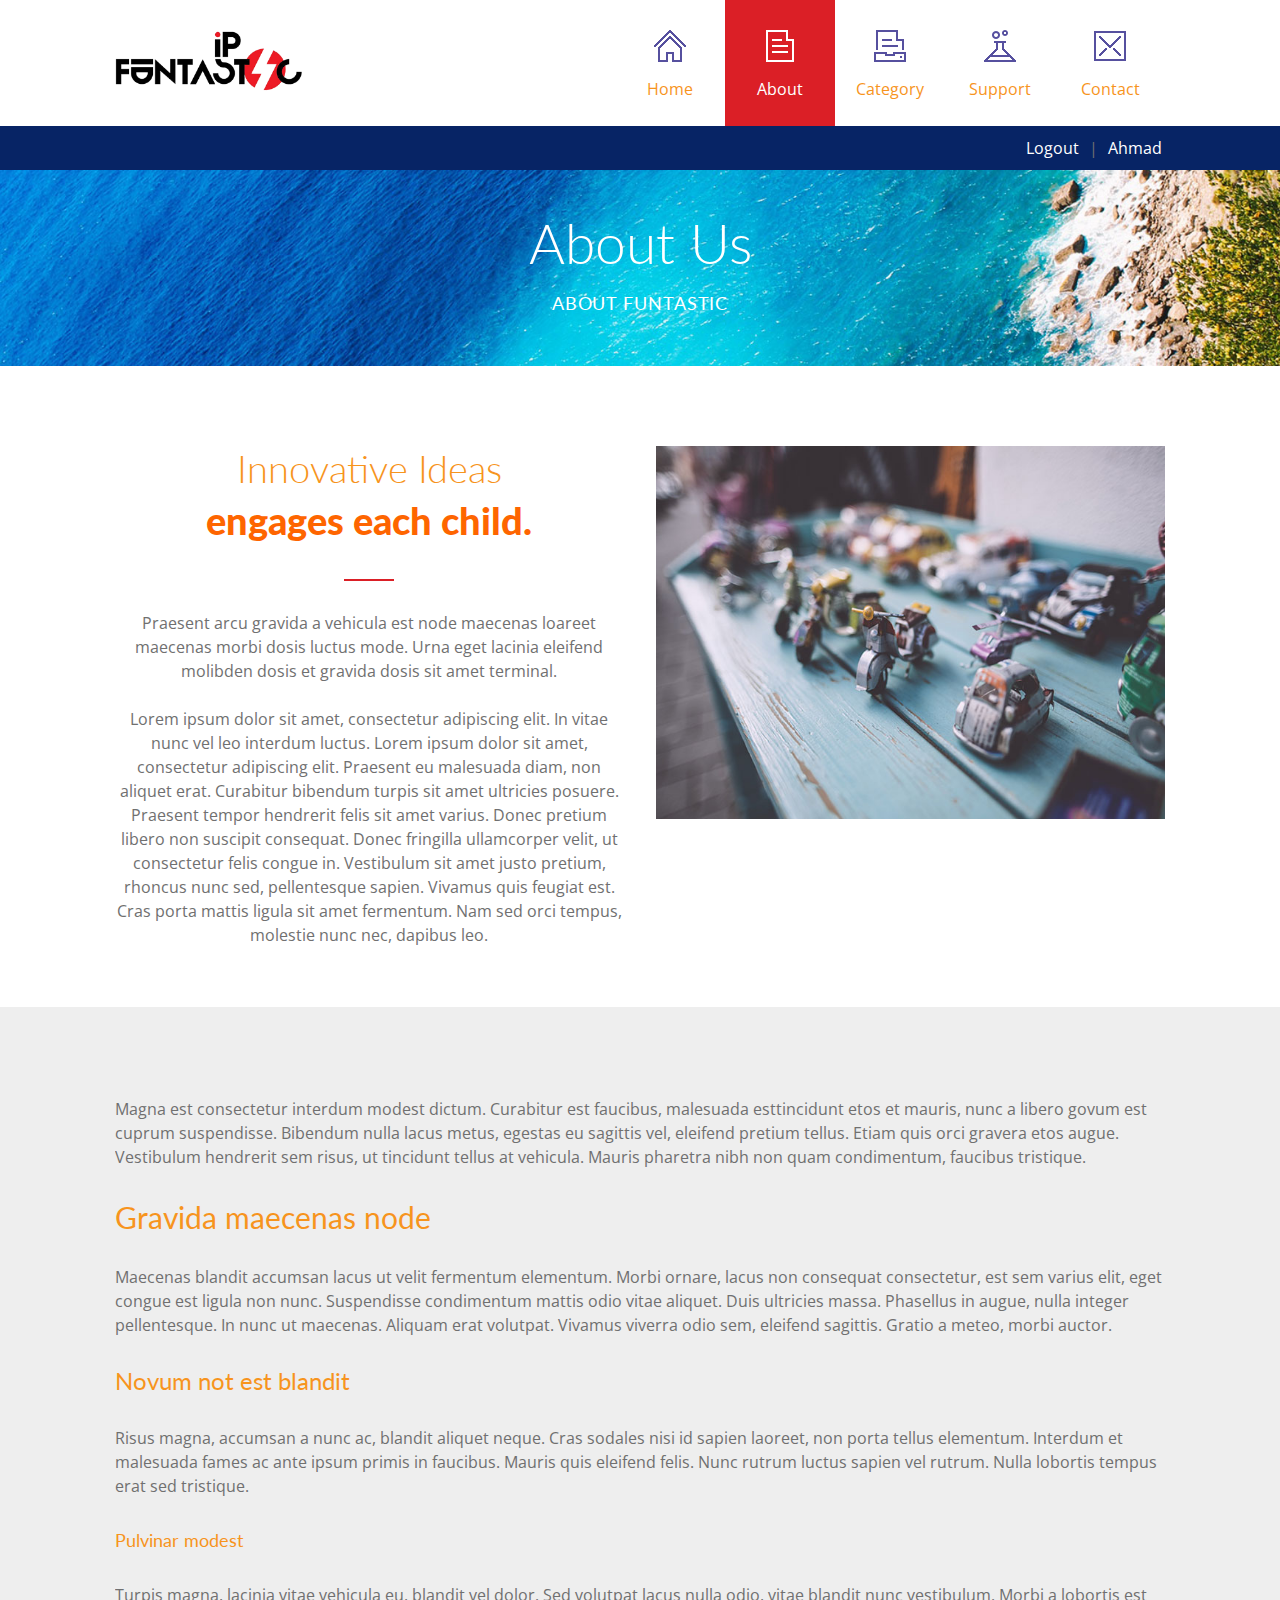
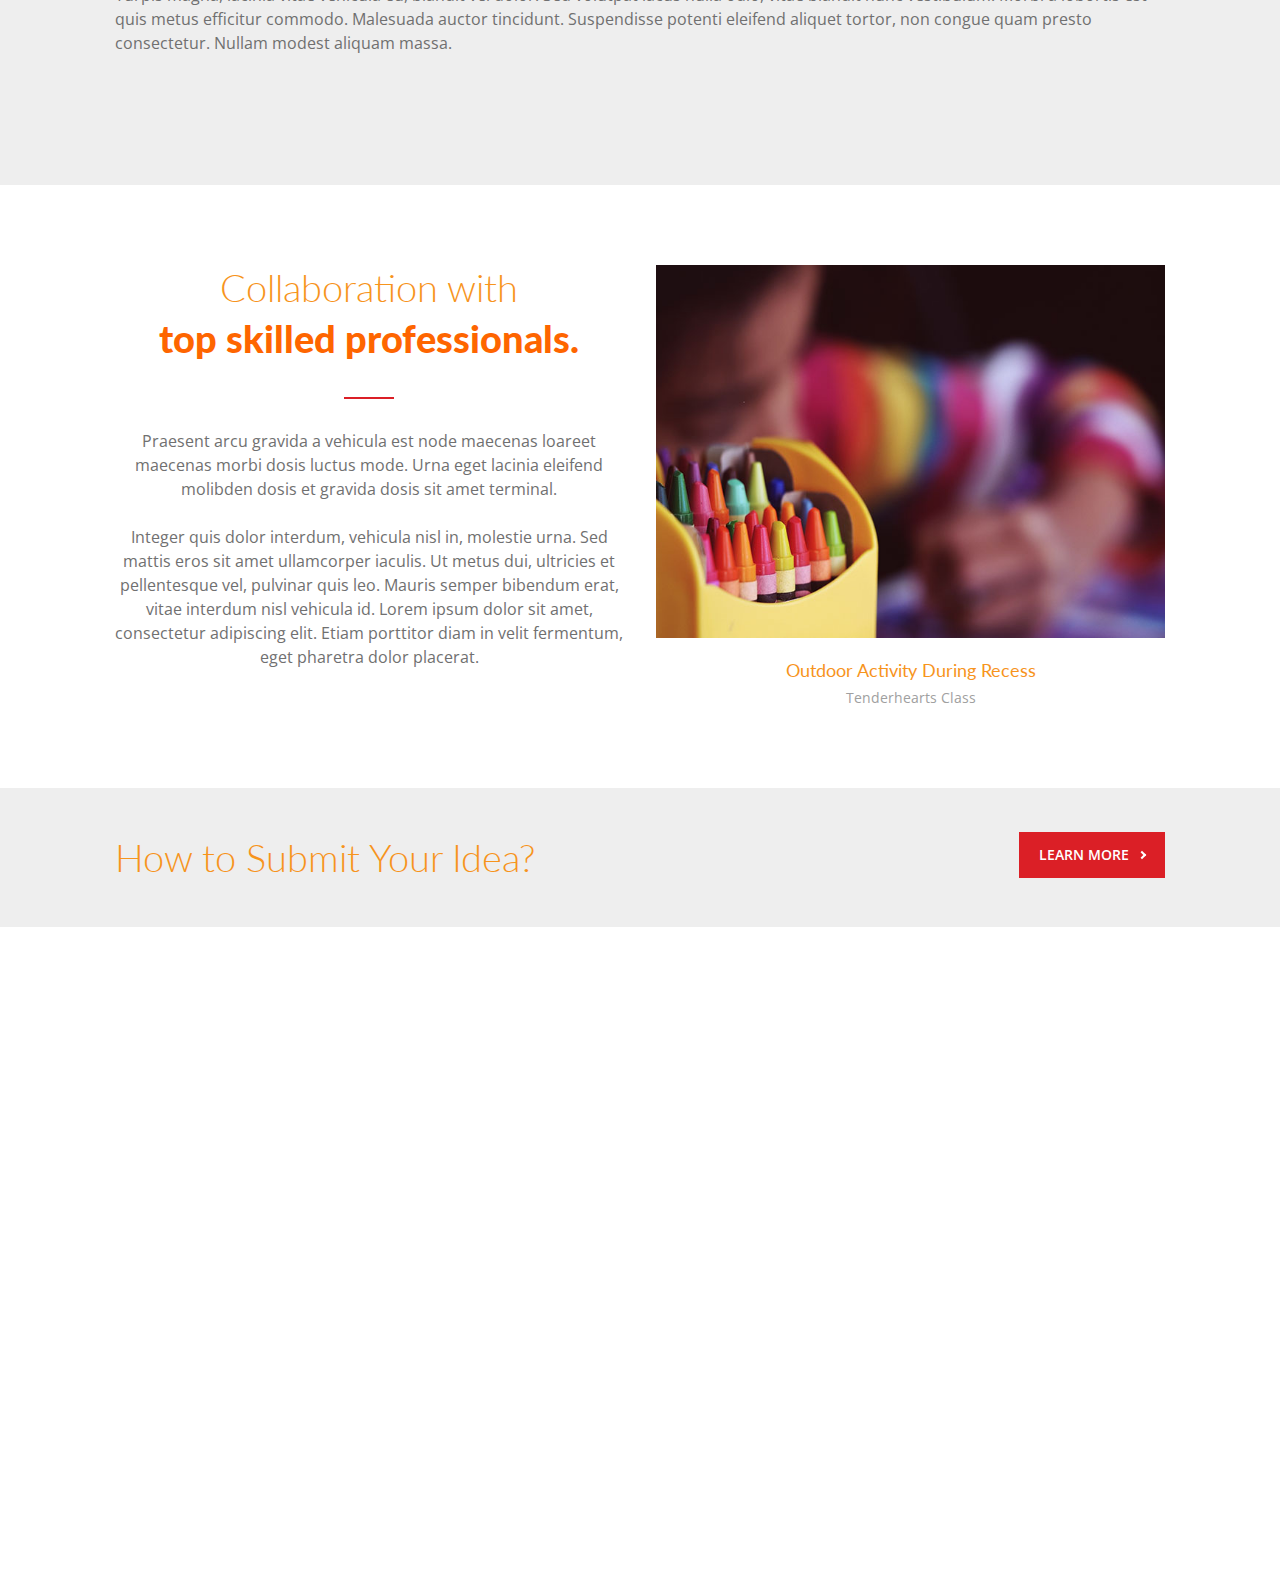
<file: about.html>
<!DOCTYPE html>

<html class="template-page-about-us-1">

	<head>

		<title>IPFuntastic - Children Kindergarten Template</title>
		<meta name="keywords" content="" />
		<meta name="description" content="" />		

		<meta http-equiv="content-type" content="text/html; charset=utf-8"/>
		<meta name="viewport" content="width=device-width, initial-scale=1, maximum-scale=1"/>
		<link rel="shortcut icon" href="favicon.ico" type="image/x-icon">
        <link rel="icon" href="favicon.ico" type="image/x-icon">
		<link rel="stylesheet" type="text/css" href="https://fonts.googleapis.com/css?family=Droid+Serif:400,700italic,700,400italic%7CLato:400,100,100italic,300,300italic,400italic,700,700italic,900,900italic%7COpen+Sans:Open+Sans:400,800italic,800,700italic,700,600italic,600,400italic,300italic,300%7CHandlee">

		<link rel="stylesheet" type="text/css" href="style/megafish.css"/>
		<link rel="stylesheet" type="text/css" href="style/superfish.css"/> 
		<link rel="stylesheet" type="text/css" href="style/flexslider.css"/>
		<link rel="stylesheet" type="text/css" href="style/jquery.qtip.css"/>
		<link rel="stylesheet" type="text/css" href="style/jquery-ui.min.css"/>
		<link rel="stylesheet" type="text/css" href="style/jquery-supersized.css"/> 
		<link rel="stylesheet" type="text/css" href="style/jquery.nivo.slider.css"/>
		<link rel="stylesheet" type="text/css" href="style/fancybox/jquery.fancybox.css"/>
		<link rel="stylesheet" type="text/css" href="style/fancybox/helpers/jquery.fancybox-buttons.css"/>
		<link rel="stylesheet" type="text/css" href="style/revslider/layers.css"/> 
		<link rel="stylesheet" type="text/css" href="style/revslider/settings.css"/> 
		<link rel="stylesheet" type="text/css" href="style/revslider/navigation.css"/> 
		<link rel="stylesheet" type="text/css" href="style/base.css"/> 
		<link rel="stylesheet" type="text/css" href="style/responsive.css"/> 
		<link rel="stylesheet" type="text/css" href="style/retina.css"/> 

		<script type="text/javascript" src="script/jquery.min.js"></script>

	</head>

	<body class="template-page-about-us-1">		

		<!-- Header -->
		<div class="template-header">

			<!-- Top header -->
			<div class="template-header-top">

				<div class="template-main template-clear-fix">

					<div class="template-header-top-logo">
						<a href="index.html">
							<img src="media/image/logo_header.png" alt="" />
						</a>
					</div>

					<div class="template-header-top-menu template-clear-fix">	

						<nav class="template-component-menu-default">

							<ul class="sf-menu template-clear-fix">

								<li class="sf-mega-enable-0">
									<a href="index.html"><span class="template-icon-menu template-icon-menu-home"></span>Home</a>
								</li>
								<li class="sf-mega-enable-0">
									<a href="#"><span class="template-icon-menu template-icon-menu-document"></span>About</a>
									<ul>
										<li><a href="about.html" class="template-state-selected">Standard Page</a></li>
										<li><a href="#">Sub Navigation II</a></li>
									</ul>
								</li>
								<li class="sf-mega-enable-0">
									<a href="#"><span class="template-icon-menu template-icon-menu-printer"></span>Category</a>
									<ul>
										<li><a href="category.html">Ideas Listing</a></li>
										<li><a href="#">Category II</a></li>
										<li><a href="#">Category III</a></li>
										<li><a href="#">Category IV</a></li>
										<li><a href="#">Category V</a></li>
									</ul>
								</li>
								<li class="sf-mega-enable-0">
									<a href="#"><span class="template-icon-menu template-icon-menu-lab"></span>Support</a>
									<ul>
										<li><a href="#">Guidelines I</a></li>
										<li><a href="#">Guidelines II</a></li>
										<li><a href="#">Guidelines III</a></li>
										<li><a href="faq.html">FAQ</a></li>
									</ul>
								</li>
								<li class="sf-mega-enable-0">
									<a href="contact.html"><span class="template-icon-menu template-icon-menu-envelope"></span>Contact</a>
								</li>

							</ul>

						</nav>

						<nav class="template-component-menu-responsive">

							<ul class="template-clear-fix">

								<li>
									<a href="#">Menu<span></span></a>
									<ul>
										<li>
											<a href="index.html">Home<span></span></a>
										</li>
										<li>
											<a href="#">About<span></span></a>
											<ul>
												<li><a href="about.html" class="template-state-selected">Standard Page</a></li>
										        <li><a href="#">Sub Navigation II</a></li>
								            </ul>
										</li>
										<li>
											<a href="#">Category<span></span></a>
											<ul>
                                                <li><a href="idea-page.html">Ideas Listing</a></li>
                                                <li><a href="#">Category II</a></li>
                                                <li><a href="#">Category III</a></li>
                                                <li><a href="#">Category IV</a></li>
                                                <li><a href="#">Category V</a></li>
                                            </ul>
										</li>
										<li>
											<a href="#">Support<span></span></a>
											<ul>
                                                <li><a href="#">Guidelines I</a></li>
                                                <li><a href="#">Guidelines II</a></li>
                                                <li><a href="#">Guidelines III</a></li>
                                                <li><a href="faq.html">FAQ</a></li>
                                            </ul>
										</li>
										<li>
											<a href="contact.html">Contact<span></span></a>
										</li>

									</ul>

								<li>

							</ul>

						</nav>

					</div>

				</div>
			</div>

			<!-- Bottom header -->
			<div class="user-panel">
                <div class="template-main template-clear-fix">
                    <div class="content">
                        <ul class="login">
                            <li><a href="#">Logout</a></li>
                            <li>|</li>
                            <li><a href="#">Ahmad</a></li>
                        </ul>
                    </div>
                </div>                
            </div>
			<!-- Bottom header -->
			<div class="template-header-bottom">

				<div class="template-header-bottom-background template-header-bottom-background-img-1 template-header-bottom-background-style-1">
					<div class="template-main">
						<h1>About Us</h1>
						<h6>About Funtastic</h6>
					</div>
				</div>

			</div>

		</div>

			

		<!-- Content -->
		<div class="template-content">

			<!-- Section -->
			<div class="template-content-section template-padding-bottom-5">

				<!-- Main -->
				<div class="template-main">

					<!-- Layout 50x50 -->
					<div class="template-layout-50x50 template-clear-fix">

						<!-- Left column -->
						<div class="template-layout-column-left template-margin-bottom-reset">

							<div class="template-align-center">

								<h3>Innovative Ideas <strong>engages each child.</strong></h3>

								<div class="template-component-divider template-component-divider-style-2"></div>

								<p class="template-margin-top-3">
									Praesent arcu gravida a vehicula est node maecenas loareet maecenas morbi dosis luctus mode. Urna eget lacinia eleifend molibden dosis et gravida dosis sit amet terminal.<br><br>
									
									Lorem ipsum dolor sit amet, consectetur adipiscing elit. In vitae nunc vel leo interdum luctus. Lorem ipsum dolor sit amet, consectetur adipiscing elit. Praesent eu malesuada diam, non aliquet erat. Curabitur bibendum turpis sit amet ultricies posuere. Praesent tempor hendrerit felis sit amet varius. Donec pretium libero non suscipit consequat. Donec fringilla ullamcorper velit, ut consectetur felis congue in. Vestibulum sit amet justo pretium, rhoncus nunc sed, pellentesque sapien. Vivamus quis feugiat est. Cras porta mattis ligula sit amet fermentum. Nam sed orci tempus, molestie nunc nec, dapibus leo.
								</p>

							</div>

						</div>

						<!-- Right column -->
						<div class="template-layout-column-right template-margin-bottom-reset">

							<!-- Gallery -->
							<div class="template-component-gallery">
								<ul class="template-layout-100 template-clear-fix">
									<li class="template-layout-column-left">
										<div class="template-component-image template-component-image-hover-slide-enable template-fancybox template-preloader">
											<a href="media/image/_sample/1050x770/10.jpg" data-fancybox-group="gallery-1">
												<img src="media/image/_sample/690x506/10.jpg" alt="" />
												<span><span><span></span></span></span>
											</a>
										</div>
									</li>
								</ul>
							</div>

						</div>

					</div>

				</div>

			</div>

			<!-- Section -->
			<div class="template-content-section template-background-color-2">
		        <div class="template-main template-clear-fix">
		            <!-- Post -->
				<div class="template-post">

					<!-- Content -->
					<div class="template-post-section-content">
						<div class="template-post-content">

							<p>
								Magna est consectetur interdum modest dictum. Curabitur est faucibus, malesuada esttincidunt etos et mauris, nunc a libero govum est cuprum suspendisse. 
								Bibendum nulla lacus metus, egestas eu sagittis vel, eleifend pretium tellus. Etiam quis orci gravera etos augue. 
								Vestibulum hendrerit sem risus, ut tincidunt tellus at vehicula. Mauris pharetra nibh non quam condimentum, faucibus tristique.
							</p>

							<h4 class="template-margin-top-3">Gravida maecenas node</h4>
							<p class="template-padding-reset">
								Maecenas blandit accumsan lacus ut velit fermentum elementum. 
								Morbi ornare, lacus non consequat consectetur, est sem varius elit, eget congue est ligula non nunc. 
								Suspendisse condimentum mattis odio vitae aliquet. Duis ultricies massa. Phasellus in augue, nulla integer pellentesque. 
								In nunc ut maecenas. Aliquam erat volutpat. Vivamus viverra odio sem, eleifend sagittis. Gratio a meteo, morbi auctor.
							</p>
							<h5 class="template-margin-top-3">Novum not est blandit</h5>
							<p class="template-padding-reset">
								Risus magna, accumsan a nunc ac, blandit aliquet neque. Cras sodales nisi id sapien laoreet, non porta tellus elementum. 
								Interdum et malesuada fames ac ante ipsum primis in faucibus. Mauris quis eleifend felis. Nunc rutrum luctus sapien vel rutrum. 
								Nulla lobortis tempus erat sed tristique.
							</p>

							<h6 class="template-margin-top-3">Pulvinar modest</h6>
							<p class="template-padding-reset">
								Turpis magna, lacinia vitae vehicula eu, blandit vel dolor. Sed volutpat lacus nulla odio, vitae blandit nunc vestibulum. 
								Morbi a lobortis est quis metus efficitur commodo. Malesuada auctor tincidunt. 
								Suspendisse potenti eleifend aliquet tortor, non congue quam presto consectetur. 
								Nullam modest aliquam massa.
							</p>
						</div>
					</div>

				</div>	
		        </div>
				
				
			</div>

			<!-- Section -->
			<div class="template-content-section template-padding-bottom-5">

				<!-- Main -->
				<div class="template-main">

					<!-- Layout 50x50 -->
					<div class="template-layout-50x50 template-clear-fix">

						<!-- Left column -->
						<div class="template-layout-column-left template-margin-bottom-reset">

							<div class="template-align-center">

								<h3>Collaboration with <strong>top skilled professionals.</strong></h3>

								<div class="template-component-divider template-component-divider-style-2"></div>


								<p class="template-margin-top-3">
									Praesent arcu gravida a vehicula est node maecenas loareet maecenas morbi dosis luctus mode. Urna eget lacinia eleifend molibden dosis et gravida dosis sit amet terminal.<br><br>
									Integer quis dolor interdum, vehicula nisl in, molestie urna. Sed mattis eros sit amet ullamcorper iaculis. Ut metus dui, ultricies et pellentesque vel, pulvinar quis leo. Mauris semper bibendum erat, vitae interdum nisl vehicula id. Lorem ipsum dolor sit amet, consectetur adipiscing elit. Etiam porttitor diam in velit fermentum, eget pharetra dolor placerat.
								</p>

							</div>

						</div>

						<!-- Right column -->
						<div class="template-layout-column-right template-margin-bottom-reset">

							<!-- Gallery -->
							<div class="template-component-gallery">
								<ul class="template-layout-100 template-clear-fix">
									<li class="template-layout-column-left">
										<div class="template-component-image template-component-image-hover-slide-enable template-fancybox template-preloader">
											<a href="media/image/_sample/1050x770/1.jpg" data-fancybox-group="gallery-1">
												<img src="media/image/_sample/690x506/1.jpg" alt="" />
												<span><span><span></span></span></span>
											</a>
											<div>
												<h6>Outdoor Activity During Recess</h6>
												<span>Tenderhearts Class</span>
											</div>
											<p><b>Outdoor Activity During Recess</b> Tenderhearts Class</p>
										</div>
									</li>
								</ul>
							</div>

						</div>

					</div>

				</div>

			</div>

			<!-- Section -->
			<div class="template-content-section template-padding-top-reset template-padding-bottom-reset template-background-color-2">
			
				<!-- Main -->
				<div class="template-main">
							
					<!-- Call to action -->
					<div class="template-component-call-to-action template-component-call-to-action-style-2">

						<!-- Content -->
						<div class="template-component-call-to-action-content">

							<!-- Left column -->
							<div class="template-component-call-to-action-content-left">

								<!-- Header -->
								<h3>How to Submit Your Idea?</h3>

							</div>

							<!-- Right column -->
							<div class="template-component-call-to-action-content-right">

								<!-- Button -->
								<a href="#" class="template-component-button template-component-button-style-1">Learn More<i></i></a>

							</div>									

						</div>

					</div>				
				
				</div>
			
			</div>

		</div>
		
		<!-- Footer -->
		<div class="template-footer">

			<!-- Top footer -->
			<div class="template-footer-top">

				<!-- Main -->
				<div class="template-main">

					<!-- Widget list -->
					<ul class="template-widget-list template-layout-25x25x25x25 template-clear-fix">	

						<!-- Left column -->
						<li class="template-layout-column-left">
							<h6>
								<span>About Us</span>
								<span></span>
							</h6>
							<div>
								<div class="template-widget-text">
									<p class="template-margin-reset">
										Elipsis magna a nulla elite forte maecenas est elementum magna etos interdum movum morbi vehicula morbi. 
									</p>
									<img src="media/image/logo_footer.png" class="template-footer-logo template-margin-top-2" alt="" />
								</div>
							</div>
						</li>

						<!-- Center left column -->
						<li class="template-layout-column-center-left">
							<h6>
								<span>Archives</span>
								<span></span>
							</h6>
							<div>
								<div class="template-widget-archive template-widget-archive-style-1">
									<ul>
										<li>
											<a href="archive.html" title="January 2014 (8)">January 2014 (8)</a>
										</li>
										<li>
											<a href="archive.html" title="February 2014 (7)">February 2014 (7)</a>
										</li>
										<li>
											<a href="archive.html" title="March 2014 (6)">March 2014 (6)</a>
										</li>
										<li>
											<a href="archive.html" title="April 2014 (5)">April 2014 (5)</a>
										</li>
										<li>
											<a href="archive.html" title="May 2014 (4)">May 2014 (4)</a>
										</li>
										<li>
											<a href="archive.html" title="June 2014 (3)">June 2014 (3)</a>
										</li>
									</ul>
								</div>
							</div>
						</li>

						<!-- Center right column -->
						<li class="template-layout-column-center-right">
							<h6>
								<span>Featured Ideas</span>
								<span></span>
							</h6>
							<div>
								<p>Nunc gravida rutrum mauris vehin hasellus ac pretium augue vivamul lacus ligul mattis ac vene:</p>
								<div class="template-component-list template-component-list-style-1-alt template-margin-top-2">
									<ul>
										<li>Idea title 1</li>
										<li>Idea title 2</li>
										<li>Idea title 3</li>
										<li>Idea title 4</li>
										<li>Idea title 5</li>
										<li>Idea title 6</li>												
									</ul>
								</div>
							</div>
						</li>

						<!-- Right column -->
						<li class="template-layout-column-right">
							<h6>
								<span>Recent Posts</span>
								<span></span>
							</h6>
							<div>
								<div class="template-widget-recent-post template-widget-recent-post-style-1">
									<ul>
										<li>
											<a href="idea-page.html">
												<img src="media/image/_sample/150x150/7.jpg" alt="View Post &quot;Drawing Lesson&quot;"/>
											</a>
											<h6>
												<a href="idea-page.html" title="View Post &quot;Drawing Lesson&quot;">
													Idea's Title
												</a>
											</h6>
											<span class="template-icon-blog template-icon-blog-date">June 03, 2016</span>
										</li>
										<li>
											<a href="idea-page.html">
												<img src="media/image/_sample/150x150/4.jpg" alt="View Post &quot;Fall Parents Meeting Day&quot;"/>
											</a>
											<h6>
												<a href="idea-page.html" title="View Post &quot;Fall Parents Meeting Day&quot;">
													Idea's Title 2
												</a>
											</h6>
											<span class="template-icon-blog template-icon-blog-date">May 10, 2016</span>
										</li>												
										<li>
											<a href="idea-page.html">
												<img src="media/image/_sample/150x150/9.jpg" alt="View Post &quot;Birthday in Kindergarten&quot;"/>
											</a>
											<h6>
												<a href="idea-page.html" title="View Post &quot;Birthday in Kindergarten&quot;">
													Idea's Title 3
												</a>
											</h6>
											<span class="template-icon-blog template-icon-blog-date">April 20, 2016</span>
										</li>
									</ul>
								</div>									
							</div>
						</li>

					</ul>

				</div>

			</div>

			<!-- Bottom footer -->
			<div class="template-footer-bottom">
				<div class="template-align-center template-main">
					<div class="template-component-social-icon template-component-social-icon-style-1 template-clear-fix template-margin-bottom-2">
						<ul>
						    <li><a href="#" class="template-component-social-icon-facebook"></a></li>
							<li><a href="#" class="template-component-social-icon-twitter"></a></li>
							<li><a href="#" class="template-component-social-icon-instagram"></a></li>
							<li><a href="#" class="template-component-social-icon-youtube"></a></li>
							<li><a href="#" class="template-component-social-icon-googleplus"></a></li>
						</ul>
					</div>
					<div>
						&copy;&nbsp;
						<a href="#">IPFuntastic Ideas Bank</a> 
						by <a href="http://www.opendynamics.com.my">Open Dynamics Sdn Bhd</a>
					</div>
				</div>
			</div>

		</div>

		<!-- Go to top button -->
		<a href="#go-to-top" class="template-component-go-to-top"></a>

		<script type="text/javascript" src="script/jquery-ui.min.js"></script>
		<script type="text/javascript" src="script/jquery.vide.js"></script>
		<script type="text/javascript" src="script/superfish.min.js"></script>
		<script type="text/javascript" src="script/jquery.easing.js"></script>
		<script type="text/javascript" src="script/jquery.blockUI.js"></script>
		<script type="text/javascript" src="script/jquery.qtip.min.js"></script>
		<script type="text/javascript" src="script/jquery.actual.min.js"></script>
		<script type="text/javascript" src="script/jquery.jplayer.min.js"></script>
		<script type="text/javascript" src="script/jquery.scrollTo.min.js"></script>
		<script type="text/javascript" src="script/jquery.waypoints.min.js"></script>
		<script type="text/javascript" src="script/jquery.countdown.min.js"></script>
		<script type="text/javascript" src="script/jplayer.playlist.min.js"></script>
		<script type="text/javascript" src="script/jquery.zaccordion.min.js"></script>
		<script type="text/javascript" src="script/jquery.flexslider-min.js"></script>
		<script type="text/javascript" src="script/jquery.supersized.min.js"></script>
		<script type="text/javascript" src="script/jquery.nivo.slider.pack.js"></script>
		<script type="text/javascript" src="script/jquery.touchSwipe.min.js"></script>
		<script type="text/javascript" src="script/jquery.infieldlabel.min.js"></script>
		<script type="text/javascript" src="script/jquery.carouFredSel.packed.js"></script>
		<script type="text/javascript" src="script/jquery.fancybox.js"></script>
		<script type="text/javascript" src="script/jquery.fancybox-media.js"></script>
		<script type="text/javascript" src="script/jquery.fancybox-buttons.js"></script>
		<script type="text/javascript" src="script/jquery.windowDimensionListener.js"></script>
		<script type="text/javascript" src="script/jquery.responsiveElement.js"></script>

		<script type="text/javascript" src="script/revslider/jquery.themepunch.revolution.min.js"></script>
		<script type="text/javascript" src="script/revslider/jquery.themepunch.tools.min.js"></script>
		<script type="text/javascript" src="script/revslider/extensions/revolution.extension.actions.min.js"></script>
		<script type="text/javascript" src="script/revslider/extensions/revolution.extension.carousel.min.js"></script>
		<script type="text/javascript" src="script/revslider/extensions/revolution.extension.kenburn.min.js"></script>
		<script type="text/javascript" src="script/revslider/extensions/revolution.extension.layeranimation.min.js"></script>
		<script type="text/javascript" src="script/revslider/extensions/revolution.extension.migration.min.js"></script>
		<script type="text/javascript" src="script/revslider/extensions/revolution.extension.navigation.min.js"></script>
		<script type="text/javascript" src="script/revslider/extensions/revolution.extension.parallax.min.js"></script>
		<script type="text/javascript" src="script/revslider/extensions/revolution.extension.slideanims.min.js"></script>
		<script type="text/javascript" src="script/revslider/extensions/revolution.extension.video.min.js"></script>

		<script type="text/javascript" src="script/sticky.min.js"></script>
		<script type="text/javascript" src="http://maps.google.com/maps/api/js?sensor=false"></script>  

		<script type="text/javascript" src="script/jquery.template.component.js"></script>

		<script type="text/javascript" src="script/public.js"></script>

	</body>

</html>
</file>
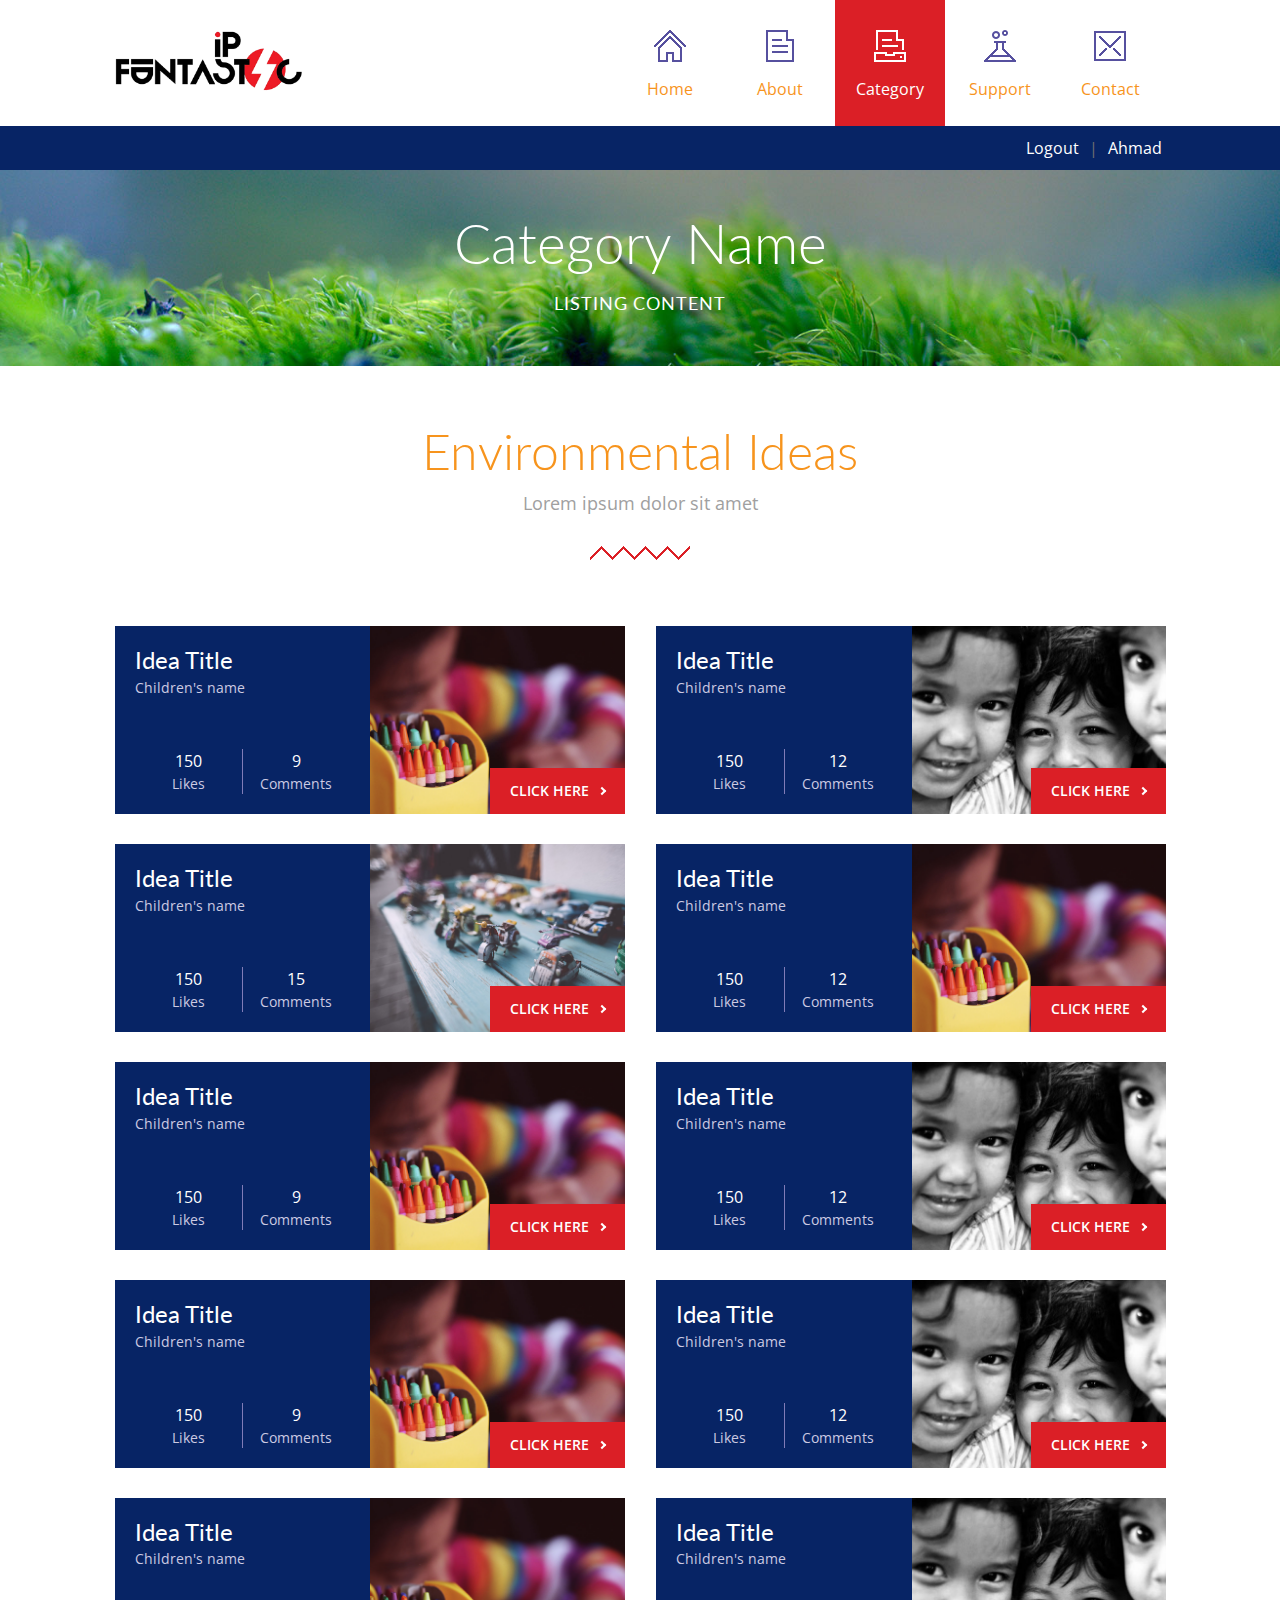
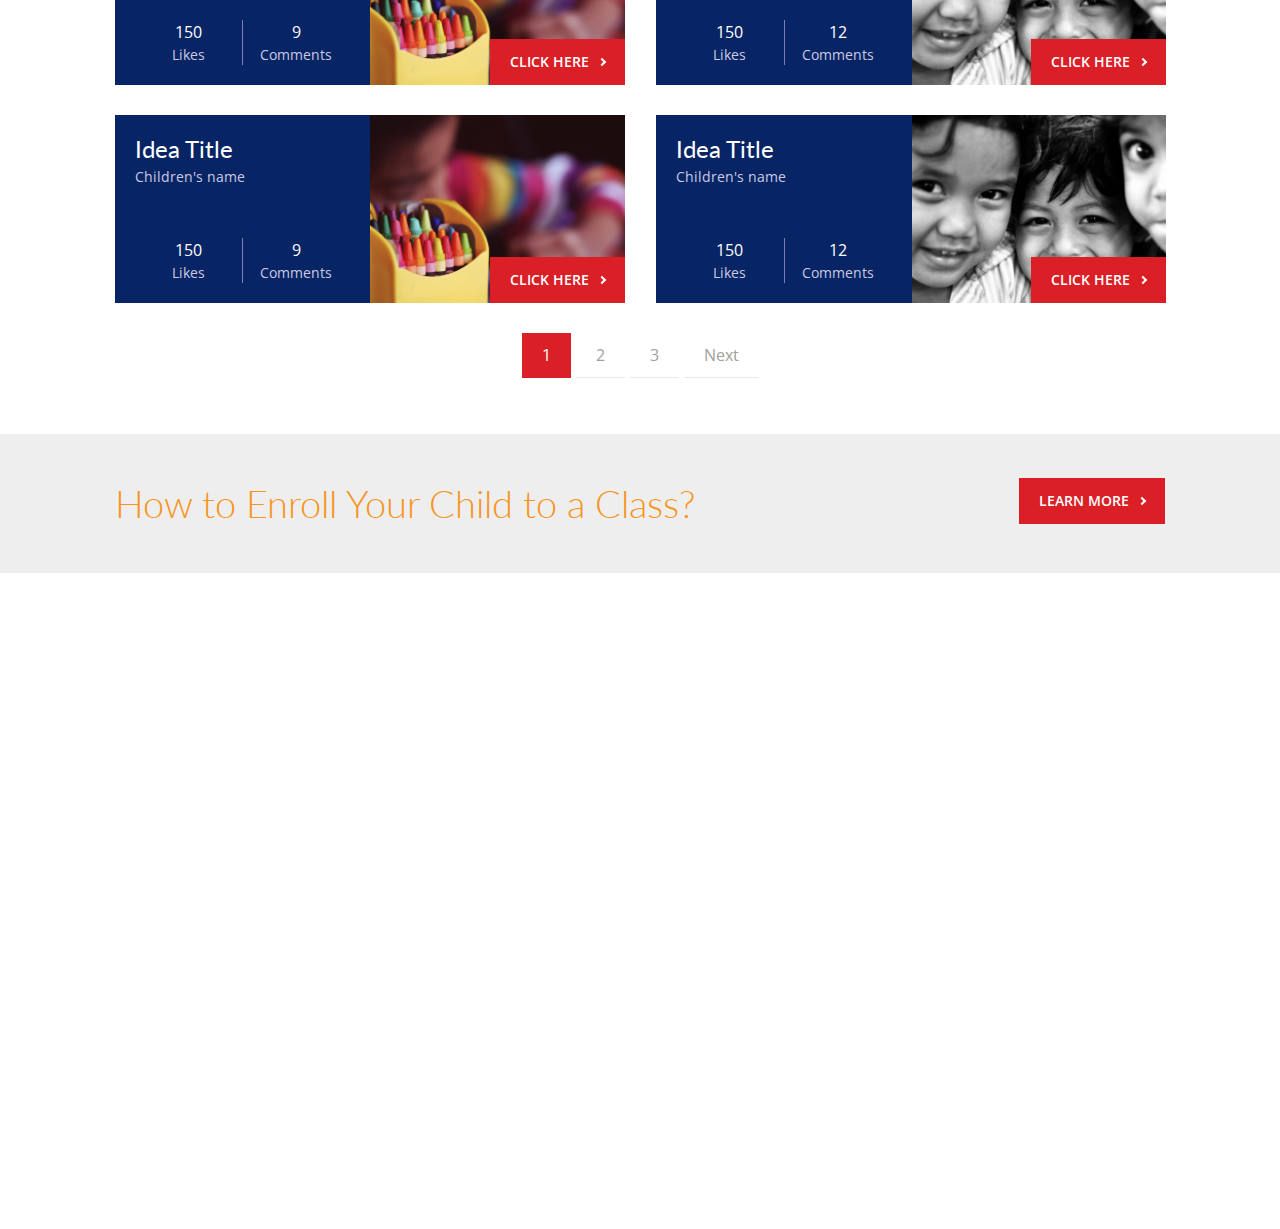
<file: category.html>
<!DOCTYPE html>

<html class="template-page-our-class">

	<head>

		<title>IPFuntastic - Children Kindergarten Template</title>
		<meta name="keywords" content="" />
		<meta name="description" content="" />		

		<meta http-equiv="content-type" content="text/html; charset=utf-8"/>
		<meta name="viewport" content="width=device-width, initial-scale=1, maximum-scale=1"/>
		<link rel="shortcut icon" href="favicon.ico" type="image/x-icon">
        <link rel="icon" href="favicon.ico" type="image/x-icon">
		<link rel="stylesheet" type="text/css" href="https://fonts.googleapis.com/css?family=Droid+Serif:400,700italic,700,400italic%7CLato:400,100,100italic,300,300italic,400italic,700,700italic,900,900italic%7COpen+Sans:Open+Sans:400,800italic,800,700italic,700,600italic,600,400italic,300italic,300%7CHandlee">

		<link rel="stylesheet" type="text/css" href="style/megafish.css"/>
		<link rel="stylesheet" type="text/css" href="style/superfish.css"/> 
		<link rel="stylesheet" type="text/css" href="style/flexslider.css"/>
		<link rel="stylesheet" type="text/css" href="style/jquery.qtip.css"/>
		<link rel="stylesheet" type="text/css" href="style/jquery-ui.min.css"/>
		<link rel="stylesheet" type="text/css" href="style/jquery-supersized.css"/> 
		<link rel="stylesheet" type="text/css" href="style/jquery.nivo.slider.css"/>
		<link rel="stylesheet" type="text/css" href="style/fancybox/jquery.fancybox.css"/>
		<link rel="stylesheet" type="text/css" href="style/fancybox/helpers/jquery.fancybox-buttons.css"/>
		<link rel="stylesheet" type="text/css" href="style/revslider/layers.css"/> 
		<link rel="stylesheet" type="text/css" href="style/revslider/settings.css"/> 
		<link rel="stylesheet" type="text/css" href="style/revslider/navigation.css"/> 
		<link rel="stylesheet" type="text/css" href="style/base.css"/> 
		<link rel="stylesheet" type="text/css" href="style/responsive.css"/> 
		<link rel="stylesheet" type="text/css" href="style/retina.css"/> 

		<script type="text/javascript" src="script/jquery.min.js"></script>

	</head>

	<body class="template-page-our-class">		

		<!-- Header -->
		<div class="template-header">

			<!-- Top header -->
			<div class="template-header-top">

				<div class="template-main template-clear-fix">

					<div class="template-header-top-logo">
						<a href="index.html">
							<img src="media/image/logo_header.png" alt="" />
						</a>
					</div>

					<div class="template-header-top-menu template-clear-fix">	

						<nav class="template-component-menu-default">

							<ul class="sf-menu template-clear-fix">

								<li class="sf-mega-enable-0">
									<a href="index.html"><span class="template-icon-menu template-icon-menu-home"></span>Home</a>
								</li>
								<li class="sf-mega-enable-0">
									<a href="#"><span class="template-icon-menu template-icon-menu-document"></span>About</a>
									<ul>
										<li><a href="about.html">Standard Page</a></li>
										<li><a href="#">Sub Navigation II</a></li>
									</ul>
								</li>
								<li class="sf-mega-enable-0">
									<a href="#"><span class="template-icon-menu template-icon-menu-printer template-state-selected"></span>Category</a>
									<ul>
										<li><a href="category.html" class="template-state-selected">Ideas Listing</a></li>
										<li><a href="#">Category II</a></li>
										<li><a href="#">Category III</a></li>
										<li><a href="#">Category IV</a></li>
										<li><a href="#">Category V</a></li>
									</ul>
								</li>
								<li class="sf-mega-enable-0">
									<a href="#"><span class="template-icon-menu template-icon-menu-lab"></span>Support</a>
									<ul>
										<li><a href="#">Guidelines I</a></li>
										<li><a href="#">Guidelines II</a></li>
										<li><a href="#">Guidelines III</a></li>
										<li><a href="faq.html">FAQ</a></li>
									</ul>
								</li>
								<li class="sf-mega-enable-0">
									<a href="contact.html"><span class="template-icon-menu template-icon-menu-envelope"></span>Contact</a>
								</li>

							</ul>

						</nav>

						<nav class="template-component-menu-responsive">

							<ul class="template-clear-fix">

								<li>
									<a href="#">Menu<span></span></a>
									<ul>
										<li>
											<a href="index.html">Home<span></span></a>
										</li>
										<li>
											<a href="#">About<span></span></a>
											<ul>
												<li><a href="about.html">Standard Page</a></li>
										        <li><a href="#">Sub Navigation II</a></li>
								            </ul>
										</li>
										<li>
											<a href="#" class="template-state-selected">Category<span></span></a>
											<ul>
                                                <li><a href="category.html" class="template-state-selected">Ideas Listing</a></li>
                                                <li><a href="#">Category II</a></li>
                                                <li><a href="#">Category III</a></li>
                                                <li><a href="#">Category IV</a></li>
                                                <li><a href="#">Category V</a></li>
                                            </ul>
										</li>
										<li>
											<a href="#">Support<span></span></a>
											<ul>
                                                <li><a href="#">Guidelines I</a></li>
                                                <li><a href="#">Guidelines II</a></li>
                                                <li><a href="#">Guidelines III</a></li>
                                                <li><a href="faq.html">FAQ</a></li>
                                            </ul>
										</li>
										<li>
											<a href="contact.html">Contact<span></span></a>
										</li>

									</ul>

								<li>

							</ul>

						</nav>

					</div>

				</div>
			</div>

			<!-- Bottom header -->
			<div class="user-panel">
                <div class="template-main template-clear-fix">
                    <div class="content">
                        <ul class="login">
                            <li><a href="#">Logout</a></li>
                            <li>|</li>
                            <li><a href="#">Ahmad</a></li>
                        </ul>
                    </div>
                </div>                
            </div>
			<div class="template-header-bottom">

				<div class="template-header-bottom-background template-header-bottom-background-img-8 template-header-bottom-background-style-1">
					<div class="template-main">
						<h1>Category Name</h1>
						<h6>Listing Content</h6>
					</div>
				</div>

			</div>

		</div>

		<!-- Content -->
		<div class="template-content">

			<!-- Section -->
			<div class="template-content-section template-padding-top-reset template-padding-bottom-5 template-main">

				<!-- Header and subheader -->
				<div class="template-component-header-subheader">
					<h2>Environmental Ideas</h2>
					<h6>Lorem ipsum dolor sit amet</h6>
					<div></div>
				</div>

				<!-- Class -->
				<div class="template-component-class template-clear-fix">
					<ul class="template-layout-50x50">
						<li class="template-layout-column-left">
							<div class="template-layout-flex-50x50">
								<div>
									<h5>Idea Title</h5>
									<span>Children's name</span>
									<div class="template-layout-flex-50x50">
										<div>
											<span>150</span>
											<span>Likes</span>
										</div>
										<div>
											<span>9</span>
											<span>Comments</span>
										</div>
									</div>
								</div>
								<div class="template-component-class-background-1">
									<a href="idea-page.html" class="template-component-button template-component-button-style-1">Click here<i></i></a>
								</div>	
							</div>
						</li>
						<li class="template-layout-column-right">
							<div class="template-layout-flex-50x50">
								<div>
									<h5>Idea Title</h5>
									<span>Children's name</span>
									<div class="template-layout-flex-50x50">
										<div>
											<span>150</span>
											<span>Likes</span>
										</div>
										<div>
											<span>12</span>
											<span>Comments</span>
										</div>
									</div>
								</div>
								<div class="template-component-class-background-2">
									<a href="idea-page.html" class="template-component-button template-component-button-style-1">Click here<i></i></a>
								</div>	
							</div>
						</li>
						<li class="template-layout-column-left">
							<div class="template-layout-flex-50x50">
								<div>
									<h5>Idea Title</h5>
									<span>Children's name</span>
									<div class="template-layout-flex-50x50">
										<div>
											<span>150</span>
											<span>Likes</span>
										</div>
										<div>
											<span>15</span>
											<span>Comments</span>
										</div>
									</div>
								</div>
								<div class="template-component-class-background-3">
									<a href="idea-page.html" class="template-component-button template-component-button-style-1">Click here<i></i></a>
								</div>	
							</div>
						</li>
						<li class="template-layout-column-right">
							<div class="template-layout-flex-50x50">
								<div>
									<h5>Idea Title</h5>
									<span>Children's name</span>
									<div class="template-layout-flex-50x50">
										<div>
											<span>150</span>
											<span>Likes</span>
										</div>
										<div>
											<span>12</span>
											<span>Comments</span>
										</div>
									</div>
								</div>
								<div class="template-component-class-background-4">
									<a href="idea-page.html" class="template-component-button template-component-button-style-1">Click here<i></i></a>
								</div>	
							</div>
						</li>
						<li class="template-layout-column-left">
							<div class="template-layout-flex-50x50">
								<div>
									<h5>Idea Title</h5>
									<span>Children's name</span>
									<div class="template-layout-flex-50x50">
										<div>
											<span>150</span>
											<span>Likes</span>
										</div>
										<div>
											<span>9</span>
											<span>Comments</span>
										</div>
									</div>
								</div>
								<div class="template-component-class-background-1">
									<a href="idea-page.html" class="template-component-button template-component-button-style-1">Click here<i></i></a>
								</div>	
							</div>
						</li>
						<li class="template-layout-column-right">
							<div class="template-layout-flex-50x50">
								<div>
									<h5>Idea Title</h5>
									<span>Children's name</span>
									<div class="template-layout-flex-50x50">
										<div>
											<span>150</span>
											<span>Likes</span>
										</div>
										<div>
											<span>12</span>
											<span>Comments</span>
										</div>
									</div>
								</div>
								<div class="template-component-class-background-2">
									<a href="idea-page.html" class="template-component-button template-component-button-style-1">Click here<i></i></a>
								</div>	
							</div>
						</li>
						<li class="template-layout-column-left">
							<div class="template-layout-flex-50x50">
								<div>
									<h5>Idea Title</h5>
									<span>Children's name</span>
									<div class="template-layout-flex-50x50">
										<div>
											<span>150</span>
											<span>Likes</span>
										</div>
										<div>
											<span>9</span>
											<span>Comments</span>
										</div>
									</div>
								</div>
								<div class="template-component-class-background-1">
									<a href="idea-page.html" class="template-component-button template-component-button-style-1">Click here<i></i></a>
								</div>	
							</div>
						</li>
						<li class="template-layout-column-right">
							<div class="template-layout-flex-50x50">
								<div>
									<h5>Idea Title</h5>
									<span>Children's name</span>
									<div class="template-layout-flex-50x50">
										<div>
											<span>150</span>
											<span>Likes</span>
										</div>
										<div>
											<span>12</span>
											<span>Comments</span>
										</div>
									</div>
								</div>
								<div class="template-component-class-background-2">
									<a href="idea-page.html" class="template-component-button template-component-button-style-1">Click here<i></i></a>
								</div>	
							</div>
						</li>
						<li class="template-layout-column-left">
							<div class="template-layout-flex-50x50">
								<div>
									<h5>Idea Title</h5>
									<span>Children's name</span>
									<div class="template-layout-flex-50x50">
										<div>
											<span>150</span>
											<span>Likes</span>
										</div>
										<div>
											<span>9</span>
											<span>Comments</span>
										</div>
									</div>
								</div>
								<div class="template-component-class-background-1">
									<a href="idea-page.html" class="template-component-button template-component-button-style-1">Click here<i></i></a>
								</div>	
							</div>
						</li>
						<li class="template-layout-column-right">
							<div class="template-layout-flex-50x50">
								<div>
									<h5>Idea Title</h5>
									<span>Children's name</span>
									<div class="template-layout-flex-50x50">
										<div>
											<span>150</span>
											<span>Likes</span>
										</div>
										<div>
											<span>12</span>
											<span>Comments</span>
										</div>
									</div>
								</div>
								<div class="template-component-class-background-2">
									<a href="idea-page.html" class="template-component-button template-component-button-style-1">Click here<i></i></a>
								</div>	
							</div>
						</li>
						<li class="template-layout-column-left">
							<div class="template-layout-flex-50x50">
								<div>
									<h5>Idea Title</h5>
									<span>Children's name</span>
									<div class="template-layout-flex-50x50">
										<div>
											<span>150</span>
											<span>Likes</span>
										</div>
										<div>
											<span>9</span>
											<span>Comments</span>
										</div>
									</div>
								</div>
								<div class="template-component-class-background-1">
									<a href="idea-page.html" class="template-component-button template-component-button-style-1">Click here<i></i></a>
								</div>	
							</div>
						</li>
						<li class="template-layout-column-right">
							<div class="template-layout-flex-50x50">
								<div>
									<h5>Idea Title</h5>
									<span>Children's name</span>
									<div class="template-layout-flex-50x50">
										<div>
											<span>150</span>
											<span>Likes</span>
										</div>
										<div>
											<span>12</span>
											<span>Comments</span>
										</div>
									</div>
								</div>
								<div class="template-component-class-background-2">
									<a href="idea-page.html" class="template-component-button template-component-button-style-1">Click here<i></i></a>
								</div>	
							</div>
						</li>									
					</ul>
				</div>
                <!-- Pagination -->
                        <div class="template-pagination template-pagination-style-2 template-clear-fix">
                            <ul class="template-clear-fix">
                                <li><a href="#" class="template-pagination-selected">1</a></li>
                                <li><a href="#">2</a></li>
                                <li><a href="#">3</a></li>
                                <li><a href="#">Next</a></li>
                            </ul>
                        </div>
			</div>

			<!-- Section -->
			<div class="template-content-section template-padding-top-reset template-padding-bottom-reset template-background-color-2">
				
				<!-- Main --> 
				<div class="template-main">
							
					<!-- Call to action -->
					<div class="template-component-call-to-action template-component-call-to-action-style-2">

						<!-- Content -->
						<div class="template-component-call-to-action-content">

							<!-- Left column -->
							<div class="template-component-call-to-action-content-left">

								<!-- Header -->
								<h3>How to Enroll Your Child to a Class?</h3>

							</div>

							<!-- Right column -->
							<div class="template-component-call-to-action-content-right">

								<!-- Button -->
								<a href="#" class="template-component-button template-component-button-style-1">Learn More<i></i></a>

							</div>									

						</div>

					</div>				
				
				</div>
				
			</div>

		</div>
		
		<!-- Footer -->
		<div class="template-footer">

			<!-- Top footer -->
			<div class="template-footer-top">

				<!-- Main -->
				<div class="template-main">

					<!-- Widget list -->
					<ul class="template-widget-list template-layout-25x25x25x25 template-clear-fix">	

						<!-- Left column -->
						<li class="template-layout-column-left">
							<h6>
								<span>About Us</span>
								<span></span>
							</h6>
							<div>
								<div class="template-widget-text">
									<p class="template-margin-reset">
										Elipsis magna a nulla elite forte maecenas est elementum magna etos interdum movum morbi vehicula morbi. 
									</p>
									<img src="media/image/logo_footer.png" class="template-footer-logo template-margin-top-2" alt="" />
								</div>
							</div>
						</li>

						<!-- Center left column -->
						<li class="template-layout-column-center-left">
							<h6>
								<span>Archives</span>
								<span></span>
							</h6>
							<div>
								<div class="template-widget-archive template-widget-archive-style-1">
									<ul>
										<li>
											<a href="archive.html" title="January 2014 (8)">January 2014 (8)</a>
										</li>
										<li>
											<a href="archive.html" title="February 2014 (7)">February 2014 (7)</a>
										</li>
										<li>
											<a href="archive.html" title="March 2014 (6)">March 2014 (6)</a>
										</li>
										<li>
											<a href="archive.html" title="April 2014 (5)">April 2014 (5)</a>
										</li>
										<li>
											<a href="archive.html" title="May 2014 (4)">May 2014 (4)</a>
										</li>
										<li>
											<a href="archive.html" title="June 2014 (3)">June 2014 (3)</a>
										</li>
									</ul>
								</div>
							</div>
						</li>

						<!-- Center right column -->
						<li class="template-layout-column-center-right">
							<h6>
								<span>Featured Ideas</span>
								<span></span>
							</h6>
							<div>
								<p>Nunc gravida rutrum mauris vehin hasellus ac pretium augue vivamul lacus ligul mattis ac vene:</p>
								<div class="template-component-list template-component-list-style-1-alt template-margin-top-2">
									<ul>
										<li>Idea title 1</li>
										<li>Idea title 2</li>
										<li>Idea title 3</li>
										<li>Idea title 4</li>
										<li>Idea title 5</li>
										<li>Idea title 6</li>												
									</ul>
								</div>
							</div>
						</li>

						<!-- Right column -->
						<li class="template-layout-column-right">
							<h6>
								<span>Recent Posts</span>
								<span></span>
							</h6>
							<div>
								<div class="template-widget-recent-post template-widget-recent-post-style-1">
									<ul>
										<li>
											<a href="idea-page.html">
												<img src="media/image/_sample/150x150/7.jpg" alt="View Post &quot;Drawing Lesson&quot;"/>
											</a>
											<h6>
												<a href="idea-page.html" title="View Post &quot;Drawing Lesson&quot;">
													Idea's Title
												</a>
											</h6>
											<span class="template-icon-blog template-icon-blog-date">June 03, 2016</span>
										</li>
										<li>
											<a href="idea-page.html">
												<img src="media/image/_sample/150x150/4.jpg" alt="View Post &quot;Fall Parents Meeting Day&quot;"/>
											</a>
											<h6>
												<a href="idea-page.html" title="View Post &quot;Fall Parents Meeting Day&quot;">
													Idea's Title 2
												</a>
											</h6>
											<span class="template-icon-blog template-icon-blog-date">May 10, 2016</span>
										</li>												
										<li>
											<a href="idea-page.html">
												<img src="media/image/_sample/150x150/9.jpg" alt="View Post &quot;Birthday in Kindergarten&quot;"/>
											</a>
											<h6>
												<a href="idea-page.html" title="View Post &quot;Birthday in Kindergarten&quot;">
													Idea's Title 3
												</a>
											</h6>
											<span class="template-icon-blog template-icon-blog-date">April 20, 2016</span>
										</li>
									</ul>
								</div>									
							</div>
						</li>

					</ul>

				</div>

			</div>

			<!-- Bottom footer -->
			<div class="template-footer-bottom">
				<div class="template-align-center template-main">
					<div class="template-component-social-icon template-component-social-icon-style-1 template-clear-fix template-margin-bottom-2">
						<ul>
						    <li><a href="#" class="template-component-social-icon-facebook"></a></li>
							<li><a href="#" class="template-component-social-icon-twitter"></a></li>
							<li><a href="#" class="template-component-social-icon-instagram"></a></li>
							<li><a href="#" class="template-component-social-icon-youtube"></a></li>
							<li><a href="#" class="template-component-social-icon-googleplus"></a></li>
						</ul>
					</div>
					<div>
						&copy;&nbsp;
						<a href="#">IPFuntastic Ideas Bank</a> 
						by <a href="http://www.opendynamics.com.my">Open Dynamics Sdn Bhd</a>
					</div>
				</div>
			</div>

		</div>

		<!-- Go to top button -->
		<a href="#go-to-top" class="template-component-go-to-top"></a>

		<script type="text/javascript" src="script/jquery-ui.min.js"></script>
		<script type="text/javascript" src="script/jquery.vide.js"></script>
		<script type="text/javascript" src="script/superfish.min.js"></script>
		<script type="text/javascript" src="script/jquery.easing.js"></script>
		<script type="text/javascript" src="script/jquery.blockUI.js"></script>
		<script type="text/javascript" src="script/jquery.qtip.min.js"></script>
		<script type="text/javascript" src="script/jquery.actual.min.js"></script>
		<script type="text/javascript" src="script/jquery.jplayer.min.js"></script>
		<script type="text/javascript" src="script/jquery.scrollTo.min.js"></script>
		<script type="text/javascript" src="script/jquery.waypoints.min.js"></script>
		<script type="text/javascript" src="script/jquery.countdown.min.js"></script>
		<script type="text/javascript" src="script/jplayer.playlist.min.js"></script>
		<script type="text/javascript" src="script/jquery.zaccordion.min.js"></script>
		<script type="text/javascript" src="script/jquery.flexslider-min.js"></script>
		<script type="text/javascript" src="script/jquery.supersized.min.js"></script>
		<script type="text/javascript" src="script/jquery.nivo.slider.pack.js"></script>
		<script type="text/javascript" src="script/jquery.touchSwipe.min.js"></script>
		<script type="text/javascript" src="script/jquery.infieldlabel.min.js"></script>
		<script type="text/javascript" src="script/jquery.carouFredSel.packed.js"></script>
		<script type="text/javascript" src="script/jquery.fancybox.js"></script>
		<script type="text/javascript" src="script/jquery.fancybox-media.js"></script>
		<script type="text/javascript" src="script/jquery.fancybox-buttons.js"></script>
		<script type="text/javascript" src="script/jquery.windowDimensionListener.js"></script>
		<script type="text/javascript" src="script/jquery.responsiveElement.js"></script>

		<script type="text/javascript" src="script/revslider/jquery.themepunch.revolution.min.js"></script>
		<script type="text/javascript" src="script/revslider/jquery.themepunch.tools.min.js"></script>
		<script type="text/javascript" src="script/revslider/extensions/revolution.extension.actions.min.js"></script>
		<script type="text/javascript" src="script/revslider/extensions/revolution.extension.carousel.min.js"></script>
		<script type="text/javascript" src="script/revslider/extensions/revolution.extension.kenburn.min.js"></script>
		<script type="text/javascript" src="script/revslider/extensions/revolution.extension.layeranimation.min.js"></script>
		<script type="text/javascript" src="script/revslider/extensions/revolution.extension.migration.min.js"></script>
		<script type="text/javascript" src="script/revslider/extensions/revolution.extension.navigation.min.js"></script>
		<script type="text/javascript" src="script/revslider/extensions/revolution.extension.parallax.min.js"></script>
		<script type="text/javascript" src="script/revslider/extensions/revolution.extension.slideanims.min.js"></script>
		<script type="text/javascript" src="script/revslider/extensions/revolution.extension.video.min.js"></script>

		<script type="text/javascript" src="script/sticky.min.js"></script>
		<script type="text/javascript" src="http://maps.google.com/maps/api/js?sensor=false"></script>  

		<script type="text/javascript" src="script/jquery.template.component.js"></script>

		<script type="text/javascript" src="script/public.js"></script>

	</body>

</html>
</file>
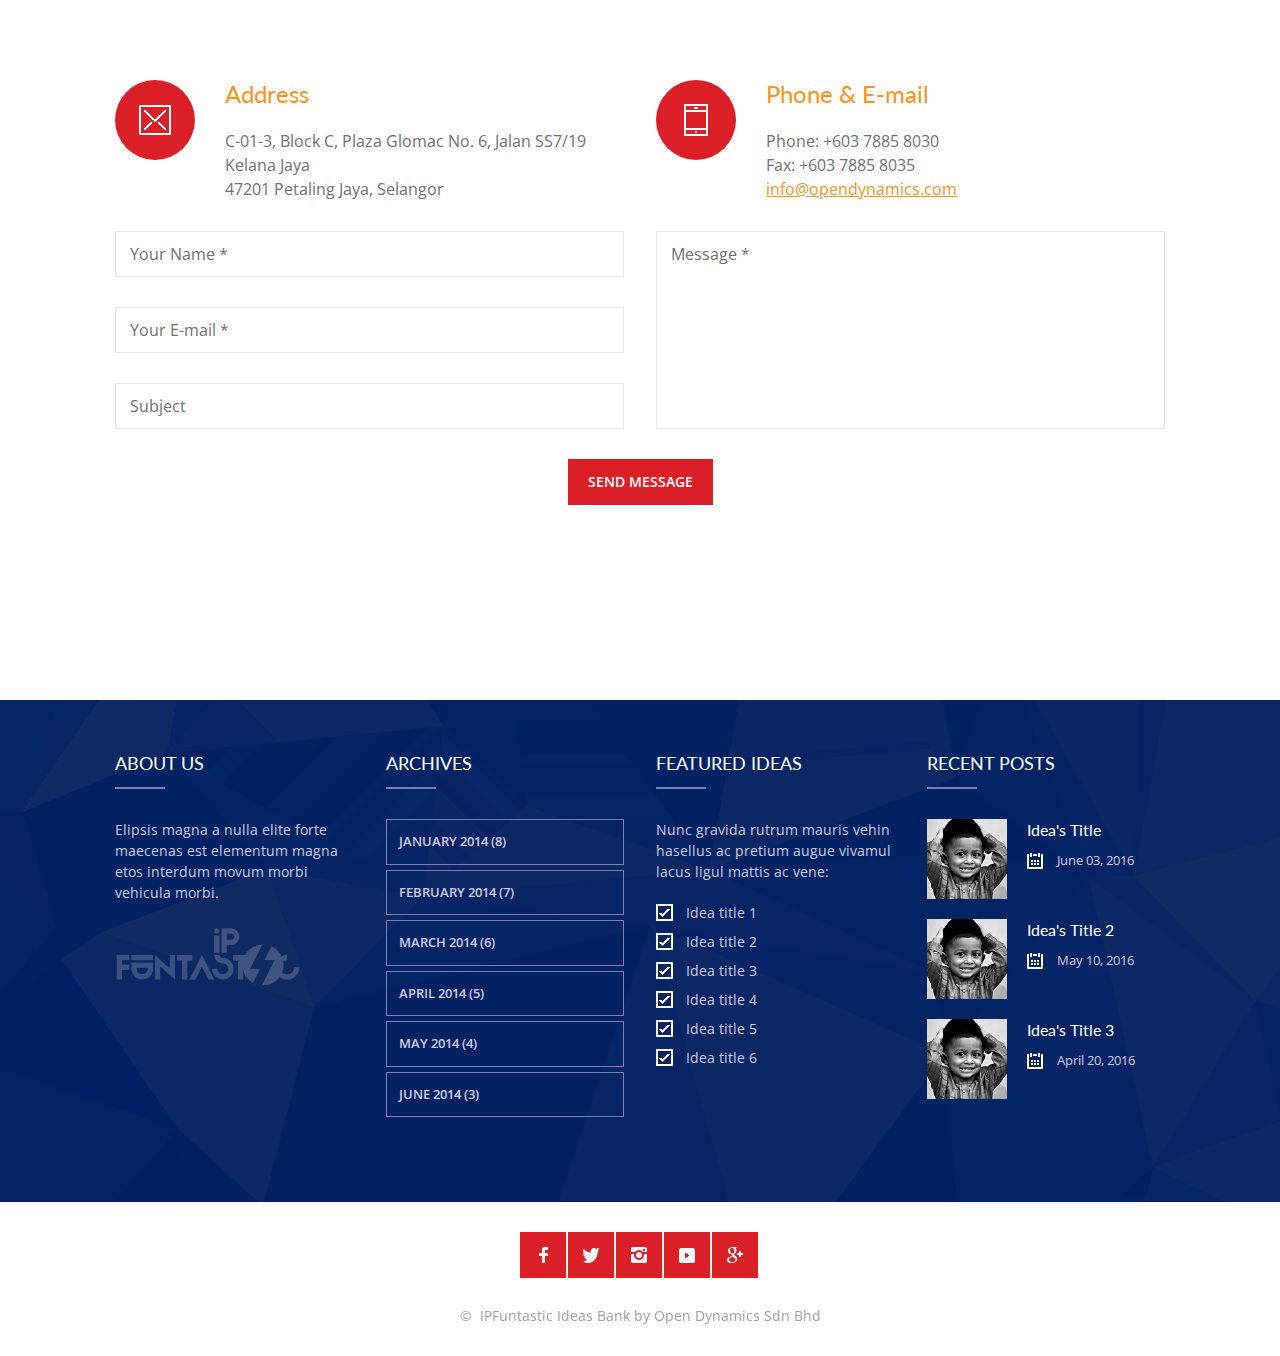
<file: contact.html>
<!DOCTYPE html>

<html class="template-page-contact-us-1">

	<head>

		<title>IPFuntastic - Children Kindergarten Template</title>
		<meta name="keywords" content="" />
		<meta name="description" content="" />		

		<meta http-equiv="content-type" content="text/html; charset=utf-8"/>
		<meta name="viewport" content="width=device-width, initial-scale=1, maximum-scale=1"/>
		<link rel="shortcut icon" href="favicon.ico" type="image/x-icon">
        <link rel="icon" href="favicon.ico" type="image/x-icon">
		<link rel="stylesheet" type="text/css" href="https://fonts.googleapis.com/css?family=Droid+Serif:400,700italic,700,400italic%7CLato:400,100,100italic,300,300italic,400italic,700,700italic,900,900italic%7COpen+Sans:Open+Sans:400,800italic,800,700italic,700,600italic,600,400italic,300italic,300%7CHandlee">

		<link rel="stylesheet" type="text/css" href="style/megafish.css"/>
		<link rel="stylesheet" type="text/css" href="style/superfish.css"/> 
		<link rel="stylesheet" type="text/css" href="style/flexslider.css"/>
		<link rel="stylesheet" type="text/css" href="style/jquery.qtip.css"/>
		<link rel="stylesheet" type="text/css" href="style/jquery-ui.min.css"/>
		<link rel="stylesheet" type="text/css" href="style/jquery-supersized.css"/> 
		<link rel="stylesheet" type="text/css" href="style/jquery.nivo.slider.css"/>
		<link rel="stylesheet" type="text/css" href="style/fancybox/jquery.fancybox.css"/>
		<link rel="stylesheet" type="text/css" href="style/fancybox/helpers/jquery.fancybox-buttons.css"/>
		<link rel="stylesheet" type="text/css" href="style/revslider/layers.css"/> 
		<link rel="stylesheet" type="text/css" href="style/revslider/settings.css"/> 
		<link rel="stylesheet" type="text/css" href="style/revslider/navigation.css"/> 
		<link rel="stylesheet" type="text/css" href="style/base.css"/> 
		<link rel="stylesheet" type="text/css" href="style/responsive.css"/> 
		<link rel="stylesheet" type="text/css" href="style/retina.css"/> 

		<script type="text/javascript" src="script/jquery.min.js"></script>

	</head>

	<body class="template-page-contact-us-1">		

		<!-- Header -->
		<div class="template-header">

			<!-- Top header -->
			<div class="template-header-top">

				<div class="template-main template-clear-fix">

					<div class="template-header-top-logo">
						<a href="index.html">
							<img src="media/image/logo_header.png" alt="" />
						</a>
					</div>

					<div class="template-header-top-menu template-clear-fix">	

						<nav class="template-component-menu-default">

							<ul class="sf-menu template-clear-fix">

								<li class="sf-mega-enable-0">
									<a href="index.html"><span class="template-icon-menu template-icon-menu-home"></span>Home</a>
								</li>
								<li class="sf-mega-enable-0">
									<a href="#"><span class="template-icon-menu template-icon-menu-document"></span>About</a>
									<ul>
										<li><a href="about.html">Standard Page</a></li>
										<li><a href="#">Sub Navigation II</a></li>
									</ul>
								</li>
								<li class="sf-mega-enable-0">
									<a href="#"><span class="template-icon-menu template-icon-menu-printer"></span>Category</a>
									<ul>
										<li><a href="category.html">Ideas Listing</a></li>
										<li><a href="#">Category II</a></li>
										<li><a href="#">Category III</a></li>
										<li><a href="#">Category IV</a></li>
										<li><a href="#">Category V</a></li>
									</ul>
								</li>
								<li class="sf-mega-enable-0">
									<a href="#"><span class="template-icon-menu template-icon-menu-lab"></span>Support</a>
									<ul>
										<li><a href="#">Guidelines I</a></li>
										<li><a href="#">Guidelines II</a></li>
										<li><a href="#">Guidelines III</a></li>
										<li><a href="faq.html">FAQ</a></li>
									</ul>
								</li>
								<li class="sf-mega-enable-0">
									<a href="contact.html" class="template-state-selected"><span class="template-icon-menu template-icon-menu-envelope"></span>Contact</a>
								</li>

							</ul>

						</nav>

						<nav class="template-component-menu-responsive">

							<ul class="template-clear-fix">

								<li>
									<a href="#">Menu<span></span></a>
									<ul>
										<li>
											<a href="index.html">Home<span></span></a>
										</li>
										<li>
											<a href="#">About<span></span></a>
											<ul>
												<li><a href="about.html">Standard Page</a></li>
										        <li><a href="#">Sub Navigation II</a></li>
								            </ul>
										</li>
										<li>
											<a href="#">Category<span></span></a>
											<ul>
                                                <li><a href="idea-page.html">Ideas Listing</a></li>
                                                <li><a href="#">Category II</a></li>
                                                <li><a href="#">Category III</a></li>
                                                <li><a href="#">Category IV</a></li>
                                                <li><a href="#">Category V</a></li>
                                            </ul>
										</li>
										<li>
											<a href="#">Support<span></span></a>
											<ul>
                                                <li><a href="#">Guidelines I</a></li>
                                                <li><a href="#">Guidelines II</a></li>
                                                <li><a href="#">Guidelines III</a></li>
                                                <li><a href="faq.html">FAQ</a></li>
                                            </ul>
										</li>
										<li>
											<a href="contact.html" class="template-state-selected">Contact<span></span></a>
										</li>

									</ul>

								<li>

							</ul>

						</nav>

					</div>

				</div>
			</div>

			<!-- Bottom header -->
			<div class="user-panel">
                <div class="template-main template-clear-fix">
                    <div class="content">
                        <ul class="login">
                            <li><a href="#">Logout</a></li>
                            <li>|</li>
                            <li><a href="#">Ahmad</a></li>
                        </ul>
                    </div>
                </div>                
            </div>
			<div class="template-header-bottom">

				<div class="template-header-bottom-background template-header-bottom-background-img-8 template-header-bottom-background-style-1">
					<div class="template-main">
						<h1>Contact Us</h1>
						<h6>Get In Touch With Us</h6>
					</div>
				</div>

			</div>

		</div>

		<!-- Content -->
		<div class="template-content">

			<!-- Main -->
			<div class="template-content-section template-main">

				<!-- Feature -->
				<div class="template-component-feature template-component-feature-style-1 template-component-feature-position-left template-component-feature-size-medium">

					<!-- Layout 33x33x33 -->
					<ul class="template-layout-50x50 template-clear-fix">

						<!-- Left column -->
						<li class="template-layout-column-left">
							<div class="template-icon-feature template-icon-feature-name-envelope-alt"></div>
							<h5>Address</h5>
							<p>
							    C-01-3, Block C, Plaza Glomac
								No. 6, Jalan SS7/19<br/>
								Kelana Jaya<br/>
								47201 Petaling Jaya, Selangor		
							</p>
						</li>

						<!-- Center column -->
						<li class="template-layout-column-right">
							<div class="template-icon-feature template-icon-feature-name-mobile-alt"></div>
							<h5>Phone & E-mail</h5>
							<p>
								Phone: +603 7885 8030<br/>
								Fax: +603 7885 8035<br/>
								<a href="mailto:office@fable.com">info@opendynamics.com</a>			
							</p>
						</li>

					</ul>

				</div>

				<!-- Contact form -->
				<div class="template-component-contact-form">

					<form>

						<!-- Layout 50x50 -->
						<div class="template-layout-50x50 template-clear-fix">

							<!-- Left column -->
							<div class="template-layout-column-left">

								<!-- Name -->
								<div class="template-form-line template-state-block">
									<label for="contact-form-name">Your Name *</label>
									<input type="text" name="contact-form-name" id="contact-form-name" />
								</div>

								<!-- E-mail -->
								<div class="template-form-line template-state-block">
									<label for="contact-form-email">Your E-mail *</label>
									<input type="text" name="contact-form-email" id="contact-form-email" />
								</div>

								<!-- Subject -->
								<div class="template-form-line template-state-block">
									<label for="contact-form-subject">Subject</label>
									<input type="text" name="contact-form-subject" id="contact-form-subject" />
								</div>

							</div>

							<!-- Right column -->
							<div class="template-layout-column-right">
								<div class="template-form-line template-state-block">
									<label for="contact-form-message">Message *</label>
									<textarea rows="1" cols="1" name="contact-form-message" id="contact-form-message"></textarea>
								</div>
							</div>

						</div>

						<div class="template-form-line template-form-line-submit template-align-center">

							<div class="template-state-block">

								<!-- Submit button -->
								<input class="template-component-button template-component-button-style-1" type="submit" value="Send message" name="contact-form-submit" id="contact-form-submit"/>

							</div>

						</div>

					</form>

				</div>

			</div>

			<div class="template-content-section template-padding-top-reset template-padding-bottom-reset">

				<!-- Google map -->
				<div class="template-component-google-map" id="template-component-google-map-1"></div>

			</div>

		</div>

		<!-- Footer -->
		<div class="template-footer">

			<!-- Top footer -->
			<div class="template-footer-top">

				<!-- Main -->
				<div class="template-main">

					<!-- Widget list -->
					<ul class="template-widget-list template-layout-25x25x25x25 template-clear-fix">	

						<!-- Left column -->
						<li class="template-layout-column-left">
							<h6>
								<span>About Us</span>
								<span></span>
							</h6>
							<div>
								<div class="template-widget-text">
									<p class="template-margin-reset">
										Elipsis magna a nulla elite forte maecenas est elementum magna etos interdum movum morbi vehicula morbi. 
									</p>
									<img src="media/image/logo_footer.png" class="template-footer-logo template-margin-top-2" alt="" />
								</div>
							</div>
						</li>

						<!-- Center left column -->
						<li class="template-layout-column-center-left">
							<h6>
								<span>Archives</span>
								<span></span>
							</h6>
							<div>
								<div class="template-widget-archive template-widget-archive-style-1">
									<ul>
										<li>
											<a href="archive.html" title="January 2014 (8)">January 2014 (8)</a>
										</li>
										<li>
											<a href="archive.html" title="February 2014 (7)">February 2014 (7)</a>
										</li>
										<li>
											<a href="archive.html" title="March 2014 (6)">March 2014 (6)</a>
										</li>
										<li>
											<a href="archive.html" title="April 2014 (5)">April 2014 (5)</a>
										</li>
										<li>
											<a href="archive.html" title="May 2014 (4)">May 2014 (4)</a>
										</li>
										<li>
											<a href="archive.html" title="June 2014 (3)">June 2014 (3)</a>
										</li>
									</ul>
								</div>
							</div>
						</li>

						<!-- Center right column -->
						<li class="template-layout-column-center-right">
							<h6>
								<span>Featured Ideas</span>
								<span></span>
							</h6>
							<div>
								<p>Nunc gravida rutrum mauris vehin hasellus ac pretium augue vivamul lacus ligul mattis ac vene:</p>
								<div class="template-component-list template-component-list-style-1-alt template-margin-top-2">
									<ul>
										<li>Idea title 1</li>
										<li>Idea title 2</li>
										<li>Idea title 3</li>
										<li>Idea title 4</li>
										<li>Idea title 5</li>
										<li>Idea title 6</li>												
									</ul>
								</div>
							</div>
						</li>

						<!-- Right column -->
						<li class="template-layout-column-right">
							<h6>
								<span>Recent Posts</span>
								<span></span>
							</h6>
							<div>
								<div class="template-widget-recent-post template-widget-recent-post-style-1">
									<ul>
										<li>
											<a href="idea-page.html">
												<img src="media/image/_sample/150x150/7.jpg" alt="View Post &quot;Drawing Lesson&quot;"/>
											</a>
											<h6>
												<a href="idea-page.html" title="View Post &quot;Drawing Lesson&quot;">
													Idea's Title
												</a>
											</h6>
											<span class="template-icon-blog template-icon-blog-date">June 03, 2016</span>
										</li>
										<li>
											<a href="idea-page.html">
												<img src="media/image/_sample/150x150/4.jpg" alt="View Post &quot;Fall Parents Meeting Day&quot;"/>
											</a>
											<h6>
												<a href="idea-page.html" title="View Post &quot;Fall Parents Meeting Day&quot;">
													Idea's Title 2
												</a>
											</h6>
											<span class="template-icon-blog template-icon-blog-date">May 10, 2016</span>
										</li>												
										<li>
											<a href="idea-page.html">
												<img src="media/image/_sample/150x150/9.jpg" alt="View Post &quot;Birthday in Kindergarten&quot;"/>
											</a>
											<h6>
												<a href="idea-page.html" title="View Post &quot;Birthday in Kindergarten&quot;">
													Idea's Title 3
												</a>
											</h6>
											<span class="template-icon-blog template-icon-blog-date">April 20, 2016</span>
										</li>
									</ul>
								</div>									
							</div>
						</li>

					</ul>

				</div>

			</div>

			<!-- Bottom footer -->
			<div class="template-footer-bottom">
				<div class="template-align-center template-main">
					<div class="template-component-social-icon template-component-social-icon-style-1 template-clear-fix template-margin-bottom-2">
						<ul>
						    <li><a href="#" class="template-component-social-icon-facebook"></a></li>
							<li><a href="#" class="template-component-social-icon-twitter"></a></li>
							<li><a href="#" class="template-component-social-icon-instagram"></a></li>
							<li><a href="#" class="template-component-social-icon-youtube"></a></li>
							<li><a href="#" class="template-component-social-icon-googleplus"></a></li>
						</ul>
					</div>
					<div>
						&copy;&nbsp;
						<a href="#">IPFuntastic Ideas Bank</a> 
						by <a href="http://www.opendynamics.com.my">Open Dynamics Sdn Bhd</a>
					</div>
				</div>
			</div>

		</div>

		<!-- Go to top button -->
		<a href="#go-to-top" class="template-component-go-to-top"></a>
		
		<script type="text/javascript" src="script/jquery-ui.min.js"></script>
		<script type="text/javascript" src="script/jquery.vide.js"></script>
		<script type="text/javascript" src="script/superfish.min.js"></script>
		<script type="text/javascript" src="script/jquery.easing.js"></script>
		<script type="text/javascript" src="script/jquery.blockUI.js"></script>
		<script type="text/javascript" src="script/jquery.qtip.min.js"></script>
		<script type="text/javascript" src="script/jquery.actual.min.js"></script>
		<script type="text/javascript" src="script/jquery.jplayer.min.js"></script>
		<script type="text/javascript" src="script/jquery.scrollTo.min.js"></script>
		<script type="text/javascript" src="script/jquery.waypoints.min.js"></script>
		<script type="text/javascript" src="script/jquery.countdown.min.js"></script>
		<script type="text/javascript" src="script/jplayer.playlist.min.js"></script>
		<script type="text/javascript" src="script/jquery.zaccordion.min.js"></script>
		<script type="text/javascript" src="script/jquery.flexslider-min.js"></script>
		<script type="text/javascript" src="script/jquery.supersized.min.js"></script>
		<script type="text/javascript" src="script/jquery.nivo.slider.pack.js"></script>
		<script type="text/javascript" src="script/jquery.touchSwipe.min.js"></script>
		<script type="text/javascript" src="script/jquery.infieldlabel.min.js"></script>
		<script type="text/javascript" src="script/jquery.carouFredSel.packed.js"></script>
		<script type="text/javascript" src="script/jquery.fancybox.js"></script>
		<script type="text/javascript" src="script/jquery.fancybox-media.js"></script>
		<script type="text/javascript" src="script/jquery.fancybox-buttons.js"></script>
		<script type="text/javascript" src="script/jquery.windowDimensionListener.js"></script>
		<script type="text/javascript" src="script/jquery.responsiveElement.js"></script>

		<script type="text/javascript" src="script/revslider/jquery.themepunch.revolution.min.js"></script>
		<script type="text/javascript" src="script/revslider/jquery.themepunch.tools.min.js"></script>
		<script type="text/javascript" src="script/revslider/extensions/revolution.extension.actions.min.js"></script>
		<script type="text/javascript" src="script/revslider/extensions/revolution.extension.carousel.min.js"></script>
		<script type="text/javascript" src="script/revslider/extensions/revolution.extension.kenburn.min.js"></script>
		<script type="text/javascript" src="script/revslider/extensions/revolution.extension.layeranimation.min.js"></script>
		<script type="text/javascript" src="script/revslider/extensions/revolution.extension.migration.min.js"></script>
		<script type="text/javascript" src="script/revslider/extensions/revolution.extension.navigation.min.js"></script>
		<script type="text/javascript" src="script/revslider/extensions/revolution.extension.parallax.min.js"></script>
		<script type="text/javascript" src="script/revslider/extensions/revolution.extension.slideanims.min.js"></script>
		<script type="text/javascript" src="script/revslider/extensions/revolution.extension.video.min.js"></script>

		<script type="text/javascript" src="script/sticky.min.js"></script>
		<script type="text/javascript" src="http://maps.google.com/maps/api/js?sensor=false"></script>  

		<script type="text/javascript" src="script/jquery.template.component.js"></script>

		<script type="text/javascript" src="script/public.js"></script>

	</body>
	
</html>
</file>
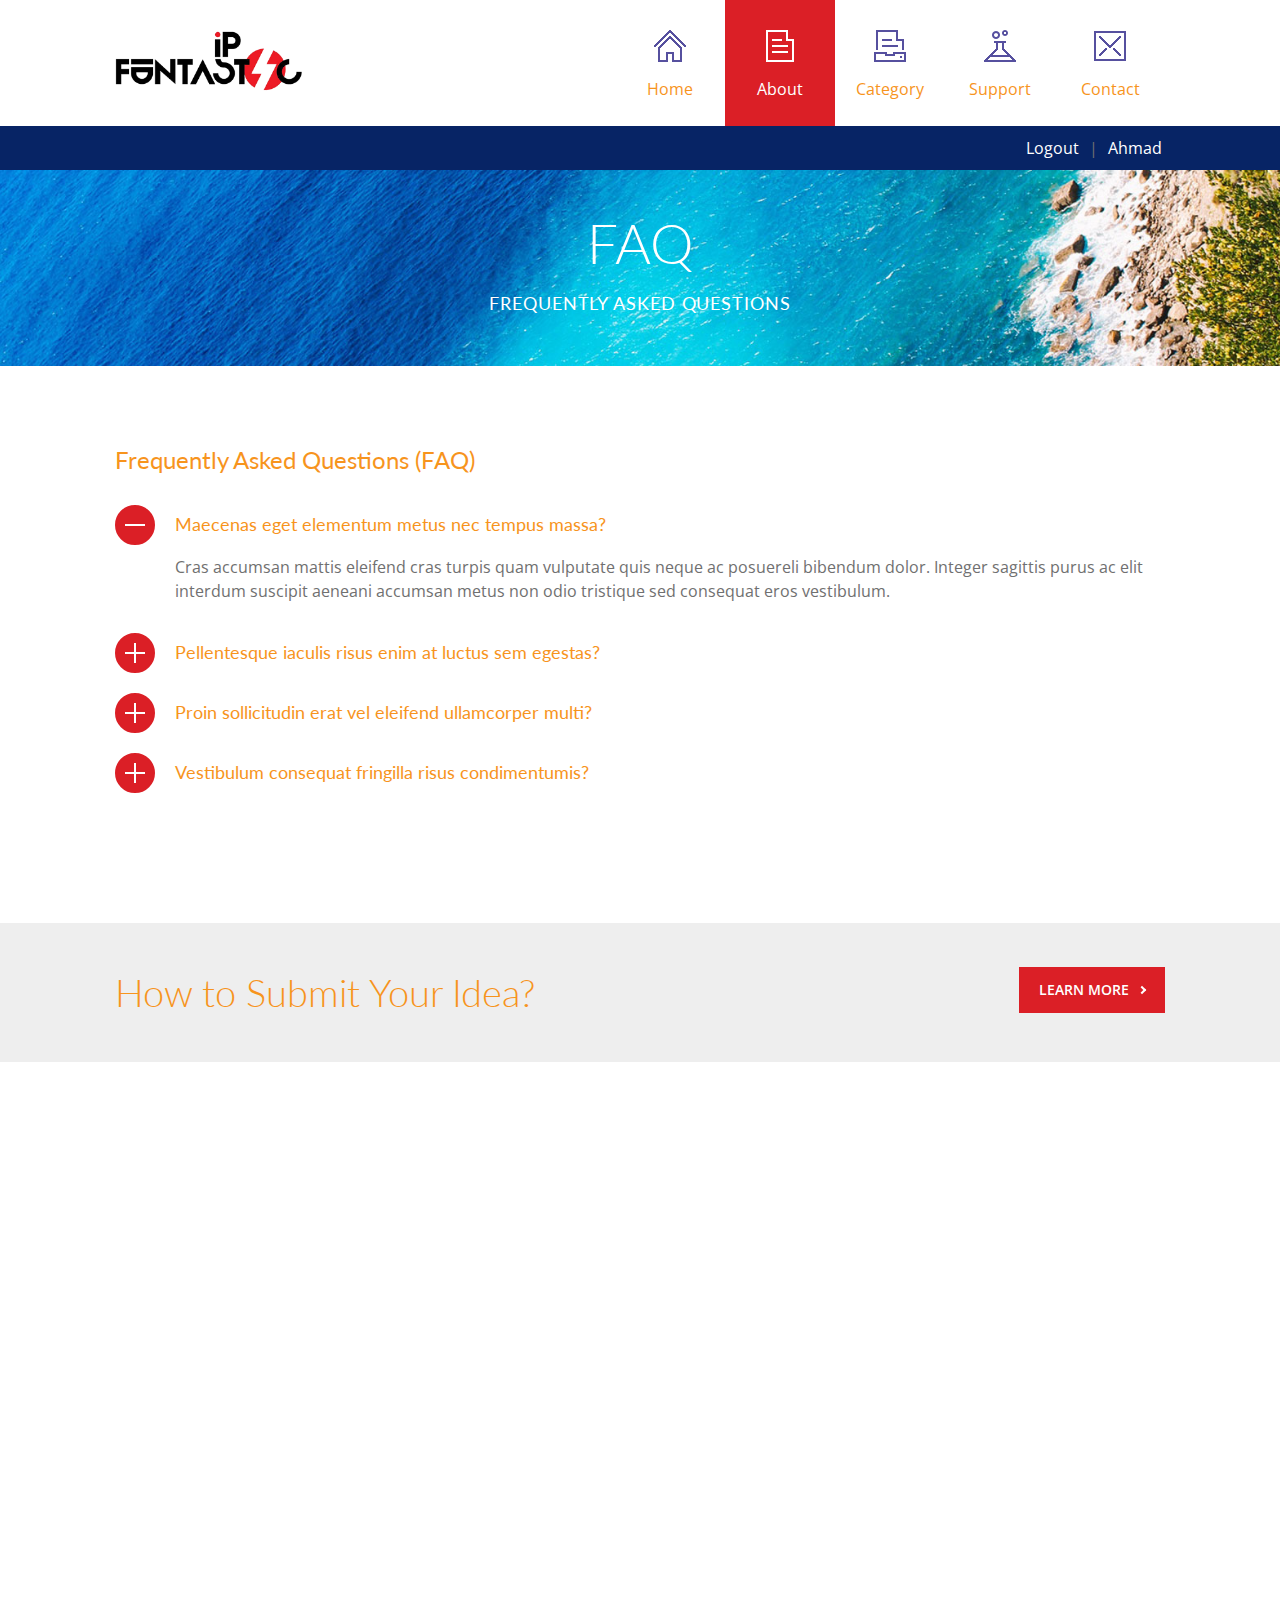
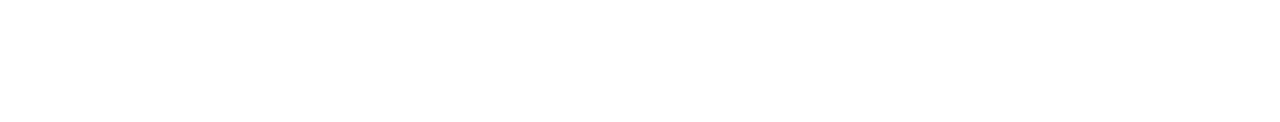
<file: faq.html>
<!DOCTYPE html>

<html class="template-page-about-us-1">

	<head>

		<title>IPFuntastic - Children Kindergarten Template</title>
		<meta name="keywords" content="" />
		<meta name="description" content="" />		

		<meta http-equiv="content-type" content="text/html; charset=utf-8"/>
		<meta name="viewport" content="width=device-width, initial-scale=1, maximum-scale=1"/>
		<link rel="shortcut icon" href="favicon.ico" type="image/x-icon">
        <link rel="icon" href="favicon.ico" type="image/x-icon">
		<link rel="stylesheet" type="text/css" href="https://fonts.googleapis.com/css?family=Droid+Serif:400,700italic,700,400italic%7CLato:400,100,100italic,300,300italic,400italic,700,700italic,900,900italic%7COpen+Sans:Open+Sans:400,800italic,800,700italic,700,600italic,600,400italic,300italic,300%7CHandlee">

		<link rel="stylesheet" type="text/css" href="style/megafish.css"/>
		<link rel="stylesheet" type="text/css" href="style/superfish.css"/> 
		<link rel="stylesheet" type="text/css" href="style/flexslider.css"/>
		<link rel="stylesheet" type="text/css" href="style/jquery.qtip.css"/>
		<link rel="stylesheet" type="text/css" href="style/jquery-ui.min.css"/>
		<link rel="stylesheet" type="text/css" href="style/jquery-supersized.css"/> 
		<link rel="stylesheet" type="text/css" href="style/jquery.nivo.slider.css"/>
		<link rel="stylesheet" type="text/css" href="style/fancybox/jquery.fancybox.css"/>
		<link rel="stylesheet" type="text/css" href="style/fancybox/helpers/jquery.fancybox-buttons.css"/>
		<link rel="stylesheet" type="text/css" href="style/revslider/layers.css"/> 
		<link rel="stylesheet" type="text/css" href="style/revslider/settings.css"/> 
		<link rel="stylesheet" type="text/css" href="style/revslider/navigation.css"/> 
		<link rel="stylesheet" type="text/css" href="style/base.css"/> 
		<link rel="stylesheet" type="text/css" href="style/responsive.css"/> 
		<link rel="stylesheet" type="text/css" href="style/retina.css"/> 

		<script type="text/javascript" src="script/jquery.min.js"></script>

	</head>

	<body class="template-page-about-us-1">		

		<!-- Header -->
		<div class="template-header">

			<!-- Top header -->
			<div class="template-header-top">

				<div class="template-main template-clear-fix">

					<div class="template-header-top-logo">
						<a href="index.html">
							<img src="media/image/logo_header.png" alt="" />
						</a>
					</div>

					<div class="template-header-top-menu template-clear-fix">	

						<nav class="template-component-menu-default">

							<ul class="sf-menu template-clear-fix">

								<li class="sf-mega-enable-0">
									<a href="index.html"><span class="template-icon-menu template-icon-menu-home"></span>Home</a>
								</li>
								<li class="sf-mega-enable-0">
									<a href="#"><span class="template-icon-menu template-icon-menu-document"></span>About</a>
									<ul>
										<li><a href="about.html" class="template-state-selected">Standard Page</a></li>
										<li><a href="#">Sub Navigation II</a></li>
									</ul>
								</li>
								<li class="sf-mega-enable-0">
									<a href="#"><span class="template-icon-menu template-icon-menu-printer"></span>Category</a>
									<ul>
										<li><a href="category.html">Ideas Listing</a></li>
										<li><a href="#">Category II</a></li>
										<li><a href="#">Category III</a></li>
										<li><a href="#">Category IV</a></li>
										<li><a href="#">Category V</a></li>
									</ul>
								</li>
								<li class="sf-mega-enable-0">
									<a href="#"><span class="template-icon-menu template-icon-menu-lab"></span>Support</a>
									<ul>
										<li><a href="#">Guidelines I</a></li>
										<li><a href="#">Guidelines II</a></li>
										<li><a href="#">Guidelines III</a></li>
										<li><a href="faq.html">FAQ</a></li>
									</ul>
								</li>
								<li class="sf-mega-enable-0">
									<a href="contact.html"><span class="template-icon-menu template-icon-menu-envelope"></span>Contact</a>
								</li>

							</ul>

						</nav>

						<nav class="template-component-menu-responsive">

							<ul class="template-clear-fix">

								<li>
									<a href="#">Menu<span></span></a>
									<ul>
										<li>
											<a href="index.html">Home<span></span></a>
										</li>
										<li>
											<a href="#">About<span></span></a>
											<ul>
												<li><a href="about.html" class="template-state-selected">Standard Page</a></li>
										        <li><a href="#">Sub Navigation II</a></li>
								            </ul>
										</li>
										<li>
											<a href="#">Category<span></span></a>
											<ul>
                                                <li><a href="idea-page.html">Ideas Listing</a></li>
                                                <li><a href="#">Category II</a></li>
                                                <li><a href="#">Category III</a></li>
                                                <li><a href="#">Category IV</a></li>
                                                <li><a href="#">Category V</a></li>
                                            </ul>
										</li>
										<li>
											<a href="#">Support<span></span></a>
											<ul>
                                                <li><a href="#">Guidelines I</a></li>
                                                <li><a href="#">Guidelines II</a></li>
                                                <li><a href="#">Guidelines III</a></li>
                                                <li><a href="faq.html">FAQ</a></li>
                                            </ul>
										</li>
										<li>
											<a href="contact.html">Contact<span></span></a>
										</li>

									</ul>

								<li>

							</ul>

						</nav>

					</div>

				</div>
			</div>

			<!-- Bottom header -->
			<div class="user-panel">
                <div class="template-main template-clear-fix">
                    <div class="content">
                        <ul class="login">
                            <li><a href="#">Logout</a></li>
                            <li>|</li>
                            <li><a href="#">Ahmad</a></li>
                        </ul>
                    </div>
                </div>                
            </div>
			<!-- Bottom header -->
			<div class="template-header-bottom">

				<div class="template-header-bottom-background template-header-bottom-background-img-1 template-header-bottom-background-style-1">
					<div class="template-main">
						<h1>FAQ</h1>
						<h6>Frequently Asked Questions</h6>
					</div>
				</div>

			</div>

		</div>

			

		<!-- Content -->
		<div class="template-content">

			<!-- Section -->
			<div class="template-content-section template-background-color-0">
		        <div class="template-main template-clear-fix">
		            <!-- Post -->
				<div class="template-post">

					<!-- Content -->
					<div class="template-post-section-content">
						<!-- Header -->
					<h5>Frequently Asked Questions (FAQ)</h5>

					<!-- Section -->
					<div data-id="section-1">
<!-- Accordion -->
<div class="template-component-accordion">
	<!-- Header 1 -->
	<h6><a href="#">Maecenas eget elementum metus nec tempus massa?</a></h6>
	<!-- Content 1 -->
	<div>
		<p>
			Cras accumsan mattis eleifend cras turpis quam vulputate quis neque ac posuereli bibendum dolor. Integer sagittis purus ac elit interdum suscipit aeneani accumsan metus non odio tristique sed consequat eros vestibulum.
		</p>
	</div>
	<!-- Header 2 -->
	<h6><a href="#">Pellentesque iaculis risus enim at luctus sem egestas?</a></h6>
	<!-- Content 2 -->
	<div>
		<p>
			Mauris dictum vitae turpis ut luctus duis a quam eget urna ullamcorper tinciduntila nec ut arcu. In tempus leo lacus vel tincidunt dui tincidunt et integer nulla elit sagitt in sollicitudin sed consequat nec dolor. 
		</p>
	</div>
	<!-- Header 3 -->
	<h6><a href="#">Proin sollicitudin erat vel eleifend ullamcorper multi?</a></h6>
	<!-- Content 3 -->
	<div>
		<p>
			Proin molestie orci ut fermentum porttitor sapien dolor imperdiet nulla ac loremis vestibulum risus nisl in eros. Nunc sit amet pellentesque erat vivamus commodolil libero at gravida sollicitudin phasellus sit amet neque diam.
		</p>
	</div>
	<!-- Header 4 -->
	<h6><a href="#">Vestibulum consequat fringilla risus condimentumis?</a></h6>
	<!-- Content 4 -->
	<div>
		<p>
			Nullam non nulla et magna congue aliquet in hac habitasse platea dictumst alecius. Vivamus sed enim nec lectus aliquet imperdiet et vel est. Aliquam egestas semperli metus at scelerisque ut eros libero sollicitudin non sagittis sit amet.
		</p>
	</div>
</div>
                        </div>
					</div>

				</div>	
		        </div>
				
				
			</div>

			<!-- Section -->
			<div class="template-content-section template-padding-top-reset template-padding-bottom-reset template-background-color-2">
			
				<!-- Main -->
				<div class="template-main">
							
					<!-- Call to action -->
					<div class="template-component-call-to-action template-component-call-to-action-style-2">

						<!-- Content -->
						<div class="template-component-call-to-action-content">

							<!-- Left column -->
							<div class="template-component-call-to-action-content-left">

								<!-- Header -->
								<h3>How to Submit Your Idea?</h3>

							</div>

							<!-- Right column -->
							<div class="template-component-call-to-action-content-right">

								<!-- Button -->
								<a href="#" class="template-component-button template-component-button-style-1">Learn More<i></i></a>

							</div>									

						</div>

					</div>				
				
				</div>
			
			</div>

		</div>
		
		<!-- Footer -->
		<div class="template-footer">

			<!-- Top footer -->
			<div class="template-footer-top">

				<!-- Main -->
				<div class="template-main">

					<!-- Widget list -->
					<ul class="template-widget-list template-layout-25x25x25x25 template-clear-fix">	

						<!-- Left column -->
						<li class="template-layout-column-left">
							<h6>
								<span>About Us</span>
								<span></span>
							</h6>
							<div>
								<div class="template-widget-text">
									<p class="template-margin-reset">
										Elipsis magna a nulla elite forte maecenas est elementum magna etos interdum movum morbi vehicula morbi. 
									</p>
									<img src="media/image/logo_footer.png" class="template-footer-logo template-margin-top-2" alt="" />
								</div>
							</div>
						</li>

						<!-- Center left column -->
						<li class="template-layout-column-center-left">
							<h6>
								<span>Archives</span>
								<span></span>
							</h6>
							<div>
								<div class="template-widget-archive template-widget-archive-style-1">
									<ul>
										<li>
											<a href="archive.html" title="January 2014 (8)">January 2014 (8)</a>
										</li>
										<li>
											<a href="archive.html" title="February 2014 (7)">February 2014 (7)</a>
										</li>
										<li>
											<a href="archive.html" title="March 2014 (6)">March 2014 (6)</a>
										</li>
										<li>
											<a href="archive.html" title="April 2014 (5)">April 2014 (5)</a>
										</li>
										<li>
											<a href="archive.html" title="May 2014 (4)">May 2014 (4)</a>
										</li>
										<li>
											<a href="archive.html" title="June 2014 (3)">June 2014 (3)</a>
										</li>
									</ul>
								</div>
							</div>
						</li>

						<!-- Center right column -->
						<li class="template-layout-column-center-right">
							<h6>
								<span>Featured Ideas</span>
								<span></span>
							</h6>
							<div>
								<p>Nunc gravida rutrum mauris vehin hasellus ac pretium augue vivamul lacus ligul mattis ac vene:</p>
								<div class="template-component-list template-component-list-style-1-alt template-margin-top-2">
									<ul>
										<li>Idea title 1</li>
										<li>Idea title 2</li>
										<li>Idea title 3</li>
										<li>Idea title 4</li>
										<li>Idea title 5</li>
										<li>Idea title 6</li>												
									</ul>
								</div>
							</div>
						</li>

						<!-- Right column -->
						<li class="template-layout-column-right">
							<h6>
								<span>Recent Posts</span>
								<span></span>
							</h6>
							<div>
								<div class="template-widget-recent-post template-widget-recent-post-style-1">
									<ul>
										<li>
											<a href="idea-page.html">
												<img src="media/image/_sample/150x150/7.jpg" alt="View Post &quot;Drawing Lesson&quot;"/>
											</a>
											<h6>
												<a href="idea-page.html" title="View Post &quot;Drawing Lesson&quot;">
													Idea's Title
												</a>
											</h6>
											<span class="template-icon-blog template-icon-blog-date">June 03, 2016</span>
										</li>
										<li>
											<a href="idea-page.html">
												<img src="media/image/_sample/150x150/4.jpg" alt="View Post &quot;Fall Parents Meeting Day&quot;"/>
											</a>
											<h6>
												<a href="idea-page.html" title="View Post &quot;Fall Parents Meeting Day&quot;">
													Idea's Title 2
												</a>
											</h6>
											<span class="template-icon-blog template-icon-blog-date">May 10, 2016</span>
										</li>												
										<li>
											<a href="idea-page.html">
												<img src="media/image/_sample/150x150/9.jpg" alt="View Post &quot;Birthday in Kindergarten&quot;"/>
											</a>
											<h6>
												<a href="idea-page.html" title="View Post &quot;Birthday in Kindergarten&quot;">
													Idea's Title 3
												</a>
											</h6>
											<span class="template-icon-blog template-icon-blog-date">April 20, 2016</span>
										</li>
									</ul>
								</div>									
							</div>
						</li>

					</ul>

				</div>

			</div>

			<!-- Bottom footer -->
			<div class="template-footer-bottom">
				<div class="template-align-center template-main">
					<div class="template-component-social-icon template-component-social-icon-style-1 template-clear-fix template-margin-bottom-2">
						<ul>
						    <li><a href="#" class="template-component-social-icon-facebook"></a></li>
							<li><a href="#" class="template-component-social-icon-twitter"></a></li>
							<li><a href="#" class="template-component-social-icon-instagram"></a></li>
							<li><a href="#" class="template-component-social-icon-youtube"></a></li>
							<li><a href="#" class="template-component-social-icon-googleplus"></a></li>
						</ul>
					</div>
					<div>
						&copy;&nbsp;
						<a href="#">IPFuntastic Ideas Bank</a> 
						by <a href="http://www.opendynamics.com.my">Open Dynamics Sdn Bhd</a>
					</div>
				</div>
			</div>

		</div>

		<!-- Go to top button -->
		<a href="#go-to-top" class="template-component-go-to-top"></a>

		<script type="text/javascript" src="script/jquery-ui.min.js"></script>
		<script type="text/javascript" src="script/jquery.vide.js"></script>
		<script type="text/javascript" src="script/superfish.min.js"></script>
		<script type="text/javascript" src="script/jquery.easing.js"></script>
		<script type="text/javascript" src="script/jquery.blockUI.js"></script>
		<script type="text/javascript" src="script/jquery.qtip.min.js"></script>
		<script type="text/javascript" src="script/jquery.actual.min.js"></script>
		<script type="text/javascript" src="script/jquery.jplayer.min.js"></script>
		<script type="text/javascript" src="script/jquery.scrollTo.min.js"></script>
		<script type="text/javascript" src="script/jquery.waypoints.min.js"></script>
		<script type="text/javascript" src="script/jquery.countdown.min.js"></script>
		<script type="text/javascript" src="script/jplayer.playlist.min.js"></script>
		<script type="text/javascript" src="script/jquery.zaccordion.min.js"></script>
		<script type="text/javascript" src="script/jquery.flexslider-min.js"></script>
		<script type="text/javascript" src="script/jquery.supersized.min.js"></script>
		<script type="text/javascript" src="script/jquery.nivo.slider.pack.js"></script>
		<script type="text/javascript" src="script/jquery.touchSwipe.min.js"></script>
		<script type="text/javascript" src="script/jquery.infieldlabel.min.js"></script>
		<script type="text/javascript" src="script/jquery.carouFredSel.packed.js"></script>
		<script type="text/javascript" src="script/jquery.fancybox.js"></script>
		<script type="text/javascript" src="script/jquery.fancybox-media.js"></script>
		<script type="text/javascript" src="script/jquery.fancybox-buttons.js"></script>
		<script type="text/javascript" src="script/jquery.windowDimensionListener.js"></script>
		<script type="text/javascript" src="script/jquery.responsiveElement.js"></script>

		<script type="text/javascript" src="script/revslider/jquery.themepunch.revolution.min.js"></script>
		<script type="text/javascript" src="script/revslider/jquery.themepunch.tools.min.js"></script>
		<script type="text/javascript" src="script/revslider/extensions/revolution.extension.actions.min.js"></script>
		<script type="text/javascript" src="script/revslider/extensions/revolution.extension.carousel.min.js"></script>
		<script type="text/javascript" src="script/revslider/extensions/revolution.extension.kenburn.min.js"></script>
		<script type="text/javascript" src="script/revslider/extensions/revolution.extension.layeranimation.min.js"></script>
		<script type="text/javascript" src="script/revslider/extensions/revolution.extension.migration.min.js"></script>
		<script type="text/javascript" src="script/revslider/extensions/revolution.extension.navigation.min.js"></script>
		<script type="text/javascript" src="script/revslider/extensions/revolution.extension.parallax.min.js"></script>
		<script type="text/javascript" src="script/revslider/extensions/revolution.extension.slideanims.min.js"></script>
		<script type="text/javascript" src="script/revslider/extensions/revolution.extension.video.min.js"></script>

		<script type="text/javascript" src="script/sticky.min.js"></script>
		<script type="text/javascript" src="http://maps.google.com/maps/api/js?sensor=false"></script>  

		<script type="text/javascript" src="script/jquery.template.component.js"></script>

		<script type="text/javascript" src="script/public.js"></script>

	</body>

</html>
</file>
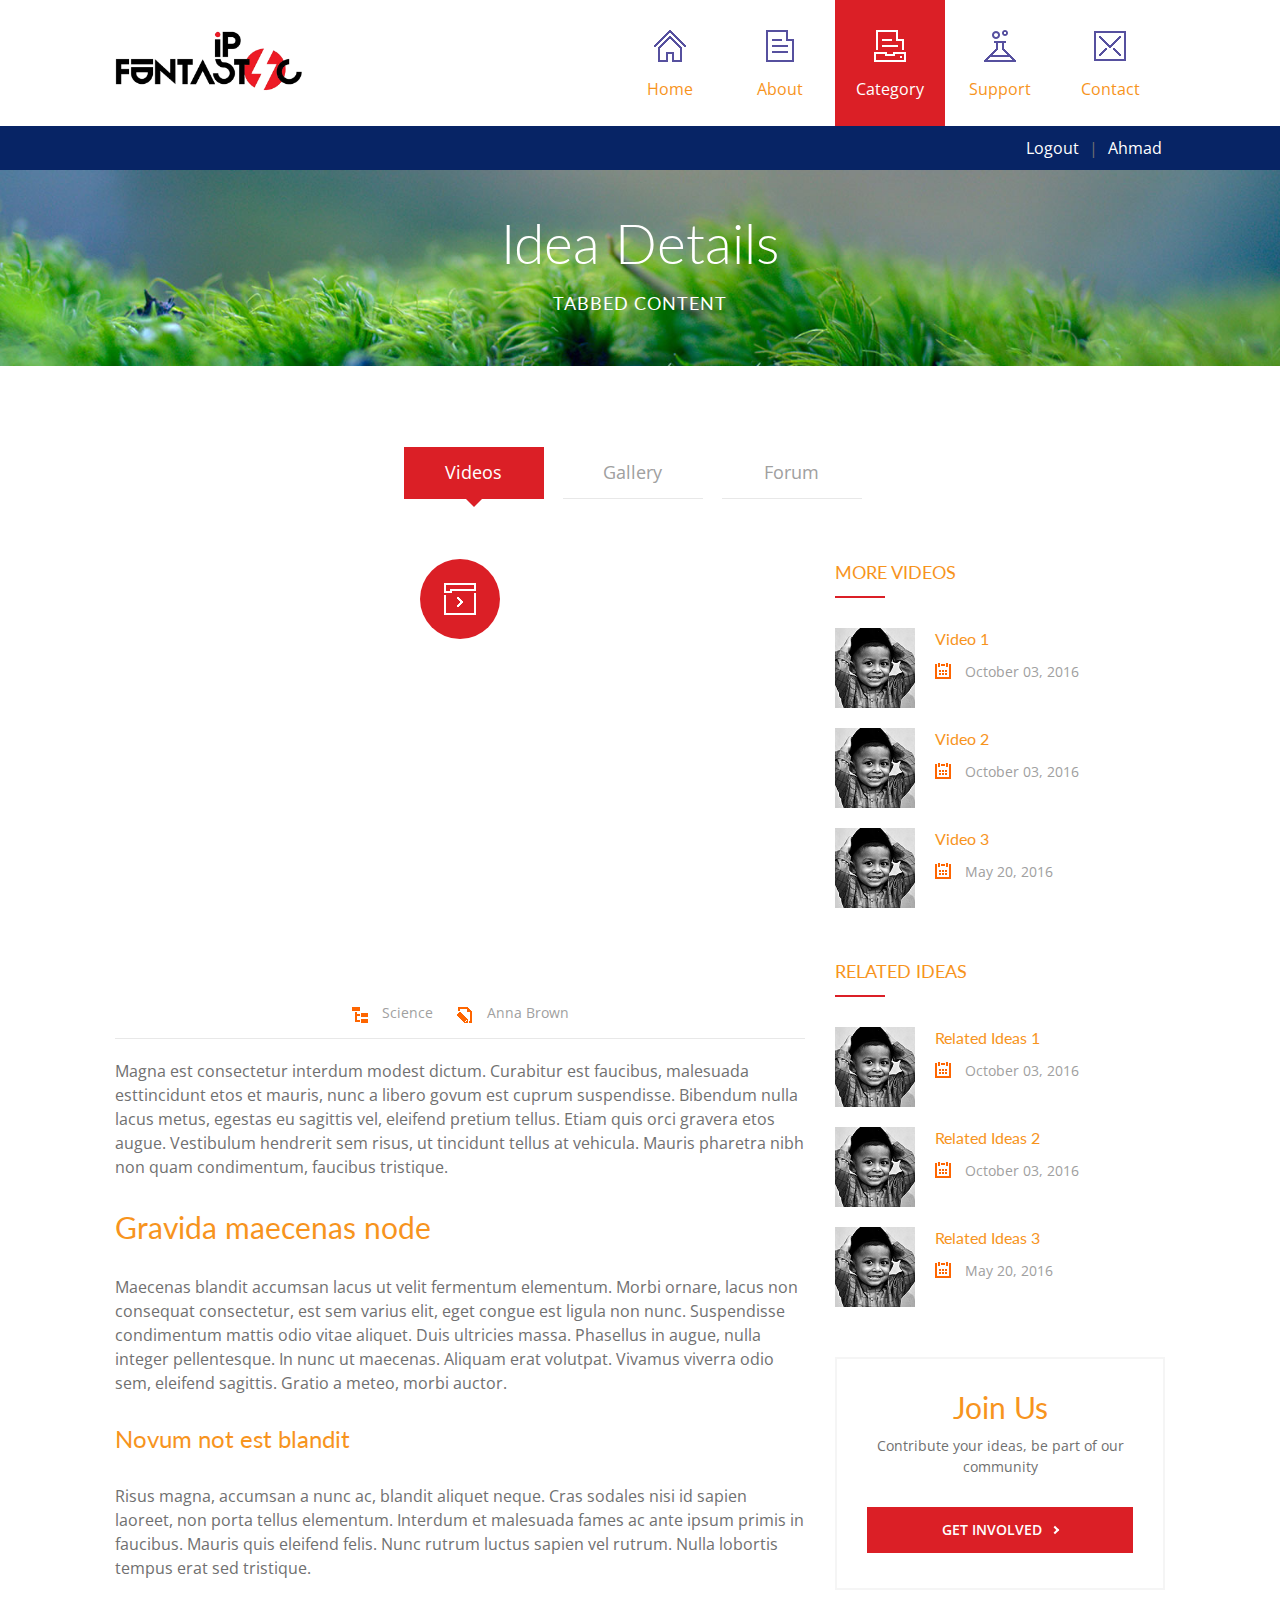
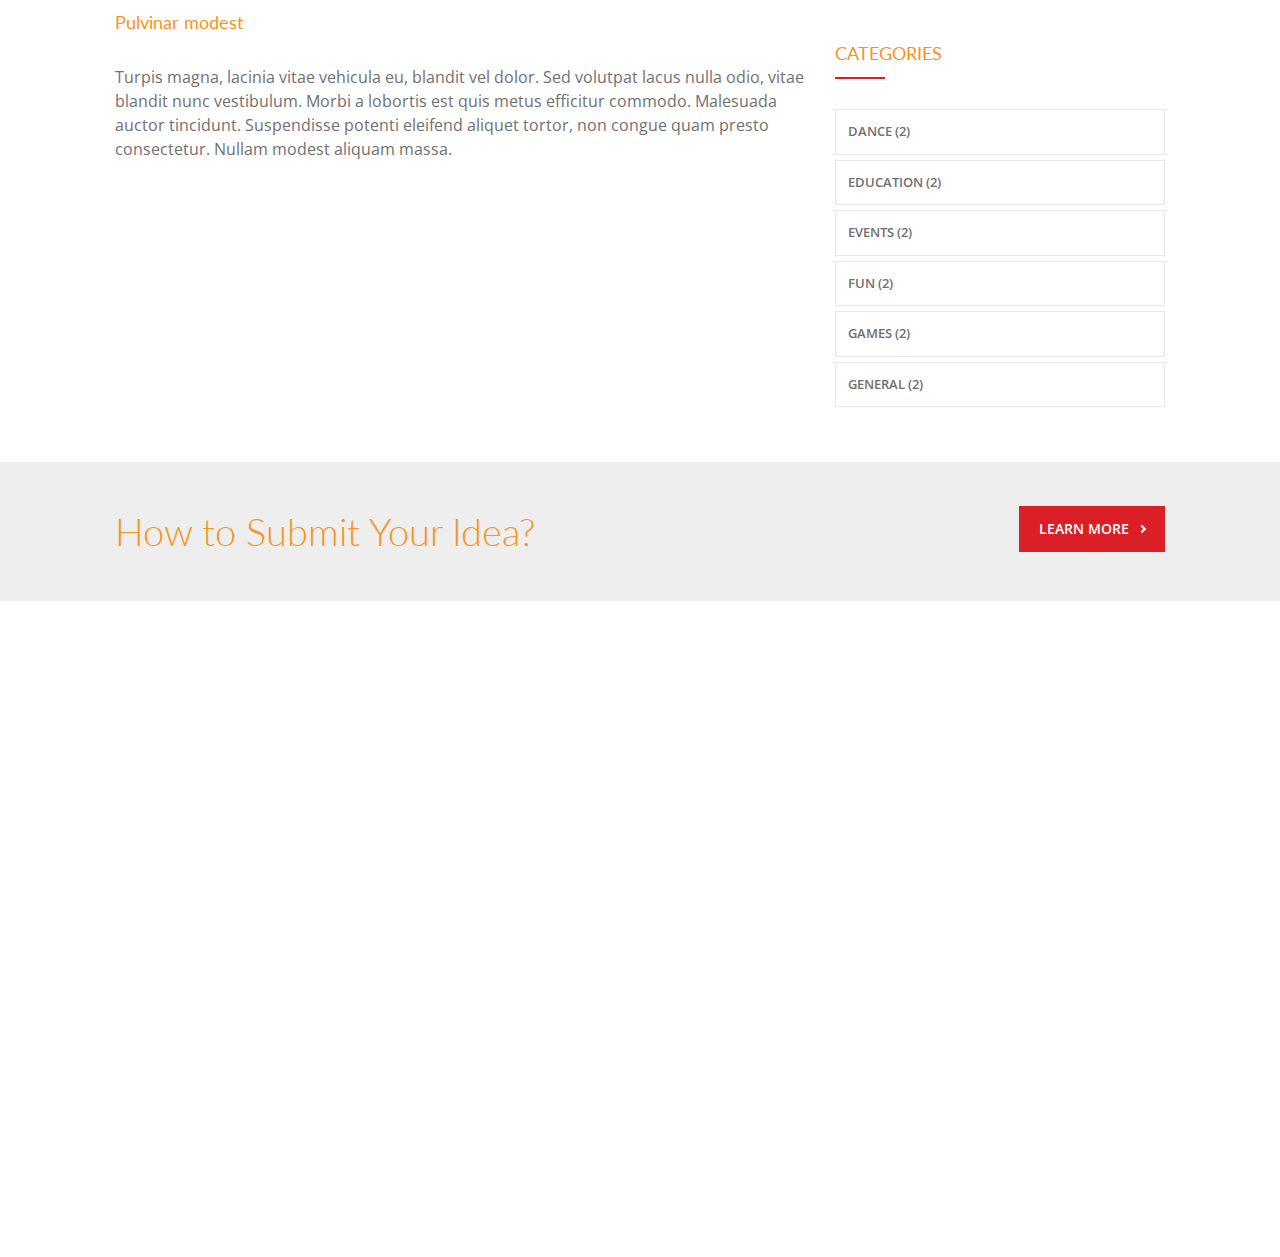
<file: idea-page.html>
<!DOCTYPE html>

<html class="template-page-gallery-tabbed">

	<head>

		<title>IPFuntastic - Children Kindergarten Template</title>
		<meta name="keywords" content="" />
		<meta name="description" content="" />		

		<meta http-equiv="content-type" content="text/html; charset=utf-8"/>
		<meta name="viewport" content="width=device-width, initial-scale=1, maximum-scale=1"/>
		<link rel="shortcut icon" href="favicon.ico" type="image/x-icon">
        <link rel="icon" href="favicon.ico" type="image/x-icon">
		<link rel="stylesheet" type="text/css" href="https://fonts.googleapis.com/css?family=Droid+Serif:400,700italic,700,400italic%7CLato:400,100,100italic,300,300italic,400italic,700,700italic,900,900italic%7COpen+Sans:Open+Sans:400,800italic,800,700italic,700,600italic,600,400italic,300italic,300%7CHandlee">

		<link rel="stylesheet" type="text/css" href="style/megafish.css"/>
		<link rel="stylesheet" type="text/css" href="style/superfish.css"/> 
		<link rel="stylesheet" type="text/css" href="style/flexslider.css"/>
		<link rel="stylesheet" type="text/css" href="style/jquery.qtip.css"/>
		<link rel="stylesheet" type="text/css" href="style/jquery-ui.min.css"/>
		<link rel="stylesheet" type="text/css" href="style/jquery-supersized.css"/> 
		<link rel="stylesheet" type="text/css" href="style/jquery.nivo.slider.css"/>
		<link rel="stylesheet" type="text/css" href="style/fancybox/jquery.fancybox.css"/>
		<link rel="stylesheet" type="text/css" href="style/fancybox/helpers/jquery.fancybox-buttons.css"/>
		<link rel="stylesheet" type="text/css" href="style/revslider/layers.css"/> 
		<link rel="stylesheet" type="text/css" href="style/revslider/settings.css"/> 
		<link rel="stylesheet" type="text/css" href="style/revslider/navigation.css"/> 
		<link rel="stylesheet" type="text/css" href="style/base.css"/> 
		<link rel="stylesheet" type="text/css" href="style/responsive.css"/> 
		<link rel="stylesheet" type="text/css" href="style/retina.css"/> 

		<script type="text/javascript" src="script/jquery.min.js"></script>

	</head>

	<body class="template-page-gallery-tabbed">		

		<!-- Header -->
		<div class="template-header">

			<!-- Top header -->
			<div class="template-header-top">

				<div class="template-main template-clear-fix">

					<div class="template-header-top-logo">
						<a href="index.html">
							<img src="media/image/logo_header.png" alt="" />
						</a>
					</div>

					<div class="template-header-top-menu template-clear-fix">	

						<nav class="template-component-menu-default">

							<ul class="sf-menu template-clear-fix">

								<li class="sf-mega-enable-0">
									<a href="index.html"><span class="template-icon-menu template-icon-menu-home"></span>Home</a>
								</li>
								<li class="sf-mega-enable-0">
									<a href="#"><span class="template-icon-menu template-icon-menu-document"></span>About</a>
									<ul>
										<li><a href="about.html">Standard Page</a></li>
										<li><a href="#">Sub Navigation II</a></li>
									</ul>
								</li>
								<li class="sf-mega-enable-0">
									<a href="#"><span class="template-icon-menu template-icon-menu-printer template-state-selected"></span>Category</a>
									<ul>
										<li><a href="category.html" class="template-state-selected">Ideas Listing</a></li>
										<li><a href="#">Category II</a></li>
										<li><a href="#">Category III</a></li>
										<li><a href="#">Category IV</a></li>
										<li><a href="#">Category V</a></li>
									</ul>
								</li>
								<li class="sf-mega-enable-0">
									<a href="#"><span class="template-icon-menu template-icon-menu-lab"></span>Support</a>
									<ul>
										<li><a href="#">Guidelines I</a></li>
										<li><a href="#">Guidelines II</a></li>
										<li><a href="#">Guidelines III</a></li>
										<li><a href="faq.html">FAQ</a></li>
									</ul>
								</li>
								<li class="sf-mega-enable-0">
									<a href="contact.html"><span class="template-icon-menu template-icon-menu-envelope"></span>Contact</a>
								</li>

							</ul>

						</nav>

						<nav class="template-component-menu-responsive">

							<ul class="template-clear-fix">

								<li>
									<a href="#">Menu<span></span></a>
									<ul>
										<li>
											<a href="index.html">Home<span></span></a>
										</li>
										<li>
											<a href="#">About<span></span></a>
											<ul>
												<li><a href="about.html">Standard Page</a></li>
										        <li><a href="#">Sub Navigation II</a></li>
								            </ul>
										</li>
										<li>
											<a href="#" class="template-state-selected">Category<span></span></a>
											<ul>
                                                <li><a href="idea-page.html" class="template-state-selected">Ideas Listing</a></li>
                                                <li><a href="#">Category II</a></li>
                                                <li><a href="#">Category III</a></li>
                                                <li><a href="#">Category IV</a></li>
                                                <li><a href="#">Category V</a></li>
                                            </ul>
										</li>
										<li>
											<a href="#">Support<span></span></a>
											<ul>
                                                <li><a href="#">Guidelines I</a></li>
                                                <li><a href="#">Guidelines II</a></li>
                                                <li><a href="#">Guidelines III</a></li>
                                                <li><a href="faq.html">FAQ</a></li>
                                            </ul>
										</li>
										<li>
											<a href="contact.html">Contact<span></span></a>
										</li>

									</ul>

								<li>

							</ul>

						</nav>

					</div>

				</div>
			</div>

			<!-- Bottom header -->
			<div class="user-panel">
                <div class="template-main template-clear-fix">
                    <div class="content">
                        <ul class="login">
                            <li><a href="#">Logout</a></li>
                            <li>|</li>
                            <li><a href="#">Ahmad</a></li>
                        </ul>
                    </div>
                </div>                
            </div>
			<div class="template-header-bottom">

				<div class="template-header-bottom-background template-header-bottom-background-img-8 template-header-bottom-background-style-1">
					<div class="template-main">
						<h1>Idea Details</h1>
						<h6>Tabbed Content</h6>
					</div>
				</div>

			</div>

		</div>

		<!-- Content -->
		<div class="template-content">

			<!-- Section -->
			<div class="template-content-section template-padding-bottom-5 template-main">
						
				<!-- Tabs -->
				<div class="template-component-tab">

					<!-- Navigation -->
					<ul>
						<li>
							<a href="#template-tab-1">Videos</a>
							<span></span>
						</li>
						<li>
							<a href="#template-tab-2">Gallery</a>
							<span></span>
						</li>
						<li>
							<a href="#template-tab-3">Forum</a>
							<span></span>
						</li>
					</ul>

					<!-- Tab #1 -->
					<div id="template-tab-1">

				        <!-- Tab Content -->
                        <!-- Section -->
                        <div class="template-content-layout template-content-layout-sidebar-right template-main template-clear-fix ">
                            <!-- Content -->
                            <div class="template-content-layout-column-left">
                                <div class="template-post">

                                    <!-- Icon -->
                                    <div class="template-post-section-icon">
                                        <div class="template-post-icon template-post-icon-video"></div>
                                    </div>

                                    <!-- Preambule -->
                                    <div class="template-post-section-preambule">
                                        <!-- Video -->
                                        <div class="template-component-iframe">
                                            <div class="template-component-iframe-content">
                                                <iframe src="https://www.youtube.com/embed/KBPAI6qLW5o"></iframe>
                                            </div>
                                        </div>
                                    </div>

                                    <!-- Meta -->
                                    <div class="template-post-section-meta">

                                        <div class="template-post-meta">


                                            <!-- Category -->
                                            <div class="template-icon-blog template-icon-blog-category">
                                                <ul class="template-reset-list">
                                                    <li><a href="category.html" title="View all posts filed under &quot;Events&quot;">Science</a></li>
                                                </ul>
                                            </div>

                                            <!-- Author -->
                                            <div class="template-icon-blog template-icon-blog-author">
                                                <a href="blog-page-author.html" title="View all posts from &quot;Anna Brown&quot;">Anna Brown</a>
                                            </div>
                                        </div>

                                    </div>

                                    <!-- Content -->
                                    <div class="template-post-section-content">
                                        <div class="template-post-content">

                                            <p>
                                                Magna est consectetur interdum modest dictum. Curabitur est faucibus, malesuada esttincidunt etos et mauris, nunc a libero govum est cuprum suspendisse. 
                                                Bibendum nulla lacus metus, egestas eu sagittis vel, eleifend pretium tellus. Etiam quis orci gravera etos augue. 
                                                Vestibulum hendrerit sem risus, ut tincidunt tellus at vehicula. Mauris pharetra nibh non quam condimentum, faucibus tristique.
                                            </p>

                                            <h4 class="template-margin-top-3">Gravida maecenas node</h4>
                                            <p class="template-padding-reset">
                                                Maecenas blandit accumsan lacus ut velit fermentum elementum. 
                                                Morbi ornare, lacus non consequat consectetur, est sem varius elit, eget congue est ligula non nunc. 
                                                Suspendisse condimentum mattis odio vitae aliquet. Duis ultricies massa. Phasellus in augue, nulla integer pellentesque. 
                                                In nunc ut maecenas. Aliquam erat volutpat. Vivamus viverra odio sem, eleifend sagittis. Gratio a meteo, morbi auctor.
                                            </p>
                                            <h5 class="template-margin-top-3">Novum not est blandit</h5>
                                            <p class="template-padding-reset">
                                                Risus magna, accumsan a nunc ac, blandit aliquet neque. Cras sodales nisi id sapien laoreet, non porta tellus elementum. 
                                                Interdum et malesuada fames ac ante ipsum primis in faucibus. Mauris quis eleifend felis. Nunc rutrum luctus sapien vel rutrum. 
                                                Nulla lobortis tempus erat sed tristique.
                                            </p>

                                            <h6 class="template-margin-top-3">Pulvinar modest</h6>
                                            <p class="template-padding-reset">
                                                Turpis magna, lacinia vitae vehicula eu, blandit vel dolor. Sed volutpat lacus nulla odio, vitae blandit nunc vestibulum. 
                                                Morbi a lobortis est quis metus efficitur commodo. Malesuada auctor tincidunt. 
                                                Suspendisse potenti eleifend aliquet tortor, non congue quam presto consectetur. 
                                                Nullam modest aliquam massa.
                                            </p>

                                        </div>
                                    </div>
                                </div>
                            </div>
                            <!-- Sidebar -->
                            <div class="template-content-layout-column-right">
                                <ul class="template-widget-list">
                                    <!-- Related Videos -->
                                    <li>
                                        <h6>
                                            <span>More Videos</span>
                                            <span></span>
                                        </h6>
                                        <div>
                                            <div class="template-widget-recent-post template-widget-recent-post-style-1">
                                                <ul>
                                                    <li>
                                                        <a href="idea-page.html">
                                                            <img src="media/image/_sample/150x150/7.jpg" alt="View Post &quot;Drawing Lesson&quot;"/>
                                                        </a>
                                                        <h6>
                                                            <a href="idea-page.html" title="View Post &quot;Drawing Lesson&quot;">
                                                                Video 1
                                                            </a>
                                                        </h6>
                                                        <span class="template-icon-blog template-icon-blog-date">October 03, 2016</span>
                                                    </li>
                                                    <li>
                                                        <a href="idea-page.html">
                                                            <img src="media/image/_sample/150x150/4.jpg" alt="View Post &quot;Fall Parents Meeting Day&quot;"/>
                                                        </a>
                                                        <h6>
                                                            <a href="idea-page.html" title="View Post &quot;Fall Parents Meeting Day&quot;">
                                                                Video 2
                                                            </a>
                                                        </h6>
                                                        <span class="template-icon-blog template-icon-blog-date">October 03, 2016</span>
                                                    </li>												
                                                    <li>
                                                        <a href="idea-page.html">
                                                            <img src="media/image/_sample/150x150/9.jpg" alt="View Post &quot;Birthday in Kindergarten&quot;"/>
                                                        </a>
                                                        <h6>
                                                            <a href="idea-page.html" title="View Post &quot;Birthday in Kindergarten&quot;">
                                                                Video 3
                                                            </a>
                                                        </h6>
                                                        <span class="template-icon-blog template-icon-blog-date">May 20, 2016</span>
                                                    </li>
                                                </ul>
                                            </div>										
                                        </div>
                                    </li>
                                    
                                    <!-- Related Videos -->
                                    <li>
                                        <h6>
                                            <span>Related Ideas</span>
                                            <span></span>
                                        </h6>
                                        <div>
                                            <div class="template-widget-recent-post template-widget-recent-post-style-1">
                                                <ul>
                                                    <li>
                                                        <a href="idea-page.html">
                                                            <img src="media/image/_sample/150x150/7.jpg" alt="View Post &quot;Drawing Lesson&quot;"/>
                                                        </a>
                                                        <h6>
                                                            <a href="idea-page.html" title="View Post &quot;Drawing Lesson&quot;">
                                                                Related Ideas 1
                                                            </a>
                                                        </h6>
                                                        <span class="template-icon-blog template-icon-blog-date">October 03, 2016</span>
                                                    </li>
                                                    <li>
                                                        <a href="idea-page.html">
                                                            <img src="media/image/_sample/150x150/4.jpg" alt="View Post &quot;Fall Parents Meeting Day&quot;"/>
                                                        </a>
                                                        <h6>
                                                            <a href="idea-page.html" title="View Post &quot;Fall Parents Meeting Day&quot;">
                                                                Related Ideas 2
                                                            </a>
                                                        </h6>
                                                        <span class="template-icon-blog template-icon-blog-date">October 03, 2016</span>
                                                    </li>												
                                                    <li>
                                                        <a href="idea-page.html">
                                                            <img src="media/image/_sample/150x150/9.jpg" alt="View Post &quot;Birthday in Kindergarten&quot;"/>
                                                        </a>
                                                        <h6>
                                                            <a href="idea-page.html" title="View Post &quot;Birthday in Kindergarten&quot;">
                                                                Related Ideas 3
                                                            </a>
                                                        </h6>
                                                        <span class="template-icon-blog template-icon-blog-date">May 20, 2016</span>
                                                    </li>
                                                </ul>
                                            </div>										
                                        </div>
                                    </li>
                                    
                                    <!-- Call to action -->
                                    <li>
                                        <div class="template-component-call-to-action template-component-call-to-action-style-3">
                                            <div class="template-component-call-to-action-content">
                                                <div class="template-component-call-to-action-content-left">
                                                   <h4>Join Us</h4>
                                                    <p>Contribute your ideas, be part of our community</p>
                                                </div>
                                                <div class="template-component-call-to-action-content-right">
                                                    <a href="register.html" class="template-component-button template-component-button-style-1">GET INVOLVED<i></i></a>
                                                </div>									
                                            </div>
                                        </div>				
                                    </li>
                                    
                                    <!-- Categories -->
                                    <li>
                                        <h6>
                                            <span>Categories</span>
                                            <span></span>
                                        </h6>
                                        <div>
                                            <div class="template-widget-category template-widget-category-style-1">
                                                <ul>
                                                    <li>
                                                        <a href="category.html" title="Dance (2)">Dance (2)</a>
                                                    </li>
                                                    <li>
                                                        <a href="category.html" title="Education (2)">Education (2)</a>
                                                    </li>
                                                    <li>
                                                        <a href="category.html" title="Events (2)">Events (2)</a>
                                                    </li>
                                                    <li>
                                                        <a href="category.html" title="Fun (2)">Fun (2)</a>
                                                    </li>
                                                    <li>
                                                        <a href="category.html" title="Games (2)">Games (2)</a>
                                                    </li>
                                                    <li>
                                                        <a href="category.html" title="General (2)">General (2)</a>
                                                    </li>
                                                </ul>
                                            </div>										
                                        </div>
                                    </li>
                                    
                                </ul>
                            </div>
                        </div>
                    </div>

					<!-- Tab #2 -->
					<div id="template-tab-2">

						<!-- Tab Content -->
						<!-- Section -->
                        <div class="template-content-layout template-content-layout-sidebar-right template-main template-clear-fix ">
                            <ul class="template-layout-33x33x33 template-clear-fix">

								<!-- Left column -->
								<li class="template-layout-column-left">
									<div class="template-component-image template-component-image-hover-slide-enable template-fancybox template-preloader">
										<a href="media/image/_sample/1050x770/5.jpg" data-fancybox-group="gallery-2">
											<img src="media/image/_sample/690x506/5.jpg" alt="" />
											<span><span><span></span></span></span>
										</a>
										<div>
											<h6>Classes in Writing</h6>
											<span>Shining Stars Class</span>
										</div>	
										<p><b>Classes in Writing</b> Shining Stars Class</p>
									</div>
								</li>

								<!-- Center column -->
								<li class="template-layout-column-center">
									<div class="template-component-image template-component-image-hover-slide-enable template-fancybox template-preloader">
										<a href="media/image/_sample/1050x770/6.jpg" data-fancybox-group="gallery-2">
											<img src="media/image/_sample/690x506/6.jpg" alt="" />
											<span><span><span></span></span></span>
										</a>
										<div>
											<h6>Classes in Painting</h6>
											<span>Shining Stars Class</span>
										</div>
										<p><b>Classes in Painting</b> Shining Stars Class</p>
									</div>			
								</li>

								<!-- Right column -->
								<li class="template-layout-column-right">
									<div class="template-component-image template-component-image-hover-slide-enable template-fancybox template-preloader">
										<a href="media/image/_sample/1050x770/7.jpg" data-fancybox-group="gallery-2">
											<img src="media/image/_sample/690x506/7.jpg" alt="" />
											<span><span><span></span></span></span>
										</a>
										<div>
											<h6>Drawing and Painting Lessons</h6>
											<span>Tenderhearts Class</span>
										</div>
										<p><b>Drawing and Painting Lessons</b> Tenderhearts Class</p>
									</div>
								</li>

								<!-- Left column -->
								<li class="template-layout-column-left">
									<div class="template-component-image template-component-image-hover-slide-enable template-fancybox template-preloader">
										<a href="media/image/_sample/1050x770/1.jpg" data-fancybox-group="gallery-2">
											<img src="media/image/_sample/690x506/1.jpg" alt="" />
											<span><span><span></span></span></span>
										</a>
										<div>
											<h6>Outdoor Activity During Recess</h6>
											<span>Tenderhearts Class</span>
										</div>
										<p><b>Outdoor Activity During Recess</b> Tenderhearts Class</p>
									</div>			
								</li>

								<!-- Center column -->
								<li class="template-layout-column-center">
									<div class="template-component-image template-component-image-hover-slide-enable template-fancybox template-preloader">
										<a href="media/image/_sample/1050x770/8.jpg" data-fancybox-group="gallery-2">
											<img src="media/image/_sample/690x506/8.jpg" alt="" />
											<span><span><span></span></span></span>
										</a>
										<div>
											<h6>Columbus Day Celebration</h6>
											<span>Bouncy Bears Class</span>
										</div>
										<p><b>Columbus Day Celebration</b> Bouncy Bears Class</p>
									</div>
								</li>

								<!-- Right column -->
								<li class="template-layout-column-right">
									<div class="template-component-image template-component-image-hover-slide-enable template-fancybox template-preloader">
										<a href="media/image/_sample/1050x770/9.jpg" data-fancybox-group="gallery-2">
											<img src="media/image/_sample/690x506/9.jpg" alt="" />
											<span><span><span></span></span></span>
										</a>
										<div>
											<h6>Birthday in Kindergarten</h6>
											<span>Little Lambs Class</span>
										</div>
										<p><b>Birthday in Kindergarten</b> Little Lambs Class</p>
									</div>			
								</li>

							</ul>
                       
                        </div>
                        <!-- Pagination -->
                        <div class="template-pagination template-pagination-style-2 template-clear-fix">
                            <ul class="template-clear-fix">
                                <li><a href="#" class="template-pagination-selected">1</a></li>
                                <li><a href="#">2</a></li>
                                <li><a href="#">3</a></li>
                                <li><a href="#">Next</a></li>
                            </ul>
                        </div>
					</div>

					<!-- Tab #3 -->
					<div id="template-tab-3">

						<!-- Tab Content -->
						<!-- Section -->
                        <div class="template-content-layout template-content-layout-sidebar-right template-main template-clear-fix ">
                            <div class="template-post">

                                <!-- Comments -->
                                <div class="template-post-section-comment-list">

                                    <!-- Header -->
                                    <h5>Discussion Board</h5>

                                    <!-- Comments list -->
                                    <div class="template-post-comment-list">

                                        <ul class="template-reset-list template-clear-fix">

                                            <!-- Comment -->
                                            <li class="template-clear-fix">

                                                <!-- Container -->
                                                <div class="template-comment-inner">

                                                    <!-- Avatar -->
                                                    <div class="template-comment-avatar">
                                                        <img src="media/image/_sample/avatar/1.png" alt=""/>
                                                    </div>

                                                    <!-- Author + Date -->
                                                    <div class="template-comment-meta template-clear-fix">
                                                        <h6 class="template-comment-meta-author">Mohammad Amin</h6>
                                                        <div class="template-comment-meta-date template-icon-blog template-icon-blog-date">October 14, 2015 at 8:42 am</div>
                                                    </div>

                                                    <!-- Content + Reply button -->
                                                    <div class="template-comment-content template-clear-fix">
                                                        <p>In in arcu commodo massa hendrerit pellentesque sit amet vel mi. Nullam porta tortor malesuada justo maximus eget hendrerit ligula pretium.</p>
                                                        <a class="template-comment-reply" href="#">Reply</a>
                                                    </div>

                                                </div>

                                                <ul class="template-post-comment-list-children">

                                                    <!-- Comment -->
                                                    <li class="template-clear-fix">
                                                        <div class="template-comment-inner">
                                                            <div class="template-comment-avatar">
                                                                <img src="media/image/_sample/avatar/2.png" alt=""/>
                                                            </div>
                                                            <div class="template-comment-meta template-clear-fix">
                                                                <h6 class="template-comment-meta-author">Abdul Hamid</h6>
                                                                <h6 class="template-comment-meta-reply">
                                                                    <a href="#">@Mohammad Amin</a>
                                                                </h6>
                                                                <div class="template-comment-meta-date template-icon-blog template-icon-blog-date">October 14, 2015 at 8:43 am</div>
                                                            </div>
                                                            <div class="template-comment-content template-clear-fix">
                                                                <p>Quisque aliquam laoreet lorem et tempor risus egestas sed. Fusce biben aliquam turpis eu finibus quam tempus ac.</p>
                                                                <a class="template-comment-reply" href="#">Reply</a>
                                                            </div>
                                                        </div>
                                                        
                                                        <ul class="template-post-comment-list-children">
                                                            <li class="template-clear-fix">
                                                                <div class="template-comment-inner">
                                                                    <div class="template-comment-avatar">
                                                                        <img src="media/image/_sample/avatar/3.png" alt=""/>
                                                                    </div>
                                                                    <div class="template-comment-meta template-clear-fix">
                                                                        <h6 class="template-comment-meta-author">Jason Gan</h6>
                                                                        <h6 class="template-comment-meta-reply">
                                                                            <a href="#">@Abdul Hamid</a>
                                                                        </h6>
                                                                        <div class="template-comment-meta-date template-icon-blog template-icon-blog-date">October 14, 2015 at 8:44 am</div>
                                                                    </div>
                                                                    <div class="template-comment-content template-clear-fix">
                                                                        <p>Aliquam tincidunt dictum aliquet. Vestibulum sed elit accumsan interera a pretium mauris proin nec cursus neque.</p>
                                                                        <a class="template-comment-reply" href="#">Reply</a>
                                                                    </div>
                                                                </div>
                                                            </li>
                                                        </ul>
                                                    </li>

                                                    <!-- Comment -->
                                                    <li class="template-clear-fix">
                                                        <div class="template-comment-inner">
                                                            <div class="template-comment-avatar">
                                                                <img src="media/image/_sample/avatar/3.png" alt=""/>
                                                            </div>
                                                            <div class="template-comment-meta template-clear-fix">
                                                                <h6 class="template-comment-meta-author">Nurul Haslinda</h6>
                                                                <h6 class="template-comment-meta-reply">
                                                                    <a href="#">@Mohammad Amin</a>
                                                                </h6>
                                                                <div class="template-comment-meta-date template-icon-blog template-icon-blog-date">October 14, 2015 at 8:44 am</div>
                                                            </div>
                                                            <div class="template-comment-content template-clear-fix">
                                                                <p>Aliquam tincidunt dictum aliquet. Vestibulum sed elit accumsan interera a pretium mauris proin nec cursus neque.</p>
                                                                <a class="template-comment-reply" href="#">Reply</a>
                                                            </div>
                                                        </div>
                                                    </li>

                                                </ul>

                                            </li>

                                            <!-- Comment -->
                                            <li class="template-clear-fix">
                                                <div class="template-comment-inner">
                                                    <div class="template-comment-avatar">
                                                        <img src="media/image/_sample/avatar/4.png" alt=""/>
                                                    </div>
                                                    <div class="template-comment-meta template-clear-fix">
                                                        <h6 class="template-comment-meta-author">Lyanna Mermont</h6>
                                                        <div class="template-comment-meta-date template-icon-blog template-icon-blog-date">October 14, 2015 at 8:44 am</div>
                                                    </div>
                                                    <div class="template-comment-content template-clear-fix">
                                                        <p>Phasellus ornare auctor metus a convallis. Etiam non sapien faucibus sodales exacalen pellentesque ex orci vel semper dignissim.</p>
                                                        <a class="template-comment-reply" href="#">Reply</a>
                                                    </div>
                                                </div>
                                            </li>

                                            <!-- Comment -->
                                            <li class="template-clear-fix">
                                                <div class="template-comment-inner">
                                                    <div class="template-comment-avatar">
                                                        <img src="media/image/_sample/avatar/5.png" alt=""/>
                                                    </div>
                                                    <div class="template-comment-meta template-clear-fix">
                                                        <h6 class="template-comment-meta-author">Fatin Nazirah</h6>
                                                        <div class="template-comment-meta-date template-icon-blog template-icon-blog-date">October 14, 2015 at 8:45 am</div>
                                                    </div>
                                                    <div class="template-comment-content template-clear-fix">
                                                        <p>Donec ac commodo mi etiam at est ligula maecenas justo nulla gravida a tortor sit amet porta porttitor dolornulla accumsan.</p>
                                                        <a class="template-comment-reply" href="#">Reply</a>
                                                    </div>
                                                </div>
                                            </li>

                                            <!-- Comment -->
                                            <li class="template-clear-fix">
                                                <div class="template-comment-inner">
                                                    <div class="template-comment-avatar">
                                                        <img src="media/image/_sample/avatar/6.png" alt=""/>
                                                    </div>
                                                    <div class="template-comment-meta template-clear-fix">
                                                        <h6 class="template-comment-meta-author">Lee Chin Kong</h6>
                                                        <div class="template-comment-meta-date template-icon-blog template-icon-blog-date">October 14, 2015 at 8:45 am</div>
                                                    </div>
                                                    <div class="template-comment-content template-clear-fix">
                                                        <p>Vestibulum pellentesque sapien et nulla placerat blandit. Suspendisse venenatis seme sed est facilisis et hendrerit tellus eleifend.</p>
                                                        <a class="template-comment-reply" href="#">Reply</a>
                                                    </div>
                                                </div>
                                            </li>

                                            <!-- Comment -->
                                            <li class="template-clear-fix">
                                                <div class="template-comment-inner">
                                                    <div class="template-comment-avatar">
                                                        <img src="media/image/_sample/avatar/7.png" alt=""/>
                                                    </div>
                                                    <div class="template-comment-meta template-clear-fix">
                                                        <h6 class="template-comment-meta-author">Alex Tan</h6>
                                                        <div class="template-comment-meta-date template-icon-blog template-icon-blog-date">October 14, 2015 at 8:46 am</div>
                                                    </div>
                                                    <div class="template-comment-content template-clear-fix">
                                                        <p>Aliquam ultrices luctus justo eget alan venenatisi integer non condimentum dolor eget ultricies tellus aliquam sit amet faucibus leo.</p>
                                                        <a class="template-comment-reply" href="#">Reply</a>
                                                    </div>
                                                </div>
                                            </li>

                                        </ul>

                                    </div>

                                    <!-- Pagination -->
                                    <div class="template-pagination template-pagination-style-2 template-clear-fix">
                                        <ul class="template-clear-fix">
                                            <li><a href="#" class="template-pagination-selected">1</a></li>
                                            <li><a href="#">2</a></li>
                                            <li><a href="#">3</a></li>
                                            <li><a href="#">Next</a></li>
                                        </ul>
                                    </div>

                                </div>

                                <!-- Reply form -->
                                <div class="template-post-section-reply-form">

                                    <div class="template-post-reply-form">

                                        <!-- Header -->
                                        <h5>Leave Your Reply</h5>

                                        <!-- Info -->
                                        <p>Your email address will not be published. Required fields are marked *</p>

                                        <div class="template-component-reply-form">

                                            <form>

                                                <!-- Comment -->
                                                <div class="template-form-line template-state-block">
                                                    <label for="reply-form-comment">Comment *</label>
                                                    <textarea rows="1" cols="1" name="reply-form-comment" id="reply-form-comment"></textarea>
                                                </div>

                                                <!-- Name -->
                                                <div class="template-form-line template-state-block">
                                                    <label for="reply-form-name">Name *</label>
                                                    <input type="text" name="reply-form-name" id="reply-form-name" />
                                                </div>

                                                <!-- E-mail -->
                                                <div class="template-form-line template-state-block">
                                                    <label for="reply-form-email">E-mail *</label>
                                                    <input type="text" name="reply-form-email" id="reply-form-email" />
                                                </div>

                                                <!-- Website -->
                                                <div class="template-form-line template-state-block">
                                                    <label for="reply-form-website">Website</label>
                                                    <input type="text" name="reply-form-website" id="reply-form-website" />
                                                </div>

                                                <!-- Button -->
                                                <div class="template-form-line template-form-line-submit template-align-center">
                                                    <div class=" template-state-block">
                                                        <input class="template-component-button template-component-button-style-1" type="submit" value="Post comment" name="reply-form-submit" id="reply-form-submit"/>
                                                    </div>
                                                </div>

                                            </form>

                                        </div>

                                    </div>

                                </div>

                            </div>	
                        </div>

					</div>

				</div>				
			
			</div>

			<!-- Section -->
			<div class="template-content-section template-padding-top-reset template-padding-bottom-reset template-background-color-2">
			
				<!-- Main -->
				<div class="template-main">
							
					<!-- Call to action -->
					<div class="template-component-call-to-action template-component-call-to-action-style-2">

						<!-- Content -->
						<div class="template-component-call-to-action-content">

							<!-- Left column -->
							<div class="template-component-call-to-action-content-left">

								<!-- Header -->
								<h3>How to Submit Your Idea?</h3>

							</div>

							<!-- Right column -->
							<div class="template-component-call-to-action-content-right">

								<!-- Button -->
								<a href="#" class="template-component-button template-component-button-style-1">Learn More<i></i></a>

							</div>									

						</div>

					</div>				
				
				</div>
			
			</div>

		</div>
		
		<!-- Footer -->
		<div class="template-footer">

			<!-- Top footer -->
			<div class="template-footer-top">

				<!-- Main -->
				<div class="template-main">

					<!-- Widget list -->
					<ul class="template-widget-list template-layout-25x25x25x25 template-clear-fix">	

						<!-- Left column -->
						<li class="template-layout-column-left">
							<h6>
								<span>About Us</span>
								<span></span>
							</h6>
							<div>
								<div class="template-widget-text">
									<p class="template-margin-reset">
										Elipsis magna a nulla elite forte maecenas est elementum magna etos interdum movum morbi vehicula morbi. 
									</p>
									<img src="media/image/logo_footer.png" class="template-footer-logo template-margin-top-2" alt="" />
								</div>
							</div>
						</li>

						<!-- Center left column -->
						<li class="template-layout-column-center-left">
							<h6>
								<span>Archives</span>
								<span></span>
							</h6>
							<div>
								<div class="template-widget-archive template-widget-archive-style-1">
									<ul>
										<li>
											<a href="archive.html" title="January 2014 (8)">January 2014 (8)</a>
										</li>
										<li>
											<a href="archive.html" title="February 2014 (7)">February 2014 (7)</a>
										</li>
										<li>
											<a href="archive.html" title="March 2014 (6)">March 2014 (6)</a>
										</li>
										<li>
											<a href="archive.html" title="April 2014 (5)">April 2014 (5)</a>
										</li>
										<li>
											<a href="archive.html" title="May 2014 (4)">May 2014 (4)</a>
										</li>
										<li>
											<a href="archive.html" title="June 2014 (3)">June 2014 (3)</a>
										</li>
									</ul>
								</div>
							</div>
						</li>

						<!-- Center right column -->
						<li class="template-layout-column-center-right">
							<h6>
								<span>Featured Ideas</span>
								<span></span>
							</h6>
							<div>
								<p>Nunc gravida rutrum mauris vehin hasellus ac pretium augue vivamul lacus ligul mattis ac vene:</p>
								<div class="template-component-list template-component-list-style-1-alt template-margin-top-2">
									<ul>
										<li>Idea title 1</li>
										<li>Idea title 2</li>
										<li>Idea title 3</li>
										<li>Idea title 4</li>
										<li>Idea title 5</li>
										<li>Idea title 6</li>												
									</ul>
								</div>
							</div>
						</li>

						<!-- Right column -->
						<li class="template-layout-column-right">
							<h6>
								<span>Recent Posts</span>
								<span></span>
							</h6>
							<div>
								<div class="template-widget-recent-post template-widget-recent-post-style-1">
									<ul>
										<li>
											<a href="idea-page.html">
												<img src="media/image/_sample/150x150/7.jpg" alt="View Post &quot;Drawing Lesson&quot;"/>
											</a>
											<h6>
												<a href="idea-page.html" title="View Post &quot;Drawing Lesson&quot;">
													Idea's Title
												</a>
											</h6>
											<span class="template-icon-blog template-icon-blog-date">June 03, 2016</span>
										</li>
										<li>
											<a href="idea-page.html">
												<img src="media/image/_sample/150x150/4.jpg" alt="View Post &quot;Fall Parents Meeting Day&quot;"/>
											</a>
											<h6>
												<a href="idea-page.html" title="View Post &quot;Fall Parents Meeting Day&quot;">
													Idea's Title 2
												</a>
											</h6>
											<span class="template-icon-blog template-icon-blog-date">May 10, 2016</span>
										</li>												
										<li>
											<a href="idea-page.html">
												<img src="media/image/_sample/150x150/9.jpg" alt="View Post &quot;Birthday in Kindergarten&quot;"/>
											</a>
											<h6>
												<a href="idea-page.html" title="View Post &quot;Birthday in Kindergarten&quot;">
													Idea's Title 3
												</a>
											</h6>
											<span class="template-icon-blog template-icon-blog-date">April 20, 2016</span>
										</li>
									</ul>
								</div>									
							</div>
						</li>

					</ul>

				</div>

			</div>

			<!-- Bottom footer -->
			<div class="template-footer-bottom">
				<div class="template-align-center template-main">
					<div class="template-component-social-icon template-component-social-icon-style-1 template-clear-fix template-margin-bottom-2">
						<ul>
						    <li><a href="#" class="template-component-social-icon-facebook"></a></li>
							<li><a href="#" class="template-component-social-icon-twitter"></a></li>
							<li><a href="#" class="template-component-social-icon-instagram"></a></li>
							<li><a href="#" class="template-component-social-icon-youtube"></a></li>
							<li><a href="#" class="template-component-social-icon-googleplus"></a></li>
						</ul>
					</div>
					<div>
						&copy;&nbsp;
						<a href="#">IPFuntastic Ideas Bank</a> 
						by <a href="http://www.opendynamics.com.my">Open Dynamics Sdn Bhd</a>
					</div>
				</div>
			</div>

		</div>

		<!-- Go to top button -->
		<a href="#go-to-top" class="template-component-go-to-top"></a>

		<script type="text/javascript" src="script/jquery-ui.min.js"></script>
		<script type="text/javascript" src="script/jquery.vide.js"></script>
		<script type="text/javascript" src="script/superfish.min.js"></script>
		<script type="text/javascript" src="script/jquery.easing.js"></script>
		<script type="text/javascript" src="script/jquery.blockUI.js"></script>
		<script type="text/javascript" src="script/jquery.qtip.min.js"></script>
		<script type="text/javascript" src="script/jquery.actual.min.js"></script>
		<script type="text/javascript" src="script/jquery.jplayer.min.js"></script>
		<script type="text/javascript" src="script/jquery.scrollTo.min.js"></script>
		<script type="text/javascript" src="script/jquery.waypoints.min.js"></script>
		<script type="text/javascript" src="script/jquery.countdown.min.js"></script>
		<script type="text/javascript" src="script/jplayer.playlist.min.js"></script>
		<script type="text/javascript" src="script/jquery.zaccordion.min.js"></script>
		<script type="text/javascript" src="script/jquery.flexslider-min.js"></script>
		<script type="text/javascript" src="script/jquery.supersized.min.js"></script>
		<script type="text/javascript" src="script/jquery.nivo.slider.pack.js"></script>
		<script type="text/javascript" src="script/jquery.touchSwipe.min.js"></script>
		<script type="text/javascript" src="script/jquery.infieldlabel.min.js"></script>
		<script type="text/javascript" src="script/jquery.carouFredSel.packed.js"></script>
		<script type="text/javascript" src="script/jquery.fancybox.js"></script>
		<script type="text/javascript" src="script/jquery.fancybox-media.js"></script>
		<script type="text/javascript" src="script/jquery.fancybox-buttons.js"></script>
		<script type="text/javascript" src="script/jquery.windowDimensionListener.js"></script>
		<script type="text/javascript" src="script/jquery.responsiveElement.js"></script>

		<script type="text/javascript" src="script/revslider/jquery.themepunch.revolution.min.js"></script>
		<script type="text/javascript" src="script/revslider/jquery.themepunch.tools.min.js"></script>
		<script type="text/javascript" src="script/revslider/extensions/revolution.extension.actions.min.js"></script>
		<script type="text/javascript" src="script/revslider/extensions/revolution.extension.carousel.min.js"></script>
		<script type="text/javascript" src="script/revslider/extensions/revolution.extension.kenburn.min.js"></script>
		<script type="text/javascript" src="script/revslider/extensions/revolution.extension.layeranimation.min.js"></script>
		<script type="text/javascript" src="script/revslider/extensions/revolution.extension.migration.min.js"></script>
		<script type="text/javascript" src="script/revslider/extensions/revolution.extension.navigation.min.js"></script>
		<script type="text/javascript" src="script/revslider/extensions/revolution.extension.parallax.min.js"></script>
		<script type="text/javascript" src="script/revslider/extensions/revolution.extension.slideanims.min.js"></script>
		<script type="text/javascript" src="script/revslider/extensions/revolution.extension.video.min.js"></script>

		<script type="text/javascript" src="script/sticky.min.js"></script>
		<script type="text/javascript" src="http://maps.google.com/maps/api/js?sensor=false"></script>  

		<script type="text/javascript" src="script/jquery.template.component.js"></script>

		<script type="text/javascript" src="script/public.js"></script>

	</body>

</html>
</file>
<file: style/megafish.css>
/*** ESSENTIAL STYLES ***/
.sf-menu {
  position: relative;
  margin: 0;
  padding: 0;
  list-style: none;
}
.sf-menu .sf-mega {
  position: absolute;
  display: none;
  top: 100%;
  left: 0;
  z-index: 99;
}
.sf-menu > li {
  float: left;
}
.sf-menu li:hover > .sf-mega,
.sf-menu li.sfHover > .sf-mega {
  display: block;
}

.sf-menu > li > a {
  display: block;
  position: relative;
}
</file>
<file: style/superfish.css>
.sf-menu,
.sf-menu * 
{
	margin:0;
	padding:0;
	list-style:none;
}

.sf-menu li 
{
	position:relative;
}

.sf-menu ul 
{
	left:0;
	top:100%;
	z-index:99;
	display:none;
	position:absolute;
}

.sf-menu>li 
{
	float:left;
}

.sf-menu li:hover>ul,
.sf-menu li.sfHover>ul 
{
	display:block;
}

.sf-menu a 
{
	display:block;
	position:relative;
}
.sf-menu ul ul 
{
	top:0;
	left:100%;
}
</file>
<file: style/revslider/layers.css>
/*-----------------------------------------------------------------------------

-	Revolution Slider 5.0 Layer Style Settings -

Screen Stylesheet

version:   	5.0.0
date:      	18/03/15
author:		themepunch
email:     	info@themepunch.com
website:   	http://www.themepunch.com
-----------------------------------------------------------------------------*/

.tp-caption.Twitter-Content a,.tp-caption.Twitter-Content a:visited
{
	color:#0084B4!important;
}

.tp-caption.Twitter-Content a:hover
{
	color:#0084B4!important;
	text-decoration:underline!important;
}

.tp-caption.medium_grey,.medium_grey
{
	background-color:#888;
	border-style:none;
	border-width:0;
	color:#fff;
	font-family:Arial;
	font-size:20px;
	font-weight:700;
	line-height:20px;
	margin:0;
	padding:2px 4px;
	position:absolute;
	text-shadow:0 2px 5px rgba(0,0,0,0.5);
	white-space:nowrap;
}

.tp-caption.small_text,.small_text
{
	border-style:none;
	border-width:0;
	color:#fff;
	font-family:Arial;
	font-size:14px;
	font-weight:700;
	line-height:20px;
	margin:0;
	position:absolute;
	text-shadow:0 2px 5px rgba(0,0,0,0.5);
	white-space:nowrap;
}

.tp-caption.medium_text,.medium_text
{
	border-style:none;
	border-width:0;
	color:#fff;
	font-family:Arial;
	font-size:20px;
	font-weight:700;
	line-height:20px;
	margin:0;
	position:absolute;
	text-shadow:0 2px 5px rgba(0,0,0,0.5);
	white-space:nowrap;
}

.tp-caption.large_text,.large_text
{
	border-style:none;
	border-width:0;
	color:#fff;
	font-family:Arial;
	font-size:40px;
	font-weight:700;
	line-height:40px;
	margin:0;
	position:absolute;
	text-shadow:0 2px 5px rgba(0,0,0,0.5);
	white-space:nowrap;
}

.tp-caption.very_large_text,.very_large_text
{
	border-style:none;
	border-width:0;
	color:#fff;
	font-family:Arial;
	font-size:60px;
	font-weight:700;
	letter-spacing:-2px;
	line-height:60px;
	margin:0;
	position:absolute;
	text-shadow:0 2px 5px rgba(0,0,0,0.5);
	white-space:nowrap;
}

.tp-caption.very_big_white,.very_big_white
{
	background-color:#000;
	border-style:none;
	border-width:0;
	color:#fff;
	font-family:Arial;
	font-size:60px;
	font-weight:800;
	line-height:60px;
	margin:0;
	padding:1px 4px 0;
	position:absolute;
	text-shadow:none;
	white-space:nowrap;
}

.tp-caption.very_big_black,.very_big_black
{
	background-color:#fff;
	border-style:none;
	border-width:0;
	color:#000;
	font-family:Arial;
	font-size:60px;
	font-weight:700;
	line-height:60px;
	margin:0;
	padding:1px 4px 0;
	position:absolute;
	text-shadow:none;
	white-space:nowrap;
}

.tp-caption.modern_medium_fat,.modern_medium_fat
{
	border-style:none;
	border-width:0;
	color:#000;
	font-family:"Open Sans", sans-serif;
	font-size:24px;
	font-weight:800;
	line-height:20px;
	margin:0;
	position:absolute;
	text-shadow:none;
	white-space:nowrap;
}

.tp-caption.modern_medium_fat_white,.modern_medium_fat_white
{
	border-style:none;
	border-width:0;
	color:#fff;
	font-family:"Open Sans", sans-serif;
	font-size:24px;
	font-weight:800;
	line-height:20px;
	margin:0;
	position:absolute;
	text-shadow:none;
	white-space:nowrap;
}

.tp-caption.modern_medium_light,.modern_medium_light
{
	border-style:none;
	border-width:0;
	color:#000;
	font-family:"Open Sans", sans-serif;
	font-size:24px;
	font-weight:300;
	line-height:20px;
	margin:0;
	position:absolute;
	text-shadow:none;
	white-space:nowrap;
}

.tp-caption.modern_big_bluebg,.modern_big_bluebg
{
	background-color:#4e5b6c;
	border-style:none;
	border-width:0;
	color:#fff;
	font-family:"Open Sans", sans-serif;
	font-size:30px;
	font-weight:800;
	letter-spacing:0;
	line-height:36px;
	margin:0;
	padding:3px 10px;
	position:absolute;
	text-shadow:none;
}

.tp-caption.modern_big_redbg,.modern_big_redbg
{
	background-color:#de543e;
	border-style:none;
	border-width:0;
	color:#fff;
	font-family:"Open Sans", sans-serif;
	font-size:30px;
	font-weight:300;
	letter-spacing:0;
	line-height:36px;
	margin:0;
	padding:1px 10px 3px;
	position:absolute;
	text-shadow:none;
}

.tp-caption.modern_small_text_dark,.modern_small_text_dark
{
	border-style:none;
	border-width:0;
	color:#555;
	font-family:Arial;
	font-size:14px;
	line-height:22px;
	margin:0;
	position:absolute;
	text-shadow:none;
	white-space:nowrap;
}

.tp-caption.boxshadow,.boxshadow
{
	-moz-box-shadow:0 0 20px rgba(0,0,0,0.5);
	-webkit-box-shadow:0 0 20px rgba(0,0,0,0.5);
	box-shadow:0 0 20px rgba(0,0,0,0.5);
}

.tp-caption.black,.black
{
	color:#000;
	text-shadow:none;
}

.tp-caption.noshadow,.noshadow
{
	text-shadow:none;
}

.tp-caption.thinheadline_dark,.thinheadline_dark
{
	background-color:transparent;
	color:rgba(0,0,0,0.85);
	font-family:"Open Sans";
	font-size:30px;
	font-weight:300;
	line-height:30px;
	position:absolute;
	text-shadow:none;
}

.tp-caption.thintext_dark,.thintext_dark
{
	background-color:transparent;
	color:rgba(0,0,0,0.85);
	font-family:"Open Sans";
	font-size:16px;
	font-weight:300;
	line-height:26px;
	position:absolute;
	text-shadow:none;
}

.tp-caption.largeblackbg,.largeblackbg
{
	-moz-border-radius:0;
	-webkit-border-radius:0;
	background-color:#000;
	border-radius:0;
	color:#fff;
	font-family:"Open Sans";
	font-size:50px;
	font-weight:300;
	line-height:70px;
	padding:0 20px;
	position:absolute;
	text-shadow:none;
}

.tp-caption.largepinkbg,.largepinkbg
{
	-moz-border-radius:0;
	-webkit-border-radius:0;
	background-color:#db4360;
	border-radius:0;
	color:#fff;
	font-family:"Open Sans";
	font-size:50px;
	font-weight:300;
	line-height:70px;
	padding:0 20px;
	position:absolute;
	text-shadow:none;
}

.tp-caption.largewhitebg,.largewhitebg
{
	-moz-border-radius:0;
	-webkit-border-radius:0;
	background-color:#fff;
	border-radius:0;
	color:#000;
	font-family:"Open Sans";
	font-size:50px;
	font-weight:300;
	line-height:70px;
	padding:0 20px;
	position:absolute;
	text-shadow:none;
}

.tp-caption.largegreenbg,.largegreenbg
{
	-moz-border-radius:0;
	-webkit-border-radius:0;
	background-color:#67ae73;
	border-radius:0;
	color:#fff;
	font-family:"Open Sans";
	font-size:50px;
	font-weight:300;
	line-height:70px;
	padding:0 20px;
	position:absolute;
	text-shadow:none;
}

.tp-caption.excerpt,.excerpt
{
	background-color:rgba(0,0,0,1);
	border-color:#fff;
	border-style:none;
	border-width:0;
	color:#fff;
	font-family:Arial;
	font-size:36px;
	font-weight:700;
	height:auto;
	letter-spacing:-1.5px;
	line-height:36px;
	margin:0;
	padding:1px 4px 0;
	text-decoration:none;
	text-shadow:none;
	white-space:normal!important;
	width:150px;
}

.tp-caption.large_bold_grey,.large_bold_grey
{
	background-color:transparent;
	border-color:#ffd658;
	border-style:none;
	border-width:0;
	color:#666;
	font-family:"Open Sans";
	font-size:60px;
	font-weight:800;
	line-height:60px;
	margin:0;
	padding:1px 4px 0;
	text-decoration:none;
	text-shadow:none;
}

.tp-caption.medium_thin_grey,.medium_thin_grey
{
	background-color:transparent;
	border-color:#ffd658;
	border-style:none;
	border-width:0;
	color:#666;
	font-family:"Open Sans";
	font-size:34px;
	font-weight:300;
	line-height:30px;
	margin:0;
	padding:1px 4px 0;
	text-decoration:none;
	text-shadow:none;
}

.tp-caption.small_thin_grey,.small_thin_grey
{
	background-color:transparent;
	border-color:#ffd658;
	border-style:none;
	border-width:0;
	color:#757575;
	font-family:"Open Sans";
	font-size:18px;
	font-weight:300;
	line-height:26px;
	margin:0;
	padding:1px 4px 0;
	text-decoration:none;
	text-shadow:none;
}

.tp-caption.lightgrey_divider,.lightgrey_divider
{
	background-color:rgba(235,235,235,1);
	background-position:initial initial;
	background-repeat:initial initial;
	border-color:#222;
	border-style:none;
	border-width:0;
	height:3px;
	text-decoration:none;
	width:370px;
}

.tp-caption.large_bold_darkblue,.large_bold_darkblue
{
	background-color:transparent;
	border-color:#ffd658;
	border-style:none;
	border-width:0;
	color:#34495e;
	font-family:"Open Sans";
	font-size:58px;
	font-weight:800;
	line-height:60px;
	text-decoration:none;
}

.tp-caption.medium_bg_darkblue,.medium_bg_darkblue
{
	background-color:#34495e;
	border-color:#ffd658;
	border-style:none;
	border-width:0;
	color:#fff;
	font-family:"Open Sans";
	font-size:20px;
	font-weight:800;
	line-height:20px;
	padding:10px;
	text-decoration:none;
}

.tp-caption.medium_bold_red,.medium_bold_red
{
	background-color:transparent;
	border-color:#ffd658;
	border-style:none;
	border-width:0;
	color:#e33a0c;
	font-family:"Open Sans";
	font-size:24px;
	font-weight:800;
	line-height:30px;
	padding:0;
	text-decoration:none;
}

.tp-caption.medium_light_red,.medium_light_red
{
	background-color:transparent;
	border-color:#ffd658;
	border-style:none;
	border-width:0;
	color:#e33a0c;
	font-family:"Open Sans";
	font-size:21px;
	font-weight:300;
	line-height:26px;
	padding:0;
	text-decoration:none;
}

.tp-caption.medium_bg_red,.medium_bg_red
{
	background-color:#e33a0c;
	border-color:#ffd658;
	border-style:none;
	border-width:0;
	color:#fff;
	font-family:"Open Sans";
	font-size:20px;
	font-weight:800;
	line-height:20px;
	padding:10px;
	text-decoration:none;
}

.tp-caption.medium_bold_orange,.medium_bold_orange
{
	background-color:transparent;
	border-color:#ffd658;
	border-style:none;
	border-width:0;
	color:#f39c12;
	font-family:"Open Sans";
	font-size:24px;
	font-weight:800;
	line-height:30px;
	text-decoration:none;
}

.tp-caption.medium_bg_orange,.medium_bg_orange
{
	background-color:#f39c12;
	border-color:#ffd658;
	border-style:none;
	border-width:0;
	color:#fff;
	font-family:"Open Sans";
	font-size:20px;
	font-weight:800;
	line-height:20px;
	padding:10px;
	text-decoration:none;
}

.tp-caption.grassfloor,.grassfloor
{
	background-color:rgba(160,179,151,1);
	border-color:#222;
	border-style:none;
	border-width:0;
	height:150px;
	text-decoration:none;
	width:4000px;
}

.tp-caption.large_bold_white,.large_bold_white
{
	background-color:transparent;
	border-color:#ffd658;
	border-style:none;
	border-width:0;
	color:#fff;
	font-family:"Open Sans";
	font-size:58px;
	font-weight:800;
	line-height:60px;
	text-decoration:none;
}

.tp-caption.medium_light_white,.medium_light_white
{
	background-color:transparent;
	border-color:#ffd658;
	border-style:none;
	border-width:0;
	color:#fff;
	font-family:"Open Sans";
	font-size:30px;
	font-weight:300;
	line-height:36px;
	padding:0;
	text-decoration:none;
}

.tp-caption.mediumlarge_light_white,.mediumlarge_light_white
{
	background-color:transparent;
	border-color:#ffd658;
	border-style:none;
	border-width:0;
	color:#fff;
	font-family:"Open Sans";
	font-size:34px;
	font-weight:300;
	line-height:40px;
	padding:0;
	text-decoration:none;
}

.tp-caption.mediumlarge_light_white_center,.mediumlarge_light_white_center
{
	background-color:transparent;
	border-color:#ffd658;
	border-style:none;
	border-width:0;
	color:#fff;
	font-family:"Open Sans";
	font-size:34px;
	font-weight:300;
	line-height:40px;
	padding:0;
	text-align:center;
	text-decoration:none;
}

.tp-caption.medium_bg_asbestos,.medium_bg_asbestos
{
	background-color:#7f8c8d;
	border-color:#ffd658;
	border-style:none;
	border-width:0;
	color:#fff;
	font-family:"Open Sans";
	font-size:20px;
	font-weight:800;
	line-height:20px;
	padding:10px;
	text-decoration:none;
}

.tp-caption.medium_light_black,.medium_light_black
{
	background-color:transparent;
	border-color:#ffd658;
	border-style:none;
	border-width:0;
	color:#000;
	font-family:"Open Sans";
	font-size:30px;
	font-weight:300;
	line-height:36px;
	padding:0;
	text-decoration:none;
}

.tp-caption.large_bold_black,.large_bold_black
{
	background-color:transparent;
	border-color:#ffd658;
	border-style:none;
	border-width:0;
	color:#000;
	font-family:"Open Sans";
	font-size:58px;
	font-weight:800;
	line-height:60px;
	text-decoration:none;
}

.tp-caption.mediumlarge_light_darkblue,.mediumlarge_light_darkblue
{
	background-color:transparent;
	border-color:#ffd658;
	border-style:none;
	border-width:0;
	color:#34495e;
	font-family:"Open Sans";
	font-size:34px;
	font-weight:300;
	line-height:40px;
	padding:0;
	text-decoration:none;
}

.tp-caption.small_light_white,.small_light_white
{
	background-color:transparent;
	border-color:#ffd658;
	border-style:none;
	border-width:0;
	color:#fff;
	font-family:"Open Sans";
	font-size:17px;
	font-weight:300;
	line-height:28px;
	padding:0;
	text-decoration:none;
}

.tp-caption.roundedimage,.roundedimage
{
	border-color:#222;
	border-style:none;
	border-width:0;
}

.tp-caption.large_bg_black,.large_bg_black
{
	background-color:#000;
	border-color:#ffd658;
	border-style:none;
	border-width:0;
	color:#fff;
	font-family:"Open Sans";
	font-size:40px;
	font-weight:800;
	line-height:40px;
	padding:10px 20px 15px;
	text-decoration:none;
}

.tp-caption.mediumwhitebg,.mediumwhitebg
{
	background-color:#fff;
	border-color:#000;
	border-style:none;
	border-width:0;
	color:#000;
	font-family:"Open Sans";
	font-size:30px;
	font-weight:300;
	line-height:30px;
	padding:5px 15px 10px;
	text-decoration:none;
	text-shadow:none;
}

.tp-caption.maincaption,.maincaption
{
	background-color:transparent;
	border-color:#000;
	border-style:none;
	border-width:0;
	color:#212a40;
	font-family:roboto;
	font-size:33px;
	font-weight:500;
	line-height:43px;
	text-decoration:none;
	text-shadow:none;
}

.tp-caption.miami_title_60px,.miami_title_60px
{
	background-color:transparent;
	border-color:#000;
	border-style:none;
	border-width:0;
	color:#fff;
	font-family:"Source Sans Pro";
	font-size:60px;
	font-weight:700;
	letter-spacing:1px;
	line-height:60px;
	text-decoration:none;
	text-shadow:none;
}

.tp-caption.miami_subtitle,.miami_subtitle
{
	background-color:transparent;
	border-color:#000;
	border-style:none;
	border-width:0;
	color:rgba(255,255,255,0.65);
	font-family:"Source Sans Pro";
	font-size:17px;
	font-weight:400;
	letter-spacing:2px;
	line-height:24px;
	text-decoration:none;
	text-shadow:none;
}

.tp-caption.divideline30px,.divideline30px
{
	background:#fff;
	background-color:#fff;
	border-color:#222;
	border-style:none;
	border-width:0;
	height:2px;
	min-width:30px;
	text-decoration:none;
}

.tp-caption.Miami_nostyle,.Miami_nostyle
{
	border-color:#222;
	border-style:none;
	border-width:0;
}

.tp-caption.miami_content_light,.miami_content_light
{
	background-color:transparent;
	border-color:#000;
	border-style:none;
	border-width:0;
	color:#fff;
	font-family:"Source Sans Pro";
	font-size:22px;
	font-weight:400;
	letter-spacing:0;
	line-height:28px;
	text-decoration:none;
	text-shadow:none;
}

.tp-caption.miami_title_60px_dark,.miami_title_60px_dark
{
	background-color:transparent;
	border-color:#000;
	border-style:none;
	border-width:0;
	color:#333;
	font-family:"Source Sans Pro";
	font-size:60px;
	font-weight:700;
	letter-spacing:1px;
	line-height:60px;
	text-decoration:none;
	text-shadow:none;
}

.tp-caption.miami_content_dark,.miami_content_dark
{
	background-color:transparent;
	border-color:#000;
	border-style:none;
	border-width:0;
	color:#666;
	font-family:"Source Sans Pro";
	font-size:22px;
	font-weight:400;
	letter-spacing:0;
	line-height:28px;
	text-decoration:none;
	text-shadow:none;
}

.tp-caption.divideline30px_dark,.divideline30px_dark
{
	background-color:#333;
	border-color:#222;
	border-style:none;
	border-width:0;
	height:2px;
	min-width:30px;
	text-decoration:none;
}

.tp-caption.ellipse70px,.ellipse70px
{
	background-color:rgba(0,0,0,0.14902);
	border-color:#222;
	border-radius:50px 50px 50px 50px;
	border-style:none;
	border-width:0;
	cursor:pointer;
	line-height:1px;
	min-height:70px;
	min-width:70px;
	text-decoration:none;
}

.tp-caption.arrowicon,.arrowicon
{
	border-color:#222;
	border-style:none;
	border-width:0;
	line-height:1px;
}

.tp-caption.MarkerDisplay,.MarkerDisplay
{
	background-color:transparent;
	border-color:#000;
	border-radius:0 0 0 0;
	border-style:none;
	border-width:0;
	font-family:Permanent Marker;
	font-style:normal;
	padding:0;
	text-decoration:none;
	text-shadow:none;
}

.tp-caption.Restaurant-Display,.Restaurant-Display
{
	background-color:transparent;
	border-color:transparent;
	border-radius:0 0 0 0;
	border-style:none;
	border-width:0;
	color:#fff;
	font-family:Roboto;
	font-size:120px;
	font-style:normal;
	font-weight:700;
	line-height:120px;
	padding:0;
	text-decoration:none;
}

.tp-caption.Restaurant-Cursive,.Restaurant-Cursive
{
	background-color:transparent;
	border-color:transparent;
	border-radius:0 0 0 0;
	border-style:none;
	border-width:0;
	color:#fff;
	font-family:Nothing you could do;
	font-size:30px;
	font-style:normal;
	font-weight:400;
	letter-spacing:2px;
	line-height:30px;
	padding:0;
	text-decoration:none;
}

.tp-caption.Restaurant-ScrollDownText,.Restaurant-ScrollDownText
{
	background-color:transparent;
	border-color:transparent;
	border-radius:0 0 0 0;
	border-style:none;
	border-width:0;
	color:#fff;
	font-family:Roboto;
	font-size:17px;
	font-style:normal;
	font-weight:400;
	letter-spacing:2px;
	line-height:17px;
	padding:0;
	text-decoration:none;
}

.tp-caption.Restaurant-Description,.Restaurant-Description
{
	background-color:transparent;
	border-color:transparent;
	border-radius:0 0 0 0;
	border-style:none;
	border-width:0;
	color:#fff;
	font-family:Roboto;
	font-size:20px;
	font-style:normal;
	font-weight:300;
	letter-spacing:3px;
	line-height:30px;
	padding:0;
	text-decoration:none;
}

.tp-caption.Restaurant-Price,.Restaurant-Price
{
	background-color:transparent;
	border-color:transparent;
	border-radius:0 0 0 0;
	border-style:none;
	border-width:0;
	color:#fff;
	font-family:Roboto;
	font-size:30px;
	font-style:normal;
	font-weight:300;
	letter-spacing:3px;
	line-height:30px;
	padding:0;
	text-decoration:none;
}

.tp-caption.Restaurant-Menuitem,.Restaurant-Menuitem
{
	background-color:rgba(0,0,0,1.00);
	border-color:transparent;
	border-radius:0 0 0 0;
	border-style:none;
	border-width:0;
	color:rgba(255,255,255,1.00);
	font-family:Roboto;
	font-size:17px;
	font-style:normal;
	font-weight:400;
	letter-spacing:2px;
	line-height:17px;
	padding:10px 30px;
	text-align:left;
	text-decoration:none;
}

.tp-caption.Furniture-LogoText,.Furniture-LogoText
{
	background-color:transparent;
	border-color:transparent;
	border-radius:0 0 0 0;
	border-style:none;
	border-width:0;
	color:rgba(230,207,163,1.00);
	font-family:Raleway;
	font-size:160px;
	font-style:normal;
	font-weight:300;
	line-height:150px;
	padding:0;
	text-decoration:none;
	text-shadow:none;
}

.tp-caption.Furniture-Plus,.Furniture-Plus
{
	background-color:rgba(255,255,255,1.00);
	border-color:transparent;
	border-radius:30px 30px 30px 30px;
	border-style:none;
	border-width:0;
	box-shadow:rgba(0,0,0,0.1) 0 1px 3px;
	color:rgba(230,207,163,1.00);
	font-family:Raleway;
	font-size:20px;
	font-style:normal;
	font-weight:400;
	line-height:20px;
	padding:6px 7px 4px;
	text-decoration:none;
	text-shadow:none;
}

.tp-caption.Furniture-Title,.Furniture-Title
{
	background-color:transparent;
	border-color:transparent;
	border-radius:0 0 0 0;
	border-style:none;
	border-width:0;
	color:rgba(0,0,0,1.00);
	font-family:Raleway;
	font-size:20px;
	font-style:normal;
	font-weight:700;
	letter-spacing:3px;
	line-height:20px;
	padding:0;
	text-decoration:none;
	text-shadow:none;
}

.tp-caption.Furniture-Subtitle,.Furniture-Subtitle
{
	background-color:transparent;
	border-color:transparent;
	border-radius:0 0 0 0;
	border-style:none;
	border-width:0;
	color:rgba(0,0,0,1.00);
	font-family:Raleway;
	font-size:17px;
	font-style:normal;
	font-weight:300;
	line-height:20px;
	padding:0;
	text-decoration:none;
	text-shadow:none;
}

.tp-caption.Gym-Display,.Gym-Display
{
	background-color:transparent;
	border-color:transparent;
	border-radius:0 0 0 0;
	border-style:none;
	border-width:0;
	color:rgba(255,255,255,1.00);
	font-family:Raleway;
	font-size:80px;
	font-style:normal;
	font-weight:900;
	line-height:70px;
	padding:0;
	text-decoration:none;
}

.tp-caption.Gym-Subline,.Gym-Subline
{
	background-color:transparent;
	border-color:transparent;
	border-radius:0 0 0 0;
	border-style:none;
	border-width:0;
	color:rgba(255,255,255,1.00);
	font-family:Raleway;
	font-size:30px;
	font-style:normal;
	font-weight:100;
	letter-spacing:5px;
	line-height:30px;
	padding:0;
	text-decoration:none;
}

.tp-caption.Gym-SmallText,.Gym-SmallText
{
	background-color:transparent;
	border-color:transparent;
	border-radius:0 0 0 0;
	border-style:none;
	border-width:0;
	color:rgba(255,255,255,1.00);
	font-family:Raleway;
	font-size:17px;
	font-style:normal;
	font-weight:300;
	line-height:22;
	padding:0;
	text-decoration:none;
	text-shadow:none;
}

.tp-caption.Fashion-SmallText,.Fashion-SmallText
{
	background-color:transparent;
	border-color:transparent;
	border-radius:0 0 0 0;
	border-style:none;
	border-width:0;
	color:rgba(255,255,255,1.00);
	font-family:Raleway;
	font-size:12px;
	font-style:normal;
	font-weight:600;
	letter-spacing:2px;
	line-height:20px;
	padding:0;
	text-decoration:none;
}

.tp-caption.Fashion-BigDisplay,.Fashion-BigDisplay
{
	background-color:transparent;
	border-color:transparent;
	border-radius:0 0 0 0;
	border-style:none;
	border-width:0;
	color:rgba(0,0,0,1.00);
	font-family:Raleway;
	font-size:60px;
	font-style:normal;
	font-weight:900;
	letter-spacing:2px;
	line-height:60px;
	padding:0;
	text-decoration:none;
}

.tp-caption.Fashion-TextBlock,.Fashion-TextBlock
{
	background-color:transparent;
	border-color:transparent;
	border-radius:0 0 0 0;
	border-style:none;
	border-width:0;
	color:rgba(0,0,0,1.00);
	font-family:Raleway;
	font-size:20px;
	font-style:normal;
	font-weight:400;
	letter-spacing:2px;
	line-height:40px;
	padding:0;
	text-decoration:none;
}

.tp-caption.Sports-Display,.Sports-Display
{
	background-color:transparent;
	border-color:transparent;
	border-radius:0 0 0 0;
	border-style:none;
	border-width:0;
	color:rgba(255,255,255,1.00);
	font-family:Raleway;
	font-size:130px;
	font-style:normal;
	font-weight:100;
	letter-spacing:13px;
	line-height:130px;
	padding:0;
	text-decoration:none;
}

.tp-caption.Sports-DisplayFat,.Sports-DisplayFat
{
	background-color:transparent;
	border-color:transparent;
	border-radius:0 0 0 0;
	border-style:none;
	border-width:0;
	color:rgba(255,255,255,1.00);
	font-family:Raleway;
	font-size:130px;
	font-style:normal;
	font-weight:900;
	line-height:130px;
	padding:0;
	text-decoration:none;
}

.tp-caption.Sports-Subline,.Sports-Subline
{
	background-color:transparent;
	border-color:transparent;
	border-radius:0 0 0 0;
	border-style:none;
	border-width:0;
	color:rgba(0,0,0,1.00);
	font-family:Raleway;
	font-size:32px;
	font-style:normal;
	font-weight:400;
	letter-spacing:4px;
	line-height:32px;
	padding:0;
	text-decoration:none;
}

.tp-caption.Instagram-Caption,.Instagram-Caption
{
	background-color:transparent;
	border-color:transparent;
	border-radius:0 0 0 0;
	border-style:none;
	border-width:0;
	color:rgba(255,255,255,1.00);
	font-family:Roboto;
	font-size:20px;
	font-style:normal;
	font-weight:900;
	line-height:20px;
	padding:0;
	text-decoration:none;
}

.tp-caption.News-Title,.News-Title
{
	background-color:transparent;
	border-color:transparent;
	border-radius:0 0 0 0;
	border-style:none;
	border-width:0;
	color:rgba(255,255,255,1.00);
	font-family:Roboto Slab;
	font-size:70px;
	font-style:normal;
	font-weight:400;
	line-height:60px;
	padding:0;
	text-decoration:none;
}

.tp-caption.News-Subtitle,.News-Subtitle
{
	background-color:rgba(255,255,255,0);
	border-color:transparent;
	border-radius:0 0 0 0;
	border-style:none;
	border-width:0;
	color:rgba(255,255,255,1.00);
	font-family:Roboto Slab;
	font-size:15px;
	font-style:normal;
	font-weight:300;
	line-height:24px;
	padding:0;
	text-decoration:none;
}

.tp-caption.News-Subtitle:hover,.News-Subtitle:hover
{
	background-color:rgba(255,255,255,0);
	border-color:transparent;
	border-radius:0 0 0 0;
	border-style:solid;
	border-width:0;
	color:rgba(255,255,255,0.65);
	text-decoration:none;
}

.tp-caption.Photography-Display,.Photography-Display
{
	background-color:transparent;
	border-color:transparent;
	border-radius:0 0 0 0;
	border-style:none;
	border-width:0;
	color:rgba(255,255,255,1.00);
	font-family:Raleway;
	font-size:80px;
	font-style:normal;
	font-weight:100;
	letter-spacing:5px;
	line-height:70px;
	padding:0;
	text-decoration:none;
}

.tp-caption.Photography-Subline,.Photography-Subline
{
	background-color:transparent;
	border-color:transparent;
	border-radius:0 0 0 0;
	border-style:none;
	border-width:0;
	color:rgba(119,119,119,1.00);
	font-family:Raleway;
	font-size:20px;
	font-style:normal;
	font-weight:300;
	letter-spacing:3px;
	line-height:30px;
	padding:0;
	text-decoration:none;
}

.tp-caption.Photography-ImageHover,.Photography-ImageHover
{
	background-color:transparent;
	border-color:rgba(255,255,255,0);
	border-radius:0 0 0 0;
	border-style:none;
	border-width:0;
	color:rgba(255,255,255,1.00);
	font-size:20px;
	font-style:normal;
	font-weight:400;
	line-height:22;
	padding:0;
	text-decoration:none;
}

.tp-caption.Photography-ImageHover:hover,.Photography-ImageHover:hover
{
	background-color:transparent;
	border-color:transparent;
	border-radius:0 0 0 0;
	border-style:none;
	border-width:0;
	color:rgba(255,255,255,1.00);
	text-decoration:none;
}

.tp-caption.Photography-Menuitem,.Photography-Menuitem
{
	background-color:rgba(0,0,0,0.65);
	border-color:transparent;
	border-radius:0 0 0 0;
	border-style:none;
	border-width:0;
	color:rgba(255,255,255,1.00);
	font-family:Raleway;
	font-size:20px;
	font-style:normal;
	font-weight:300;
	letter-spacing:2px;
	line-height:20px;
	padding:3px 5px 3px 8px;
	text-decoration:none;
}

.tp-caption.Photography-Menuitem:hover,.Photography-Menuitem:hover
{
	background-color:rgba(0,255,222,0.65);
	border-color:transparent;
	border-radius:0 0 0 0;
	border-style:none;
	border-width:0;
	color:rgba(255,255,255,1.00);
	text-decoration:none;
}

.tp-caption.Photography-Textblock,.Photography-Textblock
{
	background-color:transparent;
	border-color:transparent;
	border-radius:0 0 0 0;
	border-style:none;
	border-width:0;
	color:rgba(255,255,255,1.00);
	font-family:Raleway;
	font-size:17px;
	font-style:normal;
	font-weight:300;
	letter-spacing:2px;
	line-height:30px;
	padding:0;
	text-decoration:none;
}

.tp-caption.Photography-Subline-2,.Photography-Subline-2
{
	background-color:transparent;
	border-color:transparent;
	border-radius:0 0 0 0;
	border-style:none;
	border-width:0;
	color:rgba(255,255,255,0.35);
	font-family:Raleway;
	font-size:20px;
	font-style:normal;
	font-weight:300;
	letter-spacing:3px;
	line-height:30px;
	padding:0;
	text-decoration:none;
}

.tp-caption.Photography-ImageHover2,.Photography-ImageHover2
{
	background-color:transparent;
	border-color:rgba(255,255,255,0);
	border-radius:0 0 0 0;
	border-style:none;
	border-width:0;
	color:rgba(255,255,255,1.00);
	font-family:Arial;
	font-size:20px;
	font-style:normal;
	font-weight:400;
	line-height:22;
	padding:0;
	text-decoration:none;
}

.tp-caption.Photography-ImageHover2:hover,.Photography-ImageHover2:hover
{
	background-color:transparent;
	border-color:transparent;
	border-radius:0 0 0 0;
	border-style:none;
	border-width:0;
	color:rgba(255,255,255,1.00);
	text-decoration:none;
}

.tp-caption.WebProduct-Title,.WebProduct-Title
{
	background-color:transparent;
	border-color:transparent;
	border-radius:0 0 0 0;
	border-style:none;
	border-width:0;
	color:rgba(51,51,51,1.00);
	font-family:Raleway;
	font-size:90px;
	font-style:normal;
	font-weight:100;
	line-height:90px;
	padding:0;
	text-decoration:none;
}

.tp-caption.WebProduct-SubTitle,.WebProduct-SubTitle
{
	background-color:transparent;
	border-color:transparent;
	border-radius:0 0 0 0;
	border-style:none;
	border-width:0;
	color:rgba(153,153,153,1.00);
	font-family:Raleway;
	font-size:15px;
	font-style:normal;
	font-weight:400;
	line-height:20px;
	padding:0;
	text-decoration:none;
}

.tp-caption.WebProduct-Content,.WebProduct-Content
{
	background-color:transparent;
	border-color:transparent;
	border-radius:0 0 0 0;
	border-style:none;
	border-width:0;
	color:rgba(153,153,153,1.00);
	font-family:Raleway;
	font-size:16px;
	font-style:normal;
	font-weight:600;
	line-height:24px;
	padding:0;
	text-decoration:none;
}

.tp-caption.WebProduct-Menuitem,.WebProduct-Menuitem
{
	background-color:rgba(51,51,51,1.00);
	border-color:transparent;
	border-radius:0 0 0 0;
	border-style:none;
	border-width:0;
	color:rgba(255,255,255,1.00);
	font-family:Raleway;
	font-size:15px;
	font-style:normal;
	font-weight:500;
	letter-spacing:2px;
	line-height:20px;
	padding:3px 5px 3px 8px;
	text-align:left;
	text-decoration:none;
}

.tp-caption.WebProduct-Menuitem:hover,.WebProduct-Menuitem:hover
{
	background-color:rgba(255,255,255,1.00);
	border-color:transparent;
	border-radius:0 0 0 0;
	border-style:none;
	border-width:0;
	color:rgba(153,153,153,1.00);
	text-decoration:none;
}

.tp-caption.WebProduct-Title-Light,.WebProduct-Title-Light
{
	background-color:transparent;
	border-color:transparent;
	border-radius:0 0 0 0;
	border-style:none;
	border-width:0;
	color:rgba(255,255,255,1.00);
	font-family:Raleway;
	font-size:90px;
	font-style:normal;
	font-weight:100;
	line-height:90px;
	padding:0;
	text-align:left;
	text-decoration:none;
}

.tp-caption.WebProduct-SubTitle-Light,.WebProduct-SubTitle-Light
{
	background-color:transparent;
	border-color:transparent;
	border-radius:0 0 0 0;
	border-style:none;
	border-width:0;
	color:rgba(255,255,255,0.35);
	font-family:Raleway;
	font-size:15px;
	font-style:normal;
	font-weight:400;
	line-height:20px;
	padding:0;
	text-align:left;
	text-decoration:none;
}

.tp-caption.WebProduct-Content-Light,.WebProduct-Content-Light
{
	background-color:transparent;
	border-color:transparent;
	border-radius:0 0 0 0;
	border-style:none;
	border-width:0;
	color:rgba(255,255,255,0.65);
	font-family:Raleway;
	font-size:16px;
	font-style:normal;
	font-weight:600;
	line-height:24px;
	padding:0;
	text-align:left;
	text-decoration:none;
}

.tp-caption.FatRounded,.FatRounded
{
	background-color:rgba(0,0,0,0.50);
	border-color:rgba(211,211,211,1.00);
	border-radius:50px 50px 50px 50px;
	border-style:none;
	border-width:0;
	color:rgba(255,255,255,1.00);
	font-family:Raleway;
	font-size:30px;
	font-style:normal;
	font-weight:900;
	line-height:30px;
	padding:20px 22px 20px 25px;
	text-align:left;
	text-decoration:none;
	text-shadow:none;
}

.tp-caption.FatRounded:hover,.FatRounded:hover
{
	background-color:rgba(0,0,0,1.00);
	border-color:rgba(211,211,211,1.00);
	border-radius:50px 50px 50px 50px;
	border-style:none;
	border-width:0;
	color:rgba(255,255,255,1.00);
	text-decoration:none;
}

.tp-caption.NotGeneric-Title,.NotGeneric-Title
{
	background-color:transparent;
	border-color:transparent;
	border-radius:0 0 0 0;
	border-style:none;
	border-width:0;
	color:rgba(255,255,255,1.00);
	font-family:Raleway;
	font-size:70px;
	font-style:normal;
	font-weight:800;
	line-height:70px;
	padding:10px 0;
	text-decoration:none;
}

.tp-caption.NotGeneric-SubTitle,.NotGeneric-SubTitle
{
	background-color:transparent;
	border-color:transparent;
	border-radius:0 0 0 0;
	border-style:none;
	border-width:0;
	color:rgba(255,255,255,1.00);
	font-family:Raleway;
	font-size:13px;
	font-style:normal;
	font-weight:500;
	letter-spacing:4px;
	line-height:20px;
	padding:0;
	text-align:left;
	text-decoration:none;
}

.tp-caption.NotGeneric-CallToAction,.NotGeneric-CallToAction
{
	background-color:rgba(0,0,0,0);
	border-color:rgba(255,255,255,0.50);
	border-radius:0 0 0 0;
	border-style:solid;
	border-width:1px;
	color:rgba(255,255,255,1.00);
	font-family:Raleway;
	font-size:14px;
	font-style:normal;
	font-weight:500;
	letter-spacing:3px;
	line-height:14px;
	padding:10px 30px;
	text-align:left;
	text-decoration:none;
}

.tp-caption.NotGeneric-CallToAction:hover,.NotGeneric-CallToAction:hover
{
	background-color:transparent;
	border-color:rgba(255,255,255,1.00);
	border-radius:0 0 0 0;
	border-style:solid;
	border-width:1px;
	color:rgba(255,255,255,1.00);
	text-decoration:none;
}

.tp-caption.NotGeneric-Icon,.NotGeneric-Icon
{
	background-color:rgba(0,0,0,0);
	border-color:rgba(255,255,255,0);
	border-radius:0 0 0 0;
	border-style:solid;
	border-width:0;
	color:rgba(255,255,255,1.00);
	font-family:Raleway;
	font-size:30px;
	font-style:normal;
	font-weight:400;
	letter-spacing:3px;
	line-height:30px;
	padding:0;
	text-align:left;
	text-decoration:none;
}

.tp-caption.NotGeneric-Menuitem,.NotGeneric-Menuitem
{
	background-color:rgba(0,0,0,0);
	border-color:rgba(255,255,255,0.15);
	border-radius:0 0 0 0;
	border-style:solid;
	border-width:1px;
	color:rgba(255,255,255,1.00);
	font-family:Raleway;
	font-size:14px;
	font-style:normal;
	font-weight:500;
	letter-spacing:3px;
	line-height:14px;
	padding:27px 30px;
	text-align:left;
	text-decoration:none;
}

.tp-caption.NotGeneric-Menuitem:hover,.NotGeneric-Menuitem:hover
{
	background-color:rgba(0,0,0,0);
	border-color:rgba(255,255,255,1.00);
	border-radius:0 0 0 0;
	border-style:solid;
	border-width:1px;
	color:rgba(255,255,255,1.00);
	text-decoration:none;
}

.tp-caption.MarkerStyle,.MarkerStyle
{
	background-color:transparent;
	border-color:transparent;
	border-radius:0 0 0 0;
	border-style:none;
	border-width:0;
	color:rgba(255,255,255,1.00);
	font-family:"Permanent Marker";
	font-size:17px;
	font-style:normal;
	font-weight:100;
	line-height:30px;
	padding:0;
	text-align:left;
	text-decoration:none;
}

.tp-caption.Gym-Menuitem,.Gym-Menuitem
{
	background-color:rgba(0,0,0,1.00);
	border-color:rgba(255,255,255,0);
	border-radius:3px 3px 3px 3px;
	border-style:solid;
	border-width:2px;
	color:rgba(255,255,255,1.00);
	font-family:Raleway;
	font-size:20px;
	font-style:normal;
	font-weight:300;
	letter-spacing:2px;
	line-height:20px;
	padding:3px 5px 3px 8px;
	text-align:left;
	text-decoration:none;
}

.tp-caption.Gym-Menuitem:hover,.Gym-Menuitem:hover
{
	background-color:rgba(0,0,0,1.00);
	border-color:rgba(255,255,255,0.25);
	border-radius:3px 3px 3px 3px;
	border-style:solid;
	border-width:2px;
	color:rgba(255,255,255,1.00);
	text-decoration:none;
}

.tp-caption.Newspaper-Button,.Newspaper-Button
{
	background-color:rgba(255,255,255,0);
	border-color:rgba(255,255,255,0.25);
	border-radius:0 0 0 0;
	border-style:solid;
	border-width:1px;
	color:rgba(255,255,255,1.00);
	font-family:Roboto;
	font-size:13px;
	font-style:normal;
	font-weight:700;
	letter-spacing:2px;
	line-height:17px;
	padding:12px 35px;
	text-align:left;
	text-decoration:none;
}

.tp-caption.Newspaper-Button:hover,.Newspaper-Button:hover
{
	background-color:rgba(255,255,255,1.00);
	border-color:rgba(255,255,255,1.00);
	border-radius:0 0 0 0;
	border-style:solid;
	border-width:1px;
	color:rgba(0,0,0,1.00);
	text-decoration:none;
}

.tp-caption.Newspaper-Subtitle,.Newspaper-Subtitle
{
	background-color:transparent;
	border-color:transparent;
	border-radius:0 0 0 0;
	border-style:none;
	border-width:0;
	color:rgba(168,216,238,1.00);
	font-family:Roboto;
	font-size:15px;
	font-style:normal;
	font-weight:900;
	line-height:20px;
	padding:0;
	text-align:left;
	text-decoration:none;
}

.tp-caption.Newspaper-Title,.Newspaper-Title
{
	background-color:transparent;
	border-color:transparent;
	border-radius:0 0 0 0;
	border-style:none;
	border-width:0;
	color:rgba(255,255,255,1.00);
	font-family:"Roboto Slab";
	font-size:50px;
	font-style:normal;
	font-weight:400;
	line-height:55px;
	padding:0 0 10px;
	text-align:left;
	text-decoration:none;
}

.tp-caption.Newspaper-Title-Centered,.Newspaper-Title-Centered
{
	background-color:transparent;
	border-color:transparent;
	border-radius:0 0 0 0;
	border-style:none;
	border-width:0;
	color:rgba(255,255,255,1.00);
	font-family:"Roboto Slab";
	font-size:50px;
	font-style:normal;
	font-weight:400;
	line-height:55px;
	padding:0 0 10px;
	text-align:center;
	text-decoration:none;
}

.tp-caption.Hero-Button,.Hero-Button
{
	background-color:rgba(0,0,0,0);
	border-color:rgba(255,255,255,0.50);
	border-radius:0 0 0 0;
	border-style:solid;
	border-width:1px;
	color:rgba(255,255,255,1.00);
	font-family:Raleway;
	font-size:14px;
	font-style:normal;
	font-weight:500;
	letter-spacing:3px;
	line-height:14px;
	padding:10px 30px;
	text-align:left;
	text-decoration:none;
}

.tp-caption.Hero-Button:hover,.Hero-Button:hover
{
	background-color:rgba(255,255,255,1.00);
	border-color:rgba(255,255,255,1.00);
	border-radius:0 0 0 0;
	border-style:solid;
	border-width:1px;
	color:rgba(0,0,0,1.00);
	text-decoration:none;
}

.tp-caption.Video-Title,.Video-Title
{
	background-color:rgba(0,0,0,1.00);
	border-color:transparent;
	border-radius:0 0 0 0;
	border-style:none;
	border-width:0;
	color:rgba(255,255,255,1.00);
	font-family:Raleway;
	font-size:30px;
	font-style:normal;
	font-weight:900;
	line-height:30px;
	padding:5px;
	text-align:left;
	text-decoration:none;
}

.tp-caption.Video-SubTitle,.Video-SubTitle
{
	background-color:rgba(0,0,0,0.35);
	border-color:transparent;
	border-radius:0 0 0 0;
	border-style:none;
	border-width:0;
	color:rgba(255,255,255,1.00);
	font-family:Raleway;
	font-size:12px;
	font-style:normal;
	font-weight:600;
	letter-spacing:2px;
	line-height:12px;
	padding:5px;
	text-align:left;
	text-decoration:none;
}

.tp-caption.NotGeneric-Button,.NotGeneric-Button
{
	background-color:rgba(0,0,0,0);
	border-color:rgba(255,255,255,0.50);
	border-radius:0 0 0 0;
	border-style:solid;
	border-width:1px;
	color:rgba(255,255,255,1.00);
	font-family:Raleway;
	font-size:14px;
	font-style:normal;
	font-weight:500;
	letter-spacing:3px;
	line-height:14px;
	padding:10px 30px;
	text-align:left;
	text-decoration:none;
}

.tp-caption.NotGeneric-Button:hover,.NotGeneric-Button:hover
{
	background-color:transparent;
	border-color:rgba(255,255,255,1.00);
	border-radius:0 0 0 0;
	border-style:solid;
	border-width:1px;
	color:rgba(255,255,255,1.00);
	text-decoration:none;
}

.tp-caption.NotGeneric-BigButton,.NotGeneric-BigButton
{
	background-color:rgba(0,0,0,0);
	border-color:rgba(255,255,255,0.15);
	border-radius:0 0 0 0;
	border-style:solid;
	border-width:1px;
	color:rgba(255,255,255,1.00);
	font-family:Raleway;
	font-size:14px;
	font-style:normal;
	font-weight:500;
	letter-spacing:3px;
	line-height:14px;
	padding:27px 30px;
	text-align:left;
	text-decoration:none;
}

.tp-caption.NotGeneric-BigButton:hover,.NotGeneric-BigButton:hover
{
	background-color:rgba(0,0,0,0);
	border-color:rgba(255,255,255,1.00);
	border-radius:0 0 0 0;
	border-style:solid;
	border-width:1px;
	color:rgba(255,255,255,1.00);
	text-decoration:none;
}

.tp-caption.WebProduct-Button,.WebProduct-Button
{
	background-color:rgba(51,51,51,1.00);
	border-color:rgba(0,0,0,1.00);
	border-radius:0 0 0 0;
	border-style:none;
	border-width:2px;
	color:rgba(255,255,255,1.00);
	font-family:Raleway;
	font-size:16px;
	font-style:normal;
	font-weight:600;
	letter-spacing:1px;
	line-height:48px;
	padding:0 40px;
	text-align:left;
	text-decoration:none;
}

.tp-caption.WebProduct-Button:hover,.WebProduct-Button:hover
{
	background-color:rgba(255,255,255,1.00);
	border-color:rgba(0,0,0,1.00);
	border-radius:0 0 0 0;
	border-style:none;
	border-width:2px;
	color:rgba(51,51,51,1.00);
	text-decoration:none;
}

.tp-caption.Restaurant-Button,.Restaurant-Button
{
	background-color:rgba(10,10,10,0);
	border-color:rgba(255,255,255,0.50);
	border-radius:0 0 0 0;
	border-style:solid;
	border-width:2px;
	color:rgba(255,255,255,1.00);
	font-family:Roboto;
	font-size:17px;
	font-style:normal;
	font-weight:500;
	letter-spacing:3px;
	line-height:17px;
	padding:12px 35px;
	text-align:left;
	text-decoration:none;
}

.tp-caption.Restaurant-Button:hover,.Restaurant-Button:hover
{
	background-color:rgba(0,0,0,0);
	border-color:rgba(255,224,129,1.00);
	border-radius:0 0 0 0;
	border-style:solid;
	border-width:2px;
	color:rgba(255,255,255,1.00);
	text-decoration:none;
}

.tp-caption.Gym-Button,.Gym-Button
{
	background-color:rgba(139,192,39,1.00);
	border-color:rgba(0,0,0,0);
	border-radius:30px 30px 30px 30px;
	border-style:solid;
	border-width:0;
	color:rgba(255,255,255,1.00);
	font-family:Raleway;
	font-size:15px;
	font-style:normal;
	font-weight:600;
	letter-spacing:1px;
	line-height:15px;
	padding:13px 35px;
	text-align:left;
	text-decoration:none;
}

.tp-caption.Gym-Button:hover,.Gym-Button:hover
{
	background-color:rgba(114,168,0,1.00);
	border-color:rgba(0,0,0,0);
	border-radius:30px 30px 30px 30px;
	border-style:solid;
	border-width:0;
	color:rgba(255,255,255,1.00);
	text-decoration:none;
}

.tp-caption.Gym-Button-Light,.Gym-Button-Light
{
	background-color:transparent;
	border-color:rgba(255,255,255,0.25);
	border-radius:30px 30px 30px 30px;
	border-style:solid;
	border-width:2px;
	color:rgba(255,255,255,1.00);
	font-family:Raleway;
	font-size:15px;
	font-style:normal;
	font-weight:600;
	line-height:15px;
	padding:12px 35px;
	text-align:left;
	text-decoration:none;
}

.tp-caption.Gym-Button-Light:hover,.Gym-Button-Light:hover
{
	background-color:rgba(114,168,0,0);
	border-color:rgba(139,192,39,1.00);
	border-radius:30px 30px 30px 30px;
	border-style:solid;
	border-width:2px;
	color:rgba(255,255,255,1.00);
	text-decoration:none;
}

.tp-caption.Sports-Button-Light,.Sports-Button-Light
{
	background-color:rgba(0,0,0,0);
	border-color:rgba(255,255,255,0.50);
	border-radius:0 0 0 0;
	border-style:solid;
	border-width:2px;
	color:rgba(255,255,255,1.00);
	font-family:Raleway;
	font-size:17px;
	font-style:normal;
	font-weight:600;
	letter-spacing:2px;
	line-height:17px;
	padding:12px 35px;
	text-align:left;
	text-decoration:none;
}

.tp-caption.Sports-Button-Light:hover,.Sports-Button-Light:hover
{
	background-color:rgba(0,0,0,0);
	border-color:rgba(255,255,255,1.00);
	border-radius:0 0 0 0;
	border-style:solid;
	border-width:2px;
	color:rgba(255,255,255,1.00);
	text-decoration:none;
}

.tp-caption.Sports-Button-Red,.Sports-Button-Red
{
	background-color:rgba(219,28,34,1.00);
	border-color:rgba(219,28,34,0);
	border-radius:0 0 0 0;
	border-style:solid;
	border-width:2px;
	color:rgba(255,255,255,1.00);
	font-family:Raleway;
	font-size:17px;
	font-style:normal;
	font-weight:600;
	letter-spacing:2px;
	line-height:17px;
	padding:12px 35px;
	text-align:left;
	text-decoration:none;
}

.tp-caption.Sports-Button-Red:hover,.Sports-Button-Red:hover
{
	background-color:rgba(0,0,0,1.00);
	border-color:rgba(0,0,0,1.00);
	border-radius:0 0 0 0;
	border-style:solid;
	border-width:2px;
	color:rgba(255,255,255,1.00);
	text-decoration:none;
}

.tp-caption.Photography-Button,.Photography-Button
{
	background-color:rgba(0,0,0,0);
	border-color:rgba(255,255,255,0.25);
	border-radius:30px 30px 30px 30px;
	border-style:solid;
	border-width:1px;
	color:rgba(255,255,255,1.00);
	font-family:Raleway;
	font-size:15px;
	font-style:normal;
	font-weight:600;
	letter-spacing:1px;
	line-height:15px;
	padding:13px 35px;
	text-align:left;
	text-decoration:none;
}

.tp-caption.Photography-Button:hover,.Photography-Button:hover
{
	background-color:rgba(0,0,0,0);
	border-color:rgba(255,255,255,1.00);
	border-radius:30px 30px 30px 30px;
	border-style:solid;
	border-width:1px;
	color:rgba(255,255,255,1.00);
	text-decoration:none;
}

.tp-caption.Newspaper-Button-2,.Newspaper-Button-2
{
	background-color:rgba(0,0,0,0);
	border-color:rgba(255,255,255,0.50);
	border-radius:3px 3px 3px 3px;
	border-style:solid;
	border-width:2px;
	color:rgba(255,255,255,1.00);
	font-family:Roboto;
	font-size:15px;
	font-style:normal;
	font-weight:900;
	line-height:15px;
	padding:10px 30px;
	text-align:left;
	text-decoration:none;
}

.tp-caption.Newspaper-Button-2:hover,.Newspaper-Button-2:hover
{
	background-color:rgba(0,0,0,0);
	border-color:rgba(255,255,255,1.00);
	border-radius:3px 3px 3px 3px;
	border-style:solid;
	border-width:2px;
	color:rgba(255,255,255,1.00);
	text-decoration:none;
}

.tp-caption.Feature-Tour,.Feature-Tour
{
	background-color:rgba(139,192,39,1.00);
	border-color:rgba(0,0,0,0);
	border-radius:30px 30px 30px 30px;
	border-style:solid;
	border-width:0;
	color:rgba(255,255,255,1.00);
	font-family:Roboto;
	font-size:17px;
	font-style:normal;
	font-weight:700;
	line-height:17px;
	padding:17px 35px;
	text-align:left;
	text-decoration:none;
}

.tp-caption.Feature-Tour:hover,.Feature-Tour:hover
{
	background-color:rgba(114,168,0,1.00);
	border-color:rgba(0,0,0,0);
	border-radius:30px 30px 30px 30px;
	border-style:solid;
	border-width:0;
	color:rgba(255,255,255,1.00);
	text-decoration:none;
}

.tp-caption.Feature-Examples,.Feature-Examples
{
	background-color:transparent;
	border-color:rgba(33,42,64,0.15);
	border-radius:30px 30px 30px 30px;
	border-style:solid;
	border-width:2px;
	color:rgba(33,42,64,0.50);
	font-family:Roboto;
	font-size:17px;
	font-style:normal;
	font-weight:700;
	line-height:17px;
	padding:15px 35px;
	text-align:left;
	text-decoration:none;
}

.tp-caption.Feature-Examples:hover,.Feature-Examples:hover
{
	background-color:transparent;
	border-color:rgba(139,192,39,1.00);
	border-radius:30px 30px 30px 30px;
	border-style:solid;
	border-width:2px;
	color:rgba(139,192,39,1.00);
	text-decoration:none;
}

.tp-caption.subcaption,.subcaption
{
	background-color:transparent;
	border-color:rgba(0,0,0,1.00);
	border-radius:0 0 0 0;
	border-style:none;
	border-width:0;
	color:rgba(111,124,130,1.00);
	font-family:roboto;
	font-size:19px;
	font-style:normal;
	font-weight:400;
	line-height:24px;
	padding:0;
	text-align:left;
	text-decoration:none;
	text-shadow:none;
}

.tp-caption.menutab,.menutab
{
	background-color:transparent;
	border-color:rgba(0,0,0,1.00);
	border-radius:0 0 0 0;
	border-style:none;
	border-width:0;
	color:rgba(41,46,49,1.00);
	font-family:roboto;
	font-size:25px;
	font-style:normal;
	font-weight:300;
	line-height:30px;
	padding:0;
	text-align:left;
	text-decoration:none;
	text-shadow:none;
}

.tp-caption.menutab:hover,.menutab:hover
{
	background-color:transparent;
	border-color:transparent;
	border-radius:0 0 0 0;
	border-style:none;
	border-width:0;
	color:rgba(213,0,0,1.00);
	text-decoration:none;
}

.tp-caption.maincontent,.maincontent
{
	background-color:transparent;
	border-color:rgba(0,0,0,1.00);
	border-radius:0 0 0 0;
	border-style:none;
	border-width:0;
	color:rgba(41,46,49,1.00);
	font-family:roboto;
	font-size:21px;
	font-style:normal;
	font-weight:300;
	line-height:26px;
	padding:0;
	text-align:left;
	text-decoration:none;
	text-shadow:none;
}

.tp-caption.minitext,.minitext
{
	background-color:transparent;
	border-color:rgba(0,0,0,1.00);
	border-radius:0 0 0 0;
	border-style:none;
	border-width:0;
	color:rgba(185,186,187,1.00);
	font-family:roboto;
	font-size:15px;
	font-style:normal;
	font-weight:400;
	line-height:20px;
	padding:0;
	text-align:left;
	text-decoration:none;
	text-shadow:none;
}

.tp-caption.Feature-Buy,.Feature-Buy
{
	background-color:rgba(0,154,238,1.00);
	border-color:rgba(0,0,0,0);
	border-radius:30px 30px 30px 30px;
	border-style:solid;
	border-width:0;
	color:rgba(255,255,255,1.00);
	font-family:Roboto;
	font-size:17px;
	font-style:normal;
	font-weight:700;
	line-height:17px;
	padding:17px 35px;
	text-align:left;
	text-decoration:none;
}

.tp-caption.Feature-Buy:hover,.Feature-Buy:hover
{
	background-color:rgba(0,133,214,1.00);
	border-color:rgba(0,0,0,0);
	border-radius:30px 30px 30px 30px;
	border-style:solid;
	border-width:0;
	color:rgba(255,255,255,1.00);
	text-decoration:none;
}

.tp-caption.Feature-Examples-Light,.Feature-Examples-Light
{
	background-color:transparent;
	border-color:rgba(255,255,255,0.15);
	border-radius:30px 30px 30px 30px;
	border-style:solid;
	border-width:2px;
	color:rgba(255,255,255,1.00);
	font-family:Roboto;
	font-size:17px;
	font-style:normal;
	font-weight:700;
	line-height:17px;
	padding:15px 35px;
	text-align:left;
	text-decoration:none;
}

.tp-caption.Feature-Examples-Light:hover,.Feature-Examples-Light:hover
{
	background-color:transparent;
	border-color:rgba(255,255,255,1.00);
	border-radius:30px 30px 30px 30px;
	border-style:solid;
	border-width:2px;
	color:rgba(255,255,255,1.00);
	text-decoration:none;
}

.tp-caption.Facebook-Likes,.Facebook-Likes
{
	background-color:rgba(59,89,153,1.00);
	border-color:transparent;
	border-radius:0 0 0 0;
	border-style:none;
	border-width:0;
	color:rgba(255,255,255,1.00);
	font-family:Roboto;
	font-size:15px;
	font-style:normal;
	font-weight:500;
	line-height:22px;
	padding:5px 15px;
	text-align:left;
	text-decoration:none;
}

.tp-caption.Twitter-Favorites,.Twitter-Favorites
{
	background-color:rgba(255,255,255,0);
	border-color:transparent;
	border-radius:0 0 0 0;
	border-style:none;
	border-width:0;
	color:rgba(136,153,166,1.00);
	font-family:Roboto;
	font-size:15px;
	font-style:normal;
	font-weight:500;
	line-height:22px;
	padding:0;
	text-align:left;
	text-decoration:none;
}

.tp-caption.Twitter-Link,.Twitter-Link
{
	background-color:rgba(255,255,255,1.00);
	border-color:transparent;
	border-radius:30px 30px 30px 30px;
	border-style:none;
	border-width:0;
	color:rgba(135,153,165,1.00);
	font-family:Roboto;
	font-size:15px;
	font-style:normal;
	font-weight:500;
	line-height:15px;
	padding:11px 11px 9px;
	text-align:left;
	text-decoration:none;
}

.tp-caption.Twitter-Link:hover,.Twitter-Link:hover
{
	background-color:rgba(0,132,180,1.00);
	border-color:transparent;
	border-radius:30px 30px 30px 30px;
	border-style:none;
	border-width:0;
	color:rgba(255,255,255,1.00);
	text-decoration:none;
}

.tp-caption.Twitter-Retweet,.Twitter-Retweet
{
	background-color:rgba(255,255,255,0);
	border-color:transparent;
	border-radius:0 0 0 0;
	border-style:none;
	border-width:0;
	color:rgba(136,153,166,1.00);
	font-family:Roboto;
	font-size:15px;
	font-style:normal;
	font-weight:500;
	line-height:22px;
	padding:0;
	text-align:left;
	text-decoration:none;
}

.tp-caption.Twitter-Content,.Twitter-Content
{
	background-color:rgba(255,255,255,1.00);
	border-color:transparent;
	border-radius:0 0 0 0;
	border-style:none;
	border-width:0;
	color:rgba(41,47,51,1.00);
	font-family:Roboto;
	font-size:20px;
	font-style:normal;
	font-weight:500;
	line-height:28px;
	padding:30px 30px 70px;
	text-align:left;
	text-decoration:none;
}

.revtp-searchform input[type="text"],
.revtp-searchform input[type="email"],
.revtp-form input[type="text"],
.revtp-form input[type="email"]{ 	
	font-family: "Arial", sans-serif;
    font-size: 15px;
    color: #000;
    background-color: #fff;
    line-height: 46px;
    padding: 0 20px;
    cursor: text;
    border: 0;
    width: 400px;
    margin-bottom: 0px;
    -webkit-transition: background-color 0.5s;
    -moz-transition: background-color 0.5s;
    -o-transition: background-color 0.5s;
    -ms-transition: background-color 0.5s;
    transition: background-color 0.5s;
    -webkit-border-radius: 0px;
    -moz-border-radius: 0px;
    border-radius: 0px;
}


.tp-caption.BigBold-Title,
.BigBold-Title {
    color: rgba(255, 255, 255, 1.00);
    font-size: 110px;
    line-height: 100px;
    font-weight: 800;
    font-style: normal;
    font-family: Raleway;
    padding: 10px 0px 10px 0;
    text-decoration: none;
    background-color: transparent;
    border-color: transparent;
    border-style: none;
    border-width: 0px;
    border-radius: 0 0 0 0px;
    text-align: left
}
.tp-caption.BigBold-SubTitle,
.BigBold-SubTitle {
    color: rgba(255, 255, 255, 0.50);
    font-size: 15px;
    line-height: 24px;
    font-weight: 500;
    font-style: normal;
    font-family: Raleway;
    padding: 0 0 0 0px;
    text-decoration: none;
    background-color: transparent;
    border-color: transparent;
    border-style: none;
    border-width: 0px;
    border-radius: 0 0 0 0px;
    text-align: left;
    letter-spacing: 1px
}
.tp-caption.BigBold-Button,
.BigBold-Button {
    color: rgba(255, 255, 255, 1.00);
    font-size: 13px;
    line-height: 13px;
    font-weight: 500;
    font-style: normal;
    font-family: Raleway;
    padding: 15px 50px 15px 50px;
    text-decoration: none;
    background-color: rgba(0, 0, 0, 0);
    border-color: rgba(255, 255, 255, 0.50);
    border-style: solid;
    border-width: 1px;
    border-radius: 0px 0px 0px 0px;
    text-align: left;
    letter-spacing: 1px
}
.tp-caption.BigBold-Button:hover,
.BigBold-Button:hover {
    color: rgba(255, 255, 255, 1.00);
    text-decoration: none;
    background-color: transparent;
    border-color: rgba(255, 255, 255, 1.00);
    border-style: solid;
    border-width: 1px;
    border-radius: 0px 0px 0px 0px
}
.tp-caption.FoodCarousel-Content,
.FoodCarousel-Content {
    color: rgba(41, 46, 49, 1.00);
    font-size: 17px;
    line-height: 28px;
    font-weight: 500;
    font-style: normal;
    font-family: Raleway;
    padding: 30px 30px 30px 30px;
    text-decoration: none;
    background-color: rgba(255, 255, 255, 1.00);
    border-color: rgba(41, 46, 49, 1.00);
    border-style: solid;
    border-width: 1px;
    border-radius: 0 0 0 0px;
    text-align: left
}
.tp-caption.FoodCarousel-Button,
.FoodCarousel-Button {
    color: rgba(41, 46, 49, 1.00);
    font-size: 13px;
    line-height: 13px;
    font-weight: 700;
    font-style: normal;
    font-family: Raleway;
    padding: 15px 70px 15px 50px;
    text-decoration: none;
    background-color: rgba(255, 255, 255, 1.00);
    border-color: rgba(41, 46, 49, 1.00);
    border-style: solid;
    border-width: 1px;
    border-radius: 0px 0px 0px 0px;
    text-align: left;
    letter-spacing: 1px
}
.tp-caption.FoodCarousel-Button:hover,
.FoodCarousel-Button:hover {
    color: rgba(255, 255, 255, 1.00);
    text-decoration: none;
    background-color: rgba(41, 46, 49, 1.00);
    border-color: rgba(41, 46, 49, 1.00);
    border-style: solid;
    border-width: 1px;
    border-radius: 0px 0px 0px 0px
}
.tp-caption.FoodCarousel-CloseButton,
.FoodCarousel-CloseButton {
    color: rgba(41, 46, 49, 1.00);
    font-size: 20px;
    line-height: 20px;
    font-weight: 700;
    font-style: normal;
    font-family: Raleway;
    padding: 14px 14px 14px 16px;
    text-decoration: none;
    background-color: rgba(0, 0, 0, 0);
    border-color: rgba(41, 46, 49, 0);
    border-style: solid;
    border-width: 1px;
    border-radius: 30px 30px 30px 30px;
    text-align: left;
    letter-spacing: 1px
}
.tp-caption.FoodCarousel-CloseButton:hover,
.FoodCarousel-CloseButton:hover {
    color: rgba(255, 255, 255, 1.00);
    text-decoration: none;
    background-color: rgba(41, 46, 49, 1.00);
    border-color: rgba(41, 46, 49, 0);
    border-style: solid;
    border-width: 1px;
    border-radius: 30px 30px 30px 30px
}
.tp-caption.Video-SubTitle,
.Video-SubTitle {
    color: rgba(255, 255, 255, 1.00);
    font-size: 12px;
    line-height: 12px;
    font-weight: 600;
    font-style: normal;
    font-family: Raleway;
    padding: 5px 5px 5px 5px;
    text-decoration: none;
    background-color: rgba(0, 0, 0, 0.35);
    border-color: transparent;
    border-style: none;
    border-width: 0px;
    border-radius: 0 0 0 0px;
    letter-spacing: 2px;
    text-align: left
}
.tp-caption.Video-Title,
.Video-Title {
    color: rgba(255, 255, 255, 1.00);
    font-size: 30px;
    line-height: 30px;
    font-weight: 900;
    font-style: normal;
    font-family: Raleway;
    padding: 5px 5px 5px 5px;
    text-decoration: none;
    background-color: rgba(0, 0, 0, 1.00);
    border-color: transparent;
    border-style: none;
    border-width: 0px;
    border-radius: 0 0 0 0px;
    text-align: left
}
.tp-caption.Travel-BigCaption,
.Travel-BigCaption {
    color: rgba(255, 255, 255, 1.00);
    font-size: 50px;
    line-height: 50px;
    font-weight: 400;
    font-style: normal;
    font-family: Roboto;
    padding: 0 0 0 0px;
    text-decoration: none;
    background-color: transparent;
    border-color: transparent;
    border-style: none;
    border-width: 0px;
    border-radius: 0 0 0 0px;
    text-align: left
}
.tp-caption.Travel-SmallCaption,
.Travel-SmallCaption {
    color: rgba(255, 255, 255, 1.00);
    font-size: 25px;
    line-height: 30px;
    font-weight: 300;
    font-style: normal;
    font-family: Roboto;
    padding: 0 0 0 0px;
    text-decoration: none;
    background-color: transparent;
    border-color: transparent;
    border-style: none;
    border-width: 0px;
    border-radius: 0 0 0 0px;
    text-align: left
}
.tp-caption.Travel-CallToAction,
.Travel-CallToAction {
    color: rgba(255, 255, 255, 1.00);
    font-size: 25px;
    line-height: 25px;
    font-weight: 500;
    font-style: normal;
    font-family: Roboto;
    padding: 12px 20px 12px 20px;
    text-decoration: none;
    background-color: rgba(255, 255, 255, 0.05);
    border-color: rgba(255, 255, 255, 1.00);
    border-style: solid;
    border-width: 2px;
    border-radius: 5px 5px 5px 5px;
    text-align: left;
    letter-spacing: 1px
}
.tp-caption.Travel-CallToAction:hover,
.Travel-CallToAction:hover {
    color: rgba(255, 255, 255, 1.00);
    text-decoration: none;
    background-color: rgba(255, 255, 255, 0.15);
    border-color: rgba(255, 255, 255, 1.00);
    border-style: solid;
    border-width: 2px;
    border-radius: 5px 5px 5px 5px
}


.tp-caption.RotatingWords-TitleWhite,
.RotatingWords-TitleWhite {
    color: rgba(255, 255, 255, 1.00);
    font-size: 70px;
    line-height: 70px;
    font-weight: 800;
    font-style: normal;
    font-family: Raleway;
    padding: 0px 0px 0px 0;
    text-decoration: none;
    background-color: transparent;
    border-color: transparent;
    border-style: none;
    border-width: 0px;
    border-radius: 0 0 0 0px;
    text-align: left
}
.tp-caption.RotatingWords-Button,
.RotatingWords-Button {
    color: rgba(255, 255, 255, 1.00);
    font-size: 20px;
    line-height: 20px;
    font-weight: 700;
    font-style: normal;
    font-family: Raleway;
    padding: 20px 50px 20px 50px;
    text-decoration: none;
    background-color: rgba(0, 0, 0, 0);
    border-color: rgba(255, 255, 255, 0.15);
    border-style: solid;
    border-width: 2px;
    border-radius: 0px 0px 0px 0px;
    text-align: left;
    letter-spacing: 3px
}
.tp-caption.RotatingWords-Button:hover,
.RotatingWords-Button:hover {
    color: rgba(255, 255, 255, 1.00);
    text-decoration: none;
    background-color: transparent;
    border-color: rgba(255, 255, 255, 1.00);
    border-style: solid;
    border-width: 2px;
    border-radius: 0px 0px 0px 0px
}
.tp-caption.RotatingWords-SmallText,
.RotatingWords-SmallText {
    color: rgba(255, 255, 255, 1.00);
    font-size: 14px;
    line-height: 20px;
    font-weight: 400;
    font-style: normal;
    font-family: Raleway;
    padding: 0 0 0 0px;
    text-decoration: none;
    background-color: transparent;
    border-color: transparent;
    border-style: none;
    border-width: 0px;
    border-radius: 0 0 0 0px;
    text-align: left;
    text-shadow: none
}




.tp-caption.ContentZoom-SmallTitle,
.ContentZoom-SmallTitle {
    color: rgba(41, 46, 49, 1.00);
    font-size: 33px;
    line-height: 45px;
    font-weight: 600;
    font-style: normal;
    font-family: Raleway;
    padding: 0 0 0 0px;
    text-decoration: none;
    background-color: transparent;
    border-color: transparent;
    border-style: none;
    border-width: 0px;
    border-radius: 0 0 0 0px;
    text-align: left
}
.tp-caption.ContentZoom-SmallSubtitle,
.ContentZoom-SmallSubtitle {
    color: rgba(111, 124, 130, 1.00);
    font-size: 16px;
    line-height: 24px;
    font-weight: 600;
    font-style: normal;
    font-family: Raleway;
    padding: 0 0 0 0px;
    text-decoration: none;
    background-color: transparent;
    border-color: transparent;
    border-style: none;
    border-width: 0px;
    border-radius: 0 0 0 0px;
    text-align: left
}
.tp-caption.ContentZoom-SmallIcon,
.ContentZoom-SmallIcon {
    color: rgba(41, 46, 49, 1.00);
    font-size: 20px;
    line-height: 20px;
    font-weight: 400;
    font-style: normal;
    font-family: Raleway;
    padding: 10px 10px 10px 10px;
    text-decoration: none;
    background-color: transparent;
    border-color: transparent;
    border-style: none;
    border-width: 0px;
    border-radius: 0 0 0 0px;
    text-align: left
}
.tp-caption.ContentZoom-SmallIcon:hover,
.ContentZoom-SmallIcon:hover {
    color: rgba(111, 124, 130, 1.00);
    text-decoration: none;
    background-color: transparent;
    border-color: transparent;
    border-style: none;
    border-width: 0px;
    border-radius: 0 0 0 0px
}
.tp-caption.ContentZoom-DetailTitle,
.ContentZoom-DetailTitle {
    color: rgba(41, 46, 49, 1.00);
    font-size: 70px;
    line-height: 70px;
    font-weight: 500;
    font-style: normal;
    font-family: Raleway;
    padding: 0 0 0 0px;
    text-decoration: none;
    background-color: transparent;
    border-color: transparent;
    border-style: none;
    border-width: 0px;
    border-radius: 0 0 0 0px;
    text-align: left
}
.tp-caption.ContentZoom-DetailSubTitle,
.ContentZoom-DetailSubTitle {
    color: rgba(111, 124, 130, 1.00);
    font-size: 25px;
    line-height: 25px;
    font-weight: 500;
    font-style: normal;
    font-family: Raleway;
    padding: 0 0 0 0px;
    text-decoration: none;
    background-color: transparent;
    border-color: transparent;
    border-style: none;
    border-width: 0px;
    border-radius: 0 0 0 0px;
    text-align: left
}
.tp-caption.ContentZoom-DetailContent,
.ContentZoom-DetailContent {
    color: rgba(111, 124, 130, 1.00);
    font-size: 17px;
    line-height: 28px;
    font-weight: 500;
    font-style: normal;
    font-family: Raleway;
    padding: 0 0 0 0px;
    text-decoration: none;
    background-color: transparent;
    border-color: transparent;
    border-style: none;
    border-width: 0px;
    border-radius: 0 0 0 0px;
    text-align: left
}
.tp-caption.ContentZoom-Button,
.ContentZoom-Button {
    color: rgba(41, 46, 49, 1.00);
    font-size: 13px;
    line-height: 13px;
    font-weight: 700;
    font-style: normal;
    font-family: Raleway;
    padding: 15px 50px 15px 50px;
    text-decoration: none;
    background-color: rgba(0, 0, 0, 0);
    border-color: rgba(41, 46, 49, 0.50);
    border-style: solid;
    border-width: 1px;
    border-radius: 0px 0px 0px 0px;
    text-align: left;
    letter-spacing: 1px
}
.tp-caption.ContentZoom-Button:hover,
.ContentZoom-Button:hover {
    color: rgba(255, 255, 255, 1.00);
    text-decoration: none;
    background-color: rgba(41, 46, 49, 1.00);
    border-color: rgba(41, 46, 49, 1.00);
    border-style: solid;
    border-width: 1px;
    border-radius: 0px 0px 0px 0px
}
.tp-caption.ContentZoom-ButtonClose,
.ContentZoom-ButtonClose {
    color: rgba(41, 46, 49, 1.00);
    font-size: 13px;
    line-height: 13px;
    font-weight: 700;
    font-style: normal;
    font-family: Raleway;
    padding: 14px 14px 14px 16px;
    text-decoration: none;
    background-color: rgba(0, 0, 0, 0);
    border-color: rgba(41, 46, 49, 0.50);
    border-style: solid;
    border-width: 1px;
    border-radius: 30px 30px 30px 30px;
    text-align: left;
    letter-spacing: 1px
}
.tp-caption.ContentZoom-ButtonClose:hover,
.ContentZoom-ButtonClose:hover {
    color: rgba(255, 255, 255, 1.00);
    text-decoration: none;
    background-color: rgba(41, 46, 49, 1.00);
    border-color: rgba(41, 46, 49, 1.00);
    border-style: solid;
    border-width: 1px;
    border-radius: 30px 30px 30px 30px
}
.tp-caption.Newspaper-Title,
.Newspaper-Title {
    color: rgba(255, 255, 255, 1.00);
    font-size: 50px;
    line-height: 55px;
    font-weight: 400;
    font-style: normal;
    font-family: "Roboto Slab";
    padding: 0 0 10px 0;
    text-decoration: none;
    background-color: transparent;
    border-color: transparent;
    border-style: none;
    border-width: 0px;
    border-radius: 0 0 0 0px;
    text-align: left
}
.tp-caption.Newspaper-Subtitle,
.Newspaper-Subtitle {
    color: rgba(168, 216, 238, 1.00);
    font-size: 15px;
    line-height: 20px;
    font-weight: 900;
    font-style: normal;
    font-family: Roboto;
    padding: 0 0 0 0px;
    text-decoration: none;
    background-color: transparent;
    border-color: transparent;
    border-style: none;
    border-width: 0px;
    border-radius: 0 0 0 0px;
    text-align: left
}
.tp-caption.Newspaper-Button,
.Newspaper-Button {
    color: rgba(255, 255, 255, 1.00);
    font-size: 13px;
    line-height: 17px;
    font-weight: 700;
    font-style: normal;
    font-family: Roboto;
    padding: 12px 35px 12px 35px;
    text-decoration: none;
    background-color: rgba(255, 255, 255, 0);
    border-color: rgba(255, 255, 255, 0.25);
    border-style: solid;
    border-width: 1px;
    border-radius: 0px 0px 0px 0px;
    letter-spacing: 2px;
    text-align: left
}
.tp-caption.Newspaper-Button:hover,
.Newspaper-Button:hover {
    color: rgba(0, 0, 0, 1.00);
    text-decoration: none;
    background-color: rgba(255, 255, 255, 1.00);
    border-color: rgba(255, 255, 255, 1.00);
    border-style: solid;
    border-width: 1px;
    border-radius: 0px 0px 0px 0px
}
.tp-caption.rtwhitemedium,
.rtwhitemedium {
    font-size: 22px;
    line-height: 26px;
    color: rgb(255, 255, 255);
    text-decoration: none;
    background-color: transparent;
    border-width: 0px;
    border-color: rgb(0, 0, 0);
    border-style: none;
    text-shadow: none
}

@media only screen and (max-width: 767px) {
	.revtp-searchform input[type="text"],
	.revtp-searchform input[type="email"],
	.revtp-form input[type="text"],
	.revtp-form input[type="email"] { width: 200px !important; }
}

.revtp-searchform input[type="submit"],
.revtp-form input[type="submit"] {	
	font-family: "Arial", sans-serif;
    line-height: 46px;
    letter-spacing: 1px;
    text-transform: uppercase;
    font-size: 15px;
    font-weight: 700;
    padding: 0 20px;
    border: 0;
    background: #009aee;
    color: #fff;
    -webkit-border-radius: 0px;
    -moz-border-radius: 0px;
    border-radius: 0px;
}

.tp-caption.Twitter-Content a,
    .tp-caption.Twitter-Content a:visited {
        color: #0084B4 !important
    }
    .tp-caption.Twitter-Content a:hover {
        color: #0084B4 !important;
        text-decoration: underline !important
    }
    .tp-caption.Concept-Title,
    .Concept-Title {
        color: rgba(255, 255, 255, 1.00);
        font-size: 70px;
        line-height: 70px;
        font-weight: 700;
        font-style: normal;
        font-family: Roboto Condensed;
        padding: 0px 0px 10px 0px;
        text-decoration: none;
        text-align: left;
        background-color: transparent;
        border-color: transparent;
        border-style: none;
        border-width: 0px;
        border-radius: 0px 0px 0px 0px;
        letter-spacing: 5px
    }
    .tp-caption.Concept-SubTitle,
    .Concept-SubTitle {
        color: rgba(255, 255, 255, 0.65);
        font-size: 25px;
        line-height: 25px;
        font-weight: 700;
        font-style: italic;
        font-family: Playfair Display;
        padding: 0px 0px 10px 0px;
        text-decoration: none;
        text-align: left;
        background-color: transparent;
        border-color: transparent;
        border-style: none;
        border-width: 0px;
        border-radius: 0px 0px 0px 0px
    }
    .tp-caption.Concept-Content,
    .Concept-Content {
        color: rgba(255, 255, 255, 1.00);
        font-size: 20px;
        line-height: 30px;
        font-weight: 400;
        font-style: normal;
        font-family: Roboto Condensed;
        padding: 0px 0px 0px 0px;
        text-decoration: none;
        text-align: center;
        background-color: rgba(0, 0, 0, 0);
        border-color: rgba(255, 255, 255, 1.00);
        border-style: none;
        border-width: 2px;
        border-radius: 0px 0px 0px 0px
    }
    .tp-caption.Concept-MoreBtn,
    .Concept-MoreBtn {
        color: rgba(255, 255, 255, 1.00);
        font-size: 30px;
        line-height: 30px;
        font-weight: 300;
        font-style: normal;
        font-family: Roboto;
        padding: 10px 8px 7px 10px;
        text-decoration: none;
        text-align: left;
        background-color: transparent;
        border-color: rgba(255, 255, 255, 0);
        border-style: solid;
        border-width: 0px;
        border-radius: 50px 50px 50px 50px;
        letter-spacing: 1px;
        text-align: left
    }
    .tp-caption.Concept-MoreBtn:hover,
    .Concept-MoreBtn:hover {
        color: rgba(255, 255, 255, 1.00);
        text-decoration: none;
        background-color: rgba(255, 255, 255, 0.15);
        border-color: rgba(255, 255, 255, 0);
        border-style: solid;
        border-width: 0px;
        border-radius: 50px 50px 50px 50px
    }
    .tp-caption.Concept-LessBtn,
    .Concept-LessBtn {
        color: rgba(255, 255, 255, 1.00);
        font-size: 30px;
        line-height: 30px;
        font-weight: 300;
        font-style: normal;
        font-family: Roboto;
        padding: 10px 8px 7px 10px;
        text-decoration: none;
        text-align: left;
        background-color: rgba(0, 0, 0, 1.00);
        border-color: rgba(255, 255, 255, 0);
        border-style: solid;
        border-width: 0px;
        border-radius: 50px 50px 50px 50px;
        letter-spacing: 1px;
        text-align: left
    }
    .tp-caption.Concept-LessBtn:hover,
    .Concept-LessBtn:hover {
        color: rgba(0, 0, 0, 1.00);
        text-decoration: none;
        background-color: rgba(255, 255, 255, 1.00);
        border-color: rgba(255, 255, 255, 0);
        border-style: solid;
        border-width: 0px;
        border-radius: 50px 50px 50px 50px
    }
    .tp-caption.Concept-SubTitle-Dark,
    .Concept-SubTitle-Dark {
        color: rgba(0, 0, 0, 0.65);
        font-size: 25px;
        line-height: 25px;
        font-weight: 700;
        font-style: italic;
        font-family: Playfair Display;
        padding: 0px 0px 10px 0px;
        text-decoration: none;
        text-align: left;
        background-color: transparent;
        border-color: transparent;
        border-style: none;
        border-width: 0px;
        border-radius: 0px 0px 0px 0px
    }
    .tp-caption.Concept-Title-Dark,
    .Concept-Title-Dark {
        color: rgba(0, 0, 0, 1.00);
        font-size: 70px;
        line-height: 70px;
        font-weight: 700;
        font-style: normal;
        font-family: Roboto Condensed;
        padding: 0px 0px 10px 0px;
        text-decoration: none;
        text-align: center;
        background-color: transparent;
        border-color: transparent;
        border-style: none;
        border-width: 0px;
        border-radius: 0px 0px 0px 0px;
        letter-spacing: 5px
    }
    .tp-caption.Concept-MoreBtn-Dark,
    .Concept-MoreBtn-Dark {
        color: rgba(0, 0, 0, 1.00);
        font-size: 30px;
        line-height: 30px;
        font-weight: 300;
        font-style: normal;
        font-family: Roboto;
        padding: 10px 8px 7px 10px;
        text-decoration: none;
        text-align: left;
        background-color: transparent;
        border-color: rgba(255, 255, 255, 0);
        border-style: solid;
        border-width: 0px;
        border-radius: 50px 50px 50px 50px;
        letter-spacing: 1px;
        text-align: left
    }
    .tp-caption.Concept-MoreBtn-Dark:hover,
    .Concept-MoreBtn-Dark:hover {
        color: rgba(255, 255, 255, 1.00);
        text-decoration: none;
        background-color: rgba(0, 0, 0, 1.00);
        border-color: rgba(255, 255, 255, 0);
        border-style: solid;
        border-width: 0px;
        border-radius: 50px 50px 50px 50px
    }
    .tp-caption.Concept-Content-Dark,
    .Concept-Content-Dark {
        color: rgba(0, 0, 0, 1.00);
        font-size: 20px;
        line-height: 30px;
        font-weight: 400;
        font-style: normal;
        font-family: Roboto Condensed;
        padding: 0px 0px 0px 0px;
        text-decoration: none;
        text-align: center;
        background-color: rgba(0, 0, 0, 0);
        border-color: rgba(255, 255, 255, 1.00);
        border-style: none;
        border-width: 2px;
        border-radius: 0px 0px 0px 0px
    }
    .tp-caption.Concept-Notice,
    .Concept-Notice {
        color: rgba(255, 255, 255, 1.00);
        font-size: 15px;
        line-height: 15px;
        font-weight: 400;
        font-style: normal;
        font-family: Roboto Condensed;
        padding: 0px 0px 0px 0px;
        text-decoration: none;
        text-align: center;
        background-color: rgba(0, 0, 0, 0);
        border-color: rgba(255, 255, 255, 1.00);
        border-style: none;
        border-width: 2px;
        border-radius: 0px 0px 0px 0px;
        letter-spacing: 2px
    }
    .tp-caption.Concept-Content a,
    .tp-caption.Concept-Content a:visited {
        color: #fff !important;
        border-bottom: 1px solid #fff !important;
        font-weight: 700 !important;
    }
    .tp-caption.Concept-Content a:hover {
        border-bottom: 1px solid transparent !important;
    }
    .tp-caption.Concept-Content-Dark a,
    .tp-caption.Concept-Content-Dark a:visited {
        color: #000 !important;
        border-bottom: 1px solid #000 !important;
        font-weight: 700 !important;
    }
    .tp-caption.Concept-Content-Dark a:hover {
        border-bottom: 1px solid transparent !important;
    }

    .tp-caption.Twitter-Content a,
    .tp-caption.Twitter-Content a:visited {
        color: #0084B4 !important
    }
    .tp-caption.Twitter-Content a:hover {
        color: #0084B4 !important;
        text-decoration: underline !important
    }
    .tp-caption.Creative-Title,
    .Creative-Title {
        color: rgba(255, 255, 255, 1.00);
        font-size: 70px;
        line-height: 70px;
        font-weight: 400;
        font-style: normal;
        font-family: Playfair Display;
        padding: 0px 0px 0px 0px;
        text-decoration: none;
        text-align: center;
        background-color: transparent;
        border-color: transparent;
        border-style: none;
        border-width: 0px;
        border-radius: 0px 0px 0px 0px
    }
    .tp-caption.Creative-SubTitle,
    .Creative-SubTitle {
        color: rgba(205, 176, 131, 1.00);
        font-size: 14px;
        line-height: 14px;
        font-weight: 400;
        font-style: normal;
        font-family: Lato;
        padding: 0px 0px 0px 0px;
        text-decoration: none;
        text-align: center;
        background-color: transparent;
        border-color: transparent;
        border-style: none;
        border-width: 0px;
        border-radius: 0px 0px 0px 0px;
        letter-spacing: 2px
    }
    .tp-caption.Creative-Button,
    .Creative-Button {
        color: rgba(205, 176, 131, 1.00);
        font-size: 13px;
        line-height: 13px;
        font-weight: 400;
        font-style: normal;
        font-family: Lato;
        padding: 15px 50px 15px 50px;
        text-decoration: none;
        text-align: left;
        background-color: rgba(0, 0, 0, 0);
        border-color: rgba(205, 176, 131, 0.25);
        border-style: solid;
        border-width: 1px;
        border-radius: 0px 0px 0px 0px;
        letter-spacing: 2px
    }
    .tp-caption.Creative-Button:hover,
    .Creative-Button:hover {
        color: rgba(205, 176, 131, 1.00);
        text-decoration: none;
        background-color: rgba(0, 0, 0, 0);
        border-color: rgba(205, 176, 131, 1.00);
        border-style: solid;
        border-width: 1px;
        border-radius: 0px 0px 0px 0px
    }

.tp-caption.subcaption,
    .subcaption {
        color: rgba(111, 124, 130, 1.00);
        font-size: 19px;
        line-height: 24px;
        font-weight: 400;
        font-style: normal;
        font-family: roboto;
        padding: 0 0 0 0px;
        text-decoration: none;
        background-color: transparent;
        border-color: rgba(0, 0, 0, 1.00);
        border-style: none;
        border-width: 0px;
        border-radius: 0 0 0 0px;
        text-shadow: none;
        text-align: left
    }
    .tp-caption.RedDot,
    .RedDot {
        color: rgba(0, 0, 0, 1.00);        
        font-weight: 400;
        font-style: normal;        
        padding: 0px 0px 0px 0px;
        text-decoration: none;
        text-align: left;
        background-color: rgba(213, 0, 0, 1.00);
        border-color: rgba(255, 255, 255, 1.00);
        border-style: solid;
        border-width: 5px;
        border-radius: 50px 50px 50px 50px
    }
    .tp-caption.RedDot:hover,
    .RedDot:hover {
        color: rgba(0, 0, 0, 1.00);
        text-decoration: none;
        background-color: rgba(255, 255, 255, 0.75);
        border-color: rgba(213, 0, 0, 1.00);
        border-style: solid;
        border-width: 5px;
        border-radius: 50px 50px 50px 50px
    }

    .tp-caption.SlidingOverlays-Title,
    .SlidingOverlays-Title {
        color: rgba(255, 255, 255, 1.00);
        font-size: 50px;
        line-height: 50px;
        font-weight: 400;
        font-style: normal;
        font-family: Playfair Display;
        padding: 0px 0px 0px 0px;
        text-decoration: none;
        text-align: left;
        background-color: transparent;
        border-color: transparent;
        border-style: none;
        border-width: 0px;
        border-radius: 0px 0px 0px 0px
    }
    .tp-caption.SlidingOverlays-Title,
    .SlidingOverlays-Title {
        color: rgba(255, 255, 255, 1.00);
        font-size: 50px;
        line-height: 50px;
        font-weight: 400;
        font-style: normal;
        font-family: Playfair Display;
        padding: 0px 0px 0px 0px;
        text-decoration: none;
        text-align: left;
        background-color: transparent;
        border-color: transparent;
        border-style: none;
        border-width: 0px;
        border-radius: 0px 0px 0px 0px
    }

     .tp-caption.Woo-TitleLarge,
    .Woo-TitleLarge {
        color: rgba(0, 0, 0, 1.00);
        font-size: 40px;
        line-height: 40px;
        font-weight: 400;
        font-style: normal;
        font-family: Playfair Display;
        padding: 0 0 0 0px;
        text-decoration: none;
        background-color: transparent;
        border-color: transparent;
        border-style: none;
        border-width: 0px;
        border-radius: 0 0 0 0px;
        text-align: center;
        type: text
    }
    .tp-caption.Woo-Rating,
    .Woo-Rating {
        color: rgba(0, 0, 0, 1.00);
        font-size: 14px;
        line-height: 30px;
        font-weight: 300;
        font-style: normal;
        font-family: Roboto;
        padding: 0 0 0 0px;
        text-decoration: none;
        background-color: transparent;
        border-color: transparent;
        border-style: none;
        border-width: 0px;
        border-radius: 0 0 0 0px;
        text-align: left;
        type: text
    }
    .tp-caption.Woo-SubTitle,
    .Woo-SubTitle {
        color: rgba(0, 0, 0, 1.00);
        font-size: 18px;
        line-height: 18px;
        font-weight: 300;
        font-style: normal;
        font-family: Roboto;
        padding: 0 0 0 0px;
        text-decoration: none;
        background-color: transparent;
        border-color: transparent;
        border-style: none;
        border-width: 0px;
        border-radius: 0 0 0 0px;
        text-align: center;
        letter-spacing: 2px;
        type: text
    }
    .tp-caption.Woo-PriceLarge,
    .Woo-PriceLarge {
        color: rgba(0, 0, 0, 1.00);
        font-size: 60px;
        line-height: 60px;
        font-weight: 700;
        font-style: normal;
        font-family: Roboto;
        padding: 0 0 0 0px;
        text-decoration: none;
        background-color: transparent;
        border-color: transparent;
        border-style: none;
        border-width: 0px;
        border-radius: 0 0 0 0px;
        text-align: center;
        type: text
    }
    .tp-caption.Woo-ProductInfo,
    .Woo-ProductInfo {
        color: rgba(0, 0, 0, 1.00);
        font-size: 15px;
        line-height: 15px;
        font-weight: 500;
        font-style: normal;
        font-family: Roboto;
        padding: 12px 75px 12px 50px;
        text-decoration: none;
        background-color: rgba(254, 207, 114, 1.00);
        border-color: rgba(0, 0, 0, 1.00);
        border-style: solid;
        border-width: 1px;
        border-radius: 4px 4px 4px 4px;
        text-align: left;
        type: button
    }
    .tp-caption.Woo-ProductInfo:hover,
    .Woo-ProductInfo:hover {
        color: rgba(0, 0, 0, 1.00);
        text-decoration: none;
        background-color: rgba(243, 168, 71, 1.00);
        border-color: rgba(0, 0, 0, 1.00);
        border-style: solid;
        border-width: 1px;
        border-radius: 4px 4px 4px 4px
    }
    .tp-caption.Woo-AddToCart,
    .Woo-AddToCart {
        color: rgba(0, 0, 0, 1.00);
        font-size: 15px;
        line-height: 15px;
        font-weight: 500;
        font-style: normal;
        font-family: Roboto;
        padding: 12px 35px 12px 35px;
        text-decoration: none;
        background-color: rgba(254, 207, 114, 1.00);
        border-color: rgba(0, 0, 0, 1.00);
        border-style: solid;
        border-width: 1px;
        border-radius: 4px 4px 4px 4px;
        text-align: left;
        type: button
    }
    .tp-caption.Woo-AddToCart:hover,
    .Woo-AddToCart:hover {
        color: rgba(0, 0, 0, 1.00);
        text-decoration: none;
        background-color: rgba(243, 168, 71, 1.00);
        border-color: rgba(0, 0, 0, 1.00);
        border-style: solid;
        border-width: 1px;
        border-radius: 4px 4px 4px 4px
    }
    .tp-caption.Woo-TitleLarge,
    .Woo-TitleLarge {
        color: rgba(0, 0, 0, 1.00);
        font-size: 40px;
        line-height: 40px;
        font-weight: 400;
        font-style: normal;
        font-family: Playfair Display;
        padding: 0 0 0 0px;
        text-decoration: none;
        background-color: transparent;
        border-color: transparent;
        border-style: none;
        border-width: 0px;
        border-radius: 0 0 0 0px;
        text-align: center;
        type: text
    }
    .tp-caption.Woo-SubTitle,
    .Woo-SubTitle {
        color: rgba(0, 0, 0, 1.00);
        font-size: 18px;
        line-height: 18px;
        font-weight: 300;
        font-style: normal;
        font-family: Roboto;
        padding: 0 0 0 0px;
        text-decoration: none;
        background-color: transparent;
        border-color: transparent;
        border-style: none;
        border-width: 0px;
        border-radius: 0 0 0 0px;
        text-align: center;
        letter-spacing: 2px;
        type: text
    }
    .tp-caption.Woo-PriceLarge,
    .Woo-PriceLarge {
        color: rgba(0, 0, 0, 1.00);
        font-size: 60px;
        line-height: 60px;
        font-weight: 700;
        font-style: normal;
        font-family: Roboto;
        padding: 0 0 0 0px;
        text-decoration: none;
        background-color: transparent;
        border-color: transparent;
        border-style: none;
        border-width: 0px;
        border-radius: 0 0 0 0px;
        text-align: center;
        type: text
    }
    .tp-caption.Woo-ProductInfo,
    .Woo-ProductInfo {
        color: rgba(0, 0, 0, 1.00);
        font-size: 15px;
        line-height: 15px;
        font-weight: 500;
        font-style: normal;
        font-family: Roboto;
        padding: 12px 75px 12px 50px;
        text-decoration: none;
        background-color: rgba(254, 207, 114, 1.00);
        border-color: rgba(0, 0, 0, 1.00);
        border-style: solid;
        border-width: 1px;
        border-radius: 4px 4px 4px 4px;
        text-align: left;
        type: button
    }
    .tp-caption.Woo-ProductInfo:hover,
    .Woo-ProductInfo:hover {
        color: rgba(0, 0, 0, 1.00);
        text-decoration: none;
        background-color: rgba(243, 168, 71, 1.00);
        border-color: rgba(0, 0, 0, 1.00);
        border-style: solid;
        border-width: 1px;
        border-radius: 4px 4px 4px 4px
    }
    .tp-caption.Woo-AddToCart,
    .Woo-AddToCart {
        color: rgba(0, 0, 0, 1.00);
        font-size: 15px;
        line-height: 15px;
        font-weight: 500;
        font-style: normal;
        font-family: Roboto;
        padding: 12px 35px 12px 35px;
        text-decoration: none;
        background-color: rgba(254, 207, 114, 1.00);
        border-color: rgba(0, 0, 0, 1.00);
        border-style: solid;
        border-width: 1px;
        border-radius: 4px 4px 4px 4px;
        text-align: left;
        type: button
    }
    .tp-caption.Woo-AddToCart:hover,
    .Woo-AddToCart:hover {
        color: rgba(0, 0, 0, 1.00);
        text-decoration: none;
        background-color: rgba(243, 168, 71, 1.00);
        border-color: rgba(0, 0, 0, 1.00);
        border-style: solid;
        border-width: 1px;
        border-radius: 4px 4px 4px 4px
    }

    .tp-caption.FullScreen-Toggle,
    .FullScreen-Toggle {
        color: rgba(255, 255, 255, 1.00);
        font-size: 20px;
        line-height: 20px;
        font-weight: 400;
        font-style: normal;
        font-family: Raleway;
        padding: 11px 8px 11px 12px;
        text-decoration: none;
        text-align: left;
        background-color: rgba(0, 0, 0, 0.50);
        border-color: rgba(255, 255, 255, 0);
        border-style: solid;
        border-width: 0px;
        border-radius: 0px 0px 0px 0px;
        letter-spacing: 3px;
        text-align: left
    }
    .tp-caption.FullScreen-Toggle:hover,
    .FullScreen-Toggle:hover {
        color: rgba(255, 255, 255, 1.00);
        text-decoration: none;
        background-color: rgba(0, 0, 0, 1.00);
        border-color: rgba(255, 255, 255, 0);
        border-style: solid;
        border-width: 0px;
        border-radius: 0px 0px 0px 0px
    }

    .tp-caption.Agency-Title,
.Agency-Title {
    color: rgba(255, 255, 255, 1.00);
    font-size: 70px;
    line-height: 70px;
    font-weight: 900;
    font-style: normal;
    font-family: lato;
    padding: 0 0 0 0px;
    text-decoration: none;
    background-color: transparent;
    border-color: transparent;
    border-style: none;
    border-width: 0px;
    border-radius: 0 0 0 0px;
    text-align: left;
    letter-spacing: 10px
}
.tp-caption.Agency-SubTitle,
.Agency-SubTitle {
    color: rgba(255, 255, 255, 1.00);
    font-size: 20px;
    line-height: 20px;
    font-weight: 400;
    font-style: italic;
    font-family: Georgia, serif;
    padding: 0 0 0 0px;
    text-decoration: none;
    background-color: transparent;
    border-color: transparent;
    border-style: none;
    border-width: 0px;
    border-radius: 0 0 0 0px;
    text-align: center
}
.tp-caption.Agency-PlayBtn,
.Agency-PlayBtn {
    color: rgba(255, 255, 255, 1.00);
    font-size: 30px;
    line-height: 71px;
    font-weight: 500;
    font-style: normal;
    font-family: Roboto;
    padding: 0px 0px 0px 0px;
    text-decoration: none;
    background-color: transparent;
    border-color: rgba(255, 255, 255, 1.00);
    border-style: solid;
    border-width: 2px;
    border-radius: 100px 100px 100px 100px;
    text-align: center
}
.tp-caption.Agency-PlayBtn:hover,
.Agency-PlayBtn:hover {
    color: rgba(255, 255, 255, 1.00);
    text-decoration: none;
    background-color: transparent;
    border-color: rgba(255, 255, 255, 1.00);
    border-style: solid;
    border-width: 2px;
    border-radius: 100px 100px 100px 100px;
    cursor: pointer
}
.tp-caption.Agency-SmallText,
.Agency-SmallText {
    color: rgba(255, 255, 255, 1.00);
    font-size: 12px;
    line-height: 12px;
    font-weight: 900;
    font-style: normal;
    font-family: lato;
    padding: 0 0 0 0px;
    text-decoration: none;
    background-color: transparent;
    border-color: transparent;
    border-style: none;
    border-width: 0px;
    border-radius: 0 0 0 0px;
    text-align: left;
    letter-spacing: 5px
}
.tp-caption.Agency-Social,
.Agency-Social {
    color: rgba(51, 51, 51, 1.00);
    font-size: 25px;
    line-height: 50px;
    font-weight: 400;
    font-style: normal;
    font-family: Georgia, serif;
    padding: 0 0 0 0px;
    text-decoration: none;
    background-color: transparent;
    border-color: rgba(51, 51, 51, 1.00);
    border-style: solid;
    border-width: 2px;
    border-radius: 30px 30px 30px 30px;
    text-align: center
}
.tp-caption.Agency-Social:hover,
.Agency-Social:hover {
    color: rgba(255, 255, 255, 1.00);
    text-decoration: none;
    background-color: rgba(51, 51, 51, 1.00);
    border-color: rgba(51, 51, 51, 1.00);
    border-style: solid;
    border-width: 2px;
    border-radius: 30px 30px 30px 30px;
    cursor: pointer
}
.tp-caption.Agency-CloseBtn,
.Agency-CloseBtn {
    color: rgba(255, 255, 255, 1.00);
    font-size: 50px;
    line-height: 50px;
    font-weight: 500;
    font-style: normal;
    font-family: Roboto;
    padding: 0px 0px 0px 0px;
    text-decoration: none;
    background-color: transparent;
    border-color: rgba(255, 255, 255, 0);
    border-style: none;
    border-width: 0px;
    border-radius: 100px 100px 100px 100px;
    text-align: center
}
.tp-caption.Agency-CloseBtn:hover,
.Agency-CloseBtn:hover {
    color: rgba(255, 255, 255, 1.00);
    text-decoration: none;
    background-color: transparent;
    border-color: rgba(255, 255, 255, 0);
    border-style: none;
    border-width: 0px;
    border-radius: 100px 100px 100px 100px;
    cursor: pointer
}

.tp-caption.Dining-Title,
.Dining-Title {
    color: rgba(255, 255, 255, 1.00);
    font-size: 70px;
    line-height: 70px;
    font-weight: 400;
    font-style: normal;
    font-family: Georgia, serif;
    padding: 0 0 0 0px;
    text-decoration: none;
    background-color: transparent;
    border-color: transparent;
    border-style: none;
    border-width: 0px;
    border-radius: 0 0 0 0px;
    text-align: left;
    letter-spacing: 10px
}
.tp-caption.Dining-SubTitle,
.Dining-SubTitle {
    color: rgba(255, 255, 255, 1.00);
    font-size: 20px;
    line-height: 20px;
    font-weight: 400;
    font-style: normal;
    font-family: Georgia, serif;
    padding: 0 0 0 0px;
    text-decoration: none;
    background-color: transparent;
    border-color: transparent;
    border-style: none;
    border-width: 0px;
    border-radius: 0 0 0 0px;
    text-align: left
}
.tp-caption.Dining-BtnLight,
.Dining-BtnLight {
    color: rgba(255, 255, 255, 0.50);
    font-size: 15px;
    line-height: 15px;
    font-weight: 700;
    font-style: normal;
    font-family: Lato;
    padding: 17px 73px 17px 50px;
    text-decoration: none;
    background-color: rgba(0, 0, 0, 0);
    border-color: rgba(255, 255, 255, 0.25);
    border-style: solid;
    border-width: 1px;
    border-radius: 0px 0px 0px 0px;
    text-align: left;
    letter-spacing: 2px
}
.tp-caption.Dining-BtnLight:hover,
.Dining-BtnLight:hover {
    color: rgba(255, 255, 255, 1.00);
    text-decoration: none;
    background-color: rgba(0, 0, 0, 0);
    border-color: rgba(255, 255, 255, 1.00);
    border-style: solid;
    border-width: 1px;
    border-radius: 0px 0px 0px 0px
}
.tp-caption.Dining-Social,
.Dining-Social {
    color: rgba(255, 255, 255, 1.00);
    font-size: 25px;
    line-height: 50px;
    font-weight: 400;
    font-style: normal;
    font-family: Georgia, serif;
    padding: 0 0 0 0px;
    text-decoration: none;
    background-color: transparent;
    border-color: rgba(255, 255, 255, 0.25);
    border-style: solid;
    border-width: 1px;
    border-radius: 30px 30px 30px 30px;
    text-align: center
}
.tp-caption.Dining-Social:hover,
.Dining-Social:hover {
    color: rgba(255, 255, 255, 1.00);
    text-decoration: none;
    background-color: transparent;
    border-color: rgba(255, 255, 255, 1.00);
    border-style: solid;
    border-width: 1px;
    border-radius: 30px 30px 30px 30px;
    cursor: pointer
}
tp-caption.Team-Thumb,
.Team-Thumb {
    color: rgba(255, 255, 255, 1.00);
    font-size: 20px;
    line-height: 22px;
    font-weight: 400;
    font-style: normal;
    font-family: Arial;
    padding: 0 0 0 0px;
    text-decoration: none;
    background-color: transparent;
    border-color: transparent;
    border-style: none;
    border-width: 0px;
    border-radius: 0 0 0 0px;
    text-align: left
}
.tp-caption.Team-Thumb:hover,
.Team-Thumb:hover {
    color: rgba(255, 255, 255, 1.00);
    text-decoration: none;
    background-color: transparent;
    border-color: transparent;
    border-style: none;
    border-width: 0px;
    border-radius: 0 0 0 0px;
    cursor: pointer
}
.tp-caption.Team-Name,
.Team-Name {
    color: rgba(255, 255, 255, 1.00);
    font-size: 70px;
    line-height: 70px;
    font-weight: 900;
    font-style: normal;
    font-family: Roboto;
    padding: 0 0 0 0px;
    text-decoration: none;
    background-color: transparent;
    border-color: transparent;
    border-style: none;
    border-width: 0px;
    border-radius: 0 0 0 0px;
    text-align: left
}
.tp-caption.Team-Position,
.Team-Position {
    color: rgba(255, 255, 255, 1.00);
    font-size: 30px;
    line-height: 30px;
    font-weight: 400;
    font-style: normal;
    font-family: Georgia, serif;
    padding: 0 0 0 0px;
    text-decoration: none;
    background-color: transparent;
    border-color: transparent;
    border-style: none;
    border-width: 0px;
    border-radius: 0 0 0 0px;
    text-align: left
}
.tp-caption.Team-Description,
.Team-Description {
    color: rgba(255, 255, 255, 1.00);
    font-size: 18px;
    line-height: 28px;
    font-weight: 400;
    font-style: normal;
    font-family: Roboto;
    padding: 0 0 0 0px;
    text-decoration: none;
    background-color: transparent;
    border-color: transparent;
    border-style: none;
    border-width: 0px;
    border-radius: 0 0 0 0px;
    text-align: left
}
.tp-caption.Team-Social,
.Team-Social {
    color: rgba(255, 255, 255, 1.00);
    font-size: 50px;
    line-height: 50px;
    font-weight: 400;
    font-style: normal;
    font-family: Arial;
    padding: 0 0 0 0px;
    text-decoration: none;
    background-color: transparent;
    border-color: transparent;
    border-style: none;
    border-width: 0px;
    border-radius: 0 0 0 0px;
    text-align: center
}
.tp-caption.Team-Social:hover,
.Team-Social:hover {
    color: rgba(255, 255, 255, 1.00);
    text-decoration: none;
    background-color: transparent;
    border-color: transparent;
    border-style: none;
    border-width: 0px;
    border-radius: 0px 0px 0px 0px;
    cursor: pointer
}

.tp-caption.VideoControls-Play,
.VideoControls-Play {
    color: rgba(0, 0, 0, 1.00);
    font-size: 50px;
    line-height: 120px;
    font-weight: 500;
    font-style: normal;
    font-family: Roboto;
    padding: 0px 0px 0px 7px;
    text-decoration: none;
    background-color: rgba(255, 255, 255, 1.00);
    border-color: rgba(0, 0, 0, 1.00);
    border-style: solid;
    border-width: 0px;
    border-radius: 100px 100px 100px 100px;
    text-align: center
}
.tp-caption.VideoControls-Play:hover,
.VideoControls-Play:hover {
    color: rgba(0, 0, 0, 1.00);
    text-decoration: none;
    background-color: rgba(255, 255, 255, 1.00);
    border-color: rgba(0, 0, 0, 1.00);
    border-style: solid;
    border-width: 0px;
    border-radius: 100px 100px 100px 100px;
    cursor: pointer
}
.tp-caption.VideoPlayer-Title,
.VideoPlayer-Title {
    color: rgba(255, 255, 255, 1.00);
    font-size: 40px;
    line-height: 40px;
    font-weight: 900;
    font-style: normal;
    font-family: Lato;
    padding: 0 0 0 0px;
    text-decoration: none;
    background-color: transparent;
    border-color: transparent;
    border-style: none;
    border-width: 0px;
    border-radius: 0 0 0 0px;
    text-align: left;
    letter-spacing: 10px
}
.tp-caption.VideoPlayer-SubTitle,
.VideoPlayer-SubTitle {
    color: rgba(255, 255, 255, 1.00);
    font-size: 20px;
    line-height: 20px;
    font-weight: 400;
    font-style: italic;
    font-family: Georgia, serif;
    padding: 0 0 0 0px;
    text-decoration: none;
    background-color: transparent;
    border-color: transparent;
    border-style: none;
    border-width: 0px;
    border-radius: 0 0 0 0px;
    text-align: center
}
.tp-caption.VideoPlayer-Social,
.VideoPlayer-Social {
    color: rgba(255, 255, 255, 1.00);
    font-size: 50px;
    line-height: 50px;
    font-weight: 400;
    font-style: normal;
    font-family: Arial;
    padding: 0 0 0 0px;
    text-decoration: none;
    background-color: transparent;
    border-color: transparent;
    border-style: none;
    border-width: 0px;
    border-radius: 0 0 0 0px;
    text-align: center
}
.tp-caption.VideoPlayer-Social:hover,
.VideoPlayer-Social:hover {
    color: rgba(255, 255, 255, 1.00);
    text-decoration: none;
    background-color: transparent;
    border-color: transparent;
    border-style: none;
    border-width: 0px;
    border-radius: 0px 0px 0px 0px;
    cursor: pointer
}
.tp-caption.VideoControls-Mute,
.VideoControls-Mute {
    color: rgba(0, 0, 0, 1.00);
    font-size: 20px;
    line-height: 50px;
    font-weight: 500;
    font-style: normal;
    font-family: Roboto;
    padding: 0px 0px 0px 0px;
    text-decoration: none;
    background-color: rgba(255, 255, 255, 1.00);
    border-color: rgba(0, 0, 0, 1.00);
    border-style: solid;
    border-width: 0px;
    border-radius: 100px 100px 100px 100px;
    text-align: center
}
.tp-caption.VideoControls-Mute:hover,
.VideoControls-Mute:hover {
    color: rgba(0, 0, 0, 1.00);
    text-decoration: none;
    background-color: rgba(255, 255, 255, 1.00);
    border-color: rgba(0, 0, 0, 1.00);
    border-style: solid;
    border-width: 0px;
    border-radius: 100px 100px 100px 100px;
    cursor: pointer
}
.tp-caption.VideoControls-Pause,
.VideoControls-Pause {
    color: rgba(0, 0, 0, 1.00);
    font-size: 20px;
    line-height: 50px;
    font-weight: 500;
    font-style: normal;
    font-family: Roboto;
    padding: 0px 0px 0px 0px;
    text-decoration: none;
    background-color: rgba(255, 255, 255, 1.00);
    border-color: rgba(0, 0, 0, 1.00);
    border-style: solid;
    border-width: 0px;
    border-radius: 100px 100px 100px 100px;
    text-align: center
}
.tp-caption.VideoControls-Pause:hover,
.VideoControls-Pause:hover {
    color: rgba(0, 0, 0, 1.00);
    text-decoration: none;
    background-color: rgba(255, 255, 255, 1.00);
    border-color: rgba(0, 0, 0, 1.00);
    border-style: solid;
    border-width: 0px;
    border-radius: 100px 100px 100px 100px;
    cursor: pointer
</file>
<file: style/revslider/settings.css>
/*-----------------------------------------------------------------------------

-	Revolution Slider 5.0 Default Style Settings -

Screen Stylesheet

version:   	5.0.0
date:      	29/10/15
author:		themepunch
email:     	info@themepunch.com
website:   	http://www.themepunch.com
-----------------------------------------------------------------------------*/


@font-face {
  font-family: 'revicons';
  src: url('../fonts/revicons/revicons.eot?5510888');
  src: url('../fonts/revicons/revicons.eot?5510888#iefix') format('embedded-opentype'),
       url('../fonts/revicons/revicons.woff?5510888') format('woff'),
       url('../fonts/revicons/revicons.ttf?5510888') format('truetype'),
       url('../fonts/revicons/revicons.svg?5510888#revicons') format('svg');
  font-weight: normal;
  font-style: normal;
}

 [class^="revicon-"]:before, [class*=" revicon-"]:before {
  font-family: "revicons";
  font-style: normal;
  font-weight: normal;
  speak: none;
  display: inline-block;
  text-decoration: inherit;
  width: 1em;
  margin-right: .2em;
  text-align: center; 

  /* For safety - reset parent styles, that can break glyph codes*/
  font-variant: normal;
  text-transform: none;

  /* fix buttons height, for twitter bootstrap */
  line-height: 1em;

  /* Animation center compensation - margins should be symmetric */
  /* remove if not needed */
  margin-left: .2em;

  /* you can be more comfortable with increased icons size */
  /* font-size: 120%; */

  /* Uncomment for 3D effect */
  /* text-shadow: 1px 1px 1px rgba(127, 127, 127, 0.3); */
}

.revicon-search-1:before { content: '\e802'; } /* '' */
.revicon-pencil-1:before { content: '\e831'; } /* '' */
.revicon-picture-1:before { content: '\e803'; } /* '' */
.revicon-cancel:before { content: '\e80a'; } /* '' */
.revicon-info-circled:before { content: '\e80f'; } /* '' */
.revicon-trash:before { content: '\e801'; } /* '' */
.revicon-left-dir:before { content: '\e817'; } /* '' */
.revicon-right-dir:before { content: '\e818'; } /* '' */
.revicon-down-open:before { content: '\e83b'; } /* '' */
.revicon-left-open:before { content: '\e819'; } /* '' */
.revicon-right-open:before { content: '\e81a'; } /* '' */
.revicon-angle-left:before { content: '\e820'; } /* '' */
.revicon-angle-right:before { content: '\e81d'; } /* '' */
.revicon-left-big:before { content: '\e81f'; } /* '' */
.revicon-right-big:before { content: '\e81e'; } /* '' */
.revicon-magic:before { content: '\e807'; } /* '' */
.revicon-picture:before { content: '\e800'; } /* '' */
.revicon-export:before { content: '\e80b'; } /* '' */
.revicon-cog:before { content: '\e832'; } /* '' */
.revicon-login:before { content: '\e833'; } /* '' */
.revicon-logout:before { content: '\e834'; } /* '' */
.revicon-video:before { content: '\e805'; } /* '' */
.revicon-arrow-combo:before { content: '\e827'; } /* '' */
.revicon-left-open-1:before { content: '\e82a'; } /* '' */
.revicon-right-open-1:before { content: '\e82b'; } /* '' */
.revicon-left-open-mini:before { content: '\e822'; } /* '' */
.revicon-right-open-mini:before { content: '\e823'; } /* '' */
.revicon-left-open-big:before { content: '\e824'; } /* '' */
.revicon-right-open-big:before { content: '\e825'; } /* '' */
.revicon-left:before { content: '\e836'; } /* '' */
.revicon-right:before { content: '\e826'; } /* '' */
.revicon-ccw:before { content: '\e808'; } /* '' */
.revicon-arrows-ccw:before { content: '\e806'; } /* '' */
.revicon-palette:before { content: '\e829'; } /* '' */
.revicon-list-add:before { content: '\e80c'; } /* '' */
.revicon-doc:before { content: '\e809'; } /* '' */
.revicon-left-open-outline:before { content: '\e82e'; } /* '' */
.revicon-left-open-2:before { content: '\e82c'; } /* '' */
.revicon-right-open-outline:before { content: '\e82f'; } /* '' */
.revicon-right-open-2:before { content: '\e82d'; } /* '' */
.revicon-equalizer:before { content: '\e83a'; } /* '' */
.revicon-layers-alt:before { content: '\e804'; } /* '' */
.revicon-popup:before { content: '\e828'; } /* '' */

							

/******************************
	-	BASIC STYLES		-
******************************/

.rev_slider_wrapper{
	position:relative;
	z-index: 0;
}


.rev_slider{
	position:relative;
	overflow:visible;
}

.tp-overflow-hidden { overflow:hidden;}

.tp-simpleresponsive img,
.rev_slider img{
	max-width:none !important;
	-moz-transition: none;
	-webkit-transition: none;
	-o-transition: none;
	transition: none;
	margin:0px;
	padding:0px;
	border-width:0px;
	border:none;
}

.rev_slider .no-slides-text{
	font-weight:bold;
	text-align:center;
	padding-top:80px;
}

.rev_slider >ul,
.rev_slider_wrapper >ul,
.tp-revslider-mainul >li,
.rev_slider >ul >li,
.rev_slider >ul >li:before,
.tp-revslider-mainul >li:before,
.tp-simpleresponsive >ul,
.tp-simpleresponsive >ul >li,
.tp-simpleresponsive >ul >li:before,
.tp-revslider-mainul >li,
.tp-simpleresponsive >ul >li{
	list-style:none !important;
	position:absolute;	
	margin:0px !important;
	padding:0px !important;
	overflow-x: visible;
	overflow-y: visible;
	list-style-type: none !important;
	background-image:none;
	background-position:0px 0px;
	text-indent: 0em;
	top:0px;left:0px;
}


.tp-revslider-mainul >li,
.rev_slider >ul >li,
.rev_slider >ul >li:before,
.tp-revslider-mainul >li:before,
.tp-simpleresponsive >ul >li,
.tp-simpleresponsive >ul >li:before,
.tp-revslider-mainul >li,
.tp-simpleresponsive >ul >li { 
	visibility:hidden; 
}

.tp-revslider-slidesli,
.tp-revslider-mainul	{	
	padding:0 !important; 
	margin:0 !important; 
	list-style:none !important;
}

.rev_slider li.tp-revslider-slidesli {
    position: absolute !important;
}


.tp-caption .rs-untoggled-content { display:block;}
.tp-caption .rs-toggled-content { display:none;}

.rs-toggle-content-active.tp-caption .rs-toggled-content { display:block;}
.rs-toggle-content-active.tp-caption .rs-untoggled-content { display:none;}

.rev_slider .tp-caption,
.rev_slider .caption 	{ 
	position:relative;  
	visibility:hidden; 
	white-space: nowrap;
	display: block;
}


.rev_slider .tp-mask-wrap .tp-caption,
.rev_slider .tp-mask-wrap *:last-child,
.wpb_text_column .rev_slider .tp-mask-wrap .tp-caption,
.wpb_text_column .rev_slider .tp-mask-wrap *:last-child{
	margin-bottom:0;

}

	
/* CAROUSEL FUNCTIONS */
.tp-carousel-wrapper {
	cursor:url(openhand.cur), move;
}
.tp-carousel-wrapper.dragged {
	cursor:url(closedhand.cur), move;
}

/* ADDED FOR SLIDELINK MANAGEMENT */
.tp-caption {
	z-index:1
}

.tp_inner_padding {	
	box-sizing:border-box;	
	-webkit-box-sizing:border-box;
	-moz-box-sizing:border-box;
	max-height:none !important;	
}


.tp-caption {	
	-moz-user-select: none;
	-khtml-user-select: none;
	-webkit-user-select: none;
	-o-user-select: none;	
	position:absolute;
	-webkit-font-smoothing: antialiased !important;
}

.tp-caption.tp-layer-selectable {
	-moz-user-select: all;
	-khtml-user-select: all;
	-webkit-user-select: all;
	-o-user-select: all;	
}

.tp-forcenotvisible,
.tp-hide-revslider,
.tp-caption.tp-hidden-caption {	
	visibility:hidden !important; 
	display:none !important
}

.rev_slider embed,
.rev_slider iframe,
.rev_slider object,
.rev_slider video {
	max-width: none !important
}






/**********************************************
	-	FULLSCREEN AND FULLWIDHT CONTAINERS	-
**********************************************/
.rev_slider_wrapper	{	width:100%;}

.fullscreen-container {	
	position:relative;
	padding:0;
}


.fullwidthbanner-container{
	position:relative;
	padding:0;
	overflow:hidden;
}

.fullwidthbanner-container .fullwidthabanner{
	width:100%;
	position:relative;
}



/*********************************
	-	SPECIAL TP CAPTIONS -
**********************************/

.tp-static-layers				{	
	position:absolute; z-index:505; top:0px;left:0px}


.tp-caption .frontcorner		{
	width: 0;
	height: 0;
	border-left: 40px solid transparent;
	border-right: 0px solid transparent;
	border-top: 40px solid #00A8FF;
	position: absolute;left:-40px;top:0px;
}

.tp-caption .backcorner		{
	width: 0;
	height: 0;
	border-left: 0px solid transparent;
	border-right: 40px solid transparent;
	border-bottom: 40px solid #00A8FF;
	position: absolute;right:0px;top:0px;
}

.tp-caption .frontcornertop		{
	width: 0;
	height: 0;
	border-left: 40px solid transparent;
	border-right: 0px solid transparent;
	border-bottom: 40px solid #00A8FF;
	position: absolute;left:-40px;top:0px;
}

.tp-caption .backcornertop		{
	width: 0;
	height: 0;
	border-left: 0px solid transparent;
	border-right: 40px solid transparent;
	border-top: 40px solid #00A8FF;
	position: absolute;right:0px;top:0px;
}
									
.tp-layer-inner-rotation {	
	position: relative !important;
}		


/***********************************************
	-	SPECIAL ALTERNATIVE IMAGE SETTINGS	-
***********************************************/

img.tp-slider-alternative-image	{	
	width:100%; height:auto;
}


/******************************
	-	IE8 HACKS	-
*******************************/
.noFilterClass {
	filter:none !important;
}


/********************************
	-	FULLSCREEN VIDEO	-
*********************************/

.rs-background-video-layer 		{	position: absolute;top:0px;left:0px; width:100%;height:100%;visibility: hidden;z-index: 0;}

.tp-caption.coverscreenvideo	{	width:100%;height:100%;top:0px;left:0px;position:absolute;}
.caption.fullscreenvideo,
.tp-caption.fullscreenvideo		{	left:0px; top:0px; position:absolute;width:100%;height:100%}

.caption.fullscreenvideo iframe,
.caption.fullscreenvideo video,
.tp-caption.fullscreenvideo iframe,
.tp-caption.fullscreenvideo iframe video	{ width:100% !important; height:100% !important; display: none}

.fullcoveredvideo video,
.fullscreenvideo video				{	background: #000}

.fullcoveredvideo .tp-poster		{	background-position: center center;background-size: cover;width:100%;height:100%;top:0px;left:0px}


.videoisplaying .html5vid .tp-poster	{	display: none}

.tp-video-play-button					{	
	background:#000;
	background:rgba(0,0,0,0.3);										
	border-radius:5px;-moz-border-radius:5px;-webkit-border-radius:5px;
	position: absolute;
	top: 50%;
	left: 50%;										
	color: #FFF;
	z-index: 3;
	margin-top: -25px;
	margin-left: -25px;
	line-height: 50px !important;
	text-align: center;
	cursor: pointer;
	width: 50px;
	height:50px;
	box-sizing: border-box;
	-moz-box-sizing: border-box;	
	display: inline-block;	
	vertical-align: top;
	z-index: 4;
	opacity: 0;
	-webkit-transition:opacity 300ms ease-out !important;
	-moz-transition:opacity 300ms ease-out !important;
	-o-transition:opacity 300ms ease-out !important;
	transition:opacity 300ms ease-out !important;				
}
.tp-caption .html5vid					{	width:100% !important; height:100% !important;}									
.tp-video-play-button i 				{	width:50px;height:50px; display:inline-block; text-align: center; vertical-align: top; line-height: 50px !important; font-size: 40px !important;}									
.tp-caption:hover .tp-video-play-button	{	opacity: 1;}
.tp-caption .tp-revstop					{	display:none; border-left:5px solid #fff !important; border-right:5px solid #fff !important;margin-top:15px !important;line-height: 20px !important;vertical-align: top; font-size:25px !important;}
.videoisplaying .revicon-right-dir		{	display:none}
.videoisplaying .tp-revstop				{	display:inline-block}

.videoisplaying  .tp-video-play-button			{	display:none}
.tp-caption:hover .tp-video-play-button 		{ 	display:block}

.fullcoveredvideo .tp-video-play-button			{	display:none !important}


.fullscreenvideo .fullscreenvideo video 		{	object-fit:contain !important;}

.fullscreenvideo .fullcoveredvideo video 		{	object-fit:cover !important;}

.tp-video-controls {
	position: absolute;
	bottom: 0;
	left: 0;
	right: 0;
	padding: 5px;
	opacity: 0;
	-webkit-transition: opacity .3s;
	-moz-transition: opacity .3s;
	-o-transition: opacity .3s;
	-ms-transition: opacity .3s;
	transition: opacity .3s;
	background-image: linear-gradient(bottom, rgb(0,0,0) 13%, rgb(50,50,50) 100%);
	background-image: -o-linear-gradient(bottom, rgb(0,0,0) 13%, rgb(50,50,50) 100%);
	background-image: -moz-linear-gradient(bottom, rgb(0,0,0) 13%, rgb(50,50,50) 100%);
	background-image: -webkit-linear-gradient(bottom, rgb(0,0,0) 13%, rgb(50,50,50) 100%);
	background-image: -ms-linear-gradient(bottom, rgb(0,0,0) 13%, rgb(50,50,50) 100%);
	background-image: -webkit-gradient(linear,left bottom,left top,color-stop(0.13, rgb(0,0,0)),color-stop(1, rgb(50,50,50)));	
	display:table;max-width:100%; overflow:hidden;box-sizing:border-box;-moz-box-sizing:border-box;-webkit-box-sizing:border-box;
}

.tp-caption:hover .tp-video-controls {	opacity: .9;}

.tp-video-button {
	background: rgba(0,0,0,.5);
	border: 0;
	color: #EEE;
	-webkit-border-radius: 3px;
	-moz-border-radius: 3px;
	-o-border-radius: 3px;
	border-radius: 3px;
	cursor:pointer;
	line-height:12px;
	font-size:12px;
	color:#fff;
	padding:0px;
	margin:0px;
	outline: none;
	}
.tp-video-button:hover 				{	cursor: pointer;}


.tp-video-button-wrap,
.tp-video-seek-bar-wrap,
.tp-video-vol-bar-wrap 				{ 	padding:0px 5px;display:table-cell; }

.tp-video-seek-bar-wrap				{	width:80%}
.tp-video-vol-bar-wrap				{	width:20%}

.tp-volume-bar,
.tp-seek-bar						{	width:100%; cursor: pointer;  outline:none; line-height:12px;margin:0; padding:0;}


.rs-fullvideo-cover					{	width:100%;height:100%;top:0px;left:0px;position: absolute; background:transparent;z-index:5;}


.rs-background-video-layer video::-webkit-media-controls { display:none !important;}


/********************************
	-	DOTTED OVERLAYS	-
*********************************/
.tp-dottedoverlay						{	background-repeat:repeat;width:100%;height:100%;position:absolute;top:0px;left:0px;z-index:3}
.tp-dottedoverlay.twoxtwo				{	background:url(../assets/gridtile.png)}
.tp-dottedoverlay.twoxtwowhite			{	background:url(../assets/gridtile_white.png)}
.tp-dottedoverlay.threexthree			{	background:url(../assets/gridtile_3x3.png)}
.tp-dottedoverlay.threexthreewhite		{	background:url(../assets/gridtile_3x3_white.png)}


/******************************
	-	SHADOWS		-
******************************/

.tp-shadowcover	{	width:100%;height:100%;top:0px;left:0px;background: #fff;position: absolute; z-index: -1;}
.tp-shadow1 {
	-webkit-box-shadow: 0 10px 6px -6px rgba(0,0,0,0.8);
	   -moz-box-shadow: 0 10px 6px -6px rgba(0,0,0,0.8);
	        box-shadow: 0 10px 6px -6px rgba(0,0,0,0.8);
}

.tp-shadow2:before, .tp-shadow2:after,
.tp-shadow3:before, .tp-shadow4:after
{
  z-index: -2;
  position: absolute;
  content: "";
  bottom: 10px;
  left: 10px;
  width: 50%;
  top: 85%;
  max-width:300px;
  background: transparent;
  -webkit-box-shadow: 0 15px 10px rgba(0,0,0,0.8);
  -moz-box-shadow: 0 15px 10px rgba(0,0,0,0.8);
  box-shadow: 0 15px 10px rgba(0,0,0,0.8);
  -webkit-transform: rotate(-3deg);
  -moz-transform: rotate(-3deg);
  -o-transform: rotate(-3deg);
  -ms-transform: rotate(-3deg);
  transform: rotate(-3deg);
}

.tp-shadow2:after,
.tp-shadow4:after
{
  -webkit-transform: rotate(3deg);
  -moz-transform: rotate(3deg);
  -o-transform: rotate(3deg);
  -ms-transform: rotate(3deg);
  transform: rotate(3deg);
  right: 10px;
  left: auto;
}

.tp-shadow5
{
  	position:relative;       
    -webkit-box-shadow:0 1px 4px rgba(0, 0, 0, 0.3), 0 0 40px rgba(0, 0, 0, 0.1) inset;
       -moz-box-shadow:0 1px 4px rgba(0, 0, 0, 0.3), 0 0 40px rgba(0, 0, 0, 0.1) inset;
            box-shadow:0 1px 4px rgba(0, 0, 0, 0.3), 0 0 40px rgba(0, 0, 0, 0.1) inset;
}
.tp-shadow5:before, .tp-shadow5:after
{
	content:"";
    position:absolute; 
    z-index:-2;
    -webkit-box-shadow:0 0 25px 0px rgba(0,0,0,0.6);
    -moz-box-shadow:0 0 25px 0px  rgba(0,0,0,0.6);
    box-shadow:0 0 25px 0px  rgba(0,0,0,0.6);
    top:30%;
    bottom:0;
    left:20px;
    right:20px;
    -moz-border-radius:100px / 20px;
    border-radius:100px / 20px;
}

/******************************
	-	BUTTONS	-
*******************************/

.tp-button{
	padding:6px 13px 5px;
	border-radius: 3px;
	-moz-border-radius: 3px;
	-webkit-border-radius: 3px;
	height:30px;
	cursor:pointer;
	color:#fff !important; text-shadow:0px 1px 1px rgba(0, 0, 0, 0.6) !important; font-size:15px; line-height:45px !important;
	font-family: arial, sans-serif; font-weight: bold; letter-spacing: -1px;
	text-decoration:none;
}

.tp-button.big	{	color:#fff; text-shadow:0px 1px 1px rgba(0, 0, 0, 0.6); font-weight:bold; padding:9px 20px; font-size:19px;  line-height:57px !important; }


.purchase:hover,
.tp-button:hover,
.tp-button.big:hover {	background-position:bottom, 15px 11px}

	
/*	BUTTON COLORS	*/

.tp-button.green, .tp-button:hover.green,
.purchase.green, .purchase:hover.green			{ background-color:#21a117; -webkit-box-shadow:  0px 3px 0px 0px #104d0b;        -moz-box-shadow:   0px 3px 0px 0px #104d0b;        box-shadow:   0px 3px 0px 0px #104d0b;  }

.tp-button.blue, .tp-button:hover.blue,
.purchase.blue, .purchase:hover.blue			{ background-color:#1d78cb; -webkit-box-shadow:  0px 3px 0px 0px #0f3e68;        -moz-box-shadow:   0px 3px 0px 0px #0f3e68;        box-shadow:   0px 3px 0px 0px #0f3e68}

.tp-button.red, .tp-button:hover.red,
.purchase.red, .purchase:hover.red				{ background-color:#cb1d1d; -webkit-box-shadow:  0px 3px 0px 0px #7c1212;        -moz-box-shadow:   0px 3px 0px 0px #7c1212;        box-shadow:   0px 3px 0px 0px #7c1212}

.tp-button.orange, .tp-button:hover.orange,
.purchase.orange, .purchase:hover.orange		{ background-color:#ff7700; -webkit-box-shadow:  0px 3px 0px 0px #a34c00;        -moz-box-shadow:   0px 3px 0px 0px #a34c00;        box-shadow:   0px 3px 0px 0px #a34c00}

.tp-button.darkgrey,.tp-button.grey,
.tp-button:hover.darkgrey,.tp-button:hover.grey,
.purchase.darkgrey, .purchase:hover.darkgrey	{ background-color:#555; -webkit-box-shadow:  0px 3px 0px 0px #222;        -moz-box-shadow:   0px 3px 0px 0px #222;        box-shadow:   0px 3px 0px 0px #222}

.tp-button.lightgrey, .tp-button:hover.lightgrey,
.purchase.lightgrey, .purchase:hover.lightgrey	{ background-color:#888; -webkit-box-shadow:  0px 3px 0px 0px #555;        -moz-box-shadow:   0px 3px 0px 0px #555;        box-shadow:   0px 3px 0px 0px #555}



/* TP BUTTONS DESKTOP SIZE */

.rev-btn,
.rev-btn:visited						{ 	outline:none !important; box-shadow:none !important; text-decoration: none !important; line-height: 44px; font-size: 17px; font-weight: 500; padding: 12px 35px; box-sizing:border-box;-moz-box-sizing:border-box;-webkit-box-sizing:border-box;  font-family: "Roboto", sans-serif;  cursor: pointer;}

.rev-btn.rev-uppercase,
.rev-btn.rev-uppercase:visited			{ 	text-transform: uppercase; letter-spacing: 1px; font-size: 15px; font-weight: 900; }

.rev-btn.rev-withicon i					{ 	font-size: 15px; font-weight: normal; position: relative; top: 0px; -webkit-transition: all 0.2s ease-out !important; -moz-transition: all 0.2s ease-out !important; -o-transition: all 0.2s ease-out !important; -ms-transition: all 0.2s ease-out !important; margin-left:10px !important;}

.rev-btn.rev-hiddenicon i				{ 	font-size: 15px; font-weight: normal; position: relative; top: 0px; -webkit-transition: all 0.2s ease-out !important; -moz-transition: all 0.2s ease-out !important; -o-transition: all 0.2s ease-out !important; -ms-transition: all 0.2s ease-out !important; opacity: 0; margin-left:0px !important; width:0px !important;  }
.rev-btn.rev-hiddenicon:hover i			{   opacity: 1 !important; margin-left:10px !important; width:auto !important;}

/* REV BUTTONS MEDIUM */
.rev-btn.rev-medium,
.rev-btn.rev-medium:visited				{	 line-height: 36px; font-size: 14px; padding: 10px 30px; }

.rev-btn.rev-medium.rev-withicon i		{ 	font-size: 14px; top: 0px; }

.rev-btn.rev-medium.rev-hiddenicon i	{ 	font-size: 14px; top: 0px; }


/* REV BUTTONS SMALL */
.rev-btn.rev-small,
.rev-btn.rev-small:visited				{	line-height: 28px; font-size: 12px; padding: 7px 20px; }

.rev-btn.rev-small.rev-withicon i		{	font-size: 12px; top: 0px; }

.rev-btn.rev-small.rev-hiddenicon i		{ 	font-size: 12px; top: 0px; }


/* ROUNDING OPTIONS */
.rev-maxround 							{ 	-webkit-border-radius: 30px; -moz-border-radius: 30px; border-radius: 30px; }
.rev-minround 							{ 	-webkit-border-radius: 3px; -moz-border-radius: 3px; border-radius: 3px; }	


/* BURGER BUTTON */
.rev-burger {
  position: relative;
  width: 60px;
  height: 60px;
  box-sizing: border-box;
  padding: 22px 0 0 14px;
  border-radius: 50%;
  border: 1px solid rgba(51,51,51,0.25);
  tap-highlight-color: transparent;
  cursor: pointer;
}
.rev-burger span {
  display: block;
  width: 30px;
  height: 3px;
  background: #333;
  transition: .7s;
  pointer-events: none;
  transform-style: flat !important;
}
.rev-burger span:nth-child(2) {
  margin: 3px 0;
}

#dialog_addbutton .rev-burger:hover :first-child,
.open .rev-burger :first-child,
.open.rev-burger :first-child {
  transform: translateY(6px) rotate(-45deg);
  -webkit-transform: translateY(6px) rotate(-45deg);
}
#dialog_addbutton .rev-burger:hover :nth-child(2),
.open .rev-burger :nth-child(2),
.open.rev-burger :nth-child(2) {
  transform: rotate(-45deg);
  -webkit-transform: rotate(-45deg);
  opacity: 0;
}
#dialog_addbutton .rev-burger:hover :last-child,
.open .rev-burger :last-child,
.open.rev-burger :last-child {
  transform: translateY(-6px) rotate(-135deg);
  -webkit-transform: translateY(-6px) rotate(-135deg);
}

.rev-burger.revb-white {
  border: 2px solid rgba(255,255,255,0.2);
}
.rev-burger.revb-white span {
  background: #fff;
}
.rev-burger.revb-whitenoborder {
  border: 0;
}
.rev-burger.revb-whitenoborder span {
  background: #fff;
}
.rev-burger.revb-darknoborder {
  border: 0;
}
.rev-burger.revb-darknoborder span {
  background: #333;
}

.rev-burger.revb-whitefull {
  background: #fff;
  border:none;
}

.rev-burger.revb-whitefull span {
	background:#333;
}

.rev-burger.revb-darkfull {
  background: #333;
  border:none;
}

.rev-burger.revb-darkfull span {
	background:#fff;
}


/* SCROLL DOWN BUTTON */
@-webkit-keyframes rev-ani-mouse {
	0% { opacity: 1;top: 29%;}
	15% {opacity: 1;top: 50%;}
	50% { opacity: 0;top: 50%;}
	100% { opacity: 0;top: 29%;}
}
@-moz-keyframes rev-ani-mouse {
	0% {opacity: 1;top: 29%;}
	15% {opacity: 1;top: 50%;}
	50% {opacity: 0;top: 50%;}
	100% {opacity: 0;top: 29%;}
}
@keyframes rev-ani-mouse {
	0% {opacity: 1;top: 29%;}
	15% {opacity: 1;top: 50%;}
	50% {opacity: 0;top: 50%;}
	100% {opacity: 0;top: 29%;}
}
.rev-scroll-btn {
	display: inline-block;
	position: relative;
	left: 0;
	right: 0;
	text-align: center;
	cursor: pointer;
	width:35px;
	height:55px;
	-webkit-box-sizing: border-box;
	-moz-box-sizing: border-box;
	box-sizing: border-box;
	border: 3px solid white;
	border-radius: 23px;
}
.rev-scroll-btn > * {
	display: inline-block;
	line-height: 18px;
	font-size: 13px;
	font-weight: normal;
	color: #7f8c8d;
	color: #ffffff;
	font-family: "proxima-nova", "Helvetica Neue", Helvetica, Arial, sans-serif;
	letter-spacing: 2px;
}
.rev-scroll-btn > *:hover,
.rev-scroll-btn > *:focus,
.rev-scroll-btn > *.active {
	color: #ffffff;
}
.rev-scroll-btn > *:hover,
.rev-scroll-btn > *:focus,
.rev-scroll-btn > *:active,
.rev-scroll-btn > *.active {
	filter: alpha(opacity=80);
}

.rev-scroll-btn.revs-fullwhite  {
	background:#fff;
}

.rev-scroll-btn.revs-fullwhite span {
	background: #333;	
}

.rev-scroll-btn.revs-fulldark  {
	background:#333;
	border:none;
}

.rev-scroll-btn.revs-fulldark  span {
	background: #fff;	
}

.rev-scroll-btn span {
	position: absolute;
	display: block;
	top: 29%;
	left: 50%;
	width: 8px;
	height: 8px;
	margin: -4px 0 0 -4px;
	background: white;
	border-radius: 50%;
	-webkit-animation: rev-ani-mouse 2.5s linear infinite;
	-moz-animation: rev-ani-mouse 2.5s linear infinite;
	animation: rev-ani-mouse 2.5s linear infinite;
}

.rev-scroll-btn.revs-dark {
	border-color:#333;
}
.rev-scroll-btn.revs-dark span {
	background: #333;	
}

.rev-control-btn {
	position: relative;
	display: inline-block;
	z-index: 5;	
	color: #FFF;  
	font-size: 20px;
	line-height: 60px;
	font-weight: 400;
	font-style: normal;
	font-family: Raleway;	
	text-decoration: none;
	text-align: center;
	background-color: #000;	
	border-radius: 50px;	
	text-shadow: none;
	background-color: rgba(0, 0, 0, 0.50);
	width:60px;
	height:60px;
	box-sizing: border-box;
	cursor: pointer;
}

.rev-cbutton-dark-sr	{	
	border-radius: 3px;		
}

.rev-cbutton-light	{	
	color: #333;  	
	background-color: rgba(255,255,255, 0.75);	
}

.rev-cbutton-light-sr	{		
	color: #333;  	
	border-radius: 3px;		
	background-color: rgba(255,255,255, 0.75);
}


.rev-sbutton {	
	line-height: 37px;	
	width:37px;
	height:37px;	
}

.rev-sbutton-blue	{	
	background-color: #3B5998
}
.rev-sbutton-lightblue	{	
	background-color: #00A0D1;
}
.rev-sbutton-red	{	
	background-color: #DD4B39;
}




/************************************
-	TP BANNER TIMER		-
*************************************/
.tp-bannertimer								{	visibility: hidden; width:100%; height:5px; /*background:url(../assets/timer.png);*/ background: #fff; background: rgba(0,0,0,0.15); position:absolute; z-index:200; top:0px}
.tp-bannertimer.tp-bottom					{	top:auto; bottom:0px !important;height:5px}


/*********************************************
-	BASIC SETTINGS FOR THE BANNER	-
***********************************************/

 .tp-simpleresponsive img {
	-moz-user-select: none;
    -khtml-user-select: none;
    -webkit-user-select: none;
    -o-user-select: none;
}

.tp-caption img {
	background: transparent;
	-ms-filter: "progid:DXImageTransform.Microsoft.gradient(startColorstr=#00FFFFFF,endColorstr=#00FFFFFF)";
	filter: progid:DXImageTransform.Microsoft.gradient(startColorstr=#00FFFFFF,endColorstr=#00FFFFFF);
	zoom: 1;
}



/*  CAPTION SLIDELINK   **/
.caption.slidelink a div,
.tp-caption.slidelink a div {	width:3000px; height:1500px;  background:url(../assets/coloredbg.png) repeat}
.tp-caption.slidelink a span{	background:url(../assets/coloredbg.png) repeat}
.tp-shape {	width:100%;height:100%;}



/*********************************************
-	WOOCOMMERCE STYLES	-
***********************************************/

.tp-caption .rs-starring				{	display: inline-block}
.tp-caption .rs-starring .star-rating	{	float: none;}

.tp-caption .rs-starring .star-rating {
	color: #FFC321 !important;
	display: inline-block;
    vertical-align: top;
}

.tp-caption .rs-starring .star-rating, 
.tp-caption .rs-starring-page .star-rating {	
	position: relative;
	height: 1em;
	
	width: 5.4em;
	font-family: star;
}

.tp-caption  .rs-starring .star-rating:before, 
.tp-caption  .rs-starring-page .star-rating:before {
	content: "\73\73\73\73\73";
	color: #E0DADF;
	float: left;
	top: 0;
	left: 0;
	position: absolute;
}

.tp-caption .rs-starring .star-rating span {
	overflow: hidden;
	float: left;
	top: 0;
	left: 0;
	position: absolute;
	padding-top: 1.5em;
	font-size: 1em !important;
}

.tp-caption .rs-starring .star-rating span:before,
.tp-caption .rs-starring .star-rating span:before {
	content: "\53\53\53\53\53";
	top: 0;
	position: absolute;
	left: 0;
}

.tp-caption .rs-starring .star-rating {
	color: #FFC321 !important;
}


.tp-caption .rs-starring .star-rating, 
.tp-caption .rs-starring-page .star-rating {
	
	font-size: 1em !important;
	font-family: star;
}


/******************************
	-	LOADER FORMS	-
********************************/

.tp-loader 	{
	top:50%; left:50%;
	z-index:10000;
	position:absolute;
}

.tp-loader.spinner0 {
	width: 40px;
	height: 40px;
	background-color: #fff;
	background:url(../assets/loader.gif) no-repeat center center;
	box-shadow: 0px 0px 20px 0px rgba(0,0,0,0.15);
	-webkit-box-shadow: 0px 0px 20px 0px rgba(0,0,0,0.15);
	margin-top:-20px;
	margin-left:-20px;
	-webkit-animation: tp-rotateplane 1.2s infinite ease-in-out;
	animation: tp-rotateplane 1.2s infinite ease-in-out;
	border-radius: 3px;
	-moz-border-radius: 3px;
	-webkit-border-radius: 3px;
}


.tp-loader.spinner1 {
	width: 40px;
	height: 40px;
	background-color: #fff;
	box-shadow: 0px 0px 20px 0px rgba(0,0,0,0.15);
	-webkit-box-shadow: 0px 0px 20px 0px rgba(0,0,0,0.15);
	margin-top:-20px;
	margin-left:-20px;
	-webkit-animation: tp-rotateplane 1.2s infinite ease-in-out;
	animation: tp-rotateplane 1.2s infinite ease-in-out;
	border-radius: 3px;
	-moz-border-radius: 3px;
	-webkit-border-radius: 3px;
}



.tp-loader.spinner5 	{	
	background:url(../assets/loader.gif) no-repeat 10px 10px;
	background-color:#fff;
	margin:-22px -22px;
	width:44px;height:44px;
	border-radius: 3px;
	-moz-border-radius: 3px;
	-webkit-border-radius: 3px;
}


@-webkit-keyframes tp-rotateplane {
  0% { -webkit-transform: perspective(120px) }
  50% { -webkit-transform: perspective(120px) rotateY(180deg) }
  100% { -webkit-transform: perspective(120px) rotateY(180deg)  rotateX(180deg) }
}

@keyframes tp-rotateplane {
  0% { transform: perspective(120px) rotateX(0deg) rotateY(0deg);} 
  50% { transform: perspective(120px) rotateX(-180.1deg) rotateY(0deg);} 
  100% { transform: perspective(120px) rotateX(-180deg) rotateY(-179.9deg);}
}


.tp-loader.spinner2 {
	width: 40px;
	height: 40px;
	margin-top:-20px;margin-left:-20px;
	background-color: #ff0000;
	box-shadow: 0px 0px 20px 0px rgba(0,0,0,0.15);
	-webkit-box-shadow: 0px 0px 20px 0px rgba(0,0,0,0.15);
	border-radius: 100%;
	-webkit-animation: tp-scaleout 1.0s infinite ease-in-out;
	animation: tp-scaleout 1.0s infinite ease-in-out;
}

@-webkit-keyframes tp-scaleout {
  0% { -webkit-transform: scale(0.0) }
  100% {-webkit-transform: scale(1.0); opacity: 0;}
}

@keyframes tp-scaleout {
  0% {transform: scale(0.0);-webkit-transform: scale(0.0);} 
  100% {transform: scale(1.0);-webkit-transform: scale(1.0);opacity: 0;}
}


.tp-loader.spinner3 {
  margin: -9px 0px 0px -35px;
  width: 70px;
  text-align: center;
}

.tp-loader.spinner3 .bounce1,
.tp-loader.spinner3 .bounce2,
.tp-loader.spinner3 .bounce3 {
  width: 18px;
  height: 18px;
  background-color: #fff;
  box-shadow: 0px 0px 20px 0px rgba(0,0,0,0.15);
  -webkit-box-shadow: 0px 0px 20px 0px rgba(0,0,0,0.15);
  border-radius: 100%;
  display: inline-block;
  -webkit-animation: tp-bouncedelay 1.4s infinite ease-in-out;
  animation: tp-bouncedelay 1.4s infinite ease-in-out;
  /* Prevent first frame from flickering when animation starts */
  -webkit-animation-fill-mode: both;
  animation-fill-mode: both;
}

.tp-loader.spinner3 .bounce1 {
  -webkit-animation-delay: -0.32s;
  animation-delay: -0.32s;
}

.tp-loader.spinner3 .bounce2 {
  -webkit-animation-delay: -0.16s;
  animation-delay: -0.16s;
}

@-webkit-keyframes tp-bouncedelay {
  0%, 80%, 100% { -webkit-transform: scale(0.0) }
  40% { -webkit-transform: scale(1.0) }
}

@keyframes tp-bouncedelay {
  0%, 80%, 100% {transform: scale(0.0);} 
  40% {transform: scale(1.0);}
}




.tp-loader.spinner4 {
  margin: -20px 0px 0px -20px;
  width: 40px;
  height: 40px;
  text-align: center;
  -webkit-animation: tp-rotate 2.0s infinite linear;
  animation: tp-rotate 2.0s infinite linear;
}

.tp-loader.spinner4 .dot1,
.tp-loader.spinner4 .dot2 {
  width: 60%;
  height: 60%;
  display: inline-block;
  position: absolute;
  top: 0;
  background-color: #fff;
  border-radius: 100%;
  -webkit-animation: tp-bounce 2.0s infinite ease-in-out;
  animation: tp-bounce 2.0s infinite ease-in-out;
  box-shadow: 0px 0px 20px 0px rgba(0,0,0,0.15);
  -webkit-box-shadow: 0px 0px 20px 0px rgba(0,0,0,0.15);
}

.tp-loader.spinner4 .dot2 {
  top: auto;
  bottom: 0px;
  -webkit-animation-delay: -1.0s;
  animation-delay: -1.0s;
}

@-webkit-keyframes tp-rotate { 100% { -webkit-transform: rotate(360deg) }}
@keyframes tp-rotate { 100% { transform: rotate(360deg); -webkit-transform: rotate(360deg) }}

@-webkit-keyframes tp-bounce {
  0%, 100% { -webkit-transform: scale(0.0) }
  50% { -webkit-transform: scale(1.0) }
}

@keyframes tp-bounce {
  0%, 100% {transform: scale(0.0);} 
  50% { transform: scale(1.0);}
}



/***********************************************
	-  STANDARD NAVIGATION SETTINGS 
***********************************************/


.tp-thumbs.navbar,
.tp-bullets.navbar,
.tp-tabs.navbar					{	border:none; min-height: 0; margin:0; border-radius: 0; -moz-border-radius:0; -webkit-border-radius:0;}

.tp-tabs,
.tp-thumbs,
.tp-bullets						{	position:absolute; display:block; z-index:1000; top:0px; left:0px;}

.tp-tab,
.tp-thumb 						{	cursor: pointer; position:absolute;opacity:0.5;  box-sizing: border-box;-moz-box-sizing: border-box;-webkit-box-sizing: border-box;}

.tp-arr-imgholder,
.tp-videoposter,
.tp-thumb-image,
.tp-tab-image					{	background-position: center center; background-size:cover;width:100%;height:100%; display:block; position:absolute;top:0px;left:0px;}

.tp-tab:hover,
.tp-tab.selected,
.tp-thumb:hover,
.tp-thumb.selected				{	opacity:1;}

.tp-tab-mask,
.tp-thumb-mask 					{	box-sizing:border-box !important; -webkit-box-sizing:border-box !important; -moz-box-sizing:border-box !important}

.tp-tabs,
.tp-thumbs						{	box-sizing:content-box !important; -webkit-box-sizing:content-box !important; -moz-box-sizing: content-box !important}

.tp-bullet 						{	width:15px;height:15px; position:absolute; background:#fff; background:rgba(255,255,255,0.3); cursor: pointer;}
.tp-bullet.selected,
.tp-bullet:hover				{	background:#fff;}

.tp-bannertimer					{	background:#000; background:rgba(0,0,0,0.15); height:5px;}


.tparrows						{	cursor:pointer; background:#000; background:rgba(0,0,0,0.5); width:40px;height:40px;position:absolute; display:block; z-index:1000; }
.tparrows:hover 				{	background:#000;}
.tparrows:before				{	font-family: "revicons"; font-size:15px; color:#fff; display:block; line-height: 40px; text-align: center;}
.tparrows.tp-leftarrow:before	{	content: '\e824'; }
.tparrows.tp-rightarrow:before	{	content: '\e825'; }


/***************************
	- 3D SHADOW MODE -
***************************/

.dddwrappershadow { box-shadow:0 45px 100px rgba(0, 0, 0, 0.4);}

/*******************
	- DEBUG MODE -
*******************/

.hglayerinfo				   {	  position: fixed;
  bottom: 0px;
  left: 0px;
  color: #FFF;
  font-size: 12px;
  line-height: 20px;
  font-weight: 600;
  background: rgba(0, 0, 0, 0.75);
  padding: 5px 10px;
  z-index: 2000;
  white-space: normal;}
.hginfo 					   { 	position:absolute;top:-2px;left:-2px;color:#e74c3c;font-size:12px;font-weight:600; background:#000;padding:2px 5px;}
.indebugmode .tp-caption:hover { 	border:1px dashed #c0392b !important;}
.helpgrid 					   { 	border:2px dashed #c0392b;position:absolute;top:0px;peft:0px;z-index:0 }
#revsliderlogloglog				{	padding:15px;color:#fff;position:fixed; top:0px;left:0px;width:200px;height:150px;background:rgba(0,0,0,0.7); z-index:100000; font-size:10px; overflow:scroll;}
</file>
<file: style/revslider/navigation.css>
/*-----------------------------------------------------------------------------

- Revolution Slider 5.0 Navigatin Skin Style  -

 ARES SKIN

author:  ThemePunch
email:      info@themepunch.com
website:    http://www.themepunch.com
-----------------------------------------------------------------------------*/
.ares.tparrows {
  cursor:pointer;
  background:#fff;
  min-width:60px;
    min-height:60px;
  position:absolute;
  display:block;
  z-index:100;
    border-radius:50%;
}
.ares.tparrows:hover {
}
.ares.tparrows:before {
  font-family: "revicons";
  font-size:25px;
  color:#aaa;
  display:block;
  line-height: 60px;
  text-align: center;
    -webkit-transition: color 0.3s;
    -moz-transition: color 0.3s;
    transition: color 0.3s;
    z-index:2;
    position:relative;
}
.ares.tparrows.tp-leftarrow:before {
  content: "\e81f";
}
.ares.tparrows.tp-rightarrow:before {
  content: "\e81e";
}
.ares.tparrows:hover:before {
 color:#000;
      }
.ares .tp-title-wrap { 
  position:absolute;
  z-index:1;
  display:inline-block;
  background:#fff;
  min-height:60px;
  line-height:60px;
  top:0px;
  margin-left:30px;
  border-radius:0px 30px 30px 0px;
  overflow:hidden;
  -webkit-transition: -webkit-transform 0.3s;
  transition: transform 0.3s;
  transform:scaleX(0);  
  -webkit-transform:scaleX(0);  
  transform-origin:0% 50%; 
   -webkit-transform-origin:0% 50%;
}
 .ares.tp-rightarrow .tp-title-wrap { 
   right:0px;
   margin-right:30px;margin-left:0px;
   -webkit-transform-origin:100% 50%;
border-radius:30px 0px 0px 30px;
 }
.ares.tparrows:hover .tp-title-wrap {
  transform:scaleX(1) scaleY(1);
    -webkit-transform:scaleX(1) scaleY(1);
}
.ares .tp-arr-titleholder {
  position:relative;
  -webkit-transition: -webkit-transform 0.3s;
  transition: transform 0.3s;
  transform:translateX(200px);  
  text-transform:uppercase;
  color:#000;
  font-weight:400;
  font-size:14px;
  line-height:60px;
  white-space:nowrap;
  padding:0px 20px;
  margin-left:10px;
  opacity:0;
}

.ares.tp-rightarrow .tp-arr-titleholder {
   transform:translateX(-200px); 
   margin-left:0px; margin-right:10px;
      }

.ares.tparrows:hover .tp-arr-titleholder {
   transform:translateX(0px);
   -webkit-transform:translateX(0px);
  transition-delay: 0.1s;
  opacity:1;
}

/* BULLETS */
.ares.tp-bullets {
}
.ares.tp-bullets:before {
	content:" ";
	position:absolute;
	width:100%;
	height:100%;
	background:transparent;
	padding:10px;
	margin-left:-10px;margin-top:-10px;
	box-sizing:content-box;
}
.ares .tp-bullet {
	width:13px;
	height:13px;
	position:absolute;
	background:#e5e5e5;
	border-radius:50%;
	cursor: pointer;
	box-sizing:content-box;
}
.ares .tp-bullet:hover,
.ares .tp-bullet.selected {
	background:#fff;
}
.ares .tp-bullet-title {
  position:absolute;
  color:#888;
  font-size:12px;
  padding:0px 10px;
  font-weight:600;
  right:27px;
  top:-4px;
  background:#fff;
  background:rgba(255,255,255,0.75);
  visibility:hidden;
  transform:translateX(-20px);
  -webkit-transform:translateX(-20px);
  transition:transform 0.3s;
  -webkit-transition:transform 0.3s;
  line-height:20px;
  white-space:nowrap;
}     

.ares .tp-bullet-title:after {
    width: 0px;
	height: 0px;
	border-style: solid;
	border-width: 10px 0 10px 10px;
	border-color: transparent transparent transparent rgba(255,255,255,0.75);
	content:" ";
    position:absolute;
    right:-10px;
	top:0px;
}
    
.ares .tp-bullet:hover .tp-bullet-title{
  visibility:visible;
   transform:translateX(0px);
  -webkit-transform:translateX(0px);
}

.ares .tp-bullet.selected:hover .tp-bullet-title {
    background:#fff;
        }
.ares .tp-bullet.selected:hover .tp-bullet-title:after {
  border-color:transparent transparent transparent #fff;
}
.ares.tp-bullets:hover .tp-bullet-title {
        visibility:hidden;
}
.ares.tp-bullets:hover .tp-bullet:hover .tp-bullet-title {
    visibility:visible;
      }

/* TABS */
.ares .tp-tab { 
  opacity:1;      
  padding:10px;
  box-sizing:border-box;
  font-family: "Roboto", sans-serif;
  border-bottom: 1px solid #e5e5e5;
 }
.ares .tp-tab-image 
{ 
  width:60px;
  height:60px; max-height:100%; max-width:100%;
  position:relative;
  display:inline-block;
  float:left;

}
.ares .tp-tab-content 
{
    background:rgba(0,0,0,0); 
    position:relative;
    padding:15px 15px 15px 85px;
 left:0px;
 overflow:hidden;
 margin-top:-15px;
    box-sizing:border-box;
    color:#333;
    display: inline-block;
    width:100%;
    height:100%;
 position:absolute; }
.ares .tp-tab-date
  {
  display:block;
  color: #aaa;
  font-weight:500;
  font-size:12px;
  margin-bottom:0px;
  }
.ares .tp-tab-title 
{
    display:block;	
    text-align:left;
    color:#333;
    font-size:14px;
    font-weight:500;
    text-transform:none;
    line-height:17px;
}
.ares .tp-tab:hover,
.ares .tp-tab.selected {
	background:#eee; 
}

.ares .tp-tab-mask {
}

/* MEDIA QUERIES */
@media only screen and (max-width: 960px) {

}
@media only screen and (max-width: 768px) {

}

/*-----------------------------------------------------------------------------

- Revolution Slider 5.0 Navigatin Skin Style  -

 CUSTOM SKIN

author:  ThemePunch
email:      info@themepunch.com
website:    http://www.themepunch.com
-----------------------------------------------------------------------------*/
/* ARROWS */
.custom.tparrows {
	cursor:pointer;
	background:#000;
	background:rgba(0,0,0,0.5);
	width:40px;
	height:40px;
	position:absolute;
	display:block;
	z-index:100;
}
.custom.tparrows:hover {
	background:#000;
}
.custom.tparrows:before {
	font-family: "revicons";
	font-size:15px;
	color:#fff;
	display:block;
	line-height: 40px;
	text-align: center;
}
.custom.tparrows.tp-leftarrow:before {
	content: "\e824";
}
.custom.tparrows.tp-rightarrow:before {
	content: "\e825";
}



/* BULLETS */
.custom.tp-bullets {
}
.custom.tp-bullets:before {
	content:" ";
	position:absolute;
	width:100%;
	height:100%;
	background:transparent;
	padding:10px;
	margin-left:-10px;margin-top:-10px;
	box-sizing:content-box;
}
.custom .tp-bullet {
	width:12px;
	height:12px;
	position:absolute;
	background:#aaa;
    background:rgba(125,125,125,0.5);
	cursor: pointer;
	box-sizing:content-box;
}
.custom .tp-bullet:hover,
.custom .tp-bullet.selected {
	background:rgb(125,125,125);
}
.custom .tp-bullet-image {
}
.custom .tp-bullet-title {
}


/* THUMBS */


/* TABS */


/*-----------------------------------------------------------------------------

- Revolution Slider 5.0 Navigatin Skin Style  -

 DIONE SKIN

author:  ThemePunch
email:      info@themepunch.com
website:    http://www.themepunch.com
-----------------------------------------------------------------------------*/
/* ARROWS */
.dione.tparrows {
  height:100%;
  width:100px;
  background:transparent;
  background:rgba(0,0,0,0);
  line-height:100%;
  transition:all 0.3s;
-webkit-transition:all 0.3s;
}

.dione.tparrows:hover {
 background:rgba(0,0,0,0.45);
 }
.dione .tp-arr-imgwrapper {
 width:100px;
 left:0px;
 position:absolute;
 height:100%;
 top:0px;
 overflow:hidden;
 }
.dione.tp-rightarrow .tp-arr-imgwrapper {
left:auto;
right:0px;
}

.dione .tp-arr-imgholder {
background-position:center center;
background-size:cover;
width:100px;
height:100%;
top:0px;
visibility:hidden;
transform:translateX(-50px);
-webkit-transform:translateX(-50px);
transition:all 0.3s;
-webkit-transition:all 0.3s;
opacity:0;
left:0px;
}

.dione.tparrows.tp-rightarrow .tp-arr-imgholder {
  right:0px;
  left:auto;
  transform:translateX(50px);
 -webkit-transform:translateX(50px);
}

.dione.tparrows:before {
position:absolute;
line-height:30px;
margin-left:-22px;
top:50%;
left:50%;
font-size:30px;
margin-top:-15px;
transition:all 0.3s;
-webkit-transition:all 0.3s;
}

.dione.tparrows.tp-rightarrow:before {
margin-left:6px;
}

.dione.tparrows:hover:before {
  transform:translateX(-20px);
-webkit-transform:translateX(-20px);
opacity:0;
}

.dione.tparrows.tp-rightarrow:hover:before {
  transform:translateX(20px);
-webkit-transform:translateX(20px);
}

.dione.tparrows:hover .tp-arr-imgholder {
 transform:translateX(0px);
-webkit-transform:translateX(0px);
opacity:1;
visibility:visible;
}



/* BULLETS */
.dione .tp-bullet { 
    opacity:1;
    width:50px;
    height:50px;    
    padding:3px;
    background:#000;
    background-color:rgba(0,0,0,0.25);
    margin:0px;
    box-sizing:border-box;
    transition:all 0.3s;
    -webkit-transition:all 0.3s;

  }

.dione .tp-bullet-image {
   display:block;
   box-sizing:border-box;
   position:relative;
    -webkit-box-shadow: inset 5px 5px 10px 0px rgba(0,0,0,0.25);
  -moz-box-shadow: inset 5px 5px 10px 0px rgba(0,0,0,0.25);
  box-shadow: inset 5px 5px 10px 0px rgba(0,0,0,0.25);
  width:44px;
  height:44px;
  background-size:cover;
  background-position:center center;
 }  
.dione .tp-bullet-title { 
     position:absolute; 
   bottom:65px;
     display:inline-block;
     left:50%;
     background:#000;
     background:rgba(0,0,0,0.75);
     color:#fff;
     padding:10px 30px;
     border-radius:4px;
   -webkit-border-radius:4px;
     opacity:0;
      transition:all 0.3s;
    -webkit-transition:all 0.3s;
    transform: translateZ(0.001px) translateX(-50%) translateY(14px);
    transform-origin:50% 100%;
    -webkit-transform: translateZ(0.001px) translateX(-50%) translateY(14px);
    -webkit-transform-origin:50% 100%;
    opacity:0;
    white-space:nowrap;
 }

.dione .tp-bullet:hover .tp-bullet-title {
     transform:rotateX(0deg) translateX(-50%);
    -webkit-transform:rotateX(0deg) translateX(-50%);
    opacity:1;
}

.dione .tp-bullet.selected,
.dione .tp-bullet:hover  {
  
   background: rgba(255,255,255,1);
  background: -moz-linear-gradient(top, rgba(255,255,255,1) 0%, rgba(119,119,119,1) 100%);
  background: -webkit-gradient(left top, left bottom, color-stop(0%, rgba(255,255,255,1)), color-stop(100%, rgba(119,119,119,1)));
  background: -webkit-linear-gradient(top, rgba(255,255,255,1) 0%, rgba(119,119,119,1) 100%);
  background: -o-linear-gradient(top, rgba(255,255,255,1) 0%, rgba(119,119,119,1) 100%);
  background: -ms-linear-gradient(top, rgba(255,255,255,1) 0%, rgba(119,119,119,1) 100%);
  background: linear-gradient(to bottom, rgba(255,255,255,1) 0%, rgba(119,119,119,1) 100%);
  filter: progid:DXImageTransform.Microsoft.gradient( startColorstr="#ffffff", endColorstr="#777777", GradientType=0 );
 
      }
.dione .tp-bullet-title:after {
        content:" ";
        position:absolute;
        left:50%;
        margin-left:-8px;
        width: 0;
    height: 0;
    border-style: solid;
    border-width: 8px 8px 0 8px;
    border-color: rgba(0,0,0,0.75) transparent transparent transparent;
        bottom:-8px;
   }


/*-----------------------------------------------------------------------------

- Revolution Slider 5.0 Navigatin Skin Style  -

 ERINYEN SKIN

author:  ThemePunch
email:      info@themepunch.com
website:    http://www.themepunch.com
-----------------------------------------------------------------------------*/
/* ARROWS */
.erinyen.tparrows {
  cursor:pointer;
  background:#000;
  background:rgba(0,0,0,0.5);
  min-width:70px;
  min-height:70px;
  position:absolute;
  display:block;
  z-index:100;
  border-radius:35px;   
}

.erinyen.tparrows:before {
  font-family: "revicons";
  font-size:20px;
  color:#fff;
  display:block;
  line-height: 70px;
  text-align: center;    
  z-index:2;
  position:relative;
}
.erinyen.tparrows.tp-leftarrow:before {
  content: "\e824";
}
.erinyen.tparrows.tp-rightarrow:before {
  content: "\e825";
}

.erinyen .tp-title-wrap { 
  position:absolute;
  z-index:1;
  display:inline-block;
  background:#000;
  background:rgba(0,0,0,0.5);
  min-height:70px;
  line-height:70px;
  top:0px;
  margin-left:0px;
  border-radius:35px;
  overflow:hidden; 
  transition: opacity 0.3s;
  -webkit-transition:opacity 0.3s;
  -moz-transition:opacity 0.3s;
  -webkit-transform: scale(0);
  -moz-transform: scale(0);
  transform: scale(0);  
  visibility:hidden;
  opacity:0;
}

.erinyen.tparrows:hover .tp-title-wrap{
  -webkit-transform: scale(1);
  -moz-transform: scale(1);
  transform: scale(1);
  opacity:1;
  visibility:visible;
}
        
 .erinyen.tp-rightarrow .tp-title-wrap { 
   right:0px;
   margin-right:0px;margin-left:0px;
   -webkit-transform-origin:100% 50%;
  border-radius:35px;
  padding-right:20px;
  padding-left:10px;
 }


.erinyen.tp-leftarrow .tp-title-wrap { 
   padding-left:20px;
  padding-right:10px;
}

.erinyen .tp-arr-titleholder {
  letter-spacing: 3px;
   position:relative;
  -webkit-transition: -webkit-transform 0.3s;
  transition: transform 0.3s;
  transform:translateX(200px);  
  text-transform:uppercase;
  color:#fff;
  font-weight:600;
  font-size:13px;
  line-height:70px;
  white-space:nowrap;
  padding:0px 20px;
  margin-left:11px;
  opacity:0;  
}

.erinyen .tp-arr-imgholder {
  width:100%;
  height:100%;
  position:absolute;
  top:0px;
  left:0px;
  background-position:center center;
  background-size:cover;
    }
 .erinyen .tp-arr-img-over {
   width:100%;
  height:100%;
  position:absolute;
  top:0px;
  left:0px;
   background:#000;
   background:rgba(0,0,0,0.5);
        }
.erinyen.tp-rightarrow .tp-arr-titleholder {
   transform:translateX(-200px); 
   margin-left:0px; margin-right:11px;
      }

.erinyen.tparrows:hover .tp-arr-titleholder {
   transform:translateX(0px);
   -webkit-transform:translateX(0px);
  transition-delay: 0.1s;
  opacity:1;
}

/* BULLETS */
.erinyen.tp-bullets {
}
.erinyen.tp-bullets:before {
	content:" ";
	position:absolute;
	width:100%;
	height:100%;
	background: #555555; /* old browsers */
    background: -moz-linear-gradient(top,  #555555 0%, #222222 100%); /* ff3.6+ */
    background: -webkit-gradient(linear, left top, left bottom, color-stop(0%,#555555), color-stop(100%,#222222)); /* chrome,safari4+ */
    background: -webkit-linear-gradient(top,  #555555 0%,#222222 100%); /* chrome10+,safari5.1+ */
    background: -o-linear-gradient(top,  #555555 0%,#222222 100%); /* opera 11.10+ */
    background: -ms-linear-gradient(top,  #555555 0%,#222222 100%); /* ie10+ */
    background: linear-gradient(to bottom,  #555555 0%,#222222 100%); /* w3c */
    filter: progid:dximagetransform.microsoft.gradient( startcolorstr="#555555", endcolorstr="#222222",gradienttype=0 ); /* ie6-9 */
	padding:10px 15px;
	margin-left:-15px;margin-top:-10px;
	box-sizing:content-box;
   border-radius:10px;
   box-shadow:0px 0px 2px 1px rgba(33,33,33,0.3);
}
.erinyen .tp-bullet {
	width:13px;
	height:13px;
	position:absolute;
	background:#111;	
	border-radius:50%;
	cursor: pointer;
	box-sizing:content-box;
}
.erinyen .tp-bullet:hover,
.erinyen .tp-bullet.selected {
	background: #e5e5e5; /* old browsers */
background: -moz-linear-gradient(top,  #e5e5e5 0%, #999999 100%); /* ff3.6+ */
background: -webkit-gradient(linear, left top, left bottom, color-stop(0%,#e5e5e5), color-stop(100%,#999999)); /* chrome,safari4+ */
background: -webkit-linear-gradient(top,  #e5e5e5 0%,#999999 100%); /* chrome10+,safari5.1+ */
background: -o-linear-gradient(top,  #e5e5e5 0%,#999999 100%); /* opera 11.10+ */
background: -ms-linear-gradient(top,  #e5e5e5 0%,#999999 100%); /* ie10+ */
background: linear-gradient(to bottom,  #e5e5e5 0%,#999999 100%); /* w3c */
filter: progid:dximagetransform.microsoft.gradient( startcolorstr="#e5e5e5", endcolorstr="#999999",gradienttype=0 ); /* ie6-9 */
  border:1px solid #555;
  width:12px;height:12px;
}
.erinyen .tp-bullet-image {
}
.erinyen .tp-bullet-title {
}


/* THUMBS */
.erinyen .tp-thumb {
opacity:1
}

.erinyen .tp-thumb-over {
  background:#000;
  background:rgba(0,0,0,0.25);
  width:100%;
  height:100%;
  position:absolute;
  top:0px;
  left:0px;
  z-index:1;
  -webkit-transition:all 0.3s;
  transition:all 0.3s;
}

.erinyen .tp-thumb-more:before {
  font-family: "revicons";
  font-size:12px;
  color:#aaa;
  color:rgba(255,255,255,0.75);
  display:block;
  line-height: 12px;
  text-align: left;    
  z-index:2;
  position:absolute;
  top:20px;
  right:20px;
  z-index:2;
}
.erinyen .tp-thumb-more:before {
  content: "\e825";
}

.erinyen .tp-thumb-title {
  font-family:"Raleway";
  letter-spacing:1px;
  font-size:12px;
  color:#fff;
  display:block;
  line-height: 15px;
  text-align: left;    
  z-index:2;
  position:absolute;
  top:0px;
  left:0px;
  z-index:2;
  padding:20px 35px 20px 20px;
  width:100%;
  height:100%;
  box-sizing:border-box;
  transition:all 0.3s;
  -webkit-transition:all 0.3s;
  font-weight:500;
}

.erinyen .tp-thumb.selected .tp-thumb-more:before,
.erinyen .tp-thumb:hover .tp-thumb-more:before {
 color:#aaa;

}

.erinyen .tp-thumb.selected .tp-thumb-over,
.erinyen .tp-thumb:hover .tp-thumb-over {
 background:#fff;
}
.erinyen .tp-thumb.selected .tp-thumb-title,
.erinyen .tp-thumb:hover .tp-thumb-title {
  color:#000;

}


/* TABS */
.erinyen .tp-tab-title {
    color:#a8d8ee;
    font-size:13px;
    font-weight:700;
    text-transform:uppercase;
    font-family:"Roboto Slab"
    margin-bottom:5px;
}

.erinyen .tp-tab-desc {
	font-size:18px;
    font-weight:400;
    color:#fff;
    line-height:25px;
	font-family:"Roboto Slab";
}
      

/*-----------------------------------------------------------------------------

- Revolution Slider 5.0 Navigatin Skin Style  -

 GYGES SKIN

author:  ThemePunch
email:      info@themepunch.com
website:    http://www.themepunch.com
-----------------------------------------------------------------------------*/
/* ARROWS */


/* BULLETS */
.gyges.tp-bullets {
}
.gyges.tp-bullets:before {
	content:" ";
	position:absolute;
	width:100%;
	height:100%;
	background: #777777; /* Old browsers */
    background: -moz-linear-gradient(top,  #777777 0%, #666666 100%); 
    background: -webkit-gradient(linear, left top, left bottom, 
    color-stop(0%,#777777), color-stop(100%,#666666)); 
    background: -webkit-linear-gradient(top,  #777777 0%,#666666 100%); 
    background: -o-linear-gradient(top,  #777777 0%,#666666 100%); 
    background: -ms-linear-gradient(top,  #777777 0%,#666666 100%); 
    background: linear-gradient(to bottom,  #777777 0%,#666666 100%); 
    filter: progid:DXImageTransform.Microsoft.gradient( startColorstr="#777777", 
    endColorstr="#666666",GradientType=0 ); 
	padding:10px;
	margin-left:-10px;margin-top:-10px;
	box-sizing:content-box;
  border-radius:10px;
}
.gyges .tp-bullet {
	width:12px;
	height:12px;
	position:absolute;
	background:#333;
	border:3px solid #444;
	border-radius:50%;
	cursor: pointer;
	box-sizing:content-box;
}
.gyges .tp-bullet:hover,
.gyges .tp-bullet.selected {
	background: #ffffff; /* Old browsers */
    background: -moz-linear-gradient(top,  #ffffff 0%, #e1e1e1 100%); /* FF3.6+ */
    background: -webkit-gradient(linear, left top, left bottom, 
    color-stop(0%,#ffffff), color-stop(100%,#e1e1e1)); /* Chrome,Safari4+ */
    background: -webkit-linear-gradient(top,  #ffffff 0%,#e1e1e1 100%); /* Chrome10+,Safari5.1+ */
    background: -o-linear-gradient(top,  #ffffff 0%,#e1e1e1 100%); /* Opera 11.10+ */
    background: -ms-linear-gradient(top,  #ffffff 0%,#e1e1e1 100%); /* IE10+ */
    background: linear-gradient(to bottom,  #ffffff 0%,#e1e1e1 100%); /* W3C */
    filter: progid:DXImageTransform.Microsoft.gradient( startColorstr="#ffffff", 
    endColorstr="#e1e1e1",GradientType=0 ); /* IE6-9 */

}
.gyges .tp-bullet-image {
}
.gyges .tp-bullet-title {
}
	

/* THUMBS */
.gyges .tp-thumb { 
      opacity:1
  }
.gyges .tp-thumb-img-wrap {
  padding:3px;
    background:#000;
  background-color:rgba(0,0,0,0.25);
  display:inline-block;

  width:100%;
  height:100%;
  position:relative;
  margin:0px;
  box-sizing:border-box;
    transition:all 0.3s;
    -webkit-transition:all 0.3s;
}
.gyges .tp-thumb-image {
   padding:3px; 
   display:block;
   box-sizing:border-box;
   position:relative;
    -webkit-box-shadow: inset 5px 5px 10px 0px rgba(0,0,0,0.25);
  -moz-box-shadow: inset 5px 5px 10px 0px rgba(0,0,0,0.25);
  box-shadow: inset 5px 5px 10px 0px rgba(0,0,0,0.25);
 }  
.gyges .tp-thumb-title { 
     position:absolute; 
     bottom:100%; 
     display:inline-block;
     left:50%;
     background:rgba(255,255,255,0.8);
     padding:10px 30px;
     border-radius:4px;
	 -webkit-border-radius:4px;
     margin-bottom:20px;
     opacity:0;
      transition:all 0.3s;
    -webkit-transition:all 0.3s;
    transform: translateZ(0.001px) translateX(-50%) translateY(14px);
    transform-origin:50% 100%;
    -webkit-transform: translateZ(0.001px) translateX(-50%) translateY(14px);
    -webkit-transform-origin:50% 100%;
    white-space:nowrap;
 }
.gyges .tp-thumb:hover .tp-thumb-title {
  	 transform:rotateX(0deg) translateX(-50%);
    -webkit-transform:rotateX(0deg) translateX(-50%);
    opacity:1;
}

.gyges .tp-thumb:hover .tp-thumb-img-wrap,
 .gyges .tp-thumb.selected .tp-thumb-img-wrap {

  background: rgba(255,255,255,1);
  background: -moz-linear-gradient(top, rgba(255,255,255,1) 0%, rgba(119,119,119,1) 100%);
  background: -webkit-gradient(left top, left bottom, color-stop(0%, rgba(255,255,255,1)), color-stop(100%, rgba(119,119,119,1)));
  background: -webkit-linear-gradient(top, rgba(255,255,255,1) 0%, rgba(119,119,119,1) 100%);
  background: -o-linear-gradient(top, rgba(255,255,255,1) 0%, rgba(119,119,119,1) 100%);
  background: -ms-linear-gradient(top, rgba(255,255,255,1) 0%, rgba(119,119,119,1) 100%);
  background: linear-gradient(to bottom, rgba(255,255,255,1) 0%, rgba(119,119,119,1) 100%);
  filter: progid:DXImageTransform.Microsoft.gradient( startColorstr="#ffffff", endColorstr="#777777", GradientType=0 );
 }
.gyges .tp-thumb-title:after {
        content:" ";
        position:absolute;
        left:50%;
        margin-left:-8px;
        width: 0;
		height: 0;
		border-style: solid;
		border-width: 8px 8px 0 8px;
		border-color: rgba(255,255,255,0.8) transparent transparent transparent;
        bottom:-8px;
   }


/* TABS */
.gyges .tp-tab { 
  opacity:1;      
  padding:10px;
  box-sizing:border-box;
  font-family: "Roboto", sans-serif;
  border-bottom: 1px solid rgba(255,255,255,0.15);
 }
.gyges .tp-tab-image 
{ 
  width:60px;
  height:60px; max-height:100%; max-width:100%;
  position:relative;
  display:inline-block;
  float:left;

}
.gyges .tp-tab-content 
{
    background:rgba(0,0,0,0); 
    position:relative;
    padding:15px 15px 15px 85px;
 left:0px;
  overflow:hidden;
 margin-top:-15px;
    box-sizing:border-box;
    color:#333;
    display: inline-block;
    width:100%;
    height:100%;
 position:absolute; }
.gyges .tp-tab-date
  {
  display:block;
  color: rgba(255,255,255,0.25);
  font-weight:500;
  font-size:12px;
  margin-bottom:0px;
  }
.gyges .tp-tab-title 
{
    display:block;  
    text-align:left;
    color:#fff;
    font-size:14px;
    font-weight:500;
    text-transform:none;
    line-height:17px;
}
.gyges .tp-tab:hover,
.gyges .tp-tab.selected {
  background:rgba(0,0,0,0.5); 
}

.gyges .tp-tab-mask {
}

/* MEDIA QUERIES */
@media only screen and (max-width: 960px) {

}
@media only screen and (max-width: 768px) {

}

/*-----------------------------------------------------------------------------

- Revolution Slider 5.0 Navigatin Skin Style  -

 HADES SKIN

author:  ThemePunch
email:      info@themepunch.com
website:    http://www.themepunch.com
-----------------------------------------------------------------------------*/
/* ARROWS */
.hades.tparrows {
	cursor:pointer;
	background:#000;
	background:rgba(0,0,0,0.15);
	width:100px;
	height:100px;
	position:absolute;
	display:block;
	z-index:100;
}

.hades.tparrows:before {
	font-family: "revicons";
	font-size:30px;
	color:#fff;
	display:block;
	line-height: 100px;
	text-align: center;
  transition: background 0.3s, color 0.3s;
}
.hades.tparrows.tp-leftarrow:before {
	content: "\e824";
}
.hades.tparrows.tp-rightarrow:before {
	content: "\e825";
}

.hades.tparrows:hover:before {
   color:#aaa;
   background:#fff;
   background:rgba(255,255,255,1);
 }
.hades .tp-arr-allwrapper {
  position:absolute;
  left:100%;
  top:0px;
  background:#888; 
  width:100px;height:100px;
  -webkit-transition: all 0.3s;
  transition: all 0.3s;
  -ms-filter: "progid:dximagetransform.microsoft.alpha(opacity=0)";
  filter: alpha(opacity=0);
  -moz-opacity: 0.0;
  -khtml-opacity: 0.0;
  opacity: 0.0;
  -webkit-transform: rotatey(-90deg);
  transform: rotatey(-90deg);
  -webkit-transform-origin: 0% 50%;
  transform-origin: 0% 50%;
}
.hades.tp-rightarrow .tp-arr-allwrapper {
   left:auto;
   right:100%;
   -webkit-transform-origin: 100% 50%;
  transform-origin: 100% 50%;
   -webkit-transform: rotatey(90deg);
  transform: rotatey(90deg);
}

.hades:hover .tp-arr-allwrapper {
   -ms-filter: "progid:dximagetransform.microsoft.alpha(opacity=100)";
  filter: alpha(opacity=100);
  -moz-opacity: 1;
  -khtml-opacity: 1;
  opacity: 1;  
    -webkit-transform: rotatey(0deg);
  transform: rotatey(0deg);

 }
    
.hades .tp-arr-iwrapper {
}
.hades .tp-arr-imgholder {
  background-size:cover;
  position:absolute;
  top:0px;left:0px;
  width:100%;height:100%;
}
.hades .tp-arr-titleholder {
}
.hades .tp-arr-subtitleholder {
}


/* BULLETS */
.hades.tp-bullets {
}
.hades.tp-bullets:before {
	content:" ";
	position:absolute;
	width:100%;
	height:100%;
	background:transparent;
	padding:10px;
	margin-left:-10px;margin-top:-10px;
	box-sizing:content-box;
}
.hades .tp-bullet {
	width:3px;
	height:3px;
	position:absolute;
	background:#888;	
	cursor: pointer;
    border:5px solid #fff;
	box-sizing:content-box;
    box-shadow:0px 0px 3px 1px rgba(0,0,0,0.2);
    -webkit-perspective:400;
    perspective:400;
    -webkit-transform:translatez(0.01px);
    transform:translatez(0.01px);
}
.hades .tp-bullet:hover,
.hades .tp-bullet.selected {
	background:#555;
  
}

.hades .tp-bullet-image {
  position:absolute;top:-80px; left:-60px;width:120px;height:60px;
  background-position:center center;
  background-size:cover;
  visibility:hidden;
  opacity:0;
  transition:all 0.3s;
  -webkit-transform-style:flat;
  transform-style:flat;
  perspective:600;
  -webkit-perspective:600;
  transform: rotatex(-90deg);
  -webkit-transform: rotatex(-90deg);
  box-shadow:0px 0px 3px 1px rgba(0,0,0,0.2);
  transform-origin:50% 100%;
  -webkit-transform-origin:50% 100%;
  
  
}
.hades .tp-bullet:hover .tp-bullet-image {
  display:block;
  opacity:1;
  transform: rotatex(0deg);
  -webkit-transform: rotatex(0deg);
  visibility:visible;
    }
.hades .tp-bullet-title {
}


/* THUMBS */
.hades .tp-thumb { 
      opacity:1
  }
.hades .tp-thumb-img-wrap {
  border-radius:50%;
  padding:3px;
  display:inline-block;
background:#000;
  background-color:rgba(0,0,0,0.25);
  width:100%;
  height:100%;
  position:relative;
  margin:0px;
  box-sizing:border-box;
    transition:all 0.3s;
    -webkit-transition:all 0.3s;
}
.hades .tp-thumb-image {
   padding:3px; 
   border-radius:50%;
   display:block;
   box-sizing:border-box;
   position:relative;
    -webkit-box-shadow: inset 5px 5px 10px 0px rgba(0,0,0,0.25);
  -moz-box-shadow: inset 5px 5px 10px 0px rgba(0,0,0,0.25);
  box-shadow: inset 5px 5px 10px 0px rgba(0,0,0,0.25);
 }  


.hades .tp-thumb:hover .tp-thumb-img-wrap,
.hades .tp-thumb.selected .tp-thumb-img-wrap {
  
   background: rgba(255,255,255,1);
  background: -moz-linear-gradient(top, rgba(255,255,255,1) 0%, rgba(119,119,119,1) 100%);
  background: -webkit-gradient(left top, left bottom, color-stop(0%, rgba(255,255,255,1)), color-stop(100%, rgba(119,119,119,1)));
  background: -webkit-linear-gradient(top, rgba(255,255,255,1) 0%, rgba(119,119,119,1) 100%);
  background: -o-linear-gradient(top, rgba(255,255,255,1) 0%, rgba(119,119,119,1) 100%);
  background: -ms-linear-gradient(top, rgba(255,255,255,1) 0%, rgba(119,119,119,1) 100%);
  background: linear-gradient(to bottom, rgba(255,255,255,1) 0%, rgba(119,119,119,1) 100%);
  filter: progid:DXImageTransform.Microsoft.gradient( startColorstr="#ffffff", endColorstr="#777777", GradientType=0 );
 
      }
.hades .tp-thumb-title:after {
        content:" ";
        position:absolute;
        left:50%;
        margin-left:-8px;
        width: 0;
		height: 0;
		border-style: solid;
		border-width: 8px 8px 0 8px;
		border-color: rgba(0,0,0,0.75) transparent transparent transparent;
        bottom:-8px;
   }


/* TABS */
.hades .tp-tab {
  opacity:1;
 }
    
.hades .tp-tab-title
 {
      display:block;
      color:#333;
      font-weight:600;
      font-size:18px;
      text-align:center;
      line-height:25px;      
    } 
.hades .tp-tab-price
 {
	display:block;
    text-align:center;
    color:#999;
    font-size:16px;
    margin-top:10px;
   line-height:20px
}

.hades .tp-tab-button {
    display:inline-block;
    margin-top:15px;
    text-align:center;
	padding:5px 15px;
  	color:#fff;
  	font-size:14px;
  	background:#219bd7;
   	border-radius:4px;
   font-weight:400;
}
.hades .tp-tab-inner {
	text-align:center;
}

              

/*-----------------------------------------------------------------------------

- Revolution Slider 5.0 Navigatin Skin Style  -

 HEBE SKIN

author:  ThemePunch
email:      info@themepunch.com
website:    http://www.themepunch.com
-----------------------------------------------------------------------------*/
/* ARROWS */
.hebe.tparrows {
  cursor:pointer;
  background:#fff;
  min-width:70px;
    min-height:70px;
  position:absolute;
  display:block;
  z-index:100;
}
.hebe.tparrows:hover {
}
.hebe.tparrows:before {
  font-family: "revicons";
  font-size:30px;
  color:#aaa;
  display:block;
  line-height: 70px;
  text-align: center;
  -webkit-transition: color 0.3s;
  -moz-transition: color 0.3s;
  transition: color 0.3s;
  z-index:2;
  position:relative;
   background:#fff;
  min-width:70px;
    min-height:70px;
}
.hebe.tparrows.tp-leftarrow:before {
  content: "\e824";
}
.hebe.tparrows.tp-rightarrow:before {
  content: "\e825";
}
.hebe.tparrows:hover:before {
 color:#000;
      }
.hebe .tp-title-wrap { 
  position:absolute;
  z-index:0;
  display:inline-block;
  background:#000;
  background:rgba(0,0,0,0.75);
  min-height:60px;
  line-height:60px;
  top:-10px;
  margin-left:0px;
  -webkit-transition: -webkit-transform 0.3s;
  transition: transform 0.3s;
  transform:scaleX(0);  
  -webkit-transform:scaleX(0);  
  transform-origin:0% 50%; 
   -webkit-transform-origin:0% 50%;
}
 .hebe.tp-rightarrow .tp-title-wrap { 
   right:0px;
   -webkit-transform-origin:100% 50%;
 }
.hebe.tparrows:hover .tp-title-wrap {
  transform:scaleX(1);
  -webkit-transform:scaleX(1);
}
.hebe .tp-arr-titleholder {
  position:relative;
  text-transform:uppercase;
  color:#fff;
  font-weight:600;
  font-size:12px;
  line-height:90px;
  white-space:nowrap;
  padding:0px 20px 0px 90px;
}

.hebe.tp-rightarrow .tp-arr-titleholder {
   margin-left:0px; 
   padding:0px 90px 0px 20px;
 }

.hebe.tparrows:hover .tp-arr-titleholder {
   transform:translateX(0px);
   -webkit-transform:translateX(0px);
  transition-delay: 0.1s;
  opacity:1;
}

.hebe .tp-arr-imgholder{
      width:90px;
      height:90px;
      position:absolute;
      left:100%;
      display:block;
      background-size:cover;
      background-position:center center;
  	 top:0px; right:-90px;
    }
.hebe.tp-rightarrow .tp-arr-imgholder{
        right:auto;left:-90px;
      }

/* BULLETS */
.hebe.tp-bullets {
}
.hebe.tp-bullets:before {
  content:" ";
  position:absolute;
  width:100%;
  height:100%;
  background:transparent;
  padding:10px;
  margin-left:-10px;margin-top:-10px;
  box-sizing:content-box;
}

.hebe .tp-bullet {
  width:3px;
  height:3px;
  position:absolute;
  background:#fff;  
  cursor: pointer;
  border:5px solid #222;
  border-radius:50%;
  box-sizing:content-box;
  -webkit-perspective:400;
  perspective:400;
  -webkit-transform:translateZ(0.01px);
  transform:translateZ(0.01px);
   transition:all 0.3s;
}
.hebe .tp-bullet:hover,
.hebe .tp-bullet.selected {
  background:#222;
  border-color:#fff;
}

.hebe .tp-bullet-image {
  position:absolute;
  top:-90px; left:-40px;
  width:70px;
  height:70px;
  background-position:center center;
  background-size:cover;
  visibility:hidden;
  opacity:0;
  transition:all 0.3s;
  -webkit-transform-style:flat;
  transform-style:flat;
  perspective:600;
  -webkit-perspective:600;
  transform: scale(0);
  -webkit-transform: scale(0);
  transform-origin:50% 100%;
  -webkit-transform-origin:50% 100%;
border-radius:6px;
  
  
}
.hebe .tp-bullet:hover .tp-bullet-image {
  display:block;
  opacity:1;
  transform: scale(1);
  -webkit-transform: scale(1);
  visibility:visible;
    }
.hebe .tp-bullet-title {
}


/* TABS */
.hebe .tp-tab-title {
    color:#a8d8ee;
    font-size:13px;
    font-weight:700;
    text-transform:uppercase;
    font-family:"Roboto Slab"
    margin-bottom:5px;
}

.hebe .tp-tab-desc {
	font-size:18px;
    font-weight:400;
    color:#fff;
    line-height:25px;
	font-family:"Roboto Slab";
}


/*-----------------------------------------------------------------------------

- Revolution Slider 5.0 Navigatin Skin Style  -

 HEPHAISTOS SKIN

author:  ThemePunch
email:      info@themepunch.com
website:    http://www.themepunch.com
-----------------------------------------------------------------------------*/
/* ARROWS */
.hephaistos.tparrows {
	cursor:pointer;
	background:#000;
	background:rgba(0,0,0,0.5);
	width:40px;
	height:40px;
	position:absolute;
	display:block;
	z-index:100;
    border-radius:50%;
}
.hephaistos.tparrows:hover {
	background:#000;
}
.hephaistos.tparrows:before {
	font-family: "revicons";
	font-size:18px;
	color:#fff;
	display:block;
	line-height: 40px;
	text-align: center;
}
.hephaistos.tparrows.tp-leftarrow:before {
	content: "\e82c";
  margin-left:-2px;
  
}
.hephaistos.tparrows.tp-rightarrow:before {
	content: "\e82d";
   margin-right:-2px;
}



/* BULLETS */
.hephaistos.tp-bullets {
}
.hephaistos.tp-bullets:before {
	content:" ";
	position:absolute;
	width:100%;
	height:100%;
	background:transparent;
	padding:10px;
	margin-left:-10px;margin-top:-10px;
	box-sizing:content-box;
}
.hephaistos .tp-bullet {
	width:12px;
	height:12px;
	position:absolute;
	background:#999;
	border:3px solid #f5f5f5;
	border-radius:50%;
	cursor: pointer;
	box-sizing:content-box;
  box-shadow: 0px 0px 2px 1px rgba(130,130,130, 0.3);

}
.hephaistos .tp-bullet:hover,
.hephaistos .tp-bullet.selected {
	background:#fff;
    border-color:#000;
}
.hephaistos .tp-bullet-image {
}
.hephaistos .tp-bullet-title {
}


/*-----------------------------------------------------------------------------

- Revolution Slider 5.0 Navigatin Skin Style  -

 HERMES SKIN

author:  ThemePunch
email:      info@themepunch.com
website:    http://www.themepunch.com
-----------------------------------------------------------------------------*/
/* ARROWS */
.hermes.tparrows {
	cursor:pointer;
	background:#000;
	background:rgba(0,0,0,0.5);
	width:30px;
	height:110px;
	position:absolute;
	display:block;
	z-index:100;
}

.hermes.tparrows:before {
	font-family: "revicons";
	font-size:15px;
	color:#fff;
	display:block;
	line-height: 110px;
	text-align: center;
    transform:translateX(0px);
    -webkit-transform:translateX(0px);
    transition:all 0.3s;
    -webkit-transition:all 0.3s;
}
.hermes.tparrows.tp-leftarrow:before {
	content: "\e824";
}
.hermes.tparrows.tp-rightarrow:before {
	content: "\e825";
}
.hermes.tparrows.tp-leftarrow:hover:before {
    transform:translateX(-20px);
    -webkit-transform:translateX(-20px);
     opacity:0;
}
.hermes.tparrows.tp-rightarrow:hover:before {
    transform:translateX(20px);
    -webkit-transform:translateX(20px);
     opacity:0;
}

.hermes .tp-arr-allwrapper {
    overflow:hidden;
    position:absolute;
	width:180px;
    height:140px;
    top:0px;
    left:0px;
    visibility:hidden;
      -webkit-transition: -webkit-transform 0.3s 0.3s;
  transition: transform 0.3s 0.3s;
  -webkit-perspective: 1000px;
  perspective: 1000px;
    }
.hermes.tp-rightarrow .tp-arr-allwrapper {
   right:0px;left:auto;
      }
.hermes.tparrows:hover .tp-arr-allwrapper {
   visibility:visible;
          }
.hermes .tp-arr-imgholder {
  width:180px;position:absolute;
  left:0px;top:0px;height:110px;
  transform:translateX(-180px);
  -webkit-transform:translateX(-180px);
  transition:all 0.3s;
  transition-delay:0.3s;
}
.hermes.tp-rightarrow .tp-arr-imgholder{
    transform:translateX(180px);
  -webkit-transform:translateX(180px);
      }
  
.hermes.tparrows:hover .tp-arr-imgholder {
   transform:translateX(0px);
   -webkit-transform:translateX(0px);            
}
.hermes .tp-arr-titleholder {
  top:110px;
  width:180px;
  text-align:left; 
  display:block;
  padding:0px 10px;
  line-height:30px; background:#000;
  background:rgba(0,0,0,0.75);color:#fff;
  font-weight:600; position:absolute;
  font-size:12px;
  white-space:nowrap;
  letter-spacing:1px;
  -webkit-transition: all 0.3s;
  transition: all 0.3s;
  -webkit-transform: rotateX(-90deg);
  transform: rotateX(-90deg);
  -webkit-transform-origin: 50% 0;
  transform-origin: 50% 0;
  box-sizing:border-box;

}
.hermes.tparrows:hover .tp-arr-titleholder {
    -webkit-transition-delay: 0.6s;
  transition-delay: 0.6s;
  -webkit-transform: rotateX(0deg);
  transform: rotateX(0deg);
}


/* BULLETS */
.hermes.tp-bullets {
}

.hermes .tp-bullet {
    overflow:hidden;
    border-radius:50%;
    width:16px;
    height:16px;
    background-color: rgba(0, 0, 0, 0);
    box-shadow: inset 0 0 0 2px #FFF;
    -webkit-transition: background 0.3s ease;
    transition: background 0.3s ease;
    position:absolute;
}

.hermes .tp-bullet:hover {
	  background-color: rgba(0, 0, 0, 0.2);
}
.hermes .tp-bullet:after {
  content: ' ';
  position: absolute;
  bottom: 0;
  height: 0;
  left: 0;
  width: 100%;
  background-color: #FFF;
  box-shadow: 0 0 1px #FFF;
  -webkit-transition: height 0.3s ease;
  transition: height 0.3s ease;
}
.hermes .tp-bullet.selected:after {
  height:100%;
}


/* TABS */
.hermes .tp-tab { 
  opacity:1;  
  padding-right:10px;
  box-sizing:border-box;
 }
.hermes .tp-tab-image 
{ 
  width:100%;
  height:60%;
  position:relative;
}
.hermes .tp-tab-content 
{
    background:rgb(54,54,54); 
    position:absolute;
    padding:20px 20px 20px 30px;
    box-sizing:border-box;
    color:#fff;
  display:block;
  width:100%;
  min-height:40%;
  bottom:0px;
  left:-10px;
  }
.hermes .tp-tab-date
  {
  display:block;
  color:#888;
  font-weight:600;
  font-size:12px;
  margin-bottom:10px;
  }
.hermes .tp-tab-title 
{
    display:block;	
    color:#fff;
    font-size:16px;
    font-weight:800;
    text-transform:uppercase;
   line-height:19px;
}

.hermes .tp-tab.selected .tp-tab-title:after {
    width: 0px;
	height: 0px;
	border-style: solid;
	border-width: 30px 0 30px 10px;
	border-color: transparent transparent transparent rgb(54,54,54);
	content:" ";
    position:absolute;
    right:-9px;
    bottom:50%;
    margin-bottom:-30px;
}
.hermes .tp-tab-mask {
     padding-right:10px !important;
          }

/* MEDIA QUERIES */
@media only screen and (max-width: 960px) {
  .hermes .tp-tab .tp-tab-title {font-size:14px;line-height:16px;}
  .hermes .tp-tab-date { font-size:11px; line-height:13px;margin-bottom:10px;}
  .hermes .tp-tab-content { padding:15px 15px 15px 25px;}
}
@media only screen and (max-width: 768px) {
  .hermes .tp-tab .tp-tab-title {font-size:12px;line-height:14px;}
  .hermes .tp-tab-date {font-size:10px; line-height:12px;margin-bottom:5px;}
  .hermes .tp-tab-content {padding:10px 10px 10px 20px;}
}

/*-----------------------------------------------------------------------------

- Revolution Slider 5.0 Navigatin Skin Style  -

 HESPERIDEN SKIN

author:  ThemePunch
email:      info@themepunch.com
website:    http://www.themepunch.com
-----------------------------------------------------------------------------*/
/* ARROWS */
.hesperiden.tparrows {
	cursor:pointer;
	background:#000;
	background:rgba(0,0,0,0.5);
	width:40px;
	height:40px;
	position:absolute;
	display:block;
	z-index:100;
    border-radius: 50%;
}
.hesperiden.tparrows:hover {
	background:#000;
}
.hesperiden.tparrows:before {
	font-family: "revicons";
	font-size:20px;
	color:#fff;
	display:block;
	line-height: 40px;
	text-align: center;
}
.hesperiden.tparrows.tp-leftarrow:before {
	content: "\e82c";
    margin-left:-3px;
}
.hesperiden.tparrows.tp-rightarrow:before {
	content: "\e82d";
    margin-right:-3px;
}

/* BULLETS */
.hesperiden.tp-bullets {
}
.hesperiden.tp-bullets:before {
	content:" ";
	position:absolute;
	width:100%;
	height:100%;
	background:transparent;
	padding:10px;
	margin-left:-10px;margin-top:-10px;
	box-sizing:content-box;
   border-radius:8px;
  
}
.hesperiden .tp-bullet {
	width:12px;
	height:12px;
	position:absolute;
	background: #999999; /* old browsers */
    background: -moz-linear-gradient(top,  #999999 0%, #e1e1e1 100%); /* ff3.6+ */
    background: -webkit-gradient(linear, left top, left bottom, color-stop(0%,#999999), 
    color-stop(100%,#e1e1e1)); /* chrome,safari4+ */
    background: -webkit-linear-gradient(top,  #999999 0%,#e1e1e1 100%); /* chrome10+,safari5.1+ */
    background: -o-linear-gradient(top,  #999999 0%,#e1e1e1 100%); /* opera 11.10+ */
    background: -ms-linear-gradient(top,  #999999 0%,#e1e1e1 100%); /* ie10+ */
    background: linear-gradient(to bottom,  #999999 0%,#e1e1e1 100%); /* w3c */
    filter: progid:dximagetransform.microsoft.gradient( 
    startcolorstr="#999999", endcolorstr="#e1e1e1",gradienttype=0 ); /* ie6-9 */
	border:3px solid #e5e5e5;
	border-radius:50%;
	cursor: pointer;
	box-sizing:content-box;
}
.hesperiden .tp-bullet:hover,
.hesperiden .tp-bullet.selected {
	background:#666;
}
.hesperiden .tp-bullet-image {
}
.hesperiden .tp-bullet-title {
}


/* THUMBS */
.hesperiden .tp-thumb {
  opacity:1;
  -webkit-perspective: 600px;
  perspective: 600px;
}
.hesperiden .tp-thumb .tp-thumb-title {
    font-size:12px;
    position:absolute;
    margin-top:-10px;
    color:#fff;
    display:block;
    z-index:1000;
    background-color:#000;
    padding:5px 10px; 
    bottom:0px;
    left:0px;
    width:100%;
  box-sizing:border-box;
    text-align:center;
    overflow:hidden;
    white-space:nowrap;
    transition:all 0.3s;
    -webkit-transition:all 0.3s;
    transform:rotatex(90deg) translatez(0.001px);
    transform-origin:50% 100%;
    -webkit-transform:rotatex(90deg) translatez(0.001px);
    -webkit-transform-origin:50% 100%;
    opacity:0;
 }
.hesperiden .tp-thumb:hover .tp-thumb-title {
  	 transform:rotatex(0deg);
    -webkit-transform:rotatex(0deg);
    opacity:1;
}

/* TABS */
.hesperiden .tp-tab { 
  opacity:1;      
  padding:10px;
  box-sizing:border-box;
  font-family: "Roboto", sans-serif;
  border-bottom: 1px solid #e5e5e5;
 }
.hesperiden .tp-tab-image 
{ 
  width:60px;
  height:60px; max-height:100%; max-width:100%;
  position:relative;
  display:inline-block;
  float:left;

}
.hesperiden .tp-tab-content 
{
    background:rgba(0,0,0,0); 
    position:relative;
    padding:15px 15px 15px 85px;
 left:0px;
 overflow:hidden;
 margin-top:-15px;
    box-sizing:border-box;
    color:#333;
    display: inline-block;
    width:100%;
    height:100%;
 position:absolute; }
.hesperiden .tp-tab-date
  {
  display:block;
  color: #aaa;
  font-weight:500;
  font-size:12px;
  margin-bottom:0px;
  }
.hesperiden .tp-tab-title 
{
    display:block;	
    text-align:left;
    color:#333;
    font-size:14px;
    font-weight:500;
    text-transform:none;
    line-height:17px;
}
.hesperiden .tp-tab:hover,
.hesperiden .tp-tab.selected {
	background:#eee; 
}

.hesperiden .tp-tab-mask {
}

/* MEDIA QUERIES */
@media only screen and (max-width: 960px) {

}
@media only screen and (max-width: 768px) {

}

/*-----------------------------------------------------------------------------

- Revolution Slider 5.0 Navigatin Skin Style  -

 METIS SKIN

author:  ThemePunch
email:      info@themepunch.com
website:    http://www.themepunch.com
-----------------------------------------------------------------------------*/
/* ARROWS */
.metis.tparrows {
  background:#fff;
  padding:10px;
  transition:all 0.3s;
  -webkit-transition:all 0.3s;
  width:60px;
  height:60px;
  box-sizing:border-box;
 }
 
 .metis.tparrows:hover {
   background:#fff;
   background:rgba(255,255,255,0.75);
 }
 
 .metis.tparrows:before {
  color:#000;  
   transition:all 0.3s;
  -webkit-transition:all 0.3s;
 }
 
 .metis.tparrows:hover:before {
   transform:scale(1.5);
  }
 

/* BULLETS */
.metis .tp-bullet { 
    opacity:1;
    width:50px;
    height:50px;    
    padding:3px;
    background:#000;
    background-color:rgba(0,0,0,0.25);
    margin:0px;
    box-sizing:border-box;
    transition:all 0.3s;
    -webkit-transition:all 0.3s;
    border-radius:50%;
  }

.metis .tp-bullet-image {

   border-radius:50%;
   display:block;
   box-sizing:border-box;
   position:relative;
    -webkit-box-shadow: inset 5px 5px 10px 0px rgba(0,0,0,0.25);
  -moz-box-shadow: inset 5px 5px 10px 0px rgba(0,0,0,0.25);
  box-shadow: inset 5px 5px 10px 0px rgba(0,0,0,0.25);
  width:44px;
  height:44px;
  background-size:cover;
  background-position:center center;
 }  
.metis .tp-bullet-title { 
     position:absolute; 
	 bottom:65px;
     display:inline-block;
     left:50%;
     background:#000;
     background:rgba(0,0,0,0.75);
     color:#fff;
     padding:10px 30px;
     border-radius:4px;
	 -webkit-border-radius:4px;
     opacity:0;
      transition:all 0.3s;
    -webkit-transition:all 0.3s;
    transform: translateZ(0.001px) translateX(-50%) translateY(14px);
    transform-origin:50% 100%;
    -webkit-transform: translateZ(0.001px) translateX(-50%) translateY(14px);
    -webkit-transform-origin:50% 100%;
    opacity:0;
    white-space:nowrap;
 }

.metis .tp-bullet:hover .tp-bullet-title {
  	 transform:rotateX(0deg) translateX(-50%);
    -webkit-transform:rotateX(0deg) translateX(-50%);
    opacity:1;
}

.metis .tp-bullet.selected,
.metis .tp-bullet:hover  {
  
   background: rgba(255,255,255,1);
  background: -moz-linear-gradient(top, rgba(255,255,255,1) 0%, rgba(119,119,119,1) 100%);
  background: -webkit-gradient(left top, left bottom, color-stop(0%, rgba(255,255,255,1)), color-stop(100%, rgba(119,119,119,1)));
  background: -webkit-linear-gradient(top, rgba(255,255,255,1) 0%, rgba(119,119,119,1) 100%);
  background: -o-linear-gradient(top, rgba(255,255,255,1) 0%, rgba(119,119,119,1) 100%);
  background: -ms-linear-gradient(top, rgba(255,255,255,1) 0%, rgba(119,119,119,1) 100%);
  background: linear-gradient(to bottom, rgba(255,255,255,1) 0%, rgba(119,119,119,1) 100%);
  filter: progid:DXImageTransform.Microsoft.gradient( startColorstr="#ffffff", endColorstr="#777777", GradientType=0 );
 
      }
.metis .tp-bullet-title:after {
        content:" ";
        position:absolute;
        left:50%;
        margin-left:-8px;
        width: 0;
		height: 0;
		border-style: solid;
		border-width: 8px 8px 0 8px;
		border-color: rgba(0,0,0,0.75) transparent transparent transparent;
        bottom:-8px;
   }

.metis .tp-tab-number {
        color: #fff;
        font-size: 40px;
        line-height: 30px;
        font-weight: 400;
        font-family: "Playfair Display";
        width: 50px;
        margin-right: 17px;
        display: inline-block;
        float: left;
    }
    .metis .tp-tab-mask {
        padding-left: 20px;
        left: 0px;
        max-width: 90px !important;
        transition: 0.4s padding-left, 0.4s left, 0.4s max-width;
    }
    .metis:hover .tp-tab-mask {
        padding-left: 0px;
        left: 50px;
        max-width: 500px !important;
    }
    .metis .tp-tab-divider {
        border-right: 1px solid transparent;
        height: 30px;
        width: 1px;
        margin-top: 5px;
        display: inline-block;
        float: left;
    }
    .metis .tp-tab-title {
        color: #fff;
        font-size: 20px;
        line-height: 20px;
        font-weight: 400;
        font-family: "Playfair Display";
        position: relative;
        padding-top: 10px;
        padding-left: 30px;
        display: inline-block;
        transform: translateX(-100%);
        transition: 0.4s all;
    }
    .metis .tp-tab-title-mask {
        position: absolute;
        overflow: hidden;
        left: 67px;
    }
    .metis:hover .tp-tab-title {
        transform: translateX(0);
    }
    .metis .tp-tab {
        opacity: 0.15;
        transition: 0.4s all;
    }
    .metis .tp-tab:hover,
    .metis .tp-tab.selected {
        opacity: 1;
    }
    .metis .tp-tab.selected .tp-tab-divider {
        border-right: 1px solid #cdb083;
    }
    .metis.tp-tabs {
        max-width: 118px !important;
        padding-left: 50px;
    }
    .metis.tp-tabs:before {
        content: " ";
        height: 100%;
        width: 88px;
        background: rgba(0, 0, 0, 0.15);
        border-right: 1px solid rgba(255, 255, 255, 0.10);
        left: 0px;
        top: 0px;
        position: absolute;
        transition: 0.4s all;
    }
    .metis.tp-tabs:hover:before {
        width: 118px;
    }
    @media (max-width: 499px) {
        .metis.tp-tabs:before {
            background: rgba(0, 0, 0, 0.75);
        }
    }

/*-----------------------------------------------------------------------------

- Revolution Slider 5.0 Navigatin Skin Style  -

 PERSEPHONE SKIN

author:  ThemePunch
email:      info@themepunch.com
website:    http://www.themepunch.com
-----------------------------------------------------------------------------*/
/* ARROWS */
.persephone.tparrows {
	cursor:pointer;
	background:#aaa;
	background:rgba(200,200,200,0.5);
	width:40px;
	height:40px;
	position:absolute;
	display:block;
	z-index:100;
  border:1px solid #f5f5f5;
}
.persephone.tparrows:hover {
	background:#333;
}
.persephone.tparrows:before {
	font-family: "revicons";
	font-size:15px;
	color:#fff;
	display:block;
	line-height: 40px;
	text-align: center;
}
.persephone.tparrows.tp-leftarrow:before {
	content: "\e824";
}
.persephone.tparrows.tp-rightarrow:before {
	content: "\e825";
}



/* BULLETS */
.persephone.tp-bullets {
}
.persephone.tp-bullets:before {
	content:" ";
	position:absolute;
	width:100%;
	height:100%;
	background:#transparent;
	padding:10px;
	margin-left:-10px;margin-top:-10px;
	box-sizing:content-box;
}
.persephone .tp-bullet {
	width:12px;
	height:12px;
	position:absolute;
	background:#aaa;
	border:1px solid #e5e5e5;	
	cursor: pointer;
	box-sizing:content-box;
}
.persephone .tp-bullet:hover,
.persephone .tp-bullet.selected {
	background:#222;
}
.persephone .tp-bullet-image {
}
.persephone .tp-bullet-title {
}


/*-----------------------------------------------------------------------------

- Revolution Slider 5.0 Navigatin Skin Style  -

 URANUS SKIN

author:  ThemePunch
email:      info@themepunch.com
website:    http://www.themepunch.com
-----------------------------------------------------------------------------*/
/* ARROWS */
.uranus.tparrows {
  width:50px;
  height:50px;
  background:transparent;
 }
 .uranus.tparrows:before {
 width:50px;
 height:50px;
 line-height:50px;
 font-size:40px;
 transition:all 0.3s;
-webkit-transition:all 0.3s;
 }
 
  .uranus.tparrows:hover:before {
    opacity:0.75;
  }

/* BULLETS */
.uranus .tp-bullet{
	border-radius: 50%;
  box-shadow: 0 0 0 2px rgba(255, 255, 255, 0);
  -webkit-transition: box-shadow 0.3s ease;
  transition: box-shadow 0.3s ease;
  background:transparent;
}
.uranus .tp-bullet.selected,
.uranus .tp-bullet:hover {
  box-shadow: 0 0 0 2px #FFF;
  border:none;
  border-radius: 50%;

   background:transparent;
}



.uranus .tp-bullet-inner {
  background-color: rgba(255, 255, 255, 0.7);
  -webkit-transition: background-color 0.3s ease, -webkit-transform 0.3s ease;
  transition: background-color 0.3s ease, transform 0.3s ease;
  top: 0;
  left: 0;
  width: 100%;
  height: 100%;
  outline: none;
  border-radius: 50%;
  background-color: #FFF;
  background-color: rgba(255, 255, 255, 0.3);
  text-indent: -999em;
  cursor: pointer;
  position: absolute;
}

.uranus .tp-bullet.selected .tp-bullet-inner,
.uranus .tp-bullet:hover .tp-bullet-inner{
 transform: scale(0.4);
 -webkit-transform: scale(0.4);
 background-color:#fff;
}

/*-----------------------------------------------------------------------------

- Revolution Slider 5.0 Navigatin Skin Style  -

 ZEUS SKIN

author:  ThemePunch
email:      info@themepunch.com
website:    http://www.themepunch.com
-----------------------------------------------------------------------------*/
/* ARROWS */
.zeus.tparrows {
  cursor:pointer;
  min-width:70px;
  min-height:70px;
  position:absolute;
  display:block;
  z-index:100;
  border-radius:35px;   
  overflow:hidden;
  background:rgba(0,0,0,0.10);
}

.zeus.tparrows:before {
  font-family: "revicons";
  font-size:20px;
  color:#fff;
  display:block;
  line-height: 70px;
  text-align: center;    
  z-index:2;
  position:relative;
}
.zeus.tparrows.tp-leftarrow:before {
  content: "\e824";
}
.zeus.tparrows.tp-rightarrow:before {
  content: "\e825";
}

.zeus .tp-title-wrap {
  background:#000;
  background:rgba(0,0,0,0.5);
  width:100%;
  height:100%;
  top:0px;
  left:0px;
  position:absolute;
  opacity:0;
  transform:scale(0);
  -webkit-transform:scale(0);
   transition: all 0.3s;
  -webkit-transition:all 0.3s;
  -moz-transition:all 0.3s;
   border-radius:50%;
 }
.zeus .tp-arr-imgholder {
  width:100%;
  height:100%;
  position:absolute;
  top:0px;
  left:0px;
  background-position:center center;
  background-size:cover;
  border-radius:50%;
  transform:translateX(-100%);
  -webkit-transform:translateX(-100%);
   transition: all 0.3s;
  -webkit-transition:all 0.3s;
  -moz-transition:all 0.3s;

 }
.zeus.tp-rightarrow .tp-arr-imgholder {
    transform:translateX(100%);
  -webkit-transform:translateX(100%);
      }
.zeus.tparrows:hover .tp-arr-imgholder {
  transform:translateX(0);
  -webkit-transform:translateX(0);
  opacity:1;
}
      
.zeus.tparrows:hover .tp-title-wrap {
  transform:scale(1);
  -webkit-transform:scale(1);
  opacity:1;
}
 

/* BULLETS */
.zeus .tp-bullet {
     box-sizing:content-box; -webkit-box-sizing:content-box; border-radius:50%;
      background-color: rgba(0, 0, 0, 0);
      -webkit-transition: opacity 0.3s ease;
      transition: opacity 0.3s ease;
	  width:13px;height:13px;
	  border:2px solid #fff;
 }
.zeus .tp-bullet:after {
  content: "";
  position: absolute;
  width: 100%;
  height: 100%;
  left: 0;
  border-radius: 50%;
  background-color: #FFF;
  -webkit-transform: scale(0);
  transform: scale(0);
  -webkit-transform-origin: 50% 50%;
  transform-origin: 50% 50%;
  -webkit-transition: -webkit-transform 0.3s ease;
  transition: transform 0.3s ease;
}
.zeus .tp-bullet:hover:after,
.zeus .tp-bullet.selected:after{
    -webkit-transform: scale(1.2);
  transform: scale(1.2);
}
  
 .zeus .tp-bullet-image,
 .zeus .tp-bullet-imageoverlay{
        width:135px;
        height:60px;
        position:absolute;
        background:#000;
        background:rgba(0,0,0,0.5);
        bottom:25px;
        left:50%;
        margin-left:-65px;
        box-sizing:border-box;
        background-size:cover;
        background-position:center center;
        visibility:hidden;
        opacity:0;
         -webkit-backface-visibility: hidden; 
      	backface-visibility: hidden;
        -webkit-transform-origin: 50% 50%;
		transform-origin: 50% 50%;
  		-webkit-transition: all 0.3s ease;
  		transition: all 0.3s ease;
        border-radius:4px;

}
          

.zeus .tp-bullet-title,
.zeus .tp-bullet-imageoverlay {
        z-index:2;
        -webkit-transition: all 0.5s ease;
	  	transition: all 0.5s ease;
}     
.zeus .tp-bullet-title { 
        color:#fff;
        text-align:center;
        line-height:15px;
        font-size:13px;
        font-weight:600;  
        z-index:3;
         visibility:hidden;
        opacity:0;
         -webkit-backface-visibility: hidden; 
      	backface-visibility: hidden;
        -webkit-transform-origin: 50% 50%;
		transform-origin: 50% 50%;
  		-webkit-transition: all 0.3s ease;
  		transition: all 0.3s ease;
        position:absolute;
        bottom:45px;
        width:135px;
    	vertical-align:middle;
        left:-57px;
}
      
.zeus .tp-bullet:hover .tp-bullet-title,
.zeus .tp-bullet:hover .tp-bullet-image,
.zeus .tp-bullet:hover .tp-bullet-imageoverlay{
      opacity:1;
      visibility:visible;
	  -webkit-transform:translateY(0px);
      transform:translateY(0px);         
    }

/* THUMBS */
.zeus .tp-thumb {
opacity:1
}

.zeus .tp-thumb-over {
  background:#000;
  background:rgba(0,0,0,0.25);
  width:100%;
  height:100%;
  position:absolute;
  top:0px;
  left:0px;
  z-index:1;
  -webkit-transition:all 0.3s;
  transition:all 0.3s;
}

.zeus .tp-thumb-more:before {
  font-family: "revicons";
  font-size:12px;
  color:#aaa;
  color:rgba(255,255,255,0.75);
  display:block;
  line-height: 12px;
  text-align: left;    
  z-index:2;
  position:absolute;
  top:20px;
  right:20px;
  z-index:2;
}
.zeus .tp-thumb-more:before {
  content: "\e825";
}

.zeus .tp-thumb-title {
  font-family:"Raleway";
  letter-spacing:1px;
  font-size:12px;
  color:#fff;
  display:block;
  line-height: 15px;
  text-align: left;    
  z-index:2;
  position:absolute;
  top:0px;
  left:0px;
  z-index:2;
  padding:20px 35px 20px 20px;
  width:100%;
  height:100%;
  box-sizing:border-box;
  transition:all 0.3s;
  -webkit-transition:all 0.3s;
  font-weight:500;
}

.zeus .tp-thumb.selected .tp-thumb-more:before,
.zeus .tp-thumb:hover .tp-thumb-more:before {
 color:#aaa;

}

.zeus .tp-thumb.selected .tp-thumb-over,
.zeus .tp-thumb:hover .tp-thumb-over {
 background:#000;
}
.zeus .tp-thumb.selected .tp-thumb-title,
.zeus .tp-thumb:hover .tp-thumb-title {
  color:#fff;

}


/* TABS */
.zeus .tp-tab { 
  opacity:1;      
  box-sizing:border-box;
}

.zeus .tp-tab-title { 
display: block;
text-align: center;
background: rgba(0,0,0,0.25);
font-family: "Roboto Slab", serif; 
font-weight: 700; 
font-size: 13px; 
line-height: 13px;
color: #fff; 
padding: 9px 10px; }

.zeus .tp-tab:hover .tp-tab-title,
.zeus .tp-tab.selected .tp-tab-title {
 color: #000;
  background:rgba(255,255,255,1); 
}



/*-----------------------------------------------------------------------------

- Revolution Slider 5.0 Navigatin Skin Style  -

 ZEUS SKIN

author:  ThemePunch
email:      info@themepunch.com
website:    http://www.themepunch.com
-----------------------------------------------------------------------------*/


.post-tabs .tp-thumb {
opacity:1
}

.post-tabs .tp-thumb-over {
  background:#252525;
  width:100%;
  height:100%;
  position:absolute;
  top:0px;
  left:0px;
  z-index:1;
  -webkit-transition:all 0.3s;
  transition:all 0.3s;
}

.post-tabs .tp-thumb-more:before {
  font-family: "revicons";
  font-size:12px;
  color:#aaa;
  color:rgba(255,255,255,0.75);
  display:block;
  line-height: 12px;
  text-align: left;    
  z-index:2;
  position:absolute;
  top:15px;
  right:15px;
  z-index:2;
}
.post-tabs .tp-thumb-more:before {
  content: "\e825";
}

.post-tabs .tp-thumb-title {
  font-family:"raleway";
  letter-spacing:1px;
  font-size:12px;
  color:#fff;
  display:block;
  line-height: 15px;
  text-align: left;    
  z-index:2;
  position:absolute;
  top:0px;
  left:0px;
  z-index:2;
  padding:15px 30px 15px 15px;
  width:100%;
  height:100%;
  box-sizing:border-box;
  transition:all 0.3s;
  -webkit-transition:all 0.3s;
  font-weight:500;
}

.post-tabs .tp-thumb.selected .tp-thumb-more:before,
.post-tabs .tp-thumb:hover .tp-thumb-more:before {
 color:#aaa;

}

.post-tabs .tp-thumb.selected .tp-thumb-over,
.post-tabs .tp-thumb:hover .tp-thumb-over {
 background:#fff;
}
.post-tabs .tp-thumb.selected .tp-thumb-title,
.post-tabs .tp-thumb:hover .tp-thumb-title {
  color:#000;

}
</file>
<file: style/responsive.css>
/******************************************************************************/
/* 0-1049																	  */
/******************************************************************************/

@media only screen and (min-width:0px) and (max-width:1069px)
{

}





/******************************************************************************/
/* 0-959																	  */
/******************************************************************************/

@media only screen and (min-width:0px) and (max-width:979px)
{
	
/******************************************************************************/
/* Base																		  */
/******************************************************************************/

*,
body,
input,
select,
textarea,
.fancybox-title.fancybox-title-inside-wrap
{
	font-size:14px;
}	

/******************************************************************************/
/* Post																		  */
/******************************************************************************/

	/**************************************************************************/
	/*	Post / Comments list												  */
	/**************************************************************************/

	.template-post .template-post-comment-list>ul>li ul.template-post-comment-list-children,
	.template-post .template-post-comment-list>ul>li ul.template-post-comment-list-children li
	{
		margin-left:0px;
	}
	
/******************************************************************************/
/* Component																  */
/******************************************************************************/
	
	/**************************************************************************/
	/* Component / Counter box												  */
	/**************************************************************************/

	.template-component-counter-box ul>li>.template-component-counter-box-counter
	{
		width:150px;
		height:150px;
		line-height:150px;
	}
	
	/**************************************************************************/
	/* Component / Feature													  */
	/**************************************************************************/
		
				/**************************************************************/
				/* Component / Feature / Icon								  */
				/**************************************************************/
		
					/**********************************************************/
					/* Component / Feature / Icon / Size					  */
					/**********************************************************/
					
					.template-component-feature.template-component-feature-size-large ul>li>.template-icon-feature
					{
						width:150px;
						height:150px;
					}
					
					/**********************************************************/
					/* Component / Feature / Header	/ Position				  */
					/**********************************************************/
					
					.template-component-feature.template-component-feature-size-large.template-component-feature-position-right ul>li>h5
					{
						margin-right:170px;
					}
					
					.template-component-feature.template-component-feature-size-large.template-component-feature-position-left ul>li>h5
					{
						margin-left:170px;
					}
					
					/**********************************************************/
					/* Component / Feature / Text / Position				  */
					/**********************************************************/
					
					.template-component-feature.template-component-feature-size-large.template-component-feature-position-right ul>li>p
					{
						margin-right:170px;
					}
					
					.template-component-feature.template-component-feature-size-large.template-component-feature-position-left ul>li>p
					{
						margin-left:170px;
					}

}





/******************************************************************************/
/* 0-767																	  */
/******************************************************************************/

@media only screen and (min-width:0px) and (max-width:787px)
{
	
/******************************************************************************/
/* Template layout															  */
/******************************************************************************/

.template-content-layout .template-content-layout-column-left,
.template-content-layout .template-content-layout-column-right
{
	clear:both;
	float:none;
}

.template-content-layout .template-content-layout-column-left
{
	margin-bottom:60px;
}	

/******************************************************************************/
/* Headers																	  */
/******************************************************************************/	
	
h3,h3 a,
.template-component-testimonial ul>li>p,
.template-component-twitter-user-timeline ul>li>p
{
	font-size:28px;
}

h4,h4 a
{
	font-size:24px;
}

h5,h5 a
{
	font-size:20px;	
}

h6,h6 a,
.template-component-counter-list>ul>li>.template-component-counter-list-label,
.template-component-counter-list>ul>li>.template-component-counter-list-counter
{
	font-size:16px;
}
	
/******************************************************************************/
/* Template																	  */
/******************************************************************************/

	/**************************************************************************/
	/* Template	/ Header													  */
	/**************************************************************************/

	.template-header
	{
		
	}
	
		.template-header .template-main
		{
			display:block;
		}
	
		/**********************************************************************/
		/* Template / Header / Top											  */
		/**********************************************************************/		
		
				.template-header .template-header-top .template-header-top-logo,
				.template-header .template-header-top .template-header-top-menu
				{
					width:100%;
					display:block;
				}
				
				.template-header .template-header-top .template-header-top-logo
				{
					float:none;
					text-align:center;
				}

					.template-header .template-header-top .template-header-top-logo a
					{

					}
					
						.template-header .template-header-top .template-header-top-logo a img
						{
							max-width:150px;
							margin-left:auto;
							margin-right:auto;
						}
						
				.template-header .template-header-top .template-header-top-menu
				{
					margin-bottom:20px;
				}
				
/******************************************************************************/
/* Form																		  */
/******************************************************************************/

.template-form-line.template-form-line-submit,
.template-form-line.template-form-line-submit>div,
.template-form-line.template-form-line-submit input[type="submit"]
{
	width:100%;
	display:block;
}
	
/******************************************************************************/
/* Component																  */
/******************************************************************************/

	/**************************************************************************/
	/* Component / Menu														  */
	/**************************************************************************/

		/**********************************************************************/
		/* Component / Menu / Default										  */
		/**********************************************************************/
		
		.template-component-menu-default
		{
			display:none;
		}
		
		/**********************************************************************/
		/* Component / Menu / Responsive									  */
		/**********************************************************************/
		
		.template-component-menu-responsive
		{
			display:block;
		}
		
}





/******************************************************************************/
/* 768-1049																	  */
/******************************************************************************/

@media only screen and (min-width:768px) and (max-width:1069px)
{

}





/******************************************************************************/
/* 960-1049																	  */
/******************************************************************************/

@media only screen and (min-width:960px) and (max-width:1069px)
{
	
/******************************************************************************/
/* Default																	  */
/******************************************************************************/

.template-main,
.template-component-menu-default ul.sf-menu .sf-mega
{
	width:930px;
}

/******************************************************************************/
/*	Template layout															  */
/******************************************************************************/

.template-content-layout.template-content-layout-sidebar-left .template-content-layout-column-left,
.template-content-layout.template-content-layout-sidebar-right .template-content-layout-column-right
{
	width:290px;
}

.template-content-layout.template-content-layout-sidebar-left .template-content-layout-column-right,
.template-content-layout.template-content-layout-sidebar-right .template-content-layout-column-left
{
	width:610px;
}

/******************************************************************************/
/*	Component																  */
/******************************************************************************/

	/**************************************************************************/
	/* Component / Menu														  */
	/**************************************************************************/

		/**********************************************************************/
		/* Component / Menu / Default										  */
		/**********************************************************************/
		
					.template-component-menu-default ul.sf-menu>li>a
					{
						min-width:100px;
					}

}





/******************************************************************************/
/* 768-959																	  */
/******************************************************************************/

@media only screen and (min-width:768px) and (max-width:979px)
{

/******************************************************************************/
/* Default																	  */
/******************************************************************************/

.template-main,
.template-component-menu-default ul.sf-menu .sf-mega
{
	width:750px;
}

/******************************************************************************/
/*	Template layout															  */
/******************************************************************************/

.template-content-layout.template-content-layout-sidebar-left .template-content-layout-column-left,
.template-content-layout.template-content-layout-sidebar-right .template-content-layout-column-right
{
	width:230px;
}

.template-content-layout.template-content-layout-sidebar-left .template-content-layout-column-right,
.template-content-layout.template-content-layout-sidebar-right .template-content-layout-column-left
{
	width:490px;
}

/******************************************************************************/
/* Widget																	  */
/******************************************************************************/

	/**************************************************************************/
	/* Widget / Most commented - Style 2									  */
	/* Widget / Recent post - Style 2										  */
	/* Widget / Recent comments - Style 3									  */
	/**************************************************************************/

				.template-footer .template-footer-top .template-widget-most-commented.template-widget-most-commented-style-1>ul>li>a,
				.template-footer .template-footer-top .template-widget-recent-post.template-widget-recent-post-style-1>ul>li>a,
				.template-footer .template-footer-top .template-widget-recent-comment.template-widget-recent-comment-style-1>ul>li>a
				{
					display:none;
				}
				
				.template-footer .template-footer-top .template-widget-most-commented.template-widget-most-commented-style-1>ul>li>h6,
				.template-footer .template-footer-top .template-widget-most-commented.template-widget-most-commented-style-1>ul>li>span,
				.template-footer .template-footer-top .template-widget-recent-post.template-widget-recent-post-style-1>ul>li>h6,
				.template-footer .template-footer-top .template-widget-recent-post.template-widget-recent-post-style-1>ul>li>span,
				.template-footer .template-footer-top .template-widget-recent-comment.template-widget-recent-comment-style-1>ul>li>h6,
				.template-footer .template-footer-top .template-widget-recent-comment.template-widget-recent-comment-style-1>ul>li>span
				{
					margin-left:0px;
				}
	
/******************************************************************************/
/*	Component																  */
/******************************************************************************/

	/**************************************************************************/
	/* Component / Menu														  */
	/**************************************************************************/

		/**********************************************************************/
		/* Component / Menu / Default										  */
		/**********************************************************************/
		
					.template-component-menu-default ul.sf-menu>li>a
					{
						min-width:75px;
						padding-left:5px;
						padding-right:5px;
					}

}





/******************************************************************************/
/* 479-767																	  */
/******************************************************************************/

@media only screen and (min-width:480px) and (max-width:787px)
{
	
/******************************************************************************/
/* Headers																	  */
/******************************************************************************/
	
h2,h2 a,
.template-component-counter-box ul>li>.template-component-counter-box-counter,
.template-component-pricing-plan>ul>li .template-component-pricing-plan-price>span:first-child
{
	font-size:48px;
}
	
/******************************************************************************/
/* Default																	  */
/******************************************************************************/

.template-main,
.template-component-menu-default ul.sf-menu .sf-mega
{
	width:460px;
}

/******************************************************************************/
/*	Template layout															  */
/******************************************************************************/

.template-content-layout.template-content-layout-sidebar-left .template-content-layout-column-left,
.template-content-layout.template-content-layout-sidebar-left .template-content-layout-column-right,
.template-content-layout.template-content-layout-sidebar-right .template-content-layout-column-left,
.template-content-layout.template-content-layout-sidebar-right .template-content-layout-column-right
{
	width:460px
}

}





/******************************************************************************/
/* 0-479																	  */
/******************************************************************************/

@media only screen and (min-width:0px) and (max-width:499px)
{	
	
/******************************************************************************/
/* Headers																	  */
/******************************************************************************/
	
h1,h1 a
{
	font-size:48px;
}

h2,h2 a,
.template-component-counter-box ul>li>.template-component-counter-box-counter,
.template-component-pricing-plan>ul>li .template-component-pricing-plan-price>span:first-child
{
	font-size:40px;
}
	
/******************************************************************************/
/* Default																	  */
/******************************************************************************/

.template-main,
.template-component-menu-default ul.sf-menu .sf-mega
{
	width:300px;
}

/******************************************************************************/
/*	Template layout															  */
/******************************************************************************/

.template-content-layout.template-content-layout-sidebar-left .template-content-layout-column-left,
.template-content-layout.template-content-layout-sidebar-left .template-content-layout-column-right,
.template-content-layout.template-content-layout-sidebar-right .template-content-layout-column-left,
.template-content-layout.template-content-layout-sidebar-right .template-content-layout-column-right
{
	width:300px;
}

/******************************************************************************/
/* Post																		  */
/******************************************************************************/

	/**************************************************************************/
	/*	Post / Comments list												  */
	/**************************************************************************/

	.template-post .template-post-comment-list>ul>li .template-comment-meta,
	.template-post .template-post-comment-list>ul>li .template-comment-content
	{
		margin-left:0px;
	}
	
		/**********************************************************************/
		/*	Post / Comments list / Comment									  */
		/**********************************************************************

			/******************************************************************/
			/*	Post / Comments list / Comment / Avatar						  */
			/******************************************************************/
		
			.template-post .template-post-comment-list>ul>li .template-comment-avatar
			{
				display:none;
			}
			
			/******************************************************************/
			/*	Post / Comments list / Comment / Content					  */
			/******************************************************************/
			
			.template-post .template-post-comment-list>ul>li .template-comment-content
			{
				margin-top:10px;
			}
			
}
</file>
<file: style/retina.css>
/******************************************************************************/
/* Retina						                                              */
/******************************************************************************/

@media only screen and (min--moz-device-pixel-ratio:2),only screen and (-o-min-device-pixel-ratio:2/1),only screen and (-webkit-min-device-pixel-ratio:2),only screen and (min-device-pixel-ratio:2)
{
/******************************************************************************/
/* Icon																		  */
/******************************************************************************/
	
	/**************************************************************************/
	/* Icon / Feature														  */
	/**************************************************************************/
	
		/**********************************************************************/
		/* Icon / Feature / Size											  */
		/**********************************************************************/
	
		.template-icon-feature-size-tiny
		{
			background-size:16px 16px;
		}

		.template-icon-feature-size-small
		{	
			background-size:32px 32px;
		}

		.template-icon-feature-size-medium
		{
			background-size:32px 32px;
		}

		.template-icon-feature-size-large
		{
			background-size:64px 64px;
		}
	
		/**********************************************************************/
		/* Icon / Feature / Name											  */
		/**********************************************************************/
	
		.template-icon-feature.template-icon-feature-size-tiny.template-icon-feature-name-app					{	background-image:url('../media/image/2x/icon/feature/tiny/app.png');					}
		.template-icon-feature.template-icon-feature-size-tiny.template-icon-feature-name-app-alt				{	background-image:url('../media/image/2x/icon/feature/tiny/app_alt.png');				}
		.template-icon-feature.template-icon-feature-size-tiny.template-icon-feature-name-bath					{	background-image:url('../media/image/2x/icon/feature/tiny/bath.png');					}
		.template-icon-feature.template-icon-feature-size-tiny.template-icon-feature-name-bath-alt				{	background-image:url('../media/image/2x/icon/feature/tiny/bath_alt.png');				}
		.template-icon-feature.template-icon-feature-size-tiny.template-icon-feature-name-battery				{	background-image:url('../media/image/2x/icon/feature/tiny/battery.png');				}
		.template-icon-feature.template-icon-feature-size-tiny.template-icon-feature-name-battery-alt			{	background-image:url('../media/image/2x/icon/feature/tiny/battery_alt.png');			}
		.template-icon-feature.template-icon-feature-size-tiny.template-icon-feature-name-bell					{	background-image:url('../media/image/2x/icon/feature/tiny/bell.png');					}
		.template-icon-feature.template-icon-feature-size-tiny.template-icon-feature-name-bell-alt				{	background-image:url('../media/image/2x/icon/feature/tiny/bell_alt.png');				}
		.template-icon-feature.template-icon-feature-size-tiny.template-icon-feature-name-blocks				{	background-image:url('../media/image/2x/icon/feature/tiny/blocks.png');					}
		.template-icon-feature.template-icon-feature-size-tiny.template-icon-feature-name-blocks-alt			{	background-image:url('../media/image/2x/icon/feature/tiny/blocks_alt.png');				}
		.template-icon-feature.template-icon-feature-size-tiny.template-icon-feature-name-book					{	background-image:url('../media/image/2x/icon/feature/tiny/book.png');					}
		.template-icon-feature.template-icon-feature-size-tiny.template-icon-feature-name-book-alt				{	background-image:url('../media/image/2x/icon/feature/tiny/book_alt.png');				}
		.template-icon-feature.template-icon-feature-size-tiny.template-icon-feature-name-briefcase				{	background-image:url('../media/image/2x/icon/feature/tiny/briefcase.png');				}
		.template-icon-feature.template-icon-feature-size-tiny.template-icon-feature-name-briefcase-alt			{	background-image:url('../media/image/2x/icon/feature/tiny/briefcase_alt.png');			}
		.template-icon-feature.template-icon-feature-size-tiny.template-icon-feature-name-calendar				{	background-image:url('../media/image/2x/icon/feature/tiny/calendar.png');				}
		.template-icon-feature.template-icon-feature-size-tiny.template-icon-feature-name-calendar-alt			{	background-image:url('../media/image/2x/icon/feature/tiny/calendar_alt.png');			}
		.template-icon-feature.template-icon-feature-size-tiny.template-icon-feature-name-chart					{	background-image:url('../media/image/2x/icon/feature/tiny/chart.png');					}
		.template-icon-feature.template-icon-feature-size-tiny.template-icon-feature-name-chart-alt				{	background-image:url('../media/image/2x/icon/feature/tiny/chart_alt.png');				}
		.template-icon-feature.template-icon-feature-size-tiny.template-icon-feature-name-chat					{	background-image:url('../media/image/2x/icon/feature/tiny/chat.png');					}
		.template-icon-feature.template-icon-feature-size-tiny.template-icon-feature-name-chat-alt				{	background-image:url('../media/image/2x/icon/feature/tiny/chat_alt.png');				}
		.template-icon-feature.template-icon-feature-size-tiny.template-icon-feature-name-clock					{	background-image:url('../media/image/2x/icon/feature/tiny/clock.png');					}
		.template-icon-feature.template-icon-feature-size-tiny.template-icon-feature-name-clock-alt				{	background-image:url('../media/image/2x/icon/feature/tiny/clock_alt.png');				}
		.template-icon-feature.template-icon-feature-size-tiny.template-icon-feature-name-coffee				{	background-image:url('../media/image/2x/icon/feature/tiny/coffee.png');					}
		.template-icon-feature.template-icon-feature-size-tiny.template-icon-feature-name-coffee-alt			{	background-image:url('../media/image/2x/icon/feature/tiny/coffee_alt.png');				}
		.template-icon-feature.template-icon-feature-size-tiny.template-icon-feature-name-cot					{	background-image:url('../media/image/2x/icon/feature/tiny/cot.png');					}
		.template-icon-feature.template-icon-feature-size-tiny.template-icon-feature-name-cot-alt				{	background-image:url('../media/image/2x/icon/feature/tiny/cot_alt.png');				}
		.template-icon-feature.template-icon-feature-size-tiny.template-icon-feature-name-cutlery				{	background-image:url('../media/image/2x/icon/feature/tiny/cutlery.png');				}
		.template-icon-feature.template-icon-feature-size-tiny.template-icon-feature-name-cutlery-alt			{	background-image:url('../media/image/2x/icon/feature/tiny/cutlery_alt.png');			}
		.template-icon-feature.template-icon-feature-size-tiny.template-icon-feature-name-database				{	background-image:url('../media/image/2x/icon/feature/tiny/database.png');				}
		.template-icon-feature.template-icon-feature-size-tiny.template-icon-feature-name-database-alt			{	background-image:url('../media/image/2x/icon/feature/tiny/database_alt.png');			}
		.template-icon-feature.template-icon-feature-size-tiny.template-icon-feature-name-diagram				{	background-image:url('../media/image/2x/icon/feature/tiny/diagram.png');				}
		.template-icon-feature.template-icon-feature-size-tiny.template-icon-feature-name-diagram-alt			{	background-image:url('../media/image/2x/icon/feature/tiny/diagram_alt.png');			}
		.template-icon-feature.template-icon-feature-size-tiny.template-icon-feature-name-document				{	background-image:url('../media/image/2x/icon/feature/tiny/document.png');				}
		.template-icon-feature.template-icon-feature-size-tiny.template-icon-feature-name-document-alt			{	background-image:url('../media/image/2x/icon/feature/tiny/document_alt.png');			}
		.template-icon-feature.template-icon-feature-size-tiny.template-icon-feature-name-envelope				{	background-image:url('../media/image/2x/icon/feature/tiny/envelope.png');				}
		.template-icon-feature.template-icon-feature-size-tiny.template-icon-feature-name-envelope-alt			{	background-image:url('../media/image/2x/icon/feature/tiny/envelope_alt.png');			}
		.template-icon-feature.template-icon-feature-size-tiny.template-icon-feature-name-faq					{	background-image:url('../media/image/2x/icon/feature/tiny/faq.png');					}
		.template-icon-feature.template-icon-feature-size-tiny.template-icon-feature-name-faq-alt				{	background-image:url('../media/image/2x/icon/feature/tiny/faq_alt.png');				}
		.template-icon-feature.template-icon-feature-size-tiny.template-icon-feature-name-fastfood				{	background-image:url('../media/image/2x/icon/feature/tiny/fastfood.png');				}
		.template-icon-feature.template-icon-feature-size-tiny.template-icon-feature-name-fastfood-alt			{	background-image:url('../media/image/2x/icon/feature/tiny/fastfood_alt.png');			}
		.template-icon-feature.template-icon-feature-size-tiny.template-icon-feature-name-flag					{	background-image:url('../media/image/2x/icon/feature/tiny/flag.png');					}
		.template-icon-feature.template-icon-feature-size-tiny.template-icon-feature-name-flag-alt				{	background-image:url('../media/image/2x/icon/feature/tiny/flag_alt.png');				}
		.template-icon-feature.template-icon-feature-size-tiny.template-icon-feature-name-gallery				{	background-image:url('../media/image/2x/icon/feature/tiny/gallery.png');				}
		.template-icon-feature.template-icon-feature-size-tiny.template-icon-feature-name-gallery-alt			{	background-image:url('../media/image/2x/icon/feature/tiny/gallery_alt.png');			}
		.template-icon-feature.template-icon-feature-size-tiny.template-icon-feature-name-globe					{	background-image:url('../media/image/2x/icon/feature/tiny/globe.png');					}
		.template-icon-feature.template-icon-feature-size-tiny.template-icon-feature-name-globe-alt				{	background-image:url('../media/image/2x/icon/feature/tiny/globe_alt.png');				}
		.template-icon-feature.template-icon-feature-size-tiny.template-icon-feature-name-graph					{	background-image:url('../media/image/2x/icon/feature/tiny/graph.png');					}
		.template-icon-feature.template-icon-feature-size-tiny.template-icon-feature-name-graph-alt				{	background-image:url('../media/image/2x/icon/feature/tiny/graph_alt.png');				}
		.template-icon-feature.template-icon-feature-size-tiny.template-icon-feature-name-heart					{	background-image:url('../media/image/2x/icon/feature/tiny/heart.png');					}
		.template-icon-feature.template-icon-feature-size-tiny.template-icon-feature-name-heart-alt				{	background-image:url('../media/image/2x/icon/feature/tiny/heart_alt.png');				}
		.template-icon-feature.template-icon-feature-size-tiny.template-icon-feature-name-home					{	background-image:url('../media/image/2x/icon/feature/tiny/home.png');					}
		.template-icon-feature.template-icon-feature-size-tiny.template-icon-feature-name-home-alt				{	background-image:url('../media/image/2x/icon/feature/tiny/home_alt.png');				}
		.template-icon-feature.template-icon-feature-size-tiny.template-icon-feature-name-image					{	background-image:url('../media/image/2x/icon/feature/tiny/image.png');					}
		.template-icon-feature.template-icon-feature-size-tiny.template-icon-feature-name-image-alt				{	background-image:url('../media/image/2x/icon/feature/tiny/image_alt.png');				}
		.template-icon-feature.template-icon-feature-size-tiny.template-icon-feature-name-keyboard				{	background-image:url('../media/image/2x/icon/feature/tiny/keyboard.png');				}
		.template-icon-feature.template-icon-feature-size-tiny.template-icon-feature-name-keyboard-alt			{	background-image:url('../media/image/2x/icon/feature/tiny/keyboard_alt.png');			}
		.template-icon-feature.template-icon-feature-size-tiny.template-icon-feature-name-lab					{	background-image:url('../media/image/2x/icon/feature/tiny/lab.png');					}
		.template-icon-feature.template-icon-feature-size-tiny.template-icon-feature-name-lab-alt				{	background-image:url('../media/image/2x/icon/feature/tiny/lab_alt.png');				}
		.template-icon-feature.template-icon-feature-size-tiny.template-icon-feature-name-laptop				{	background-image:url('../media/image/2x/icon/feature/tiny/laptop.png');					}
		.template-icon-feature.template-icon-feature-size-tiny.template-icon-feature-name-laptop-alt			{	background-image:url('../media/image/2x/icon/feature/tiny/laptop_alt.png');				}
		.template-icon-feature.template-icon-feature-size-tiny.template-icon-feature-name-lock					{	background-image:url('../media/image/2x/icon/feature/tiny/lock.png');					}
		.template-icon-feature.template-icon-feature-size-tiny.template-icon-feature-name-lock-alt				{	background-image:url('../media/image/2x/icon/feature/tiny/lock_alt.png');				}
		.template-icon-feature.template-icon-feature-size-tiny.template-icon-feature-name-magnifier				{	background-image:url('../media/image/2x/icon/feature/tiny/magnifier.png');				}
		.template-icon-feature.template-icon-feature-size-tiny.template-icon-feature-name-magnifier-alt			{	background-image:url('../media/image/2x/icon/feature/tiny/magnifier_alt.png');			}
		.template-icon-feature.template-icon-feature-size-tiny.template-icon-feature-name-meal					{	background-image:url('../media/image/2x/icon/feature/tiny/meal.png');					}
		.template-icon-feature.template-icon-feature-size-tiny.template-icon-feature-name-meal-alt				{	background-image:url('../media/image/2x/icon/feature/tiny/meal_alt.png');				}
		.template-icon-feature.template-icon-feature-size-tiny.template-icon-feature-name-mobile				{	background-image:url('../media/image/2x/icon/feature/tiny/mobile.png');					}
		.template-icon-feature.template-icon-feature-size-tiny.template-icon-feature-name-mobile-alt			{	background-image:url('../media/image/2x/icon/feature/tiny/mobile_alt.png');				}
		.template-icon-feature.template-icon-feature-size-tiny.template-icon-feature-name-paintbrush			{	background-image:url('../media/image/2x/icon/feature/tiny/paintbrush.png');				}
		.template-icon-feature.template-icon-feature-size-tiny.template-icon-feature-name-paintbrush-alt		{	background-image:url('../media/image/2x/icon/feature/tiny/paintbrush_alt.png');			}
		.template-icon-feature.template-icon-feature-size-tiny.template-icon-feature-name-pencil				{	background-image:url('../media/image/2x/icon/feature/tiny/pencil.png');					}
		.template-icon-feature.template-icon-feature-size-tiny.template-icon-feature-name-pencil-alt			{	background-image:url('../media/image/2x/icon/feature/tiny/pencil_alt.png');				}
		.template-icon-feature.template-icon-feature-size-tiny.template-icon-feature-name-people				{	background-image:url('../media/image/2x/icon/feature/tiny/people.png');					}
		.template-icon-feature.template-icon-feature-size-tiny.template-icon-feature-name-people-alt			{	background-image:url('../media/image/2x/icon/feature/tiny/people_alt.png');				}
		.template-icon-feature.template-icon-feature-size-tiny.template-icon-feature-name-piano					{	background-image:url('../media/image/2x/icon/feature/tiny/piano.png');					}		
		.template-icon-feature.template-icon-feature-size-tiny.template-icon-feature-name-piano-alt				{	background-image:url('../media/image/2x/icon/feature/tiny/piano_alt.png');				}
		.template-icon-feature.template-icon-feature-size-tiny.template-icon-feature-name-pin					{	background-image:url('../media/image/2x/icon/feature/tiny/pin.png');					}
		.template-icon-feature.template-icon-feature-size-tiny.template-icon-feature-name-pin-alt				{	background-image:url('../media/image/2x/icon/feature/tiny/pin_alt.png');				}
		.template-icon-feature.template-icon-feature-size-tiny.template-icon-feature-name-pointer				{	background-image:url('../media/image/2x/icon/feature/tiny/pointer.png');				}
		.template-icon-feature.template-icon-feature-size-tiny.template-icon-feature-name-pointer-alt			{	background-image:url('../media/image/2x/icon/feature/tiny/pointer_alt.png');			}
		.template-icon-feature.template-icon-feature-size-tiny.template-icon-feature-name-poll					{	background-image:url('../media/image/2x/icon/feature/tiny/poll.png');					}
		.template-icon-feature.template-icon-feature-size-tiny.template-icon-feature-name-poll-alt				{	background-image:url('../media/image/2x/icon/feature/tiny/poll_alt.png');				}
		.template-icon-feature.template-icon-feature-size-tiny.template-icon-feature-name-printer				{	background-image:url('../media/image/2x/icon/feature/tiny/printer.png');				}
		.template-icon-feature.template-icon-feature-size-tiny.template-icon-feature-name-printer-alt			{	background-image:url('../media/image/2x/icon/feature/tiny/printer_alt.png');			}
		.template-icon-feature.template-icon-feature-size-tiny.template-icon-feature-name-projector				{	background-image:url('../media/image/2x/icon/feature/tiny/projector.png');				}
		.template-icon-feature.template-icon-feature-size-tiny.template-icon-feature-name-projector-alt			{	background-image:url('../media/image/2x/icon/feature/tiny/projector_alt.png');			}
		.template-icon-feature.template-icon-feature-size-tiny.template-icon-feature-name-quote					{	background-image:url('../media/image/2x/icon/feature/tiny/quote.png');					}
		.template-icon-feature.template-icon-feature-size-tiny.template-icon-feature-name-quote-alt				{	background-image:url('../media/image/2x/icon/feature/tiny/quote_alt.png');				}
		.template-icon-feature.template-icon-feature-size-tiny.template-icon-feature-name-rattle				{	background-image:url('../media/image/2x/icon/feature/tiny/rattle.png');					}
		.template-icon-feature.template-icon-feature-size-tiny.template-icon-feature-name-rattle-alt			{	background-image:url('../media/image/2x/icon/feature/tiny/rattle_alt.png');				}
		.template-icon-feature.template-icon-feature-size-tiny.template-icon-feature-name-salver				{	background-image:url('../media/image/2x/icon/feature/tiny/salver.png');					}
		.template-icon-feature.template-icon-feature-size-tiny.template-icon-feature-name-salver-alt			{	background-image:url('../media/image/2x/icon/feature/tiny/salver_alt.png');				}
		.template-icon-feature.template-icon-feature-size-tiny.template-icon-feature-name-school				{	background-image:url('../media/image/2x/icon/feature/tiny/school.png');					}
		.template-icon-feature.template-icon-feature-size-tiny.template-icon-feature-name-school-alt			{	background-image:url('../media/image/2x/icon/feature/tiny/school_alt.png');				}
		.template-icon-feature.template-icon-feature-size-tiny.template-icon-feature-name-schoolbag				{	background-image:url('../media/image/2x/icon/feature/tiny/schoolbag.png');				}
		.template-icon-feature.template-icon-feature-size-tiny.template-icon-feature-name-schoolbag-alt			{	background-image:url('../media/image/2x/icon/feature/tiny/schoolbag_alt.png');			}
		.template-icon-feature.template-icon-feature-size-tiny.template-icon-feature-name-screen				{	background-image:url('../media/image/2x/icon/feature/tiny/screen.png');					}
		.template-icon-feature.template-icon-feature-size-tiny.template-icon-feature-name-screen-alt			{	background-image:url('../media/image/2x/icon/feature/tiny/screen_alt.png');				}
		.template-icon-feature.template-icon-feature-size-tiny.template-icon-feature-name-shield				{	background-image:url('../media/image/2x/icon/feature/tiny/shield.png');					}
		.template-icon-feature.template-icon-feature-size-tiny.template-icon-feature-name-shield-alt			{	background-image:url('../media/image/2x/icon/feature/tiny/shield_alt.png');				}
		.template-icon-feature.template-icon-feature-size-tiny.template-icon-feature-name-signpost				{	background-image:url('../media/image/2x/icon/feature/tiny/signpost.png');				}	
		.template-icon-feature.template-icon-feature-size-tiny.template-icon-feature-name-signpost-alt			{	background-image:url('../media/image/2x/icon/feature/tiny/signpost_alt.png');			}
		.template-icon-feature.template-icon-feature-size-tiny.template-icon-feature-name-speaker				{	background-image:url('../media/image/2x/icon/feature/tiny/speaker.png');				}
		.template-icon-feature.template-icon-feature-size-tiny.template-icon-feature-name-speaker-alt			{	background-image:url('../media/image/2x/icon/feature/tiny/speaker_alt.png');			}
		.template-icon-feature.template-icon-feature-size-tiny.template-icon-feature-name-stacker				{	background-image:url('../media/image/2x/icon/feature/tiny/stacker.png');				}
		.template-icon-feature.template-icon-feature-size-tiny.template-icon-feature-name-stacker-alt			{	background-image:url('../media/image/2x/icon/feature/tiny/stacker_alt.png');			}
		.template-icon-feature.template-icon-feature-size-tiny.template-icon-feature-name-stroller				{	background-image:url('../media/image/2x/icon/feature/tiny/stroller.png');				}
		.template-icon-feature.template-icon-feature-size-tiny.template-icon-feature-name-stroller-alt			{	background-image:url('../media/image/2x/icon/feature/tiny/stroller_alt.png');			}
		.template-icon-feature.template-icon-feature-size-tiny.template-icon-feature-name-tags					{	background-image:url('../media/image/2x/icon/feature/tiny/tags.png');					}
		.template-icon-feature.template-icon-feature-size-tiny.template-icon-feature-name-tags-alt				{	background-image:url('../media/image/2x/icon/feature/tiny/tags_alt.png');				}
		.template-icon-feature.template-icon-feature-size-tiny.template-icon-feature-name-teddy					{	background-image:url('../media/image/2x/icon/feature/tiny/teddy.png');					}
		.template-icon-feature.template-icon-feature-size-tiny.template-icon-feature-name-teddy-alt				{	background-image:url('../media/image/2x/icon/feature/tiny/teddy_alt.png');				}
		.template-icon-feature.template-icon-feature-size-tiny.template-icon-feature-name-tick					{	background-image:url('../media/image/2x/icon/feature/tiny/tick.png');					}
		.template-icon-feature.template-icon-feature-size-tiny.template-icon-feature-name-tick-alt				{	background-image:url('../media/image/2x/icon/feature/tiny/tick_alt.png');				}
		.template-icon-feature.template-icon-feature-size-tiny.template-icon-feature-name-toy					{	background-image:url('../media/image/2x/icon/feature/tiny/toy.png');					}
		.template-icon-feature.template-icon-feature-size-tiny.template-icon-feature-name-toy-alt				{	background-image:url('../media/image/2x/icon/feature/tiny/toy_alt.png');				}
		.template-icon-feature.template-icon-feature-size-tiny.template-icon-feature-name-video					{	background-image:url('../media/image/2x/icon/feature/tiny/video.png');					}
		.template-icon-feature.template-icon-feature-size-tiny.template-icon-feature-name-video-alt				{	background-image:url('../media/image/2x/icon/feature/tiny/video_alt.png');				}
		.template-icon-feature.template-icon-feature-size-tiny.template-icon-feature-name-wallet				{	background-image:url('../media/image/2x/icon/feature/tiny/wallet.png');					}
		.template-icon-feature.template-icon-feature-size-tiny.template-icon-feature-name-wallet-alt			{	background-image:url('../media/image/2x/icon/feature/tiny/wallet_alt.png');				}
		.template-icon-feature.template-icon-feature-size-small.template-icon-feature-name-app					{	background-image:url('../media/image/2x/icon/feature/small/app.png');					}
		.template-icon-feature.template-icon-feature-size-small.template-icon-feature-name-app-alt				{	background-image:url('../media/image/2x/icon/feature/small/app_alt.png');				}
		.template-icon-feature.template-icon-feature-size-small.template-icon-feature-name-bath					{	background-image:url('../media/image/2x/icon/feature/small/bath.png');					}
		.template-icon-feature.template-icon-feature-size-small.template-icon-feature-name-bath-alt				{	background-image:url('../media/image/2x/icon/feature/small/bath_alt.png');				}
		.template-icon-feature.template-icon-feature-size-small.template-icon-feature-name-battery				{	background-image:url('../media/image/2x/icon/feature/small/battery.png');				}
		.template-icon-feature.template-icon-feature-size-small.template-icon-feature-name-battery-alt			{	background-image:url('../media/image/2x/icon/feature/small/battery_alt.png');			}
		.template-icon-feature.template-icon-feature-size-small.template-icon-feature-name-bell					{	background-image:url('../media/image/2x/icon/feature/small/bell.png');					}
		.template-icon-feature.template-icon-feature-size-small.template-icon-feature-name-bell-alt				{	background-image:url('../media/image/2x/icon/feature/small/bell_alt.png');				}
		.template-icon-feature.template-icon-feature-size-small.template-icon-feature-name-blocks				{	background-image:url('../media/image/2x/icon/feature/small/blocks.png');				}
		.template-icon-feature.template-icon-feature-size-small.template-icon-feature-name-blocks-alt			{	background-image:url('../media/image/2x/icon/feature/small/blocks_alt.png');			}
		.template-icon-feature.template-icon-feature-size-small.template-icon-feature-name-book					{	background-image:url('../media/image/2x/icon/feature/small/book.png');					}
		.template-icon-feature.template-icon-feature-size-small.template-icon-feature-name-book-alt				{	background-image:url('../media/image/2x/icon/feature/small/book_alt.png');				}
		.template-icon-feature.template-icon-feature-size-small.template-icon-feature-name-briefcase			{	background-image:url('../media/image/2x/icon/feature/small/briefcase.png');				}
		.template-icon-feature.template-icon-feature-size-small.template-icon-feature-name-briefcase-alt		{	background-image:url('../media/image/2x/icon/feature/small/briefcase_alt.png');			}
		.template-icon-feature.template-icon-feature-size-small.template-icon-feature-name-calendar				{	background-image:url('../media/image/2x/icon/feature/small/calendar.png');				}
		.template-icon-feature.template-icon-feature-size-small.template-icon-feature-name-calendar-alt			{	background-image:url('../media/image/2x/icon/feature/small/calendar_alt.png');			}
		.template-icon-feature.template-icon-feature-size-small.template-icon-feature-name-chart				{	background-image:url('../media/image/2x/icon/feature/small/chart.png');					}
		.template-icon-feature.template-icon-feature-size-small.template-icon-feature-name-chart-alt			{	background-image:url('../media/image/2x/icon/feature/small/chart_alt.png');				}
		.template-icon-feature.template-icon-feature-size-small.template-icon-feature-name-chat					{	background-image:url('../media/image/2x/icon/feature/small/chat.png');					}
		.template-icon-feature.template-icon-feature-size-small.template-icon-feature-name-chat-alt				{	background-image:url('../media/image/2x/icon/feature/small/chat_alt.png');				}
		.template-icon-feature.template-icon-feature-size-small.template-icon-feature-name-clock				{	background-image:url('../media/image/2x/icon/feature/small/clock.png');					}
		.template-icon-feature.template-icon-feature-size-small.template-icon-feature-name-clock-alt			{	background-image:url('../media/image/2x/icon/feature/small/clock_alt.png');				}
		.template-icon-feature.template-icon-feature-size-small.template-icon-feature-name-coffee				{	background-image:url('../media/image/2x/icon/feature/small/coffee.png');				}
		.template-icon-feature.template-icon-feature-size-small.template-icon-feature-name-coffee-alt			{	background-image:url('../media/image/2x/icon/feature/small/coffee_alt.png');			}
		.template-icon-feature.template-icon-feature-size-small.template-icon-feature-name-cot					{	background-image:url('../media/image/2x/icon/feature/small/cot.png');					}
		.template-icon-feature.template-icon-feature-size-small.template-icon-feature-name-cot-alt				{	background-image:url('../media/image/2x/icon/feature/small/cot_alt.png');				}
		.template-icon-feature.template-icon-feature-size-small.template-icon-feature-name-cutlery				{	background-image:url('../media/image/2x/icon/feature/small/cutlery.png');				}
		.template-icon-feature.template-icon-feature-size-small.template-icon-feature-name-cutlery-alt			{	background-image:url('../media/image/2x/icon/feature/small/cutlery_alt.png');			}
		.template-icon-feature.template-icon-feature-size-small.template-icon-feature-name-database				{	background-image:url('../media/image/2x/icon/feature/small/database.png');				}
		.template-icon-feature.template-icon-feature-size-small.template-icon-feature-name-database-alt			{	background-image:url('../media/image/2x/icon/feature/small/database_alt.png');			}
		.template-icon-feature.template-icon-feature-size-small.template-icon-feature-name-diagram				{	background-image:url('../media/image/2x/icon/feature/small/diagram.png');				}
		.template-icon-feature.template-icon-feature-size-small.template-icon-feature-name-diagram-alt			{	background-image:url('../media/image/2x/icon/feature/small/diagram_alt.png');			}
		.template-icon-feature.template-icon-feature-size-small.template-icon-feature-name-document				{	background-image:url('../media/image/2x/icon/feature/small/document.png');				}
		.template-icon-feature.template-icon-feature-size-small.template-icon-feature-name-document-alt			{	background-image:url('../media/image/2x/icon/feature/small/document_alt.png');			}
		.template-icon-feature.template-icon-feature-size-small.template-icon-feature-name-envelope				{	background-image:url('../media/image/2x/icon/feature/small/envelope.png');				}
		.template-icon-feature.template-icon-feature-size-small.template-icon-feature-name-envelope-alt			{	background-image:url('../media/image/2x/icon/feature/small/envelope_alt.png');			}
		.template-icon-feature.template-icon-feature-size-small.template-icon-feature-name-faq					{	background-image:url('../media/image/2x/icon/feature/small/faq.png');					}
		.template-icon-feature.template-icon-feature-size-small.template-icon-feature-name-faq-alt				{	background-image:url('../media/image/2x/icon/feature/small/faq_alt.png');				}
		.template-icon-feature.template-icon-feature-size-small.template-icon-feature-name-fastfood				{	background-image:url('../media/image/2x/icon/feature/small/fastfood.png');				}
		.template-icon-feature.template-icon-feature-size-small.template-icon-feature-name-fastfood-alt			{	background-image:url('../media/image/2x/icon/feature/small/fastfood_alt.png');			}
		.template-icon-feature.template-icon-feature-size-small.template-icon-feature-name-flag					{	background-image:url('../media/image/2x/icon/feature/small/flag.png');					}
		.template-icon-feature.template-icon-feature-size-small.template-icon-feature-name-flag-alt				{	background-image:url('../media/image/2x/icon/feature/small/flag_alt.png');				}
		.template-icon-feature.template-icon-feature-size-small.template-icon-feature-name-gallery				{	background-image:url('../media/image/2x/icon/feature/small/gallery.png');				}
		.template-icon-feature.template-icon-feature-size-small.template-icon-feature-name-gallery-alt			{	background-image:url('../media/image/2x/icon/feature/small/gallery_alt.png');			}
		.template-icon-feature.template-icon-feature-size-small.template-icon-feature-name-globe				{	background-image:url('../media/image/2x/icon/feature/small/globe.png');					}
		.template-icon-feature.template-icon-feature-size-small.template-icon-feature-name-globe-alt			{	background-image:url('../media/image/2x/icon/feature/small/globe_alt.png');				}
		.template-icon-feature.template-icon-feature-size-small.template-icon-feature-name-graph				{	background-image:url('../media/image/2x/icon/feature/small/graph.png');					}
		.template-icon-feature.template-icon-feature-size-small.template-icon-feature-name-graph-alt			{	background-image:url('../media/image/2x/icon/feature/small/graph_alt.png');				}
		.template-icon-feature.template-icon-feature-size-small.template-icon-feature-name-heart				{	background-image:url('../media/image/2x/icon/feature/small/heart.png');					}
		.template-icon-feature.template-icon-feature-size-small.template-icon-feature-name-heart-alt			{	background-image:url('../media/image/2x/icon/feature/small/heart_alt.png');				}
		.template-icon-feature.template-icon-feature-size-small.template-icon-feature-name-home					{	background-image:url('../media/image/2x/icon/feature/small/home.png');					}
		.template-icon-feature.template-icon-feature-size-small.template-icon-feature-name-home-alt				{	background-image:url('../media/image/2x/icon/feature/small/home_alt.png');				}
		.template-icon-feature.template-icon-feature-size-small.template-icon-feature-name-image				{	background-image:url('../media/image/2x/icon/feature/small/image.png');					}
		.template-icon-feature.template-icon-feature-size-small.template-icon-feature-name-image-alt			{	background-image:url('../media/image/2x/icon/feature/small/image_alt.png');				}
		.template-icon-feature.template-icon-feature-size-small.template-icon-feature-name-keyboard				{	background-image:url('../media/image/2x/icon/feature/small/keyboard.png');				}
		.template-icon-feature.template-icon-feature-size-small.template-icon-feature-name-keyboard-alt			{	background-image:url('../media/image/2x/icon/feature/small/keyboard_alt.png');			}
		.template-icon-feature.template-icon-feature-size-small.template-icon-feature-name-lab					{	background-image:url('../media/image/2x/icon/feature/small/lab.png');					}
		.template-icon-feature.template-icon-feature-size-small.template-icon-feature-name-lab-alt				{	background-image:url('../media/image/2x/icon/feature/small/lab_alt.png');				}
		.template-icon-feature.template-icon-feature-size-small.template-icon-feature-name-laptop				{	background-image:url('../media/image/2x/icon/feature/small/laptop.png');				}
		.template-icon-feature.template-icon-feature-size-small.template-icon-feature-name-laptop-alt			{	background-image:url('../media/image/2x/icon/feature/small/laptop_alt.png');			}
		.template-icon-feature.template-icon-feature-size-small.template-icon-feature-name-lock					{	background-image:url('../media/image/2x/icon/feature/small/lock.png');					}
		.template-icon-feature.template-icon-feature-size-small.template-icon-feature-name-lock-alt				{	background-image:url('../media/image/2x/icon/feature/small/lock_alt.png');				}
		.template-icon-feature.template-icon-feature-size-small.template-icon-feature-name-magnifier			{	background-image:url('../media/image/2x/icon/feature/small/magnifier.png');				}
		.template-icon-feature.template-icon-feature-size-small.template-icon-feature-name-magnifier-alt		{	background-image:url('../media/image/2x/icon/feature/small/magnifier_alt.png');			}
		.template-icon-feature.template-icon-feature-size-small.template-icon-feature-name-meal					{	background-image:url('../media/image/2x/icon/feature/small/meal.png');					}
		.template-icon-feature.template-icon-feature-size-small.template-icon-feature-name-meal-alt				{	background-image:url('../media/image/2x/icon/feature/small/meal_alt.png');				}
		.template-icon-feature.template-icon-feature-size-small.template-icon-feature-name-mobile				{	background-image:url('../media/image/2x/icon/feature/small/mobile.png');				}
		.template-icon-feature.template-icon-feature-size-small.template-icon-feature-name-mobile-alt			{	background-image:url('../media/image/2x/icon/feature/small/mobile_alt.png');			}
		.template-icon-feature.template-icon-feature-size-small.template-icon-feature-name-paintbrush			{	background-image:url('../media/image/2x/icon/feature/small/paintbrush.png');			}
		.template-icon-feature.template-icon-feature-size-small.template-icon-feature-name-paintbrush-alt		{	background-image:url('../media/image/2x/icon/feature/small/paintbrush_alt.png');		}
		.template-icon-feature.template-icon-feature-size-small.template-icon-feature-name-pencil				{	background-image:url('../media/image/2x/icon/feature/small/pencil.png');				}
		.template-icon-feature.template-icon-feature-size-small.template-icon-feature-name-pencil-alt			{	background-image:url('../media/image/2x/icon/feature/small/pencil_alt.png');			}
		.template-icon-feature.template-icon-feature-size-small.template-icon-feature-name-people				{	background-image:url('../media/image/2x/icon/feature/small/people.png');				}
		.template-icon-feature.template-icon-feature-size-small.template-icon-feature-name-people-alt			{	background-image:url('../media/image/2x/icon/feature/small/people_alt.png');			}
		.template-icon-feature.template-icon-feature-size-small.template-icon-feature-name-piano				{	background-image:url('../media/image/2x/icon/feature/small/piano.png');					}
		.template-icon-feature.template-icon-feature-size-small.template-icon-feature-name-piano-alt			{	background-image:url('../media/image/2x/icon/feature/small/piano_alt.png');				}
		.template-icon-feature.template-icon-feature-size-small.template-icon-feature-name-pin					{	background-image:url('../media/image/2x/icon/feature/small/pin.png');					}
		.template-icon-feature.template-icon-feature-size-small.template-icon-feature-name-pin-alt				{	background-image:url('../media/image/2x/icon/feature/small/pin_alt.png');				}
		.template-icon-feature.template-icon-feature-size-small.template-icon-feature-name-pointer				{	background-image:url('../media/image/2x/icon/feature/small/pointer.png');				}
		.template-icon-feature.template-icon-feature-size-small.template-icon-feature-name-pointer-alt			{	background-image:url('../media/image/2x/icon/feature/small/pointer_alt.png');			}
		.template-icon-feature.template-icon-feature-size-small.template-icon-feature-name-poll					{	background-image:url('../media/image/2x/icon/feature/small/poll.png');					}
		.template-icon-feature.template-icon-feature-size-small.template-icon-feature-name-poll-alt				{	background-image:url('../media/image/2x/icon/feature/small/poll_alt.png');				}
		.template-icon-feature.template-icon-feature-size-small.template-icon-feature-name-printer				{	background-image:url('../media/image/2x/icon/feature/small/printer.png');				}
		.template-icon-feature.template-icon-feature-size-small.template-icon-feature-name-printer-alt			{	background-image:url('../media/image/2x/icon/feature/small/printer_alt.png');			}
		.template-icon-feature.template-icon-feature-size-small.template-icon-feature-name-projector			{	background-image:url('../media/image/2x/icon/feature/small/projector.png');				}
		.template-icon-feature.template-icon-feature-size-small.template-icon-feature-name-projector-alt		{	background-image:url('../media/image/2x/icon/feature/small/projector_alt.png');			}
		.template-icon-feature.template-icon-feature-size-small.template-icon-feature-name-quote				{	background-image:url('../media/image/2x/icon/feature/small/quote.png');					}
		.template-icon-feature.template-icon-feature-size-small.template-icon-feature-name-quote-alt			{	background-image:url('../media/image/2x/icon/feature/small/quote_alt.png');				}
		.template-icon-feature.template-icon-feature-size-small.template-icon-feature-name-rattle				{	background-image:url('../media/image/2x/icon/feature/small/rattle.png');				}
		.template-icon-feature.template-icon-feature-size-small.template-icon-feature-name-rattle-alt			{	background-image:url('../media/image/2x/icon/feature/small/rattle_alt.png');			}
		.template-icon-feature.template-icon-feature-size-small.template-icon-feature-name-salver				{	background-image:url('../media/image/2x/icon/feature/small/salver.png');				}
		.template-icon-feature.template-icon-feature-size-small.template-icon-feature-name-salver-alt			{	background-image:url('../media/image/2x/icon/feature/small/salver_alt.png');			}
		.template-icon-feature.template-icon-feature-size-small.template-icon-feature-name-school				{	background-image:url('../media/image/2x/icon/feature/small/school.png');				}
		.template-icon-feature.template-icon-feature-size-small.template-icon-feature-name-school-alt			{	background-image:url('../media/image/2x/icon/feature/small/school_alt.png');			}
		.template-icon-feature.template-icon-feature-size-small.template-icon-feature-name-schoolbag			{	background-image:url('../media/image/2x/icon/feature/small/schoolbag.png');				}
		.template-icon-feature.template-icon-feature-size-small.template-icon-feature-name-schoolbag-alt		{	background-image:url('../media/image/2x/icon/feature/small/schoolbag_alt.png');			}
		.template-icon-feature.template-icon-feature-size-small.template-icon-feature-name-screen				{	background-image:url('../media/image/2x/icon/feature/small/screen.png');				}
		.template-icon-feature.template-icon-feature-size-small.template-icon-feature-name-screen-alt			{	background-image:url('../media/image/2x/icon/feature/small/screen_alt.png');			}
		.template-icon-feature.template-icon-feature-size-small.template-icon-feature-name-shield				{	background-image:url('../media/image/2x/icon/feature/small/shield.png');				}
		.template-icon-feature.template-icon-feature-size-small.template-icon-feature-name-shield-alt			{	background-image:url('../media/image/2x/icon/feature/small/shield_alt.png');			}
		.template-icon-feature.template-icon-feature-size-small.template-icon-feature-name-signpost				{	background-image:url('../media/image/2x/icon/feature/small/signpost.png');				}
		.template-icon-feature.template-icon-feature-size-small.template-icon-feature-name-signpost-alt			{	background-image:url('../media/image/2x/icon/feature/small/signpost_alt.png');			}
		.template-icon-feature.template-icon-feature-size-small.template-icon-feature-name-speaker				{	background-image:url('../media/image/2x/icon/feature/small/speaker.png');				}
		.template-icon-feature.template-icon-feature-size-small.template-icon-feature-name-speaker-alt			{	background-image:url('../media/image/2x/icon/feature/small/speaker_alt.png');			}
		.template-icon-feature.template-icon-feature-size-small.template-icon-feature-name-stacker				{	background-image:url('../media/image/2x/icon/feature/small/stacker.png');				}
		.template-icon-feature.template-icon-feature-size-small.template-icon-feature-name-stacker-alt			{	background-image:url('../media/image/2x/icon/feature/small/stacker_alt.png');			}
		.template-icon-feature.template-icon-feature-size-small.template-icon-feature-name-stroller				{	background-image:url('../media/image/2x/icon/feature/small/stroller.png');				}
		.template-icon-feature.template-icon-feature-size-small.template-icon-feature-name-stroller-alt			{	background-image:url('../media/image/2x/icon/feature/small/stroller_alt.png');			}
		.template-icon-feature.template-icon-feature-size-small.template-icon-feature-name-tags					{	background-image:url('../media/image/2x/icon/feature/small/tags.png');					}
		.template-icon-feature.template-icon-feature-size-small.template-icon-feature-name-tags-alt				{	background-image:url('../media/image/2x/icon/feature/small/tags_alt.png');				}
		.template-icon-feature.template-icon-feature-size-small.template-icon-feature-name-teddy				{	background-image:url('../media/image/2x/icon/feature/small/teddy.png');					}
		.template-icon-feature.template-icon-feature-size-small.template-icon-feature-name-teddy-alt			{	background-image:url('../media/image/2x/icon/feature/small/teddy_alt.png');				}
		.template-icon-feature.template-icon-feature-size-small.template-icon-feature-name-tick					{	background-image:url('../media/image/2x/icon/feature/small/tick.png');					}
		.template-icon-feature.template-icon-feature-size-small.template-icon-feature-name-tick-alt				{	background-image:url('../media/image/2x/icon/feature/small/tick_alt.png');				}
		.template-icon-feature.template-icon-feature-size-small.template-icon-feature-name-toy					{	background-image:url('../media/image/2x/icon/feature/small/toy.png');					}
		.template-icon-feature.template-icon-feature-size-small.template-icon-feature-name-toy-alt				{	background-image:url('../media/image/2x/icon/feature/small/toy_alt.png');				}
		.template-icon-feature.template-icon-feature-size-small.template-icon-feature-name-video				{	background-image:url('../media/image/2x/icon/feature/small/video.png');					}
		.template-icon-feature.template-icon-feature-size-small.template-icon-feature-name-video-alt			{	background-image:url('../media/image/2x/icon/feature/small/video_alt.png');				}
		.template-icon-feature.template-icon-feature-size-small.template-icon-feature-name-wallet				{	background-image:url('../media/image/2x/icon/feature/small/wallet.png');				}
		.template-icon-feature.template-icon-feature-size-small.template-icon-feature-name-wallet-alt			{	background-image:url('../media/image/2x/icon/feature/small/wallet_alt.png');			}
		.template-icon-feature.template-icon-feature-size-medium.template-icon-feature-name-app					{	background-image:url('../media/image/2x/icon/feature/medium/app.png');					}
		.template-icon-feature.template-icon-feature-size-medium.template-icon-feature-name-app-alt				{	background-image:url('../media/image/2x/icon/feature/medium/app_alt.png');				}
		.template-icon-feature.template-icon-feature-size-medium.template-icon-feature-name-bath				{	background-image:url('../media/image/2x/icon/feature/medium/bath.png');					}
		.template-icon-feature.template-icon-feature-size-medium.template-icon-feature-name-bath-alt			{	background-image:url('../media/image/2x/icon/feature/medium/bath_alt.png');				}
		.template-icon-feature.template-icon-feature-size-medium.template-icon-feature-name-battery				{	background-image:url('../media/image/2x/icon/feature/medium/battery.png');				}
		.template-icon-feature.template-icon-feature-size-medium.template-icon-feature-name-battery-alt			{	background-image:url('../media/image/2x/icon/feature/medium/battery_alt.png');			}
		.template-icon-feature.template-icon-feature-size-medium.template-icon-feature-name-bell				{	background-image:url('../media/image/2x/icon/feature/medium/bell.png');					}
		.template-icon-feature.template-icon-feature-size-medium.template-icon-feature-name-bell-alt			{	background-image:url('../media/image/2x/icon/feature/medium/bell_alt.png');				}
		.template-icon-feature.template-icon-feature-size-medium.template-icon-feature-name-blocks				{	background-image:url('../media/image/2x/icon/feature/medium/blocks.png');				}
		.template-icon-feature.template-icon-feature-size-medium.template-icon-feature-name-blocks-alt			{	background-image:url('../media/image/2x/icon/feature/medium/blocks_alt.png');			}
		.template-icon-feature.template-icon-feature-size-medium.template-icon-feature-name-book				{	background-image:url('../media/image/2x/icon/feature/medium/book.png');					}
		.template-icon-feature.template-icon-feature-size-medium.template-icon-feature-name-book-alt			{	background-image:url('../media/image/2x/icon/feature/medium/book_alt.png');				}
		.template-icon-feature.template-icon-feature-size-medium.template-icon-feature-name-briefcase			{	background-image:url('../media/image/2x/icon/feature/medium/briefcase.png');			}
		.template-icon-feature.template-icon-feature-size-medium.template-icon-feature-name-briefcase-alt		{	background-image:url('../media/image/2x/icon/feature/medium/briefcase_alt.png');		}
		.template-icon-feature.template-icon-feature-size-medium.template-icon-feature-name-calendar			{	background-image:url('../media/image/2x/icon/feature/medium/calendar.png');				}
		.template-icon-feature.template-icon-feature-size-medium.template-icon-feature-name-calendar-alt		{	background-image:url('../media/image/2x/icon/feature/medium/calendar_alt.png');			}
		.template-icon-feature.template-icon-feature-size-medium.template-icon-feature-name-chart				{	background-image:url('../media/image/2x/icon/feature/medium/chart.png');				}
		.template-icon-feature.template-icon-feature-size-medium.template-icon-feature-name-chart-alt			{	background-image:url('../media/image/2x/icon/feature/medium/chart_alt.png');			}
		.template-icon-feature.template-icon-feature-size-medium.template-icon-feature-name-chat				{	background-image:url('../media/image/2x/icon/feature/medium/chat.png');					}
		.template-icon-feature.template-icon-feature-size-medium.template-icon-feature-name-chat-alt			{	background-image:url('../media/image/2x/icon/feature/medium/chat_alt.png');				}
		.template-icon-feature.template-icon-feature-size-medium.template-icon-feature-name-clock				{	background-image:url('../media/image/2x/icon/feature/medium/clock.png');				}
		.template-icon-feature.template-icon-feature-size-medium.template-icon-feature-name-clock-alt			{	background-image:url('../media/image/2x/icon/feature/medium/clock_alt.png');			}
		.template-icon-feature.template-icon-feature-size-medium.template-icon-feature-name-coffee				{	background-image:url('../media/image/2x/icon/feature/medium/coffee.png');				}
		.template-icon-feature.template-icon-feature-size-medium.template-icon-feature-name-coffee-alt			{	background-image:url('../media/image/2x/icon/feature/medium/coffee_alt.png');			}
		.template-icon-feature.template-icon-feature-size-medium.template-icon-feature-name-cot					{	background-image:url('../media/image/2x/icon/feature/medium/cot.png');					}
		.template-icon-feature.template-icon-feature-size-medium.template-icon-feature-name-cot-alt				{	background-image:url('../media/image/2x/icon/feature/medium/cot_alt.png');				}
		.template-icon-feature.template-icon-feature-size-medium.template-icon-feature-name-cutlery				{	background-image:url('../media/image/2x/icon/feature/medium/cutlery.png');				}
		.template-icon-feature.template-icon-feature-size-medium.template-icon-feature-name-cutlery-alt			{	background-image:url('../media/image/2x/icon/feature/medium/cutlery_alt.png');			}
		.template-icon-feature.template-icon-feature-size-medium.template-icon-feature-name-database			{	background-image:url('../media/image/2x/icon/feature/medium/database.png');				}
		.template-icon-feature.template-icon-feature-size-medium.template-icon-feature-name-database-alt		{	background-image:url('../media/image/2x/icon/feature/medium/database_alt.png');			}
		.template-icon-feature.template-icon-feature-size-medium.template-icon-feature-name-diagram				{	background-image:url('../media/image/2x/icon/feature/medium/diagram.png');				}
		.template-icon-feature.template-icon-feature-size-medium.template-icon-feature-name-diagram-alt			{	background-image:url('../media/image/2x/icon/feature/medium/diagram_alt.png');			}
		.template-icon-feature.template-icon-feature-size-medium.template-icon-feature-name-document			{	background-image:url('../media/image/2x/icon/feature/medium/document.png');				}
		.template-icon-feature.template-icon-feature-size-medium.template-icon-feature-name-document-alt		{	background-image:url('../media/image/2x/icon/feature/medium/document_alt.png');			}
		.template-icon-feature.template-icon-feature-size-medium.template-icon-feature-name-envelope			{	background-image:url('../media/image/2x/icon/feature/medium/envelope.png');				}
		.template-icon-feature.template-icon-feature-size-medium.template-icon-feature-name-envelope-alt		{	background-image:url('../media/image/2x/icon/feature/medium/envelope_alt.png');			}
		.template-icon-feature.template-icon-feature-size-medium.template-icon-feature-name-faq					{	background-image:url('../media/image/2x/icon/feature/medium/faq.png');					}
		.template-icon-feature.template-icon-feature-size-medium.template-icon-feature-name-faq-alt				{	background-image:url('../media/image/2x/icon/feature/medium/faq_alt.png');				}
		.template-icon-feature.template-icon-feature-size-medium.template-icon-feature-name-fastfood			{	background-image:url('../media/image/2x/icon/feature/medium/fastfood.png');				}
		.template-icon-feature.template-icon-feature-size-medium.template-icon-feature-name-fastfood-alt		{	background-image:url('../media/image/2x/icon/feature/medium/fastfood_alt.png');			}
		.template-icon-feature.template-icon-feature-size-medium.template-icon-feature-name-flag				{	background-image:url('../media/image/2x/icon/feature/medium/flag.png');					}
		.template-icon-feature.template-icon-feature-size-medium.template-icon-feature-name-flag-alt			{	background-image:url('../media/image/2x/icon/feature/medium/flag_alt.png');				}
		.template-icon-feature.template-icon-feature-size-medium.template-icon-feature-name-gallery				{	background-image:url('../media/image/2x/icon/feature/medium/gallery.png');				}
		.template-icon-feature.template-icon-feature-size-medium.template-icon-feature-name-gallery-alt			{	background-image:url('../media/image/2x/icon/feature/medium/gallery_alt.png');			}
		.template-icon-feature.template-icon-feature-size-medium.template-icon-feature-name-globe				{	background-image:url('../media/image/2x/icon/feature/medium/globe.png');				}
		.template-icon-feature.template-icon-feature-size-medium.template-icon-feature-name-globe-alt			{	background-image:url('../media/image/2x/icon/feature/medium/globe_alt.png');			}
		.template-icon-feature.template-icon-feature-size-medium.template-icon-feature-name-graph				{	background-image:url('../media/image/2x/icon/feature/medium/graph.png');				}
		.template-icon-feature.template-icon-feature-size-medium.template-icon-feature-name-graph-alt			{	background-image:url('../media/image/2x/icon/feature/medium/graph_alt.png');			}
		.template-icon-feature.template-icon-feature-size-medium.template-icon-feature-name-heart				{	background-image:url('../media/image/2x/icon/feature/medium/heart.png');				}
		.template-icon-feature.template-icon-feature-size-medium.template-icon-feature-name-heart-alt			{	background-image:url('../media/image/2x/icon/feature/medium/heart_alt.png');			}
		.template-icon-feature.template-icon-feature-size-medium.template-icon-feature-name-home				{	background-image:url('../media/image/2x/icon/feature/medium/home.png');					}
		.template-icon-feature.template-icon-feature-size-medium.template-icon-feature-name-home-alt			{	background-image:url('../media/image/2x/icon/feature/medium/home_alt.png');				}
		.template-icon-feature.template-icon-feature-size-medium.template-icon-feature-name-image				{	background-image:url('../media/image/2x/icon/feature/medium/image.png');				}
		.template-icon-feature.template-icon-feature-size-medium.template-icon-feature-name-image-alt			{	background-image:url('../media/image/2x/icon/feature/medium/image_alt.png');			}
		.template-icon-feature.template-icon-feature-size-medium.template-icon-feature-name-keyboard			{	background-image:url('../media/image/2x/icon/feature/medium/keyboard.png');				}
		.template-icon-feature.template-icon-feature-size-medium.template-icon-feature-name-keyboard-alt		{	background-image:url('../media/image/2x/icon/feature/medium/keyboard_alt.png');			}
		.template-icon-feature.template-icon-feature-size-medium.template-icon-feature-name-lab					{	background-image:url('../media/image/2x/icon/feature/medium/lab.png');					}
		.template-icon-feature.template-icon-feature-size-medium.template-icon-feature-name-lab-alt				{	background-image:url('../media/image/2x/icon/feature/medium/lab_alt.png');				}
		.template-icon-feature.template-icon-feature-size-medium.template-icon-feature-name-laptop				{	background-image:url('../media/image/2x/icon/feature/medium/laptop.png');				}
		.template-icon-feature.template-icon-feature-size-medium.template-icon-feature-name-laptop-alt			{	background-image:url('../media/image/2x/icon/feature/medium/laptop_alt.png');			}
		.template-icon-feature.template-icon-feature-size-medium.template-icon-feature-name-lock				{	background-image:url('../media/image/2x/icon/feature/medium/lock.png');					}
		.template-icon-feature.template-icon-feature-size-medium.template-icon-feature-name-lock-alt			{	background-image:url('../media/image/2x/icon/feature/medium/lock_alt.png');				}
		.template-icon-feature.template-icon-feature-size-medium.template-icon-feature-name-magnifier			{	background-image:url('../media/image/2x/icon/feature/medium/magnifier.png');			}
		.template-icon-feature.template-icon-feature-size-medium.template-icon-feature-name-magnifier-alt		{	background-image:url('../media/image/2x/icon/feature/medium/magnifier_alt.png');		}
		.template-icon-feature.template-icon-feature-size-medium.template-icon-feature-name-meal				{	background-image:url('../media/image/2x/icon/feature/medium/meal.png');					}
		.template-icon-feature.template-icon-feature-size-medium.template-icon-feature-name-meal-alt			{	background-image:url('../media/image/2x/icon/feature/medium/meal_alt.png');				}
		.template-icon-feature.template-icon-feature-size-medium.template-icon-feature-name-mobile				{	background-image:url('../media/image/2x/icon/feature/medium/mobile.png');				}
		.template-icon-feature.template-icon-feature-size-medium.template-icon-feature-name-mobile-alt			{	background-image:url('../media/image/2x/icon/feature/medium/mobile_alt.png');			}
		.template-icon-feature.template-icon-feature-size-medium.template-icon-feature-name-paintbrush			{	background-image:url('../media/image/2x/icon/feature/medium/paintbrush.png');			}
		.template-icon-feature.template-icon-feature-size-medium.template-icon-feature-name-paintbrush-alt		{	background-image:url('../media/image/2x/icon/feature/medium/paintbrush_alt.png');		}
		.template-icon-feature.template-icon-feature-size-medium.template-icon-feature-name-pencil				{	background-image:url('../media/image/2x/icon/feature/medium/pencil.png');				}
		.template-icon-feature.template-icon-feature-size-medium.template-icon-feature-name-pencil-alt			{	background-image:url('../media/image/2x/icon/feature/medium/pencil_alt.png');			}
		.template-icon-feature.template-icon-feature-size-medium.template-icon-feature-name-people				{	background-image:url('../media/image/2x/icon/feature/medium/people.png');				}
		.template-icon-feature.template-icon-feature-size-medium.template-icon-feature-name-people-alt			{	background-image:url('../media/image/2x/icon/feature/medium/people_alt.png');			}
		.template-icon-feature.template-icon-feature-size-medium.template-icon-feature-name-piano				{	background-image:url('../media/image/2x/icon/feature/medium/piano.png');				}
		.template-icon-feature.template-icon-feature-size-medium.template-icon-feature-name-piano-alt			{	background-image:url('../media/image/2x/icon/feature/medium/piano_alt.png');			}
		.template-icon-feature.template-icon-feature-size-medium.template-icon-feature-name-pin					{	background-image:url('../media/image/2x/icon/feature/medium/pin.png');					}
		.template-icon-feature.template-icon-feature-size-medium.template-icon-feature-name-pin-alt				{	background-image:url('../media/image/2x/icon/feature/medium/pin_alt.png');				}
		.template-icon-feature.template-icon-feature-size-medium.template-icon-feature-name-pointer				{	background-image:url('../media/image/2x/icon/feature/medium/pointer.png');				}
		.template-icon-feature.template-icon-feature-size-medium.template-icon-feature-name-pointer-alt			{	background-image:url('../media/image/2x/icon/feature/medium/pointer_alt.png');			}
		.template-icon-feature.template-icon-feature-size-medium.template-icon-feature-name-poll				{	background-image:url('../media/image/2x/icon/feature/medium/poll.png');					}
		.template-icon-feature.template-icon-feature-size-medium.template-icon-feature-name-poll-alt			{	background-image:url('../media/image/2x/icon/feature/medium/poll_alt.png');				}
		.template-icon-feature.template-icon-feature-size-medium.template-icon-feature-name-printer				{	background-image:url('../media/image/2x/icon/feature/medium/printer.png');				}
		.template-icon-feature.template-icon-feature-size-medium.template-icon-feature-name-printer-alt			{	background-image:url('../media/image/2x/icon/feature/medium/printer_alt.png');			}
		.template-icon-feature.template-icon-feature-size-medium.template-icon-feature-name-projector			{	background-image:url('../media/image/2x/icon/feature/medium/projector.png');			}
		.template-icon-feature.template-icon-feature-size-medium.template-icon-feature-name-projector-alt		{	background-image:url('../media/image/2x/icon/feature/medium/projector_alt.png');		}
		.template-icon-feature.template-icon-feature-size-medium.template-icon-feature-name-quote				{	background-image:url('../media/image/2x/icon/feature/medium/quote.png');				}
		.template-icon-feature.template-icon-feature-size-medium.template-icon-feature-name-quote-alt			{	background-image:url('../media/image/2x/icon/feature/medium/quote_alt.png');			}
		.template-icon-feature.template-icon-feature-size-medium.template-icon-feature-name-rattle				{	background-image:url('../media/image/2x/icon/feature/medium/rattle.png');				}
		.template-icon-feature.template-icon-feature-size-medium.template-icon-feature-name-rattle-alt			{	background-image:url('../media/image/2x/icon/feature/medium/rattle_alt.png');			}
		.template-icon-feature.template-icon-feature-size-medium.template-icon-feature-name-salver				{	background-image:url('../media/image/2x/icon/feature/medium/salver.png');				}
		.template-icon-feature.template-icon-feature-size-medium.template-icon-feature-name-salver-alt			{	background-image:url('../media/image/2x/icon/feature/medium/salver_alt.png');			}
		.template-icon-feature.template-icon-feature-size-medium.template-icon-feature-name-school				{	background-image:url('../media/image/2x/icon/feature/medium/school.png');				}
		.template-icon-feature.template-icon-feature-size-medium.template-icon-feature-name-school-alt			{	background-image:url('../media/image/2x/icon/feature/medium/school_alt.png');			}
		.template-icon-feature.template-icon-feature-size-medium.template-icon-feature-name-schoolbag			{	background-image:url('../media/image/2x/icon/feature/medium/schoolbag.png');			}
		.template-icon-feature.template-icon-feature-size-medium.template-icon-feature-name-schoolbag-alt		{	background-image:url('../media/image/2x/icon/feature/medium/schoolbag_alt.png');		}
		.template-icon-feature.template-icon-feature-size-medium.template-icon-feature-name-screen				{	background-image:url('../media/image/2x/icon/feature/medium/screen.png');				}
		.template-icon-feature.template-icon-feature-size-medium.template-icon-feature-name-screen-alt			{	background-image:url('../media/image/2x/icon/feature/medium/screen_alt.png');			}
		.template-icon-feature.template-icon-feature-size-medium.template-icon-feature-name-shield				{	background-image:url('../media/image/2x/icon/feature/medium/shield.png');				}
		.template-icon-feature.template-icon-feature-size-medium.template-icon-feature-name-shield-alt			{	background-image:url('../media/image/2x/icon/feature/medium/shield_alt.png');			}
		.template-icon-feature.template-icon-feature-size-medium.template-icon-feature-name-signpost			{	background-image:url('../media/image/2x/icon/feature/medium/signpost.png');				}
		.template-icon-feature.template-icon-feature-size-medium.template-icon-feature-name-signpost-alt		{	background-image:url('../media/image/2x/icon/feature/medium/signpost_alt.png');			}
		.template-icon-feature.template-icon-feature-size-medium.template-icon-feature-name-speaker				{	background-image:url('../media/image/2x/icon/feature/medium/speaker.png');				}
		.template-icon-feature.template-icon-feature-size-medium.template-icon-feature-name-speaker-alt			{	background-image:url('../media/image/2x/icon/feature/medium/speaker_alt.png');			}
		.template-icon-feature.template-icon-feature-size-medium.template-icon-feature-name-stacker				{	background-image:url('../media/image/2x/icon/feature/medium/stacker.png');				}
		.template-icon-feature.template-icon-feature-size-medium.template-icon-feature-name-stacker-alt			{	background-image:url('../media/image/2x/icon/feature/medium/stacker_alt.png');			}
		.template-icon-feature.template-icon-feature-size-medium.template-icon-feature-name-stroller			{	background-image:url('../media/image/2x/icon/feature/medium/stroller.png');				}
		.template-icon-feature.template-icon-feature-size-medium.template-icon-feature-name-stroller-alt		{	background-image:url('../media/image/2x/icon/feature/medium/stroller_alt.png');			}
		.template-icon-feature.template-icon-feature-size-medium.template-icon-feature-name-tags				{	background-image:url('../media/image/2x/icon/feature/medium/tags.png');					}
		.template-icon-feature.template-icon-feature-size-medium.template-icon-feature-name-tags-alt			{	background-image:url('../media/image/2x/icon/feature/medium/tags_alt.png');				}
		.template-icon-feature.template-icon-feature-size-medium.template-icon-feature-name-teddy				{	background-image:url('../media/image/2x/icon/feature/medium/teddy.png');				}
		.template-icon-feature.template-icon-feature-size-medium.template-icon-feature-name-teddy-alt			{	background-image:url('../media/image/2x/icon/feature/medium/teddy_alt.png');			}
		.template-icon-feature.template-icon-feature-size-medium.template-icon-feature-name-tick				{	background-image:url('../media/image/2x/icon/feature/medium/tick.png');					}
		.template-icon-feature.template-icon-feature-size-medium.template-icon-feature-name-tick-alt			{	background-image:url('../media/image/2x/icon/feature/medium/tick_alt.png');				}
		.template-icon-feature.template-icon-feature-size-medium.template-icon-feature-name-toy					{	background-image:url('../media/image/2x/icon/feature/medium/toy.png');					}
		.template-icon-feature.template-icon-feature-size-medium.template-icon-feature-name-toy-alt				{	background-image:url('../media/image/2x/icon/feature/medium/toy_alt.png');				}
		.template-icon-feature.template-icon-feature-size-medium.template-icon-feature-name-video				{	background-image:url('../media/image/2x/icon/feature/medium/video.png');				}
		.template-icon-feature.template-icon-feature-size-medium.template-icon-feature-name-video-alt			{	background-image:url('../media/image/2x/icon/feature/medium/video_alt.png');			}
		.template-icon-feature.template-icon-feature-size-medium.template-icon-feature-name-wallet				{	background-image:url('../media/image/2x/icon/feature/medium/wallet.png');				}
		.template-icon-feature.template-icon-feature-size-medium.template-icon-feature-name-wallet-alt			{	background-image:url('../media/image/2x/icon/feature/medium/wallet_alt.png');			}
		.template-icon-feature.template-icon-feature-size-large.template-icon-feature-name-app					{	background-image:url('../media/image/2x/icon/feature/large/app.png');					}
		.template-icon-feature.template-icon-feature-size-large.template-icon-feature-name-app-alt				{	background-image:url('../media/image/2x/icon/feature/large/app_alt.png');				}
		.template-icon-feature.template-icon-feature-size-large.template-icon-feature-name-bath					{	background-image:url('../media/image/2x/icon/feature/large/bath.png');					}
		.template-icon-feature.template-icon-feature-size-large.template-icon-feature-name-bath-alt				{	background-image:url('../media/image/2x/icon/feature/large/bath_alt.png');				}
		.template-icon-feature.template-icon-feature-size-large.template-icon-feature-name-battery				{	background-image:url('../media/image/2x/icon/feature/large/battery.png');				}
		.template-icon-feature.template-icon-feature-size-large.template-icon-feature-name-battery-alt			{	background-image:url('../media/image/2x/icon/feature/large/battery_alt.png');			}
		.template-icon-feature.template-icon-feature-size-large.template-icon-feature-name-bell					{	background-image:url('../media/image/2x/icon/feature/large/bell.png');					}
		.template-icon-feature.template-icon-feature-size-large.template-icon-feature-name-bell-alt				{	background-image:url('../media/image/2x/icon/feature/large/bell_alt.png');				}
		.template-icon-feature.template-icon-feature-size-large.template-icon-feature-name-blocks				{	background-image:url('../media/image/2x/icon/feature/large/blocks.png');				}
		.template-icon-feature.template-icon-feature-size-large.template-icon-feature-name-blocks-alt			{	background-image:url('../media/image/2x/icon/feature/large/blocks_alt.png');			}
		.template-icon-feature.template-icon-feature-size-large.template-icon-feature-name-book					{	background-image:url('../media/image/2x/icon/feature/large/book.png');					}
		.template-icon-feature.template-icon-feature-size-large.template-icon-feature-name-book-alt				{	background-image:url('../media/image/2x/icon/feature/large/book_alt.png');				}
		.template-icon-feature.template-icon-feature-size-large.template-icon-feature-name-briefcase			{	background-image:url('../media/image/2x/icon/feature/large/briefcase.png');				}
		.template-icon-feature.template-icon-feature-size-large.template-icon-feature-name-briefcase-alt		{	background-image:url('../media/image/2x/icon/feature/large/briefcase_alt.png');			}
		.template-icon-feature.template-icon-feature-size-large.template-icon-feature-name-calendar				{	background-image:url('../media/image/2x/icon/feature/large/calendar.png');				}
		.template-icon-feature.template-icon-feature-size-large.template-icon-feature-name-calendar-alt			{	background-image:url('../media/image/2x/icon/feature/large/calendar_alt.png');			}
		.template-icon-feature.template-icon-feature-size-large.template-icon-feature-name-chart				{	background-image:url('../media/image/2x/icon/feature/large/chart.png');					}
		.template-icon-feature.template-icon-feature-size-large.template-icon-feature-name-chart-alt			{	background-image:url('../media/image/2x/icon/feature/large/chart_alt.png');				}
		.template-icon-feature.template-icon-feature-size-large.template-icon-feature-name-chat					{	background-image:url('../media/image/2x/icon/feature/large/chat.png');					}
		.template-icon-feature.template-icon-feature-size-large.template-icon-feature-name-chat-alt				{	background-image:url('../media/image/2x/icon/feature/large/chat_alt.png');				}
		.template-icon-feature.template-icon-feature-size-large.template-icon-feature-name-clock				{	background-image:url('../media/image/2x/icon/feature/large/clock.png');					}
		.template-icon-feature.template-icon-feature-size-large.template-icon-feature-name-clock-alt			{	background-image:url('../media/image/2x/icon/feature/large/clock_alt.png');				}
		.template-icon-feature.template-icon-feature-size-large.template-icon-feature-name-coffee				{	background-image:url('../media/image/2x/icon/feature/large/coffee.png');				}
		.template-icon-feature.template-icon-feature-size-large.template-icon-feature-name-coffee-alt			{	background-image:url('../media/image/2x/icon/feature/large/coffee_alt.png');			}
		.template-icon-feature.template-icon-feature-size-large.template-icon-feature-name-cot					{	background-image:url('../media/image/2x/icon/feature/large/cot.png');					}
		.template-icon-feature.template-icon-feature-size-large.template-icon-feature-name-cot-alt				{	background-image:url('../media/image/2x/icon/feature/large/cot_alt.png');				}
		.template-icon-feature.template-icon-feature-size-large.template-icon-feature-name-cutlery				{	background-image:url('../media/image/2x/icon/feature/large/cutlery.png');				}
		.template-icon-feature.template-icon-feature-size-large.template-icon-feature-name-cutlery-alt			{	background-image:url('../media/image/2x/icon/feature/large/cutlery_alt.png');			}
		.template-icon-feature.template-icon-feature-size-large.template-icon-feature-name-database				{	background-image:url('../media/image/2x/icon/feature/large/database.png');				}
		.template-icon-feature.template-icon-feature-size-large.template-icon-feature-name-database-alt			{	background-image:url('../media/image/2x/icon/feature/large/database_alt.png');			}
		.template-icon-feature.template-icon-feature-size-large.template-icon-feature-name-diagram				{	background-image:url('../media/image/2x/icon/feature/large/diagram.png');				}
		.template-icon-feature.template-icon-feature-size-large.template-icon-feature-name-diagram-alt			{	background-image:url('../media/image/2x/icon/feature/large/diagram_alt.png');			}
		.template-icon-feature.template-icon-feature-size-large.template-icon-feature-name-document				{	background-image:url('../media/image/2x/icon/feature/large/document.png');				}
		.template-icon-feature.template-icon-feature-size-large.template-icon-feature-name-document-alt			{	background-image:url('../media/image/2x/icon/feature/large/document_alt.png');			}
		.template-icon-feature.template-icon-feature-size-large.template-icon-feature-name-envelope				{	background-image:url('../media/image/2x/icon/feature/large/envelope.png');				}
		.template-icon-feature.template-icon-feature-size-large.template-icon-feature-name-envelope-alt			{	background-image:url('../media/image/2x/icon/feature/large/envelope_alt.png');			}
		.template-icon-feature.template-icon-feature-size-large.template-icon-feature-name-faq					{	background-image:url('../media/image/2x/icon/feature/large/faq.png');					}
		.template-icon-feature.template-icon-feature-size-large.template-icon-feature-name-faq-alt				{	background-image:url('../media/image/2x/icon/feature/large/faq_alt.png');				}
		.template-icon-feature.template-icon-feature-size-large.template-icon-feature-name-fastfood				{	background-image:url('../media/image/2x/icon/feature/large/fastfood.png');				}
		.template-icon-feature.template-icon-feature-size-large.template-icon-feature-name-fastfood-alt			{	background-image:url('../media/image/2x/icon/feature/large/fastfood_alt.png');			}
		.template-icon-feature.template-icon-feature-size-large.template-icon-feature-name-flag					{	background-image:url('../media/image/2x/icon/feature/large/flag.png');					}
		.template-icon-feature.template-icon-feature-size-large.template-icon-feature-name-flag-alt				{	background-image:url('../media/image/2x/icon/feature/large/flag_alt.png');				}
		.template-icon-feature.template-icon-feature-size-large.template-icon-feature-name-gallery				{	background-image:url('../media/image/2x/icon/feature/large/gallery.png');				}
		.template-icon-feature.template-icon-feature-size-large.template-icon-feature-name-gallery-alt			{	background-image:url('../media/image/2x/icon/feature/large/gallery_alt.png');			}
		.template-icon-feature.template-icon-feature-size-large.template-icon-feature-name-globe				{	background-image:url('../media/image/2x/icon/feature/large/globe.png');					}
		.template-icon-feature.template-icon-feature-size-large.template-icon-feature-name-globe-alt			{	background-image:url('../media/image/2x/icon/feature/large/globe_alt.png');				}
		.template-icon-feature.template-icon-feature-size-large.template-icon-feature-name-graph				{	background-image:url('../media/image/2x/icon/feature/large/graph.png');					}
		.template-icon-feature.template-icon-feature-size-large.template-icon-feature-name-graph-alt			{	background-image:url('../media/image/2x/icon/feature/large/graph_alt.png');				}
		.template-icon-feature.template-icon-feature-size-large.template-icon-feature-name-heart				{	background-image:url('../media/image/2x/icon/feature/large/heart.png');					}
		.template-icon-feature.template-icon-feature-size-large.template-icon-feature-name-heart-alt			{	background-image:url('../media/image/2x/icon/feature/large/heart_alt.png');				}
		.template-icon-feature.template-icon-feature-size-large.template-icon-feature-name-home					{	background-image:url('../media/image/2x/icon/feature/large/home.png');					}
		.template-icon-feature.template-icon-feature-size-large.template-icon-feature-name-home-alt				{	background-image:url('../media/image/2x/icon/feature/large/home_alt.png');				}
		.template-icon-feature.template-icon-feature-size-large.template-icon-feature-name-image				{	background-image:url('../media/image/2x/icon/feature/large/image.png');					}
		.template-icon-feature.template-icon-feature-size-large.template-icon-feature-name-image-alt			{	background-image:url('../media/image/2x/icon/feature/large/image_alt.png');				}
		.template-icon-feature.template-icon-feature-size-large.template-icon-feature-name-keyboard				{	background-image:url('../media/image/2x/icon/feature/large/keyboard.png');				}
		.template-icon-feature.template-icon-feature-size-large.template-icon-feature-name-keyboard-alt			{	background-image:url('../media/image/2x/icon/feature/large/keyboard_alt.png');			}
		.template-icon-feature.template-icon-feature-size-large.template-icon-feature-name-lab					{	background-image:url('../media/image/2x/icon/feature/large/lab.png');					}
		.template-icon-feature.template-icon-feature-size-large.template-icon-feature-name-lab-alt				{	background-image:url('../media/image/2x/icon/feature/large/lab_alt.png');				}
		.template-icon-feature.template-icon-feature-size-large.template-icon-feature-name-laptop				{	background-image:url('../media/image/2x/icon/feature/large/laptop.png');				}
		.template-icon-feature.template-icon-feature-size-large.template-icon-feature-name-laptop-alt			{	background-image:url('../media/image/2x/icon/feature/large/laptop_alt.png');			}
		.template-icon-feature.template-icon-feature-size-large.template-icon-feature-name-lock					{	background-image:url('../media/image/2x/icon/feature/large/lock.png');					}
		.template-icon-feature.template-icon-feature-size-large.template-icon-feature-name-lock-alt				{	background-image:url('../media/image/2x/icon/feature/large/lock_alt.png');				}
		.template-icon-feature.template-icon-feature-size-large.template-icon-feature-name-magnifier			{	background-image:url('../media/image/2x/icon/feature/large/magnifier.png');				}
		.template-icon-feature.template-icon-feature-size-large.template-icon-feature-name-magnifier-alt		{	background-image:url('../media/image/2x/icon/feature/large/magnifier_alt.png');			}
		.template-icon-feature.template-icon-feature-size-large.template-icon-feature-name-meal					{	background-image:url('../media/image/2x/icon/feature/large/meal.png');					}
		.template-icon-feature.template-icon-feature-size-large.template-icon-feature-name-meal-alt				{	background-image:url('../media/image/2x/icon/feature/large/meal_alt.png');				}
		.template-icon-feature.template-icon-feature-size-large.template-icon-feature-name-mobile				{	background-image:url('../media/image/2x/icon/feature/large/mobile.png');				}
		.template-icon-feature.template-icon-feature-size-large.template-icon-feature-name-mobile-alt			{	background-image:url('../media/image/2x/icon/feature/large/mobile_alt.png');			}
		.template-icon-feature.template-icon-feature-size-large.template-icon-feature-name-paintbrush			{	background-image:url('../media/image/2x/icon/feature/large/paintbrush.png');			}
		.template-icon-feature.template-icon-feature-size-large.template-icon-feature-name-paintbrush-alt		{	background-image:url('../media/image/2x/icon/feature/large/paintbrush_alt.png');		}
		.template-icon-feature.template-icon-feature-size-large.template-icon-feature-name-pencil				{	background-image:url('../media/image/2x/icon/feature/large/pencil.png');				}
		.template-icon-feature.template-icon-feature-size-large.template-icon-feature-name-pencil-alt			{	background-image:url('../media/image/2x/icon/feature/large/pencil_alt.png');			}
		.template-icon-feature.template-icon-feature-size-large.template-icon-feature-name-people				{	background-image:url('../media/image/2x/icon/feature/large/people.png');				}
		.template-icon-feature.template-icon-feature-size-large.template-icon-feature-name-people-alt			{	background-image:url('../media/image/2x/icon/feature/large/people_alt.png');			}
		.template-icon-feature.template-icon-feature-size-large.template-icon-feature-name-piano				{	background-image:url('../media/image/2x/icon/feature/large/piano.png');					}
		.template-icon-feature.template-icon-feature-size-large.template-icon-feature-name-piano-alt			{	background-image:url('../media/image/2x/icon/feature/large/piano_alt.png');				}
		.template-icon-feature.template-icon-feature-size-large.template-icon-feature-name-pin					{	background-image:url('../media/image/2x/icon/feature/large/pin.png');					}
		.template-icon-feature.template-icon-feature-size-large.template-icon-feature-name-pin-alt				{	background-image:url('../media/image/2x/icon/feature/large/pin_alt.png');				}
		.template-icon-feature.template-icon-feature-size-large.template-icon-feature-name-pointer				{	background-image:url('../media/image/2x/icon/feature/large/pointer.png');				}
		.template-icon-feature.template-icon-feature-size-large.template-icon-feature-name-pointer-alt			{	background-image:url('../media/image/2x/icon/feature/large/pointer_alt.png');			}
		.template-icon-feature.template-icon-feature-size-large.template-icon-feature-name-poll					{	background-image:url('../media/image/2x/icon/feature/large/poll.png');					}
		.template-icon-feature.template-icon-feature-size-large.template-icon-feature-name-poll-alt				{	background-image:url('../media/image/2x/icon/feature/large/poll_alt.png');				}
		.template-icon-feature.template-icon-feature-size-large.template-icon-feature-name-printer				{	background-image:url('../media/image/2x/icon/feature/large/printer.png');				}
		.template-icon-feature.template-icon-feature-size-large.template-icon-feature-name-printer-alt			{	background-image:url('../media/image/2x/icon/feature/large/printer_alt.png');			}
		.template-icon-feature.template-icon-feature-size-large.template-icon-feature-name-projector			{	background-image:url('../media/image/2x/icon/feature/large/projector.png');				}
		.template-icon-feature.template-icon-feature-size-large.template-icon-feature-name-projector-alt		{	background-image:url('../media/image/2x/icon/feature/large/projector_alt.png');			}
		.template-icon-feature.template-icon-feature-size-large.template-icon-feature-name-quote				{	background-image:url('../media/image/2x/icon/feature/large/quote.png');					}
		.template-icon-feature.template-icon-feature-size-large.template-icon-feature-name-quote-alt			{	background-image:url('../media/image/2x/icon/feature/large/quote_alt.png');				}
		.template-icon-feature.template-icon-feature-size-large.template-icon-feature-name-rattle				{	background-image:url('../media/image/2x/icon/feature/large/rattle.png');				}
		.template-icon-feature.template-icon-feature-size-large.template-icon-feature-name-rattle-alt			{	background-image:url('../media/image/2x/icon/feature/large/rattle_alt.png');			}
		.template-icon-feature.template-icon-feature-size-large.template-icon-feature-name-salver				{	background-image:url('../media/image/2x/icon/feature/large/salver.png');				}
		.template-icon-feature.template-icon-feature-size-large.template-icon-feature-name-salver-alt			{	background-image:url('../media/image/2x/icon/feature/large/salver_alt.png');			}
		.template-icon-feature.template-icon-feature-size-large.template-icon-feature-name-school				{	background-image:url('../media/image/2x/icon/feature/large/school.png');				}
		.template-icon-feature.template-icon-feature-size-large.template-icon-feature-name-school-alt			{	background-image:url('../media/image/2x/icon/feature/large/school_alt.png');			}
		.template-icon-feature.template-icon-feature-size-large.template-icon-feature-name-schoolbag			{	background-image:url('../media/image/2x/icon/feature/large/schoolbag.png');				}
		.template-icon-feature.template-icon-feature-size-large.template-icon-feature-name-schoolbag-alt		{	background-image:url('../media/image/2x/icon/feature/large/schoolbag_alt.png');			}
		.template-icon-feature.template-icon-feature-size-large.template-icon-feature-name-screen				{	background-image:url('../media/image/2x/icon/feature/large/screen.png');				}
		.template-icon-feature.template-icon-feature-size-large.template-icon-feature-name-screen-alt			{	background-image:url('../media/image/2x/icon/feature/large/screen_alt.png');			}
		.template-icon-feature.template-icon-feature-size-large.template-icon-feature-name-shield				{	background-image:url('../media/image/2x/icon/feature/large/shield.png');				}
		.template-icon-feature.template-icon-feature-size-large.template-icon-feature-name-shield-alt			{	background-image:url('../media/image/2x/icon/feature/large/shield_alt.png');			}
		.template-icon-feature.template-icon-feature-size-large.template-icon-feature-name-signpost				{	background-image:url('../media/image/2x/icon/feature/large/signpost.png');				}
		.template-icon-feature.template-icon-feature-size-large.template-icon-feature-name-signpost-alt			{	background-image:url('../media/image/2x/icon/feature/large/signpost_alt.png');			}
		.template-icon-feature.template-icon-feature-size-large.template-icon-feature-name-speaker				{	background-image:url('../media/image/2x/icon/feature/large/speaker.png');				}
		.template-icon-feature.template-icon-feature-size-large.template-icon-feature-name-speaker-alt			{	background-image:url('../media/image/2x/icon/feature/large/speaker_alt.png');			}
		.template-icon-feature.template-icon-feature-size-large.template-icon-feature-name-stacker				{	background-image:url('../media/image/2x/icon/feature/large/stacker.png');				}
		.template-icon-feature.template-icon-feature-size-large.template-icon-feature-name-stacker-alt			{	background-image:url('../media/image/2x/icon/feature/large/stacker_alt.png');			}
		.template-icon-feature.template-icon-feature-size-large.template-icon-feature-name-stroller				{	background-image:url('../media/image/2x/icon/feature/large/stroller.png');				}
		.template-icon-feature.template-icon-feature-size-large.template-icon-feature-name-stroller-alt			{	background-image:url('../media/image/2x/icon/feature/large/stroller_alt.png');			}
		.template-icon-feature.template-icon-feature-size-large.template-icon-feature-name-tags					{	background-image:url('../media/image/2x/icon/feature/large/tags.png');					}
		.template-icon-feature.template-icon-feature-size-large.template-icon-feature-name-tags-alt				{	background-image:url('../media/image/2x/icon/feature/large/tags_alt.png');				}
		.template-icon-feature.template-icon-feature-size-large.template-icon-feature-name-teddy				{	background-image:url('../media/image/2x/icon/feature/large/teddy.png');					}
		.template-icon-feature.template-icon-feature-size-large.template-icon-feature-name-teddy-alt			{	background-image:url('../media/image/2x/icon/feature/large/teddy_alt.png');				}
		.template-icon-feature.template-icon-feature-size-large.template-icon-feature-name-tick					{	background-image:url('../media/image/2x/icon/feature/large/tick.png');					}
		.template-icon-feature.template-icon-feature-size-large.template-icon-feature-name-tick-alt				{	background-image:url('../media/image/2x/icon/feature/large/tick_alt.png');				}
		.template-icon-feature.template-icon-feature-size-large.template-icon-feature-name-toy					{	background-image:url('../media/image/2x/icon/feature/large/toy.png');					}
		.template-icon-feature.template-icon-feature-size-large.template-icon-feature-name-toy-alt				{	background-image:url('../media/image/2x/icon/feature/large/toy_alt.png');				}
		.template-icon-feature.template-icon-feature-size-large.template-icon-feature-name-video				{	background-image:url('../media/image/2x/icon/feature/large/video.png');					}
		.template-icon-feature.template-icon-feature-size-large.template-icon-feature-name-video-alt			{	background-image:url('../media/image/2x/icon/feature/large/video_alt.png');				}
		.template-icon-feature.template-icon-feature-size-large.template-icon-feature-name-wallet				{	background-image:url('../media/image/2x/icon/feature/large/wallet.png');				}
		.template-icon-feature.template-icon-feature-size-large.template-icon-feature-name-wallet-alt			{	background-image:url('../media/image/2x/icon/feature/large/wallet_alt.png');			}

	/**************************************************************************/
	/* Icon / Menu															  */
	/**************************************************************************/

	.template-icon-menu
	{
		background-size:32px 64px;
	}
	
		.template-icon-menu.template-icon-menu-app								{	background-image:url('../media/image/2x/icon/menu/app.png');			}
		.template-icon-menu.template-icon-menu-bath								{	background-image:url('../media/image/2x/icon/menu/bath.png');			}
		.template-icon-menu.template-icon-menu-battery							{	background-image:url('../media/image/2x/icon/menu/battery.png');		}
		.template-icon-menu.template-icon-menu-bell								{	background-image:url('../media/image/2x/icon/menu/bell.png');			}
		.template-icon-menu.template-icon-menu-blocks							{	background-image:url('../media/image/2x/icon/menu/blocks.png');			}
		.template-icon-menu.template-icon-menu-book								{	background-image:url('../media/image/2x/icon/menu/book.png');			}
		.template-icon-menu.template-icon-menu-breifcase						{	background-image:url('../media/image/2x/icon/menu/breifcase.png');		}
		.template-icon-menu.template-icon-menu-calendar							{	background-image:url('../media/image/2x/icon/menu/calendar.png');		}
		.template-icon-menu.template-icon-menu-cart								{	background-image:url('../media/image/2x/icon/menu/cart.png');			}
		.template-icon-menu.template-icon-menu-chart							{	background-image:url('../media/image/2x/icon/menu/chart.png');			}
		.template-icon-menu.template-icon-menu-chat								{	background-image:url('../media/image/2x/icon/menu/chat.png');			}
		.template-icon-menu.template-icon-menu-clock							{	background-image:url('../media/image/2x/icon/menu/clock.png');			}
		.template-icon-menu.template-icon-menu-coffe							{	background-image:url('../media/image/2x/icon/menu/coffe.png');			}
		.template-icon-menu.template-icon-menu-cot								{	background-image:url('../media/image/2x/icon/menu/cot.png');			}
		.template-icon-menu.template-icon-menu-cutlery							{	background-image:url('../media/image/2x/icon/menu/cutlery.png');		}
		.template-icon-menu.template-icon-menu-database							{	background-image:url('../media/image/2x/icon/menu/database.png');		}
		.template-icon-menu.template-icon-menu-diagram							{	background-image:url('../media/image/2x/icon/menu/diagram.png');		}
		.template-icon-menu.template-icon-menu-document							{	background-image:url('../media/image/2x/icon/menu/document.png');		}
		.template-icon-menu.template-icon-menu-envelope							{	background-image:url('../media/image/2x/icon/menu/envelope.png');		}	
		.template-icon-menu.template-icon-menu-faq								{	background-image:url('../media/image/2x/icon/menu/faq.png');			}
		.template-icon-menu.template-icon-menu-fastfood							{	background-image:url('../media/image/2x/icon/menu/fastfood.png');		}
		.template-icon-menu.template-icon-menu-flag								{	background-image:url('../media/image/2x/icon/menu/flag.png');			}
		.template-icon-menu.template-icon-menu-gallery							{	background-image:url('../media/image/2x/icon/menu/gallery.png');		}
		.template-icon-menu.template-icon-menu-globe							{	background-image:url('../media/image/2x/icon/menu/globe.png');			}
		.template-icon-menu.template-icon-menu-graph							{	background-image:url('../media/image/2x/icon/menu/graph.png');			}
		.template-icon-menu.template-icon-menu-heart							{	background-image:url('../media/image/2x/icon/menu/heart.png');			}
		.template-icon-menu.template-icon-menu-home								{	background-image:url('../media/image/2x/icon/menu/home.png');			}
		.template-icon-menu.template-icon-menu-image							{	background-image:url('../media/image/2x/icon/menu/image.png');			}
		.template-icon-menu.template-icon-menu-keyboard							{	background-image:url('../media/image/2x/icon/menu/keyboard.png');		}
		.template-icon-menu.template-icon-menu-lab								{	background-image:url('../media/image/2x/icon/menu/lab.png');			}
		.template-icon-menu.template-icon-menu-laptop							{	background-image:url('../media/image/2x/icon/menu/laptop.png');			}
		.template-icon-menu.template-icon-menu-lock								{	background-image:url('../media/image/2x/icon/menu/lock.png');			}
		.template-icon-menu.template-icon-menu-magnifier						{	background-image:url('../media/image/2x/icon/menu/magnifier.png');		}	
		.template-icon-menu.template-icon-menu-meal								{	background-image:url('../media/image/2x/icon/menu/meal.png');			}
		.template-icon-menu.template-icon-menu-mobile							{	background-image:url('../media/image/2x/icon/menu/mobile.png');			}
		.template-icon-menu.template-icon-menu-paintbrush						{	background-image:url('../media/image/2x/icon/menu/paintbrush.png');		}
		.template-icon-menu.template-icon-menu-pencil							{	background-image:url('../media/image/2x/icon/menu/pencil.png');			}
		.template-icon-menu.template-icon-menu-people							{	background-image:url('../media/image/2x/icon/menu/people.png');			}
		.template-icon-menu.template-icon-menu-piano							{	background-image:url('../media/image/2x/icon/menu/piano.png');			}
		.template-icon-menu.template-icon-menu-pin								{	background-image:url('../media/image/2x/icon/menu/pin.png');			}
		.template-icon-menu.template-icon-menu-pointer							{	background-image:url('../media/image/2x/icon/menu/pointer.png');		}
		.template-icon-menu.template-icon-menu-poll								{	background-image:url('../media/image/2x/icon/menu/poll.png');			}
		.template-icon-menu.template-icon-menu-printer							{	background-image:url('../media/image/2x/icon/menu/printer.png');		}
		.template-icon-menu.template-icon-menu-projector						{	background-image:url('../media/image/2x/icon/menu/projector.png');		}
		.template-icon-menu.template-icon-menu-quote							{	background-image:url('../media/image/2x/icon/menu/quote.png');			}
		.template-icon-menu.template-icon-menu-rattle							{	background-image:url('../media/image/2x/icon/menu/rattle.png');			}
		.template-icon-menu.template-icon-menu-salver							{	background-image:url('../media/image/2x/icon/menu/salver.png');			}
		.template-icon-menu.template-icon-menu-school							{	background-image:url('../media/image/2x/icon/menu/school.png');			}
		.template-icon-menu.template-icon-menu-schoolbag						{	background-image:url('../media/image/2x/icon/menu/schoolbag.png');		}
		.template-icon-menu.template-icon-menu-screen							{	background-image:url('../media/image/2x/icon/menu/screen.png');			}
		.template-icon-menu.template-icon-menu-shield							{	background-image:url('../media/image/2x/icon/menu/shield.png');			}
		.template-icon-menu.template-icon-menu-signpost							{	background-image:url('../media/image/2x/icon/menu/signpost.png');		}
		.template-icon-menu.template-icon-menu-speaker							{	background-image:url('../media/image/2x/icon/menu/speaker.png');		}
		.template-icon-menu.template-icon-menu-stacker							{	background-image:url('../media/image/2x/icon/menu/stacker.png');		}
		.template-icon-menu.template-icon-menu-stroller							{	background-image:url('../media/image/2x/icon/menu/stroller.png');		}
		.template-icon-menu.template-icon-menu-tags								{	background-image:url('../media/image/2x/icon/menu/tags.png');			}
		.template-icon-menu.template-icon-menu-teddy							{	background-image:url('../media/image/2x/icon/menu/teddy.png');			}
		.template-icon-menu.template-icon-menu-tick								{	background-image:url('../media/image/2x/icon/menu/tick.png');			}
		.template-icon-menu.template-icon-menu-toy								{	background-image:url('../media/image/2x/icon/menu/toy.png');			}
		.template-icon-menu.template-icon-menu-video							{	background-image:url('../media/image/2x/icon/menu/video.png');			}
		.template-icon-menu.template-icon-menu-wallet							{	background-image:url('../media/image/2x/icon/menu/wallet.png');			}
		
	/**************************************************************************/
	/* Icon / Blog															  */
	/**************************************************************************/
	
	.template-icon-blog
	{
		background-size:16px 16px;
	}
	
		.template-icon-blog.template-icon-blog-tag								{	background-image:url('../media/image/2x/icon/blog/date.png');			}
		.template-icon-blog.template-icon-blog-date								{	background-image:url('../media/image/2x/icon/blog/date.png');			}
		.template-icon-blog.template-icon-blog-author							{	background-image:url('../media/image/2x/icon/blog/author.png');			}
		.template-icon-blog.template-icon-blog-comment							{	background-image:url('../media/image/2x/icon/blog/comment.png');		}
		.template-icon-blog.template-icon-blog-category							{	background-image:url('../media/image/2x/icon/blog/category.png');		}	
		
/******************************************************************************/
/* Preloader																  */
/******************************************************************************/
		
.template-preloader
{
	background-size:20px 20px;
	background-image:url('../media/image/2x/preloader.gif');
}

/******************************************************************************/
/* Slider navigation														  */
/******************************************************************************/

.template-component-nivo-slider .nivo-directionNav a.nivo-prevNav,
.template-component-flex-slider .flex-direction-nav li a.flex-prev,
.template-component-nivo-slider .nivo-directionNav a.nivo-nextNav,
.template-component-flex-slider .flex-direction-nav li a.flex-next
{
	background-size:45px 45px;
}

.template-component-nivo-slider .nivo-directionNav a.nivo-prevNav,
.template-component-flex-slider .flex-direction-nav li a.flex-prev
{
	background-image:url('../media/image/2x/slider_previous.png') !important;
}

.template-component-nivo-slider .nivo-directionNav a.nivo-nextNav,
.template-component-flex-slider .flex-direction-nav li a.flex-next
{
	background-image:url('../media/image/2x/slider_next.png') !important;
}
	
/******************************************************************************/
/* Post																		  */
/******************************************************************************/

	/**************************************************************************/
	/* Post / Icon															  */
	/**************************************************************************/

	.template-post .template-post-icon
	{
		background-size:32px 32px;
	}
	
	.template-post .template-post-icon.template-post-icon-audio					{	background-image:url('../media/image/2x/media_audio.png');			}
	.template-post .template-post-icon.template-post-icon-image					{	background-image:url('../media/image/2x/media_image.png');			}
	.template-post .template-post-icon.template-post-icon-image-slider			{	background-image:url('../media/image/2x/media_image_slider.png');	}
	.template-post .template-post-icon.template-post-icon-quote					{	background-image:url('../media/image/2x/media_quote.png');			}
	.template-post .template-post-icon.template-post-icon-sticky				{	background-image:url('../media/image/2x/media_sticky.png');		}
	.template-post .template-post-icon.template-post-icon-text					{	background-image:url('../media/image/2x/media_text.png');			}
	.template-post .template-post-icon.template-post-icon-video					{	background-image:url('../media/image/2x/media_video.png');			}

	/**************************************************************************/
	/* Post / Navigation													  */
	/**************************************************************************/
	
			.template-post .template-post-navigation>a.template-post-navigation-prev,
			.template-post .template-post-navigation>a.template-post-navigation-next
			{
				background-size:11px 17px;
			}
	
			.template-post .template-post-navigation>a.template-post-navigation-prev
			{
				background-image:url('../media/image/2x/post_prev_arrow.png');
			}
		
			.template-post .template-post-navigation>a.template-post-navigation-next
			{
				background-image:url('../media/image/2x/post_next_arrow.png');
			}
		
/******************************************************************************/
/* Widget																	  */
/******************************************************************************/
			
	/**************************************************************************/
	/* Widget / Most commented - Style 2									  */
	/* Widget / Recent post - Style 2										  */
	/* Widget / Recent comments - Style 3									  */
	/**************************************************************************/

			.template-widget-most-commented.template-widget-most-commented-style-2>ul>li,
			.template-widget-recent-post.template-widget-recent-post-style-2>ul>li,
			.template-widget-recent-comment.template-widget-recent-comment-style-2>ul>li
			{
				background-size:17px 17px;
				background-image:url('../media/image/2x/icon/bullet/style_1.png');
			}
			
			.template-footer .template-footer-top .template-widget-most-commented.template-widget-most-commented-style-2>ul>li,
			.template-footer .template-footer-top .template-widget-recent-post.template-widget-recent-post-style-2>ul>li,
			.template-footer .template-footer-top .template-widget-recent-comment.template-widget-recent-comment-style-2>ul>li
			{
				background-size:17px 17px;
				background-image:url('../media/image/2x/icon/bullet/style_1_alt.png');
			}
			
/******************************************************************************/
/* Component																  */
/******************************************************************************/

	/**************************************************************************/
	/* Component / Accordion												  */
	/**************************************************************************/
	
			.template-component-accordion .ui-accordion-header .ui-accordion-header-icon
			{
				background-size:36px 72px;
				background-image:url('../media/image/2x/accordion_icon.png');
			}
			
	/**************************************************************************/
	/* Component / Audio													  */
	/**************************************************************************/
	
	.template-component-audio a.jp-play,
	.template-component-audio a.jp-pause,
	.template-component-audio a.jp-mute,
	.template-component-audio a.jp-unmute
	{
		background-size:112px 56px;
		background-image:url('../media/image/2x/audio_control.png');
	}
	
	/**************************************************************************/
	/* Component / Blockquote												  */
	/**************************************************************************/

	.template-component-blockquote
	{
		background-size:32px 32px;
		background-image:url('../media/image/2x/quote.png');			
	}
	
	/**************************************************************************/
	/* Component / Go To Top												  */
	/**************************************************************************/

	.template-component-go-to-top
	{
		background-size:55px 55px;
		background-image:url('../media/image/2x/go_to_top.png');
	}
	
	/**************************************************************************/
	/* Component / Header													  */
	/**************************************************************************/
	
		.template-component-header-subheader>div
		{
			background-size:100px 14px;
			background-image:url('../media/image/2x/header_divider.png');
		}
		
		.template-section-white .template-component-header-subheader>div
		{
			background-image:url('../media/image/2x/header_divider_alt.png');
		}
		
	/**************************************************************************/
	/* Component / Image													  */
	/**************************************************************************/			

					.template-component-image>a>span>span>span
					{
						background-size:20px 20px;
						background-image:url('../media/image/2x/image_overlay.png');
					}
					
	/**************************************************************************/
	/* Component / Menu													  */
	/**************************************************************************/
					
					.template-component-menu-responsive>ul>li>a>span
					{
						background-size:20px 15px;
						background-image:url('../media/2x/image/menu_icon.png');
					}
		
	/**************************************************************************/
	/* Component / List														  */
	/**************************************************************************/
	
			.template-component-list>ul>li
			{
				background-size:17px 17px;
			}
			
			.template-component-list.template-component-list-style-1>ul>li		{	background-image:url('../media/image/2x/icon/bullet/style_1.png');		}
			.template-component-list.template-component-list-style-1-alt>ul>li	{	background-image:url('../media/image/2x/icon/bullet/style_1_alt.png');	}
			.template-component-list.template-component-list-style-2>ul>li		{	background-image:url('../media/image/2x/icon/bullet/style_2.png');		}	
			.template-component-list.template-component-list-style-2-alt>ul>li	{	background-image:url('../media/image/2x/icon/bullet/style_2_alt.png');	}
			.template-component-list.template-component-list-style-3>ul>li		{	background-image:url('../media/image/2x/icon/bullet/style_3.png');		}
			.template-component-list.template-component-list-style-3-alt>ul>li	{	background-image:url('../media/image/2x/icon/bullet/style_3_alt.png');	}
			.template-component-list.template-component-list-style-4>ul>li		{	background-image:url('../media/image/2x/icon/bullet/style_4.png');		}
			.template-component-list.template-component-list-style-4-alt>ul>li	{	background-image:url('../media/image/2x/icon/bullet/style_4_alt.png');	}
			.template-component-list.template-component-list-style-5>ul>li		{	background-image:url('../media/image/2x/icon/bullet/style_5.png');		}
			.template-component-list.template-component-list-style-5-alt>ul>li	{	background-image:url('../media/image/2x/icon/bullet/style_5_alt.png');	}
			.template-component-list.template-component-list-style-6>ul>li		{	background-image:url('../media/image/2x/icon/bullet/style_6.png');		}
			.template-component-list.template-component-list-style-6-alt>ul>li	{	background-image:url('../media/image/2x/icon/bullet/style_6_alt.png');	}
			.template-component-list.template-component-list-style-7>ul>li		{	background-image:url('../media/image/2x/icon/bullet/style_7.png');		}
			.template-component-list.template-component-list-style-7-alt>ul>li	{	background-image:url('../media/image/2x/icon/bullet/style_7_alt.png');	}
			.template-component-list.template-component-list-style-8>ul>li		{	background-image:url('../media/image/2x/icon/bullet/style_8.png');		}
			.template-component-list.template-component-list-style-8-alt>ul>li	{	background-image:url('../media/image/2x/icon/bullet/style_8_alt.png');	}
			
	/**************************************************************************/
	/* Component / Social icon												  */
	/**************************************************************************/

				.template-component-social-icon>ul>li>a
				{
					background-size:40px 40px;
				}
	
				.template-component-social-icon>ul>li>a.template-component-social-icon-behance			{	background-image:url('../media/image/2x/icon/social/behance.png');			}
				.template-component-social-icon>ul>li>a.template-component-social-icon-bing				{	background-image:url('../media/image/2x/icon/social/bing.png');			}
				.template-component-social-icon>ul>li>a.template-component-social-icon-blogger			{	background-image:url('../media/image/2x/icon/social/blogger.png');			}
				.template-component-social-icon>ul>li>a.template-component-social-icon-deezer			{	background-image:url('../media/image/2x/icon/social/deezer.png');			}
				.template-component-social-icon>ul>li>a.template-component-social-icon-designfloat		{	background-image:url('../media/image/2x/icon/social/designfloat.png');		}
				.template-component-social-icon>ul>li>a.template-component-social-icon-deviantart		{	background-image:url('../media/image/2x/icon/social/deviantart.png');		}
				.template-component-social-icon>ul>li>a.template-component-social-icon-digg				{	background-image:url('../media/image/2x/icon/social/digg.png');			}
				.template-component-social-icon>ul>li>a.template-component-social-icon-dribbble			{	background-image:url('../media/image/2x/icon/social/dribbble.png');		}
				.template-component-social-icon>ul>li>a.template-component-social-icon-envato			{	background-image:url('../media/image/2x/icon/social/envato.png');			}
				.template-component-social-icon>ul>li>a.template-component-social-icon-facebook			{	background-image:url('../media/image/2x/icon/social/facebook.png');		}
				.template-component-social-icon>ul>li>a.template-component-social-icon-flickr			{	background-image:url('../media/image/2x/icon/social/flickr.png');			}
				.template-component-social-icon>ul>li>a.template-component-social-icon-form				{	background-image:url('../media/image/2x/icon/social/form.png');			}
				.template-component-social-icon>ul>li>a.template-component-social-icon-forrst			{	background-image:url('../media/image/2x/icon/social/forrst.png');			}
				.template-component-social-icon>ul>li>a.template-component-social-icon-foursquare		{	background-image:url('../media/image/2x/icon/social/foursquare.png');		}
				.template-component-social-icon>ul>li>a.template-component-social-icon-friendfeed		{	background-image:url('../media/image/2x/icon/social/friendfeed.png');		}
				.template-component-social-icon>ul>li>a.template-component-social-icon-googleplus		{	background-image:url('../media/image/2x/icon/social/googleplus.png');		}
				.template-component-social-icon>ul>li>a.template-component-social-icon-instagram		{	background-image:url('../media/image/2x/icon/social/instagram.png');		}
				.template-component-social-icon>ul>li>a.template-component-social-icon-linkedin			{	background-image:url('../media/image/2x/icon/social/linkedin.png');		}
				.template-component-social-icon>ul>li>a.template-component-social-icon-mail				{	background-image:url('../media/image/2x/icon/social/mail.png');			}
				.template-component-social-icon>ul>li>a.template-component-social-icon-myspace			{	background-image:url('../media/image/2x/icon/social/myspace.png');			}
				.template-component-social-icon>ul>li>a.template-component-social-icon-picasa			{	background-image:url('../media/image/2x/icon/social/picasa.png');			}
				.template-component-social-icon>ul>li>a.template-component-social-icon-pinterest		{	background-image:url('../media/image/2x/icon/social/pinterest.png');		}
				.template-component-social-icon>ul>li>a.template-component-social-icon-reddit			{	background-image:url('../media/image/2x/icon/social/reddit.png');			}
				.template-component-social-icon>ul>li>a.template-component-social-icon-rss				{	background-image:url('../media/image/2x/icon/social/rss.png');				}
				.template-component-social-icon>ul>li>a.template-component-social-icon-skype			{	background-image:url('../media/image/2x/icon/social/skype.png');			}
				.template-component-social-icon>ul>li>a.template-component-social-icon-soundcloud		{	background-image:url('../media/image/2x/icon/social/soundcloud.png');		}
				.template-component-social-icon>ul>li>a.template-component-social-icon-spotify			{	background-image:url('../media/image/2x/icon/social/spotify.png');			}
				.template-component-social-icon>ul>li>a.template-component-social-icon-stumbleupon		{	background-image:url('../media/image/2x/icon/social/stumbleupon.png');		}
				.template-component-social-icon>ul>li>a.template-component-social-icon-technorati		{	background-image:url('../media/image/2x/icon/social/technorati.png');		}
				.template-component-social-icon>ul>li>a.template-component-social-icon-tumblr			{	background-image:url('../media/image/2x/icon/social/tumblr.png');			}
				.template-component-social-icon>ul>li>a.template-component-social-icon-twitter			{	background-image:url('../media/image/2x/icon/social/twitter.png');			}
				.template-component-social-icon>ul>li>a.template-component-social-icon-vimeo			{	background-image:url('../media/image/2x/icon/social/vimeo.png');			}
				.template-component-social-icon>ul>li>a.template-component-social-icon-wykop			{	background-image:url('../media/image/2x/icon/social/wykop.png');			}
				.template-component-social-icon>ul>li>a.template-component-social-icon-xing				{	background-image:url('../media/image/2x/icon/social/xing.png');			}
				.template-component-social-icon>ul>li>a.template-component-social-icon-youtube			{	background-image:url('../media/image/2x/icon/social/youtube.png');			}

	/**************************************************************************/
	/* Component / Team														  */
	/**************************************************************************/
	
		.template-component-team .template-component-team-quote
		{
			background-size:32px 32px;
			background-image:url('../media/image/2x/quote.png');
		}	
		
	/**************************************************************************/
	/* Component / Testimonial												  */
	/* Component / Twitter User Timeline									  */
	/**************************************************************************/

				.template-component-testimonial ul>li>i,
				.template-component-twitter-user-timeline ul>li>i
				{
					background-size:32px 32px;
				}

				.template-component-testimonial ul>li>i
				{
					background-image:url('../media/image/2x/quote.png');
				}
				
				.template-section-white .template-component-testimonial ul>li>i
				{
					background-image:url('../media/image/2x/quote_alt.png');
				}
				
				.template-component-twitter-user-timeline ul>li>i
				{
					background-image:url('../media/image/2x/twitter.png');
				}
				
				.template-section-white .template-component-twitter-user-timeline ul>li>i
				{
					background-image:url('../media/image/2x/twitter_alt.png');
				}
}
</file>
